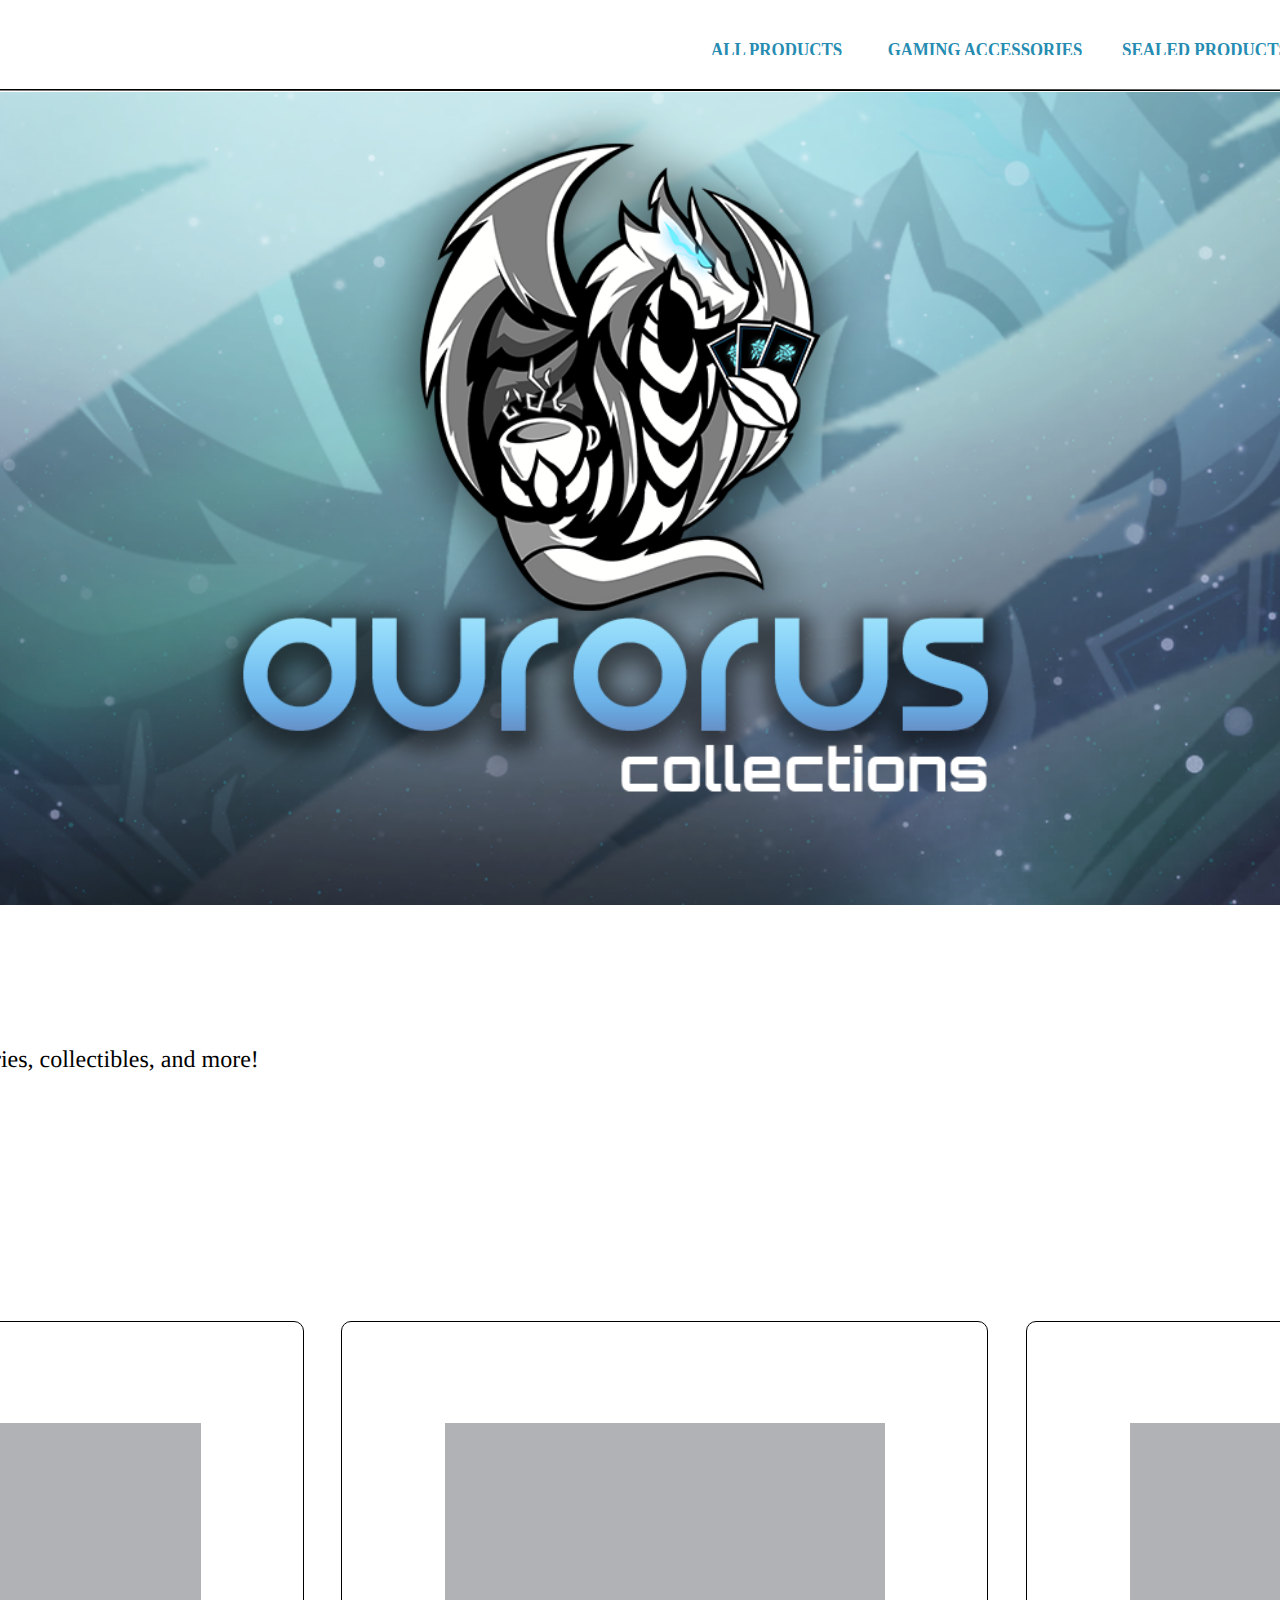
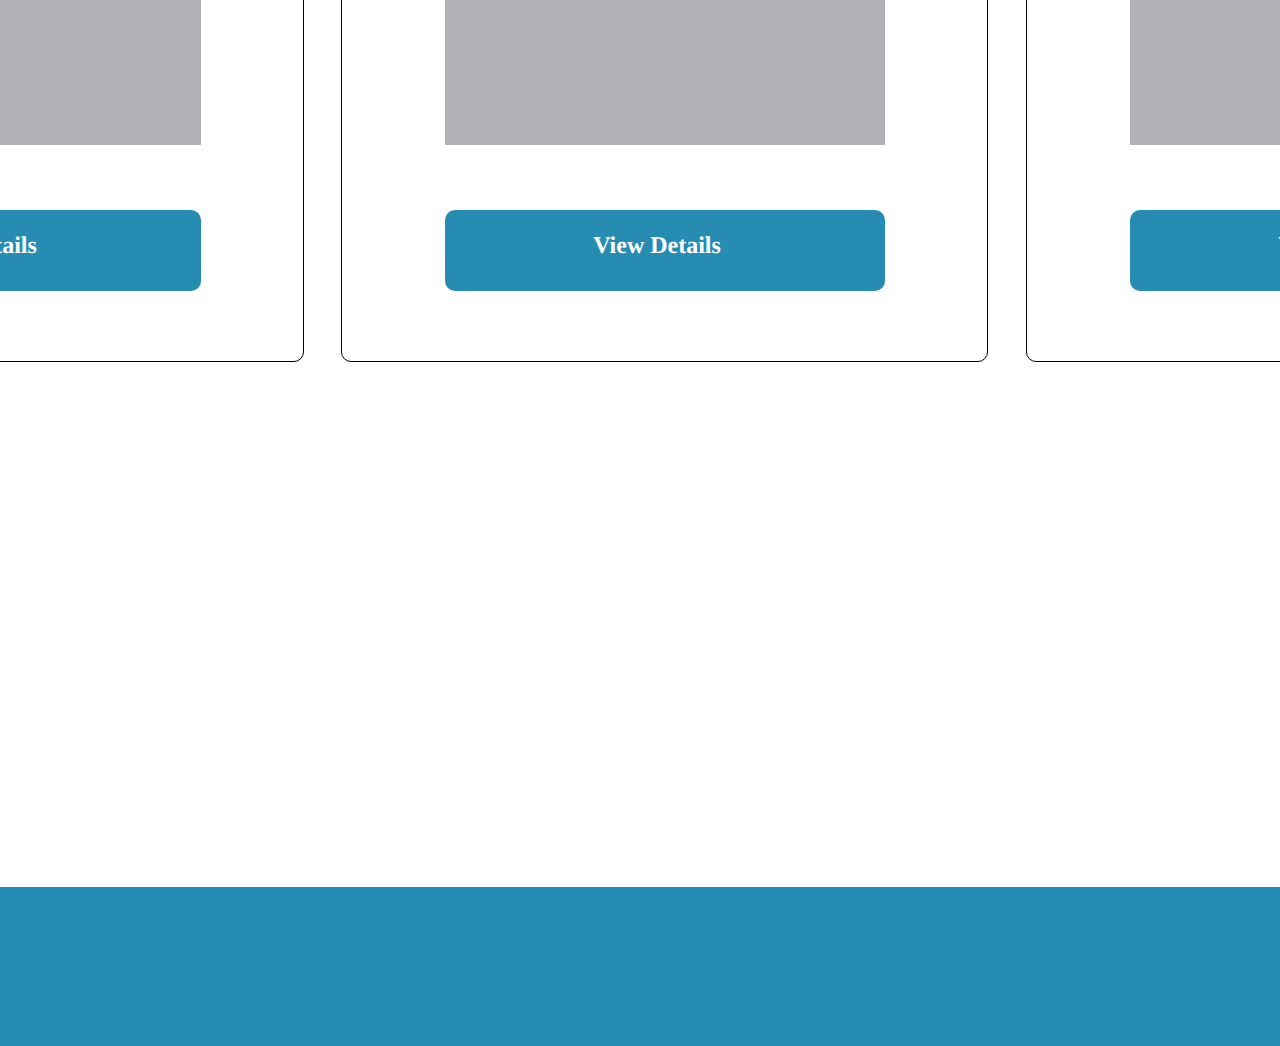
<file: aurTest/index.html>
<!DOCTYPE html>
<html>

<!-- 
-2nd row of links spaced apart
-1st row of links sized up
-darker shade of blue
-->
<head>
<link rel="icon" type="image/png" href="images/extile.png">
<link rel="stylesheet" href="index.css">
<title>Aurorus Collections - Home</title>
</head>

<body>
<!-- frame: Homepage - Latest -->
<div class="frame homepage-f4fd49dd9eaa">
  <!-- path: Path -->
  <div class="shape path path-f4fd49dd9eb2">
    <svg width="2144" xmlns="http://www.w3.org/2000/svg" height="2" id="screenshot-65436a59-4567-8063-8004-f4fd49dd9eb2" viewBox="-144 266 2144 2" style="-webkit-print-color-adjust::exact" xmlns:xlink="http://www.w3.org/1999/xlink" fill="none" version="1.1">
      <g id="shape-65436a59-4567-8063-8004-f4fd49dd9eb2" data-testid="Path">
        <defs></defs>
        <g class="fills" id="fills-65436a59-4567-8063-8004-f4fd49dd9eb2">
          <path d="M2000.000,268.000C754.361,268.000,-102.201,266.000,-144.000,266.000M-144.000,266.000"></path>
        </g>
        <g id="strokes-65436a59-4567-8063-8004-f4fd49dd9eb2" class="strokes">
          <g class="stroke-shape">
            <defs></defs>
            <path d="M2000.000,268.000C754.361,268.000,-102.201,266.000,-144.000,266.000M-144.000,266.000" style="fill:none;fill-opacity:none;stroke-width:2;stroke:#000000;stroke-opacity:1"></path>
          </g>
        </g>
      </g>
    </svg>
  </div>
  <!-- text: ALL PRODUCTS-11 -->
  <div class="shape text all-produc-f4fd49dd9eb6">
    <svg width="143" xmlns="http://www.w3.org/2000/svg" height="17" id="screenshot-65436a59-4567-8063-8004-f4fd49dd9eb6" viewBox="993 215 143 17" style="-webkit-print-color-adjust::exact" xmlns:xlink="http://www.w3.org/1999/xlink" fill="none" version="1.1">
      <style></style>
      <g id="shape-65436a59-4567-8063-8004-f4fd49dd9eb6" data-testid="ALL PRODUCTS-11" style="opacity:1">
        <defs></defs>
        <g transform="matrix(1.000000, 0.000000, 0.000000, 1.000000, 0.000000, 0.000000)" class="text-container" x="992.9999999999998" y="215.00000000000097" width="143.00000000000045" height="16.99999999999997" rx="0" ry="0">
          <defs>
            <pattern patternUnits="userSpaceOnUse" x="992.9999999999998" y="215.00000000000097" width="131.1750030517578" height="24" id="fill-0-render-815-0">
              <g>
                <rect width="131.1750030517578" height="24" style="fill:#268cb2;fill-opacity:1"></rect>
              </g>
            </pattern>
          </defs>
          <g class="fills" id="fills-65436a59-4567-8063-8004-f4fd49dd9eb6"><text x="998.9124999046323" y="237.3999999761591" dominant-baseline="ideographic" textLength="131.1750030517578" lengthAdjust="spacingAndGlyphs" style="text-transform:none;font-family:KoHo;letter-spacing:normal;font-style:normal;font-weight:700;white-space:pre;font-size:18px;text-decoration:none solid rgb(38, 140, 178);direction:ltr;fill:#268cb2;fill-opacity:1">ALL PRODUCTS</text></g>
        </g>
      </g>
    </svg>
  </div>
  <!-- text: GAMING ACCESSORIES-11 -->
  <div class="shape text gaming-acc-f4fd49dd9eb7">
    <svg width="212" xmlns="http://www.w3.org/2000/svg" height="17" id="screenshot-65436a59-4567-8063-8004-f4fd49dd9eb7" viewBox="1167 215 212 17" style="-webkit-print-color-adjust::exact" xmlns:xlink="http://www.w3.org/1999/xlink" fill="none" version="1.1">
      <style></style>
      <g id="shape-65436a59-4567-8063-8004-f4fd49dd9eb7" data-testid="GAMING ACCESSORIES-11" style="opacity:1">
        <defs></defs>
        <g transform="matrix(1.000000, 0.000000, 0.000000, 1.000000, 0.000000, 0.000000)" class="text-container" x="1167.0000000000002" y="215.000000000001" width="211.99999999999977" height="16.99999999999997" rx="0" ry="0">
          <defs>
            <pattern patternUnits="userSpaceOnUse" x="1167.0000000000002" y="215.000000000001" width="194.47500610351562" height="24" id="fill-0-render-816-0">
              <g>
                <rect width="194.47500610351562" height="24" style="fill:#268cb2;fill-opacity:1"></rect>
              </g>
            </pattern>
          </defs>
          <g class="fills" id="fills-65436a59-4567-8063-8004-f4fd49dd9eb7"><text x="1175.7624998092654" y="237.39999997615914" dominant-baseline="ideographic" textLength="194.47500610351562" lengthAdjust="spacingAndGlyphs" style="text-transform:none;font-family:KoHo;letter-spacing:normal;font-style:normal;font-weight:700;white-space:pre;font-size:18px;text-decoration:none solid rgb(38, 140, 178);direction:ltr;fill:#268cb2;fill-opacity:1">GAMING ACCESSORIES</text></g>
        </g>
      </g>
    </svg>
  </div>
  <!-- text: SEALED PRODUCTS-12 -->
  <div class="shape text sealed-pro-f4fd49dd9eb8">
    <svg width="212" xmlns="http://www.w3.org/2000/svg" height="17" id="screenshot-65436a59-4567-8063-8004-f4fd49dd9eb8" viewBox="1387 215 212 17" style="-webkit-print-color-adjust::exact" xmlns:xlink="http://www.w3.org/1999/xlink" fill="none" version="1.1">
      <style></style>
      <g id="shape-65436a59-4567-8063-8004-f4fd49dd9eb8" data-testid="SEALED PRODUCTS-12" style="opacity:1">
        <defs></defs>
        <g transform="matrix(1.000000, 0.000000, 0.000000, 1.000000, 0.000000, 0.000000)" class="text-container" x="1387.0000000000002" y="215.000000000001" width="212.00000000000023" height="16.99999999999997" rx="0" ry="0">
          <defs>
            <pattern patternUnits="userSpaceOnUse" x="1387.0000000000002" y="215.000000000001" width="165.96250915527344" height="24" id="fill-0-render-817-0">
              <g>
                <rect width="165.96250915527344" height="24" style="fill:#268cb2;fill-opacity:1"></rect>
              </g>
            </pattern>
          </defs>
          <g class="fills" id="fills-65436a59-4567-8063-8004-f4fd49dd9eb8"><text x="1410.0125007629397" y="237.39999997615914" dominant-baseline="ideographic" textLength="165.96250915527344" lengthAdjust="spacingAndGlyphs" style="text-transform:none;font-family:KoHo;letter-spacing:normal;font-style:normal;font-weight:700;white-space:pre;font-size:18px;text-decoration:none solid rgb(38, 140, 178);direction:ltr;fill:#268cb2;fill-opacity:1">SEALED PRODUCTS</text></g>
        </g>
      </g>
    </svg>
  </div>
  <!-- text: EVENTS-25 -->
  <div class="shape text events25-f4fd49dd9eb9">
    <svg width="212" xmlns="http://www.w3.org/2000/svg" height="17" id="screenshot-65436a59-4567-8063-8004-f4fd49dd9eb9" viewBox="1551 215 212 17" style="-webkit-print-color-adjust::exact" xmlns:xlink="http://www.w3.org/1999/xlink" fill="none" version="1.1">
      <style></style>
      <g id="shape-65436a59-4567-8063-8004-f4fd49dd9eb9" data-testid="EVENTS-25" style="opacity:1">
        <defs></defs>
        <g transform="matrix(1.000000, 0.000000, 0.000000, 1.000000, 0.000000, 0.000000)" class="text-container" x="1551.0000000000005" y="215.00000000000094" width="211.99999999999932" height="16.99999999999997" rx="0" ry="0">
          <defs>
            <pattern patternUnits="userSpaceOnUse" x="1551.0000000000005" y="215.00000000000094" width="67.48750305175781" height="24" id="fill-0-render-818-0">
              <g>
                <rect width="67.48750305175781" height="24" style="fill:#268cb2;fill-opacity:1"></rect>
              </g>
            </pattern>
          </defs>
          <g class="fills" id="fills-65436a59-4567-8063-8004-f4fd49dd9eb9"><text x="1623.2500000000005" y="237.39999997615908" dominant-baseline="ideographic" textLength="67.48750305175781" lengthAdjust="spacingAndGlyphs" style="text-transform:none;font-family:KoHo;letter-spacing:normal;font-style:normal;font-weight:700;white-space:pre;font-size:18px;text-decoration:none solid rgb(38, 140, 178);direction:ltr;fill:#268cb2;fill-opacity:1">EVENTS</text></g>
        </g>
      </g>
    </svg>
  </div>
  <!-- text: SINGLES-12 -->
  <div class="shape text singles12-f4fd49dd9eba">
    <svg width="212" xmlns="http://www.w3.org/2000/svg" height="17" id="screenshot-65436a59-4567-8063-8004-f4fd49dd9eba" viewBox="1657 215 212 17" style="-webkit-print-color-adjust::exact" xmlns:xlink="http://www.w3.org/1999/xlink" fill="none" version="1.1">
      <style></style>
      <g id="shape-65436a59-4567-8063-8004-f4fd49dd9eba" data-testid="SINGLES-12" style="opacity:1">
        <defs></defs>
        <g transform="matrix(1.000000, 0.000000, 0.000000, 1.000000, 0.000000, 0.000000)" class="text-container" x="1657.0000000000014" y="215.00000000000094" width="211.99999999999955" height="16.99999999999997" rx="0" ry="0">
          <defs>
            <pattern patternUnits="userSpaceOnUse" x="1657.0000000000014" y="215.00000000000094" width="73.77499389648438" height="24" id="fill-0-render-819-0">
              <g>
                <rect width="73.77499389648438" height="24" style="fill:#268cb2;fill-opacity:1"></rect>
              </g>
            </pattern>
          </defs>
          <g class="fills" id="fills-65436a59-4567-8063-8004-f4fd49dd9eba"><text x="1726.1125030517592" y="237.39999997615908" dominant-baseline="ideographic" textLength="73.77499389648438" lengthAdjust="spacingAndGlyphs" style="text-transform:none;font-family:KoHo;letter-spacing:normal;font-style:normal;font-weight:700;white-space:pre;font-size:18px;text-decoration:none solid rgb(38, 140, 178);direction:ltr;fill:#268cb2;fill-opacity:1">SINGLES</text></g>
        </g>
      </g>
    </svg>
  </div>
  <!-- text: NEW TO THE SITE? REGISTER HERE!-1 -->
  <div class="shape text new-to-the-f4fd49dd9ebb">
    <svg width="312" xmlns="http://www.w3.org/2000/svg" height="31" id="screenshot-65436a59-4567-8063-8004-f4fd49dd9ebb" viewBox="-62 209 312 31" style="-webkit-print-color-adjust::exact" xmlns:xlink="http://www.w3.org/1999/xlink" fill="none" version="1.1">
      <style></style>
      <g id="shape-65436a59-4567-8063-8004-f4fd49dd9ebb" data-testid="NEW TO THE SITE? REGISTER HERE!-1" style="opacity:1">
        <defs></defs>
        <g transform="matrix(1.000000, 0.000000, 0.000000, 1.000000, 0.000000, 0.000000)" class="text-container" x="-62" y="209" width="312.00000000000006" height="30.999999999999773" rx="0" ry="0">
          <defs>
            <pattern patternUnits="userSpaceOnUse" x="-62" y="209" width="277.375" height="31.200000762939453" id="fill-0-render-820-0">
              <g>
                <rect width="277.375" height="31.200000762939453" style="fill:#268cb2;fill-opacity:1"></rect>
              </g>
            </pattern>
          </defs>
          <g class="fills" id="fills-65436a59-4567-8063-8004-f4fd49dd9ebb"><text x="-62" y="238.6000007390976" dominant-baseline="ideographic" textLength="277.375" lengthAdjust="spacingAndGlyphs" style="text-transform:none;font-family:KoHo;letter-spacing:normal;font-style:normal;font-weight:700;white-space:pre;font-size:24px;text-decoration:none solid rgb(38, 140, 178);direction:ltr;fill:#268cb2;fill-opacity:1">AURORUS COLLECTIONS</text></g>
        </g>
      </g>
    </svg>
  </div>
  <!-- path: aurorus-fotor-bg-remover-2024091204911 -->
  <div class="shape path aurorusfo-f4fd49dd9ebc">
    <svg width="109" xmlns="http://www.w3.org/2000/svg" height="109" id="screenshot-65436a59-4567-8063-8004-f4fd49dd9ebc" viewBox="-160 170 109 109" style="-webkit-print-color-adjust::exact" xmlns:xlink="http://www.w3.org/1999/xlink" fill="none" version="1.1">
      <g id="shape-65436a59-4567-8063-8004-f4fd49dd9ebc" data-testid="aurorus-fotor-bg-remover-2024091204911">
        <defs>
          <pattern patternUnits="userSpaceOnUse" x="-160" y="169.99999999999997" width="109.00000000000007" height="108.9999999999998" patternTransform="matrix(1.000000, 0.000000, 0.000000, 1.000000, 0.000000, 0.000000)" id="fill-0-render-821">
            <g>
              <image id="fill-image-render-821-0" href="[data-uri]" preserveAspectRatio="xMidYMid slice" width="109.00000000000007" height="108.9999999999998" opacity="1"></image>
            </g>
          </pattern>
        </defs>
        <g class="fills" id="fills-65436a59-4567-8063-8004-f4fd49dd9ebc">
          <path d="M-160.000,170.000L-51.000,170.000L-51.000,279.000L-160.000,279.000L-160.000,170.000Z" fill="url(#fill-0-render-821)"></path>
        </g>
      </g>
    </svg>
  </div>
  <!-- frame: icon / shopping / shopping cart -->
  <div class="frame icon-sho-f4fd49dd9ebd">
    <!-- group: icon / shopping / shopping-cart -->
    <div class="shape group icon-sho-f4fd49dd9ebf">
      <svg width="40" xmlns="http://www.w3.org/2000/svg" height="34" id="screenshot-65436a59-4567-8063-8004-f4fd49dd9ebf" viewBox="1892 207 40 34" style="-webkit-print-color-adjust::exact" xmlns:xlink="http://www.w3.org/1999/xlink" fill="none" version="1.1">
        <g id="shape-65436a59-4567-8063-8004-f4fd49dd9ebf" data-testid="icon / shopping / shopping-cart" style="fill:#000000" width="24" height="24" rx="0" ry="0">
          <defs></defs>
          <g id="shape-65436a59-4567-8063-8004-f4fd49dd9ec0" data-testid="base-background" style="display:none">
            <defs></defs>
            <g class="fills" id="fills-65436a59-4567-8063-8004-f4fd49dd9ec0">
              <rect rx="0" ry="0" x="1892" y="207" transform="matrix(1.000000, 0.000000, 0.000000, 1.000000, 0.000000, 0.000000)" width="40.000000000000455" height="33.999999999999886" fill="none" style="fill:none"></rect>
            </g>
          </g>
          <g id="shape-65436a59-4567-8063-8004-f4fd49dd9ec1" data-testid="svg-path">
            <defs></defs>
            <g class="fills" id="fills-65436a59-4567-8063-8004-f4fd49dd9ec1">
              <path d="M1901.653,209.833L1893.667,209.833L1893.667,212.667L1899.031,212.667L1903.645,230.627L1903.667,230.627L1903.667,231.083L1925.333,231.083L1925.333,230.732L1928.989,217.046L1929.551,215.500L1903.092,215.500L1902.141,211.800L1901.653,209.833ZZM1925.312,218.333L1903.820,218.333L1906.368,228.250L1922.663,228.250L1925.312,218.333ZZ" fill-rule="evenodd" clip-rule="evenodd" style="fill:#268cb2;fill-opacity:1"></path>
            </g>
          </g>
          <g id="shape-65436a59-4567-8063-8004-f4fd49dd9ec2" data-testid="svg-path">
            <defs></defs>
            <g class="fills" id="fills-65436a59-4567-8063-8004-f4fd49dd9ec2">
              <path d="M1908.667,238.167C1910.508,238.167,1912.000,236.898,1912.000,235.333C1912.000,233.768,1910.508,232.500,1908.667,232.500C1906.826,232.500,1905.333,233.768,1905.333,235.333C1905.333,236.898,1906.826,238.167,1908.667,238.167ZZ" style="fill:#268cb2;fill-opacity:1"></path>
            </g>
          </g>
          <g id="shape-65436a59-4567-8063-8004-f4fd49dd9ec3" data-testid="svg-path">
            <defs></defs>
            <g class="fills" id="fills-65436a59-4567-8063-8004-f4fd49dd9ec3">
              <path d="M1923.667,235.333C1923.667,236.898,1922.174,238.167,1920.333,238.167C1918.492,238.167,1917.000,236.898,1917.000,235.333C1917.000,233.768,1918.492,232.500,1920.333,232.500C1922.174,232.500,1923.667,233.768,1923.667,235.333ZZ" style="fill:#268cb2;fill-opacity:1"></path>
            </g>
          </g>
        </g>
      </svg>
    </div>
  </div>
  <!-- frame: icon / interface / profile -->
  <div class="frame icon-int-f4fd49dd9ebe">
    <!-- group: icon / interface / profile -->
    <div class="shape group icon-int-f4fd49dd9ec4">
      <svg width="30" xmlns="http://www.w3.org/2000/svg" height="31" id="screenshot-65436a59-4567-8063-8004-f4fd49dd9ec4" viewBox="1951 207 30 31" style="-webkit-print-color-adjust::exact" xmlns:xlink="http://www.w3.org/1999/xlink" fill="none" version="1.1">
        <g id="shape-65436a59-4567-8063-8004-f4fd49dd9ec4" data-testid="icon / interface / profile" style="fill:#000000" rx="0" ry="0">
          <defs></defs>
          <g id="shape-65436a59-4567-8063-8004-f4fd49dd9ec5" data-testid="base-background" style="display:none">
            <defs></defs>
            <g class="fills" id="fills-65436a59-4567-8063-8004-f4fd49dd9ec5">
              <rect rx="0" ry="0" x="1951.0000000000005" y="207" transform="matrix(1.000000, 0.000000, 0.000000, 1.000000, 0.000000, 0.000000)" width="30" height="30.999999999999915" fill="none" style="fill:none"></rect>
            </g>
          </g>
          <g id="shape-65436a59-4567-8063-8004-f4fd49dd9ec6" data-testid="svg-path">
            <defs></defs>
            <g class="fills" id="fills-65436a59-4567-8063-8004-f4fd49dd9ec6">
              <path d="M1971.000,218.625C1971.000,221.478,1968.761,223.792,1966.000,223.792C1963.239,223.792,1961.000,221.478,1961.000,218.625C1961.000,215.772,1963.239,213.458,1966.000,213.458C1968.761,213.458,1971.000,215.772,1971.000,218.625ZZM1968.500,218.625C1968.500,220.052,1967.381,221.208,1966.000,221.208C1964.619,221.208,1963.500,220.052,1963.500,218.625C1963.500,217.198,1964.619,216.042,1966.000,216.042C1967.381,216.042,1968.500,217.198,1968.500,218.625ZZ" fill-rule="evenodd" clip-rule="evenodd" style="fill:#268cb2;fill-opacity:1"></path>
            </g>
          </g>
          <g id="shape-65436a59-4567-8063-8004-f4fd49dd9ec7" data-testid="svg-path">
            <defs></defs>
            <g class="fills" id="fills-65436a59-4567-8063-8004-f4fd49dd9ec7">
              <path d="M1966.000,208.292C1958.406,208.292,1952.250,214.653,1952.250,222.500C1952.250,230.347,1958.406,236.708,1966.000,236.708C1973.594,236.708,1979.750,230.347,1979.750,222.500C1979.750,214.653,1973.594,208.292,1966.000,208.292ZZM1954.750,222.500C1954.750,225.200,1955.641,227.685,1957.135,229.658C1959.191,226.877,1962.433,225.083,1966.081,225.083C1969.681,225.083,1972.887,226.831,1974.946,229.550C1976.391,227.595,1977.250,225.151,1977.250,222.500C1977.250,216.080,1972.213,210.875,1966.000,210.875C1959.787,210.875,1954.750,216.080,1954.750,222.500ZZM1966.000,234.125C1963.312,234.125,1960.845,233.151,1958.910,231.526C1960.492,229.192,1963.114,227.667,1966.081,227.667C1969.011,227.667,1971.604,229.155,1973.192,231.439C1971.242,233.116,1968.735,234.125,1966.000,234.125ZZ" fill-rule="evenodd" clip-rule="evenodd" style="fill:#268cb2;fill-opacity:1"></path>
            </g>
          </g>
        </g>
      </svg>
    </div>
  </div>
  <!-- rect: 454534451_7865708843558253_7251402503961841583_n -->
  <div class="shape rect c-454534451-f4fdf6b2fd69">
  </div>
  <!-- rect: Rectangle -->
  <div class="shape rect rectangle-f501c7880df5">
  </div>
  <!-- rect: Rectangle -->
  <div class="shape rect rectangle-f507a4ebe628">
  </div>
  <!-- text: Latest -->
  <div class="shape text latest-f507de4d2137">
    <div class="text-node-html" id="html-text-node-65436a59-4567-8063-8004-f507de4d2137" data-x="-34" data-y="1393">
      <div class="root rich-text root-0" style="display:flex;white-space:break-spaces;align-items:flex-start" xmlns="http://www.w3.org/1999/xhtml">
        <div class="paragraph-set root-0-paragraph-set-0">
          <p class="paragraph root-0-paragraph-set-0-paragraph-0" dir="auto"><span class="text-node root-0-paragraph-set-0-paragraph-0-text-0" style="color:rgba(255, 255, 255, 1);text-transform:none;line-break:auto;overflow-wrap:initial;white-space:break-spaces;text-rendering:geometricPrecision;caret-color:rgba(255, 255, 255, 1);text-decoration:none;--font-id:gfont-inter;--fills:[[&quot;^ &quot;,&quot;~:fill-color&quot;,&quot;#ffffff&quot;,&quot;~:fill-opacity&quot;,1]];letter-spacing:0px;font-size:24px;font-family:&quot;Inter&quot;;font-style:normal;font-weight:600">Latest</span></p>
        </div>
      </div>
    </div>
  </div>
  <!-- text: Featured -->
  <div class="shape text featured-f50889b87199">
    <div class="text-node-html" id="html-text-node-65436a59-4567-8063-8004-f50889b87199" data-x="68" data-y="1392">
      <div class="root rich-text root-0" style="display:flex;white-space:break-spaces;align-items:flex-start" xmlns="http://www.w3.org/1999/xhtml">
        <div class="paragraph-set root-0-paragraph-set-0">
          <p class="paragraph root-0-paragraph-set-0-paragraph-0" dir="auto"><span class="text-node root-0-paragraph-set-0-paragraph-0-text-0" style="color:rgba(38, 140, 178, 1);text-transform:none;line-break:auto;overflow-wrap:initial;white-space:break-spaces;text-rendering:geometricPrecision;caret-color:rgba(38, 140, 178, 1);text-decoration:none;--font-id:gfont-inter;--fills:[[&quot;^ &quot;,&quot;~:fill-color&quot;,&quot;#268cb2&quot;,&quot;~:fill-opacity&quot;,1]];letter-spacing:0px;font-size:24px;font-family:&quot;Inter&quot;;font-style:normal;font-weight:600">Featured</span></p>
        </div>
      </div>
    </div>
  </div>
  <!-- text: Events -->
  <div class="shape text events-f508b06c1ec1">
    <div class="text-node-html" id="html-text-node-65436a59-4567-8063-8004-f508b06c1ec1" data-x="188" data-y="1392">
      <div class="root rich-text root-0" style="display:flex;white-space:break-spaces;align-items:flex-start" xmlns="http://www.w3.org/1999/xhtml">
        <div class="paragraph-set root-0-paragraph-set-0">
          <p class="paragraph root-0-paragraph-set-0-paragraph-0" dir="auto"><span class="text-node root-0-paragraph-set-0-paragraph-0-text-0" style="color:rgba(38, 140, 178, 1);text-transform:none;line-break:auto;overflow-wrap:initial;white-space:break-spaces;text-rendering:geometricPrecision;caret-color:rgba(38, 140, 178, 1);text-decoration:none;--font-id:gfont-inter;--fills:[[&quot;^ &quot;,&quot;~:fill-color&quot;,&quot;#268cb2&quot;,&quot;~:fill-opacity&quot;,1]];letter-spacing:0px;font-size:24px;font-family:&quot;Inter&quot;;font-style:normal;font-weight:600">Events</span></p>
        </div>
      </div>
    </div>
  </div>
  <!-- rect: Rectangle -->
  <div class="shape rect rectangle-f508e966e860">
  </div>
  <!-- rect: Rectangle -->
  <div class="shape rect rectangle-f50c114851e3">
  </div>
  <!-- rect: Rectangle -->
  <div class="shape rect rectangle-f50c6f7f4db1">
  </div>
  <!-- rect: Rectangle -->
  <div class="shape rect rectangle-f509dcfa5508">
  </div>
  <!-- rect: Rectangle -->
  <div class="shape rect rectangle-f50a49570aeb">
  </div>
  <!-- rect: Rectangle -->
  <div class="shape rect rectangle-f50c114851e2">
  </div>
  <!-- rect: Rectangle -->
  <div class="shape rect rectangle-f50c114851e5">
  </div>
  <!-- rect: Rectangle -->
  <div class="shape rect rectangle-f50c6f7f4db0">
  </div>
  <!-- rect: Rectangle -->
  <div class="shape rect rectangle-f50c6f7f4db2">
  </div>
  <!-- text: View Details -->
  <div class="shape text view-detai-f50ad12903d7">
    <div class="text-node-html" id="html-text-node-65436a59-4567-8063-8004-f50ad12903d7" data-x="97" data-y="2009">
      <div class="root rich-text root-0" style="display:flex;white-space:break-spaces;align-items:flex-start" xmlns="http://www.w3.org/1999/xhtml">
        <div class="paragraph-set root-0-paragraph-set-0">
          <p class="paragraph root-0-paragraph-set-0-paragraph-0" dir="auto"><span class="text-node root-0-paragraph-set-0-paragraph-0-text-0" style="color:rgba(255, 255, 255, 1);text-transform:none;line-break:auto;overflow-wrap:initial;white-space:break-spaces;text-rendering:geometricPrecision;caret-color:rgba(255, 255, 255, 1);text-decoration:none;--font-id:gfont-inter;--fills:[[&quot;^ &quot;,&quot;~:fill-color&quot;,&quot;#ffffff&quot;,&quot;~:fill-opacity&quot;,1]];letter-spacing:0px;font-size:24px;font-family:&quot;Inter&quot;;font-style:normal;font-weight:700">View Details</span></p>
        </div>
      </div>
    </div>
  </div>
  <!-- text: View Details -->
  <div class="shape text view-detai-f50c114851e4">
    <div class="text-node-html" id="html-text-node-65436a59-4567-8063-8004-f50c114851e4" data-x="781" data-y="2009">
      <div class="root rich-text root-0" style="display:flex;white-space:break-spaces;align-items:flex-start" xmlns="http://www.w3.org/1999/xhtml">
        <div class="paragraph-set root-0-paragraph-set-0">
          <p class="paragraph root-0-paragraph-set-0-paragraph-0" dir="auto"><span class="text-node root-0-paragraph-set-0-paragraph-0-text-0" style="color:rgba(255, 255, 255, 1);text-transform:none;line-break:auto;overflow-wrap:initial;white-space:break-spaces;text-rendering:geometricPrecision;caret-color:rgba(255, 255, 255, 1);text-decoration:none;--font-id:gfont-inter;--fills:[[&quot;^ &quot;,&quot;~:fill-color&quot;,&quot;#ffffff&quot;,&quot;~:fill-opacity&quot;,1]];letter-spacing:0px;font-size:24px;font-family:&quot;Inter&quot;;font-style:normal;font-weight:700">View Details</span></p>
        </div>
      </div>
    </div>
  </div>
  <!-- text: View Details -->
  <div class="shape text view-detai-f50c6f7f4db3">
    <div class="text-node-html" id="html-text-node-65436a59-4567-8063-8004-f50c6f7f4db3" data-x="1466" data-y="2009">
      <div class="root rich-text root-0" style="display:flex;white-space:break-spaces;align-items:flex-start" xmlns="http://www.w3.org/1999/xhtml">
        <div class="paragraph-set root-0-paragraph-set-0">
          <p class="paragraph root-0-paragraph-set-0-paragraph-0" dir="auto"><span class="text-node root-0-paragraph-set-0-paragraph-0-text-0" style="color:rgba(255, 255, 255, 1);text-transform:none;line-break:auto;overflow-wrap:initial;white-space:break-spaces;text-rendering:geometricPrecision;caret-color:rgba(255, 255, 255, 1);text-decoration:none;--font-id:gfont-inter;--fills:[[&quot;^ &quot;,&quot;~:fill-color&quot;,&quot;#ffffff&quot;,&quot;~:fill-opacity&quot;,1]];letter-spacing:0px;font-size:24px;font-family:&quot;Inter&quot;;font-style:normal;font-weight:700">View Details</span></p>
        </div>
      </div>
    </div>
  </div>
  <!-- rect: Rectangle -->
  <div class="shape rect rectangle-f507238aa86c">
  </div>
  <!-- text: Hello, User! -->
  <div class="shape text hello-use-f50d4ae3de9a">
    <div class="text-node-html" id="html-text-node-65436a59-4567-8063-8004-f50d4ae3de9a" data-x="-55" data-y="1154">
      <div class="root rich-text root-0" style="display:flex;white-space:break-spaces;align-items:flex-start" xmlns="http://www.w3.org/1999/xhtml">
        <div class="paragraph-set root-0-paragraph-set-0">
          <p class="paragraph root-0-paragraph-set-0-paragraph-0" dir="auto"><span class="text-node root-0-paragraph-set-0-paragraph-0-text-0" style="color:rgba(0, 0, 0, 1);text-transform:none;line-break:auto;overflow-wrap:initial;white-space:break-spaces;text-rendering:geometricPrecision;caret-color:rgba(0, 0, 0, 1);text-decoration:none;--font-id:gfont-inter;--fills:[[&quot;^ &quot;,&quot;~:fill-color&quot;,&quot;#000000&quot;,&quot;~:fill-opacity&quot;,1]];letter-spacing:0px;font-size:48px;font-family:&quot;Inter&quot;;font-style:normal;font-weight:700">Hello, User!</span></p>
        </div>
      </div>
    </div>
  </div>
  <!-- text: Discover the latest gaming accessories, collectibles, and more! -->
  <div class="shape text discover-t-f50dd2eb8bf1">
    <div class="text-node-html" id="html-text-node-65436a59-4567-8063-8004-f50dd2eb8bf1" data-x="-55" data-y="1223">
      <div class="root rich-text root-0" style="display:flex;white-space:break-spaces;align-items:flex-start" xmlns="http://www.w3.org/1999/xhtml">
        <div class="paragraph-set root-0-paragraph-set-0">
          <p class="paragraph root-0-paragraph-set-0-paragraph-0" dir="auto"><span class="text-node root-0-paragraph-set-0-paragraph-0-text-0" style="color:rgba(0, 0, 0, 1);text-transform:none;line-break:auto;overflow-wrap:initial;white-space:break-spaces;text-rendering:geometricPrecision;caret-color:rgba(0, 0, 0, 1);text-decoration:none;--font-id:gfont-inter;--fills:[[&quot;^ &quot;,&quot;~:fill-color&quot;,&quot;#000000&quot;,&quot;~:fill-opacity&quot;,1]];letter-spacing:0px;font-size:24px;font-family:&quot;Inter&quot;;font-style:normal;font-weight:500">Discover the latest gaming accessories, collectibles, and more!</span></p>
        </div>
      </div>
    </div>
  </div>
  <!-- text: ABOUT US -->
  <div class="shape text about-us-f50e207dc14d">
    <div class="text-node-html" id="html-text-node-65436a59-4567-8063-8004-f50e207dc14d" data-x="-127" data-y="2690">
      <div class="root rich-text root-0" style="display:flex;white-space:break-spaces;align-items:flex-start" xmlns="http://www.w3.org/1999/xhtml">
        <div class="paragraph-set root-0-paragraph-set-0">
          <p class="paragraph root-0-paragraph-set-0-paragraph-0" dir="auto"><span class="text-node root-0-paragraph-set-0-paragraph-0-text-0" style="color:rgba(255, 255, 255, 1);text-transform:none;line-break:auto;overflow-wrap:initial;white-space:pre;text-rendering:geometricPrecision;caret-color:rgba(255, 255, 255, 1);text-decoration:none;--font-id:gfont-inter;--fills:[[&quot;^ &quot;,&quot;~:fill-color&quot;,&quot;#ffffff&quot;,&quot;~:fill-opacity&quot;,1]];letter-spacing:0px;font-size:14px;font-family:&quot;Inter&quot;;font-style:normal;font-weight:700">ABOUT US</span></p>
        </div>
      </div>
    </div>
  </div>
  <!-- text: LOCATION -->
  <div class="shape text location-f5111e5b068d">
    <div class="text-node-html" id="html-text-node-a735bfcf-46b8-8081-8004-f5111e5b068d" data-x="19" data-y="2689">
      <div class="root rich-text root-0" style="display:flex;white-space:break-spaces;align-items:flex-start" xmlns="http://www.w3.org/1999/xhtml">
        <div class="paragraph-set root-0-paragraph-set-0">
          <p class="paragraph root-0-paragraph-set-0-paragraph-0" dir="auto"><span class="text-node root-0-paragraph-set-0-paragraph-0-text-0" style="color:rgba(255, 255, 255, 1);text-transform:none;line-break:auto;overflow-wrap:initial;white-space:pre;text-rendering:geometricPrecision;caret-color:rgba(255, 255, 255, 1);text-decoration:none;--font-id:gfont-inter;--fills:[[&quot;^ &quot;,&quot;~:fill-color&quot;,&quot;#ffffff&quot;,&quot;~:fill-opacity&quot;,1]];letter-spacing:0px;font-size:14px;font-family:&quot;Inter&quot;;font-style:normal;font-weight:700">LOCATION</span></p>
        </div>
      </div>
    </div>
  </div>
  <!-- path: Path -->
  <div class="shape path path-f50ecb99b741">
    <svg width="72" xmlns="http://www.w3.org/2000/svg" height="0.01" id="screenshot-65436a59-4567-8063-8004-f50ecb99b741" viewBox="-127 2707 72 0.01" style="-webkit-print-color-adjust::exact" xmlns:xlink="http://www.w3.org/1999/xlink" fill="none" version="1.1">
      <g id="shape-65436a59-4567-8063-8004-f50ecb99b741" data-testid="Path">
        <defs></defs>
        <g class="fills" id="fills-65436a59-4567-8063-8004-f50ecb99b741">
          <path d="M-127.000,2707.000C-61.000,2707.000,-55.000,2707.000,-55.000,2707.000"></path>
        </g>
        <g id="strokes-65436a59-4567-8063-8004-f50ecb99b741" class="strokes">
          <g class="stroke-shape">
            <defs></defs>
            <path d="M-127.000,2707.000C-61.000,2707.000,-55.000,2707.000,-55.000,2707.000" style="fill:none;fill-opacity:none;stroke-width:2;stroke:#ffffff;stroke-opacity:1"></path>
          </g>
        </g>
      </g>
    </svg>
  </div>
  <!-- text: TCG haven🃏!  -->
  <div class="shape text tcg-haven-f50f83b420ee">
    <div class="text-node-html" id="html-text-node-65436a59-4567-8063-8004-f50f83b420ee" data-x="-127" data-y="2715">
      <div class="root rich-text root-0" style="display:flex;white-space:break-spaces;align-items:flex-start" xmlns="http://www.w3.org/1999/xhtml">
        <div class="paragraph-set root-0-paragraph-set-0">
          <p class="paragraph root-0-paragraph-set-0-paragraph-0" dir="auto"><span class="text-node root-0-paragraph-set-0-paragraph-0-text-0" style="color:rgba(255, 255, 255, 1);text-transform:none;line-break:auto;overflow-wrap:initial;white-space:pre;text-rendering:geometricPrecision;caret-color:rgba(255, 255, 255, 1);text-decoration:none;--font-id:gfont-inter;--fills:[[&quot;^ &quot;,&quot;~:fill-color&quot;,&quot;#ffffff&quot;,&quot;~:fill-opacity&quot;,1]];letter-spacing:0px;font-size:11px;font-family:&quot;Inter&quot;;font-style:normal;font-weight:400">TCG haven🃏!</span></p>
        </div>
      </div>
    </div>
  </div>
  <!-- path: Path -->
  <div class="shape path path-f5111e5b068c">
    <svg width="72" xmlns="http://www.w3.org/2000/svg" height="0.01" id="screenshot-a735bfcf-46b8-8081-8004-f5111e5b068c" viewBox="19 2706 72 0.01" style="-webkit-print-color-adjust::exact" xmlns:xlink="http://www.w3.org/1999/xlink" fill="none" version="1.1">
      <g id="shape-a735bfcf-46b8-8081-8004-f5111e5b068c" data-testid="Path">
        <defs></defs>
        <g class="fills" id="fills-a735bfcf-46b8-8081-8004-f5111e5b068c">
          <path d="M19.000,2706.000C85.000,2706.000,91.000,2706.000,91.000,2706.000"></path>
        </g>
        <g id="strokes-a735bfcf-46b8-8081-8004-f5111e5b068c" class="strokes">
          <g class="stroke-shape">
            <defs></defs>
            <path d="M19.000,2706.000C85.000,2706.000,91.000,2706.000,91.000,2706.000" style="fill:none;fill-opacity:none;stroke-width:2;stroke:#ffffff;stroke-opacity:1"></path>
          </g>
        </g>
      </g>
    </svg>
  </div>
  <!-- text: Find Vanguard, Pokémon, Digimon & more. Join our vibrant community for games & events.🎉 -->
  <div class="shape text find-vangu-f50fc06f874e">
    <div class="text-node-html" id="html-text-node-65436a59-4567-8063-8004-f50fc06f874e" data-x="-127" data-y="2729">
      <div class="root rich-text root-0" style="display:flex;white-space:break-spaces;align-items:flex-start" xmlns="http://www.w3.org/1999/xhtml">
        <div class="paragraph-set root-0-paragraph-set-0">
          <p class="paragraph root-0-paragraph-set-0-paragraph-0" dir="auto"><span class="text-node root-0-paragraph-set-0-paragraph-0-text-0" style="color:rgba(255, 255, 255, 1);text-transform:none;line-break:auto;overflow-wrap:initial;white-space:break-spaces;text-rendering:geometricPrecision;caret-color:rgba(255, 255, 255, 1);text-decoration:none;--font-id:gfont-inter;--fills:[[&quot;^ &quot;,&quot;~:fill-color&quot;,&quot;#ffffff&quot;,&quot;~:fill-opacity&quot;,1]];letter-spacing:0px;font-size:10px;font-family:&quot;Inter&quot;;font-style:normal;font-weight:400">Find Vanguard, Pokémon, Digimon &amp; more. Join our vibrant community for games &amp; events.🎉</span></p>
        </div>
      </div>
    </div>
  </div>
  <!-- frame: icon / design / mail -->
  <div class="frame icon-des-f51219bfb872">
    <!-- group: icon / design / mail -->
    <div class="shape group icon-des-f51219bfb873">
      <svg width="24" xmlns="http://www.w3.org/2000/svg" height="24" id="screenshot-a735bfcf-46b8-8081-8004-f51219bfb873" viewBox="20 2776 24 24" style="-webkit-print-color-adjust::exact" xmlns:xlink="http://www.w3.org/1999/xlink" fill="none" version="1.1">
        <g id="shape-a735bfcf-46b8-8081-8004-f51219bfb873" data-testid="icon / design / mail" style="fill:#000000" rx="0" ry="0">
          <defs></defs>
          <g id="shape-a735bfcf-46b8-8081-8004-f51219bfd920" data-testid="base-background" style="display:none">
            <defs></defs>
            <g class="fills" id="fills-a735bfcf-46b8-8081-8004-f51219bfd920">
              <rect rx="0" ry="0" x="20" y="2776" transform="matrix(1.000000, 0.000000, 0.000000, 1.000000, 0.000000, 0.000000)" width="24.000000000000398" height="24" fill="none" style="fill:none"></rect>
            </g>
          </g>
          <g id="shape-a735bfcf-46b8-8081-8004-f51219bfd921" data-testid="svg-path">
            <defs></defs>
            <g class="fills" id="fills-a735bfcf-46b8-8081-8004-f51219bfd921">
              <path d="M23.010,2781.838C23.010,2781.286,23.457,2780.838,24.010,2780.838L40.000,2780.838C40.552,2780.838,41.000,2781.286,41.000,2781.838L41.000,2793.162C41.000,2794.267,40.105,2795.162,39.000,2795.162L25.000,2795.162C23.895,2795.162,23.000,2794.267,23.000,2793.162L23.000,2782.162C23.000,2782.114,23.003,2782.068,23.010,2782.022L23.010,2781.838ZZM25.000,2784.062L25.000,2793.162L39.000,2793.162L39.000,2784.062L34.121,2788.940C32.950,2790.112,31.050,2790.112,29.879,2788.940L25.000,2784.062ZZM26.572,2782.806L37.428,2782.806L32.707,2787.526C32.317,2787.917,31.684,2787.917,31.293,2787.526L26.572,2782.806ZZ" fill-rule="evenodd" clip-rule="evenodd" style="fill:#ffffff;fill-opacity:1"></path>
            </g>
          </g>
        </g>
      </svg>
    </div>
  </div>
  <!-- frame: icon / alert / phone -->
  <div class="frame icon-ale-f512f031d309">
    <!-- group: phone -->
    <div class="shape group phone-f512f03231d6">
      <svg width="23" xmlns="http://www.w3.org/2000/svg" height="24" id="screenshot-a735bfcf-46b8-8081-8004-f512f03231d6" viewBox="19 2746 23 24" style="-webkit-print-color-adjust::exact" xmlns:xlink="http://www.w3.org/1999/xlink" fill="none" version="1.1">
        <g id="shape-a735bfcf-46b8-8081-8004-f512f03231d6" data-testid="phone" style="fill:#000000" rx="0" ry="0">
          <defs></defs>
          <g id="shape-a735bfcf-46b8-8081-8004-f512f03231d7" data-testid="base-background" style="display:none">
            <defs></defs>
            <g class="fills" id="fills-a735bfcf-46b8-8081-8004-f512f03231d7">
              <rect rx="0" ry="0" x="19" y="2746" transform="matrix(1.000000, 0.000000, 0.000000, 1.000000, 0.000000, 0.000000)" width="23" height="24" style="fill:#ffffff;fill-opacity:1"></rect>
            </g>
          </g>
          <g id="shape-a735bfcf-46b8-8081-8004-f512f03231d8" data-testid="svg-path">
            <defs></defs>
            <g class="fills" id="fills-a735bfcf-46b8-8081-8004-f512f03231d8">
              <path d="M40.083,2758.000C40.083,2756.687,39.835,2755.386,39.354,2754.173C38.872,2752.960,38.166,2751.857,37.276,2750.929C36.387,2750.000,35.330,2749.264,34.167,2748.761C33.005,2748.259,31.758,2748.000,30.500,2748.000L30.500,2750.000C31.507,2750.000,32.504,2750.207,33.434,2750.609C34.364,2751.011,35.209,2751.600,35.921,2752.343C36.633,2753.086,37.198,2753.968,37.583,2754.938C37.968,2755.909,38.167,2756.949,38.167,2758.000L40.083,2758.000ZZ" style="fill:#ffffff;fill-opacity:1"></path>
            </g>
          </g>
          <g id="shape-a735bfcf-46b8-8081-8004-f512f03231d9" data-testid="svg-path">
            <defs></defs>
            <g class="fills" id="fills-a735bfcf-46b8-8081-8004-f512f03231d9">
              <path d="M20.917,2756.000L20.917,2751.000C20.917,2750.448,21.346,2750.000,21.875,2750.000L26.667,2750.000C27.196,2750.000,27.625,2750.448,27.625,2751.000L27.625,2755.000C27.625,2755.552,27.196,2756.000,26.667,2756.000L24.750,2756.000C24.750,2760.418,28.182,2764.000,32.417,2764.000L32.417,2762.000C32.417,2761.448,32.846,2761.000,33.375,2761.000L37.208,2761.000C37.738,2761.000,38.167,2761.448,38.167,2762.000L38.167,2767.000C38.167,2767.552,37.738,2768.000,37.208,2768.000L32.417,2768.000C26.065,2768.000,20.917,2762.627,20.917,2756.000ZZ" style="fill:#ffffff;fill-opacity:1"></path>
            </g>
          </g>
          <g id="shape-a735bfcf-46b8-8081-8004-f512f03231da" data-testid="svg-path">
            <defs></defs>
            <g class="fills" id="fills-a735bfcf-46b8-8081-8004-f512f03231da">
              <path d="M35.812,2755.704C36.101,2756.432,36.250,2757.212,36.250,2758.000L34.525,2758.000C34.525,2757.449,34.421,2756.902,34.219,2756.393C34.016,2755.883,33.720,2755.420,33.346,2755.030C32.972,2754.640,32.529,2754.331,32.040,2754.120C31.552,2753.909,31.029,2753.800,30.500,2753.800L30.500,2752.000C31.255,2752.000,32.003,2752.155,32.700,2752.457C33.398,2752.758,34.032,2753.200,34.566,2753.757C35.100,2754.314,35.523,2754.976,35.812,2755.704ZZ" style="fill:#ffffff;fill-opacity:1"></path>
            </g>
          </g>
        </g>
      </svg>
    </div>
  </div>
  <!-- text: B2 L3A Commonwealth Ave., 
Quezon City, Philippines -->
  <div class="shape text b2-l3-a-com-f51326529e8f">
    <div class="text-node-html" id="html-text-node-a735bfcf-46b8-8081-8004-f51326529e8f" data-x="48" data-y="2714">
      <div class="root rich-text root-0" style="display:flex;white-space:break-spaces;align-items:flex-start" xmlns="http://www.w3.org/1999/xhtml">
        <div class="paragraph-set root-0-paragraph-set-0">
          <p class="paragraph root-0-paragraph-set-0-paragraph-0" dir="auto"><span class="text-node root-0-paragraph-set-0-paragraph-0-text-0" style="color:rgba(255, 255, 255, 1);text-transform:none;line-break:auto;overflow-wrap:initial;white-space:pre;text-rendering:geometricPrecision;caret-color:rgba(255, 255, 255, 1);text-decoration:none;--font-id:gfont-inter;--fills:[[&quot;^ &quot;,&quot;~:fill-color&quot;,&quot;#ffffff&quot;,&quot;~:fill-opacity&quot;,1]];letter-spacing:0px;font-size:10px;font-family:&quot;Inter&quot;;font-style:normal;font-weight:400">B2 L3A Commonwealth Ave.,</span></p>
          <p class="paragraph root-0-paragraph-set-0-paragraph-1" dir="auto"><span class="text-node root-0-paragraph-set-0-paragraph-1-text-0" style="color:rgba(255, 255, 255, 1);text-transform:none;line-break:auto;overflow-wrap:initial;white-space:pre;text-rendering:geometricPrecision;caret-color:rgba(255, 255, 255, 1);text-decoration:none;--font-id:gfont-inter;--fills:[[&quot;^ &quot;,&quot;~:fill-color&quot;,&quot;#ffffff&quot;,&quot;~:fill-opacity&quot;,1]];letter-spacing:0px;font-size:10px;font-family:&quot;Inter&quot;;font-style:normal;font-weight:400">Quezon City, Philippines</span></p>
        </div>
      </div>
    </div>
  </div>
  <!-- text: B2 L3A Commonwealth Ave., 
Quezon City, Philippines -->
  <div class="shape text b2-l3-a-com-f5136b0f7a09">
    <div class="text-node-html" id="html-text-node-a735bfcf-46b8-8081-8004-f5136b0f7a09" data-x="50" data-y="2752">
      <div class="root rich-text root-0" style="display:flex;white-space:break-spaces;align-items:flex-start" xmlns="http://www.w3.org/1999/xhtml">
        <div class="paragraph-set root-0-paragraph-set-0">
          <p class="paragraph root-0-paragraph-set-0-paragraph-0" dir="auto"><span class="text-node root-0-paragraph-set-0-paragraph-0-text-0" style="color:rgba(255, 255, 255, 1);text-transform:none;line-break:auto;overflow-wrap:initial;white-space:pre;text-rendering:geometricPrecision;caret-color:rgba(255, 255, 255, 1);text-decoration:none;--font-id:gfont-inter;--fills:[[&quot;^ &quot;,&quot;~:fill-color&quot;,&quot;#ffffff&quot;,&quot;~:fill-opacity&quot;,1]];letter-spacing:0px;font-size:10px;font-family:&quot;Inter&quot;;font-style:normal;font-weight:400">0967 210 9361</span></p>
        </div>
      </div>
    </div>
  </div>
  <!-- text: B2 L3A Commonwealth Ave., 
Quezon City, Philippines -->
  <div class="shape text b2-l3-a-com-f5136eacdd40">
    <div class="text-node-html" id="html-text-node-a735bfcf-46b8-8081-8004-f5136eacdd40" data-x="48" data-y="2782">
      <div class="root rich-text root-0" style="display:flex;white-space:break-spaces;align-items:flex-start" xmlns="http://www.w3.org/1999/xhtml">
        <div class="paragraph-set root-0-paragraph-set-0">
          <p class="paragraph root-0-paragraph-set-0-paragraph-0" dir="auto"><span class="text-node root-0-paragraph-set-0-paragraph-0-text-0" style="color:rgba(255, 255, 255, 1);text-transform:none;line-break:auto;overflow-wrap:initial;white-space:pre;text-rendering:geometricPrecision;caret-color:rgba(255, 255, 255, 1);text-decoration:none;--font-id:gfont-inter;--fills:[[&quot;^ &quot;,&quot;~:fill-color&quot;,&quot;#ffffff&quot;,&quot;~:fill-opacity&quot;,1]];letter-spacing:0px;font-size:10px;font-family:&quot;Inter&quot;;font-style:normal;font-weight:400">info@aurorus.org</span></p>
        </div>
      </div>
    </div>
  </div>
  <!-- group: location-pin-alt-1-svgrepo-com -->
  <div class="shape group locationp-f51440e4f4fa">
    <svg width="24" xmlns="http://www.w3.org/2000/svg" height="24" id="screenshot-a735bfcf-46b8-8081-8004-f51440e4f4fa" viewBox="18 2714 24 24" style="-webkit-print-color-adjust::exact" xmlns:xlink="http://www.w3.org/1999/xlink" fill="none" version="1.1">
      <g id="shape-a735bfcf-46b8-8081-8004-f51440e4f4fa" data-testid="location-pin-alt-1-svgrepo-com" style="fill:#000000" width="800" height="800" rx="0" ry="0">
        <defs></defs>
        <g id="shape-a735bfcf-46b8-8081-8004-f51440e580a6" data-testid="base-background" style="display:none">
          <defs></defs>
          <g class="fills" id="fills-a735bfcf-46b8-8081-8004-f51440e580a6">
            <rect rx="0" ry="0" x="18" y="2714" transform="matrix(1.000000, 0.000000, 0.000000, 1.000000, 0.000000, 0.000000)" width="24" height="24" fill="none" style="fill:none"></rect>
          </g>
        </g>
        <g id="shape-a735bfcf-46b8-8081-8004-f51440e6163c" data-testid="svg-path">
          <defs></defs>
          <g class="fills" id="fills-a735bfcf-46b8-8081-8004-f51440e6163c">
            <path d="M30.000,2735.000C33.500,2731.400,37.000,2728.176,37.000,2724.200C37.000,2720.224,33.866,2717.000,30.000,2717.000C26.134,2717.000,23.000,2720.224,23.000,2724.200C23.000,2728.176,26.500,2731.400,30.000,2735.000ZZ" fill="none" stroke-linejoin="round" style="fill:none"></path>
          </g>
          <g fill="none" stroke-linejoin="round" id="strokes-a735bfcf-46b8-8081-8004-f51440e6163c" class="strokes">
            <g class="stroke-shape">
              <defs></defs>
              <path d="M30.000,2735.000C33.500,2731.400,37.000,2728.176,37.000,2724.200C37.000,2720.224,33.866,2717.000,30.000,2717.000C26.134,2717.000,23.000,2720.224,23.000,2724.200C23.000,2728.176,26.500,2731.400,30.000,2735.000ZZ" style="fill:none;fill-opacity:none;stroke-width:2;stroke:#ffffff;stroke-opacity:1"></path>
            </g>
          </g>
        </g>
        <g id="shape-a735bfcf-46b8-8081-8004-f51440e6bab2" data-testid="svg-path">
          <defs></defs>
          <g class="fills" id="fills-a735bfcf-46b8-8081-8004-f51440e6bab2">
            <path d="M30.000,2726.000C31.105,2726.000,32.000,2725.105,32.000,2724.000C32.000,2722.895,31.105,2722.000,30.000,2722.000C28.895,2722.000,28.000,2722.895,28.000,2724.000C28.000,2725.105,28.895,2726.000,30.000,2726.000ZZ" fill="none" stroke-linejoin="round" style="fill:none"></path>
          </g>
          <g fill="none" stroke-linejoin="round" id="strokes-a735bfcf-46b8-8081-8004-f51440e6bab2" class="strokes">
            <g class="stroke-shape">
              <defs></defs>
              <path d="M30.000,2726.000C31.105,2726.000,32.000,2725.105,32.000,2724.000C32.000,2722.895,31.105,2722.000,30.000,2722.000C28.895,2722.000,28.000,2722.895,28.000,2724.000C28.000,2725.105,28.895,2726.000,30.000,2726.000ZZ" style="fill:none;fill-opacity:none;stroke-width:2;stroke:#ffffff;stroke-opacity:1"></path>
            </g>
          </g>
        </g>
      </g>
    </svg>
  </div>
  <!-- text: © 2024 Aurorus Collections. All rights reserved. -->
  <div class="shape text 2024-aur-f514b3060476">
    <div class="text-node-html" id="html-text-node-a735bfcf-46b8-8081-8004-f514b3060476" data-x="1669" data-y="2735">
      <div class="root rich-text root-0" style="display:flex;white-space:break-spaces;align-items:flex-start" xmlns="http://www.w3.org/1999/xhtml">
        <div class="paragraph-set root-0-paragraph-set-0">
          <p class="paragraph root-0-paragraph-set-0-paragraph-0" dir="auto"><span class="text-node root-0-paragraph-set-0-paragraph-0-text-0" style="color:rgba(255, 255, 255, 1);text-transform:none;line-break:auto;overflow-wrap:initial;white-space:pre;text-rendering:geometricPrecision;caret-color:rgba(255, 255, 255, 1);text-decoration:none;--font-id:gfont-inter;--fills:[[&quot;^ &quot;,&quot;~:fill-color&quot;,&quot;#ffffff&quot;,&quot;~:fill-opacity&quot;,1]];letter-spacing:0px;font-size:14px;font-family:&quot;Inter&quot;;font-style:normal;font-weight:400">© 2024 Aurorus Collections. All rights reserved.</span></p>
        </div>
      </div>
    </div>
  </div>
</div>



<script type="module">
</script>

</body>
</html>
</file>
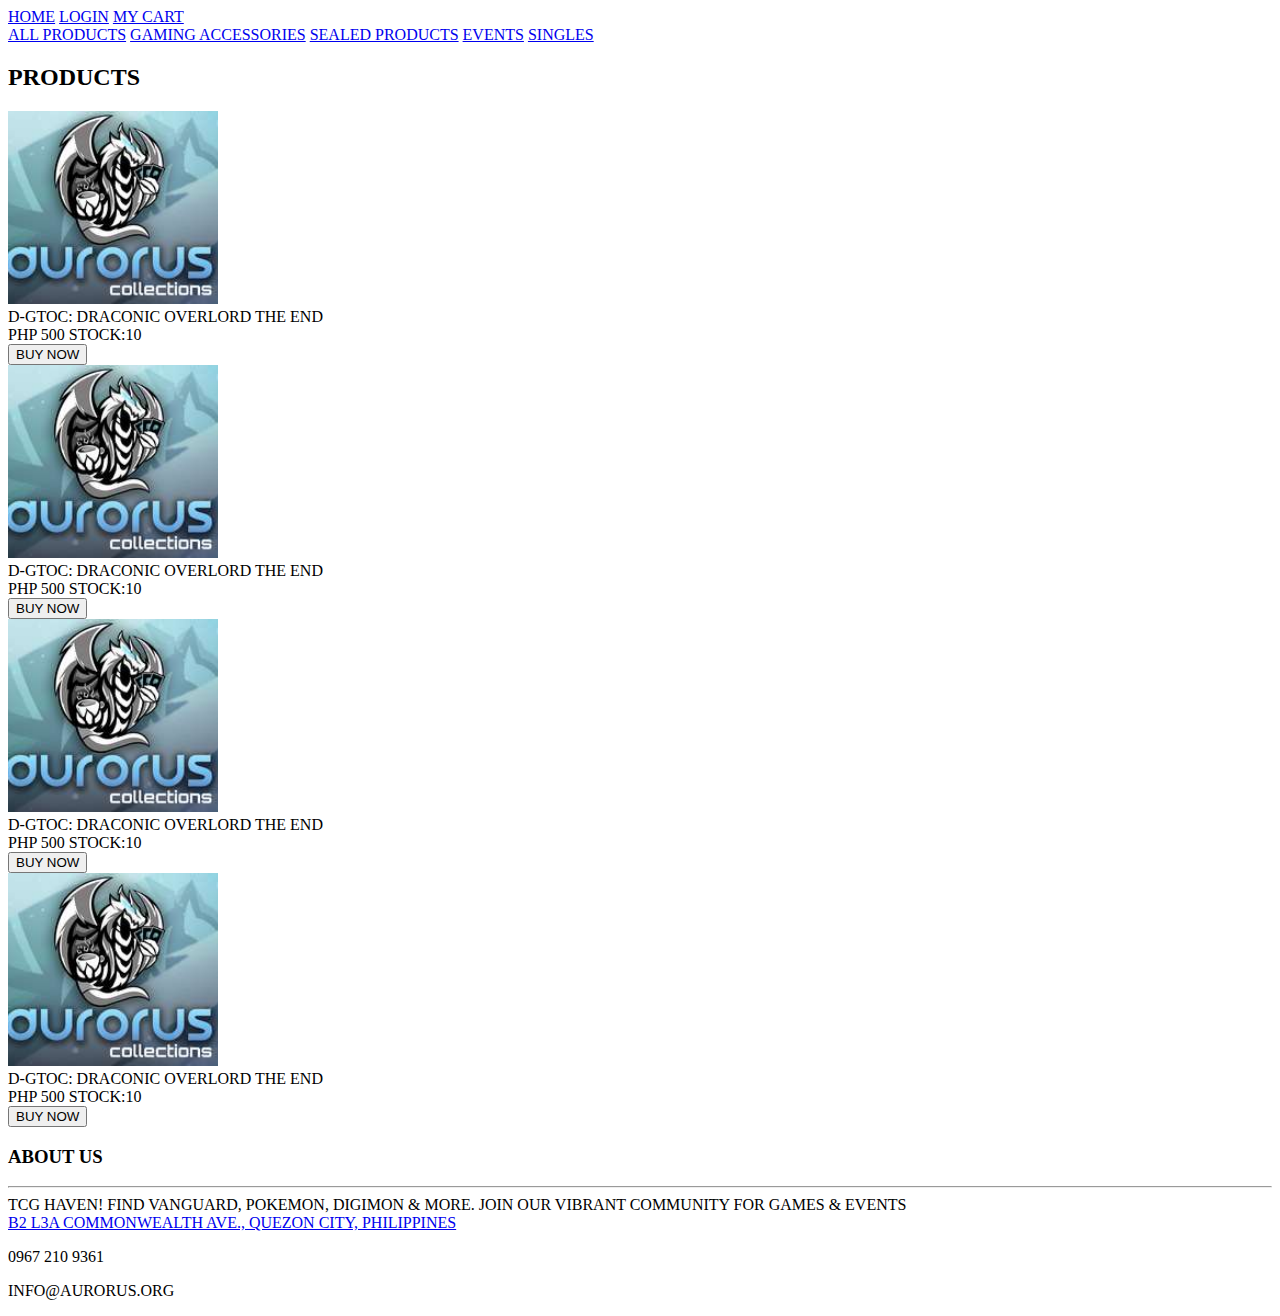
<file: aurTest/allProd.html>
<!DOCTYPE html>
<html>


<head>
<link rel="icon" type="image/png" href="images/extile.png">
<title>Aurorus Collections - Register</title>
</head>

<body>
<div class="divLink">
	<div class="links1">
	<a href="index.html">HOME</a>
	<a href="login.html">LOGIN</a>
	<a href="cart.html">MY CART</a>
	</div>

	<div class="links2">
	<a href="products.html">ALL PRODUCTS</a>
	<a href="gamacc.html">GAMING ACCESSORIES</a>
	<a href="sealed.html">SEALED PRODUCTS</a>
	<a href="events.html">EVENTS</a>
	<a href="singles.html">SINGLES</a>
	</div>
	
</div>

<div class="bodyHeader">
<h2> PRODUCTS </h2>


<div class="body">
	
	<div class="itemDiv">
		<div class="thumbnail">
		<img src="images/extile.png">
		</div>
		<span class="itemName"> D-GTOC: DRACONIC OVERLORD THE END</span><br>
		<span class="itemPrice"> PHP 500</span>
		<span class="itemStock"> STOCK:10</span><br>
		
		<button onclick="document.location='productview.html'">BUY NOW</button>
	</div>
	
	<div class="itemDiv">
		<div class="thumbnail">
		<img src="images/extile.png">
		</div>
		<span class="itemName"> D-GTOC: DRACONIC OVERLORD THE END</span><br>
		<span class="itemPrice"> PHP 500</span>
		<span class="itemStock"> STOCK:10</span><br>
		
		<button onclick="document.location='productview.html'">BUY NOW</button>
	</div>
	
	<div class="itemDiv">
		<div class="thumbnail">
		<img src="images/extile.png">
		</div>
		<span class="itemName"> D-GTOC: DRACONIC OVERLORD THE END</span><br>
		<span class="itemPrice"> PHP 500</span>
		<span class="itemStock"> STOCK:10</span><br>
		
		<button onclick="document.location='productview.html'">BUY NOW</button>
	</div>
	
	<div class="itemDiv">
		<div class="thumbnail">
		<img src="images/extile.png">
		</div>
		<span class="itemName"> D-GTOC: DRACONIC OVERLORD THE END</span><br>
		<span class="itemPrice"> PHP 500</span>
		<span class="itemStock"> STOCK:10</span><br>
		
		<button onclick="document.location='productview.html'">BUY NOW</button>
	</div>
	
	
	
</div>



<div class="siteInfo">
		<div class="about">
		<h3>ABOUT US</h3> <hr> TCG HAVEN! FIND VANGUARD, POKEMON, DIGIMON & MORE. JOIN OUR VIBRANT COMMUNITY FOR GAMES & EVENTS
		</div>
		
		<div class="location">
		<a href="https://maps.app.goo.gl/FZho1m487VLaBPDJ7"> B2 L3A COMMONWEALTH AVE., QUEZON CITY, PHILIPPINES</a>
		<p> 0967 210 9361</p>
		<p>INFO@AURORUS.ORG</p>
		</div>
</div>



<script type="module">
</script>

</body>
</html>
</file>
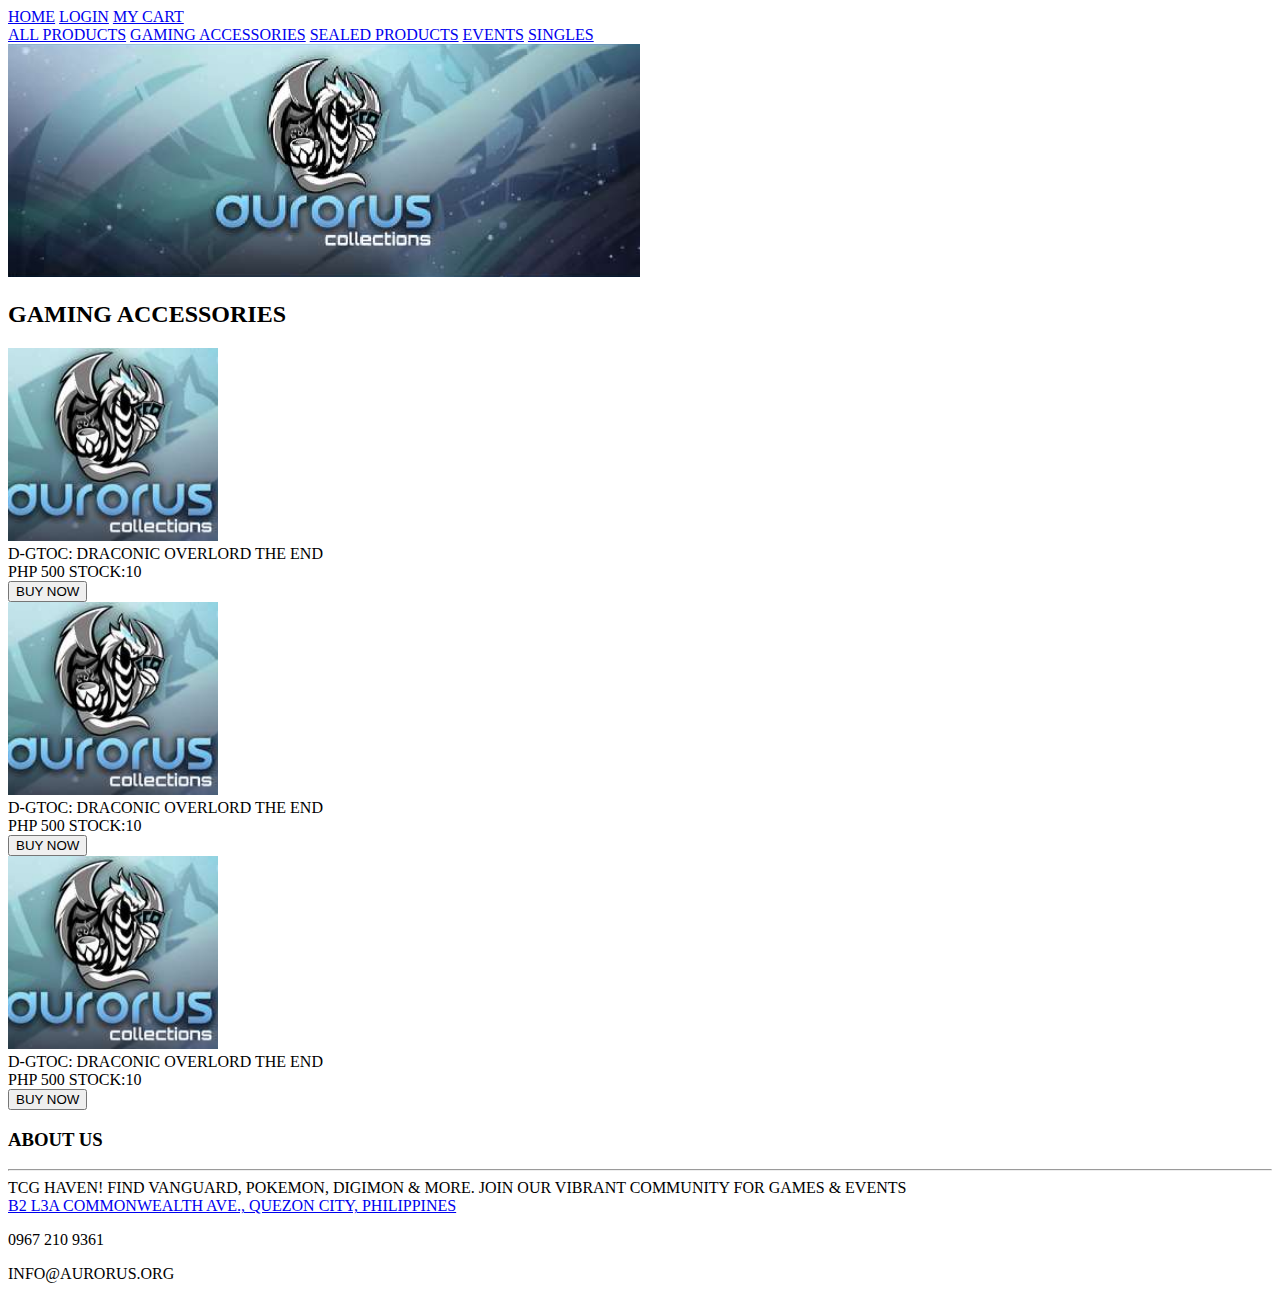
<file: aurTest/gaming accessories.html>
<!DOCTYPE html>
<html>


<head>
<link rel="icon" type="image/png" href="images/extile.png">
<title>Aurorus Collections - Register</title>
</head>

<body>
<div class="divLink">
	<div class="links1">
	<a href="index.html">HOME</a>
	<a href="login.html">LOGIN</a>
	<a href="cart.html">MY CART</a>
	</div>

	<div class="links2">
	<a href="products.html">ALL PRODUCTS</a>
	<a href="gamacc.html">GAMING ACCESSORIES</a>
	<a href="sealed.html">SEALED PRODUCTS</a>
	<a href="events.html">EVENTS</a>
	<a href="singles.html">SINGLES</a>
	</div>
	
</div>

<img src="images/aurorus-home.png" width=50%>

<div class="bodyHeader">
<h2> GAMING ACCESSORIES </h2>


<div class="body">
	
	<div class="itemDiv">
		<div class="thumbnail">
		<img src="images/extile.png">
		</div>
		<span class="itemName"> D-GTOC: DRACONIC OVERLORD THE END</span><br>
		<span class="itemPrice"> PHP 500</span>
		<span class="itemStock"> STOCK:10</span><br>
		
		<button onclick="document.location='productview.html'">BUY NOW</button>
	</div>
	
	<div class="itemDiv">
		<div class="thumbnail">
		<img src="images/extile.png">
		</div>
		<span class="itemName"> D-GTOC: DRACONIC OVERLORD THE END</span><br>
		<span class="itemPrice"> PHP 500</span>
		<span class="itemStock"> STOCK:10</span><br>
		
		<button onclick="document.location='productview.html'">BUY NOW</button>
	</div>
	
	<div class="itemDiv">
		<div class="thumbnail">
		<img src="images/extile.png">
		</div>
		<span class="itemName"> D-GTOC: DRACONIC OVERLORD THE END</span><br>
		<span class="itemPrice"> PHP 500</span>
		<span class="itemStock"> STOCK:10</span><br>
		
		<button onclick="document.location='productview.html'">BUY NOW</button>
	</div>
	
	
	
	
	
</div>



<div class="siteInfo">
		<div class="about">
		<h3>ABOUT US</h3> <hr> TCG HAVEN! FIND VANGUARD, POKEMON, DIGIMON & MORE. JOIN OUR VIBRANT COMMUNITY FOR GAMES & EVENTS
		</div>
		
		<div class="location">
		<a href="https://maps.app.goo.gl/FZho1m487VLaBPDJ7"> B2 L3A COMMONWEALTH AVE., QUEZON CITY, PHILIPPINES</a>
		<p> 0967 210 9361</p>
		<p>INFO@AURORUS.ORG</p>
		</div>
</div>



<script type="module">
</script>

</body>
</html>
</file>
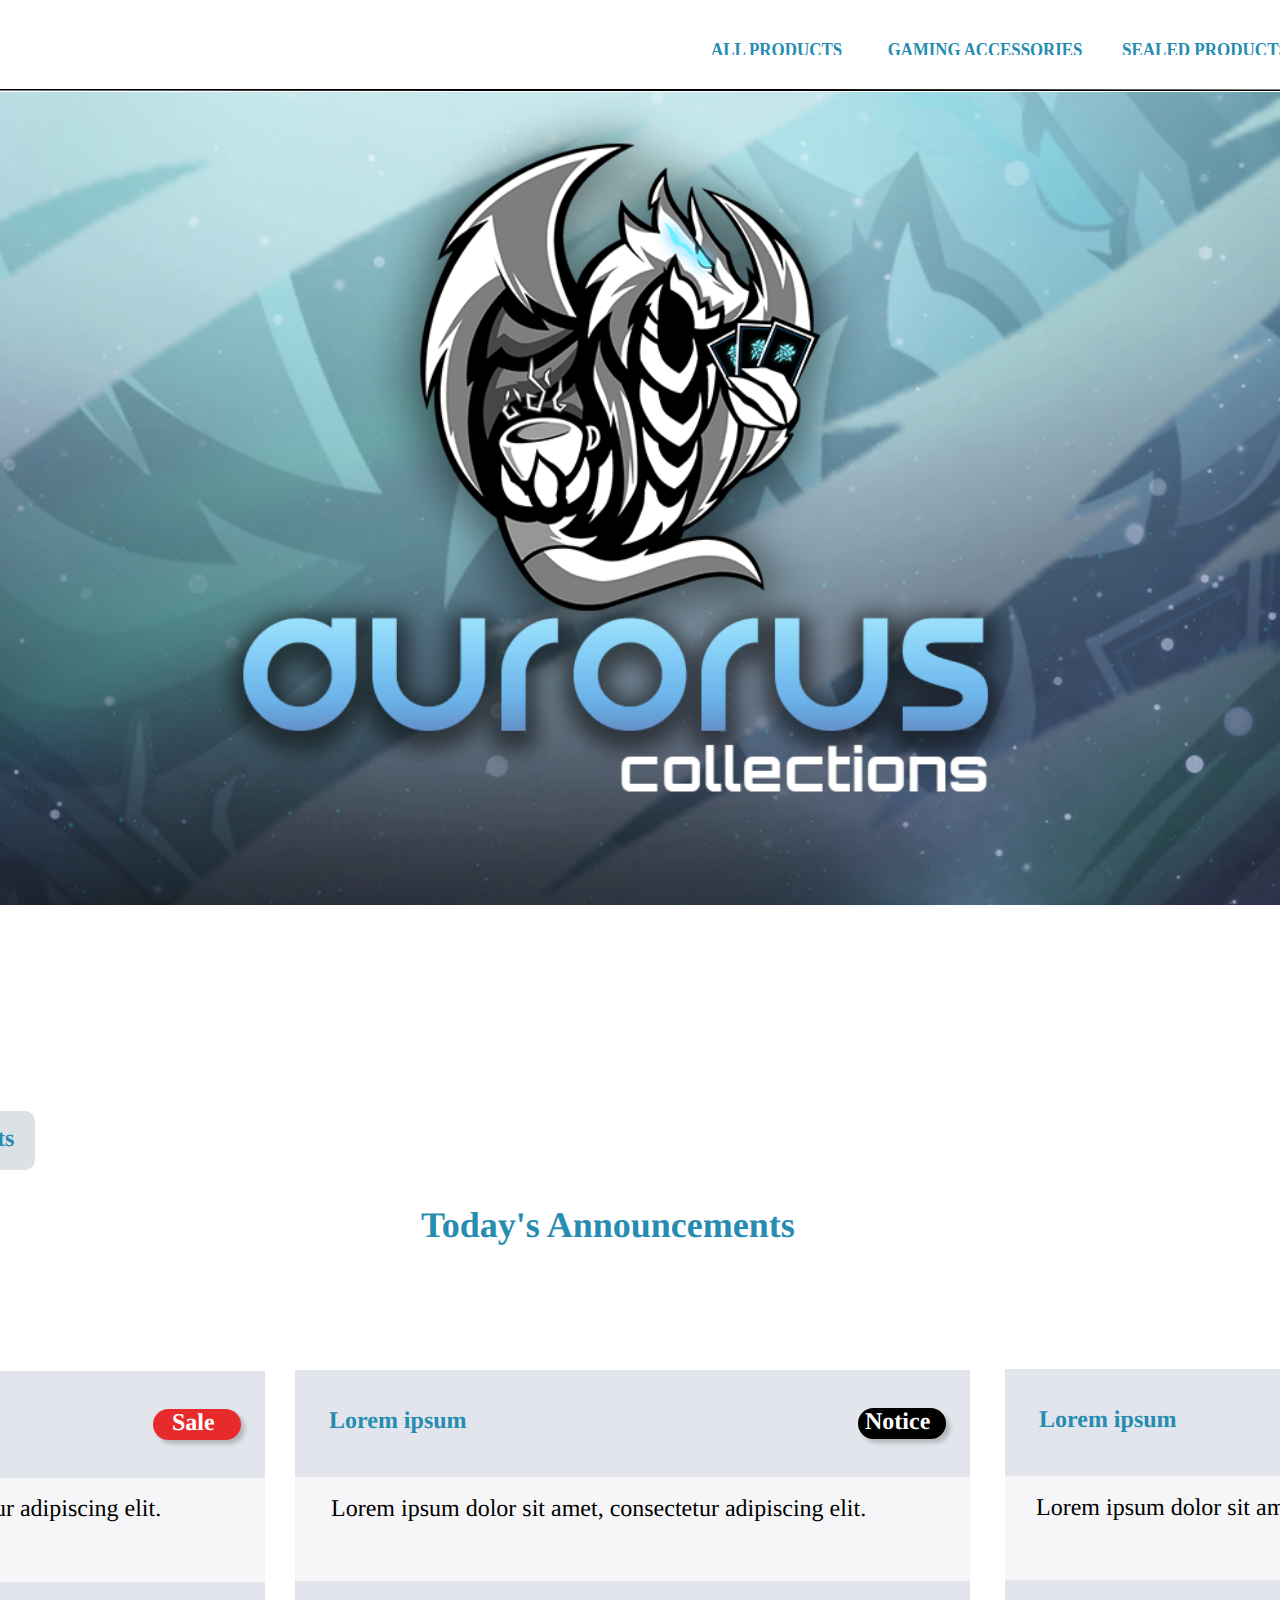
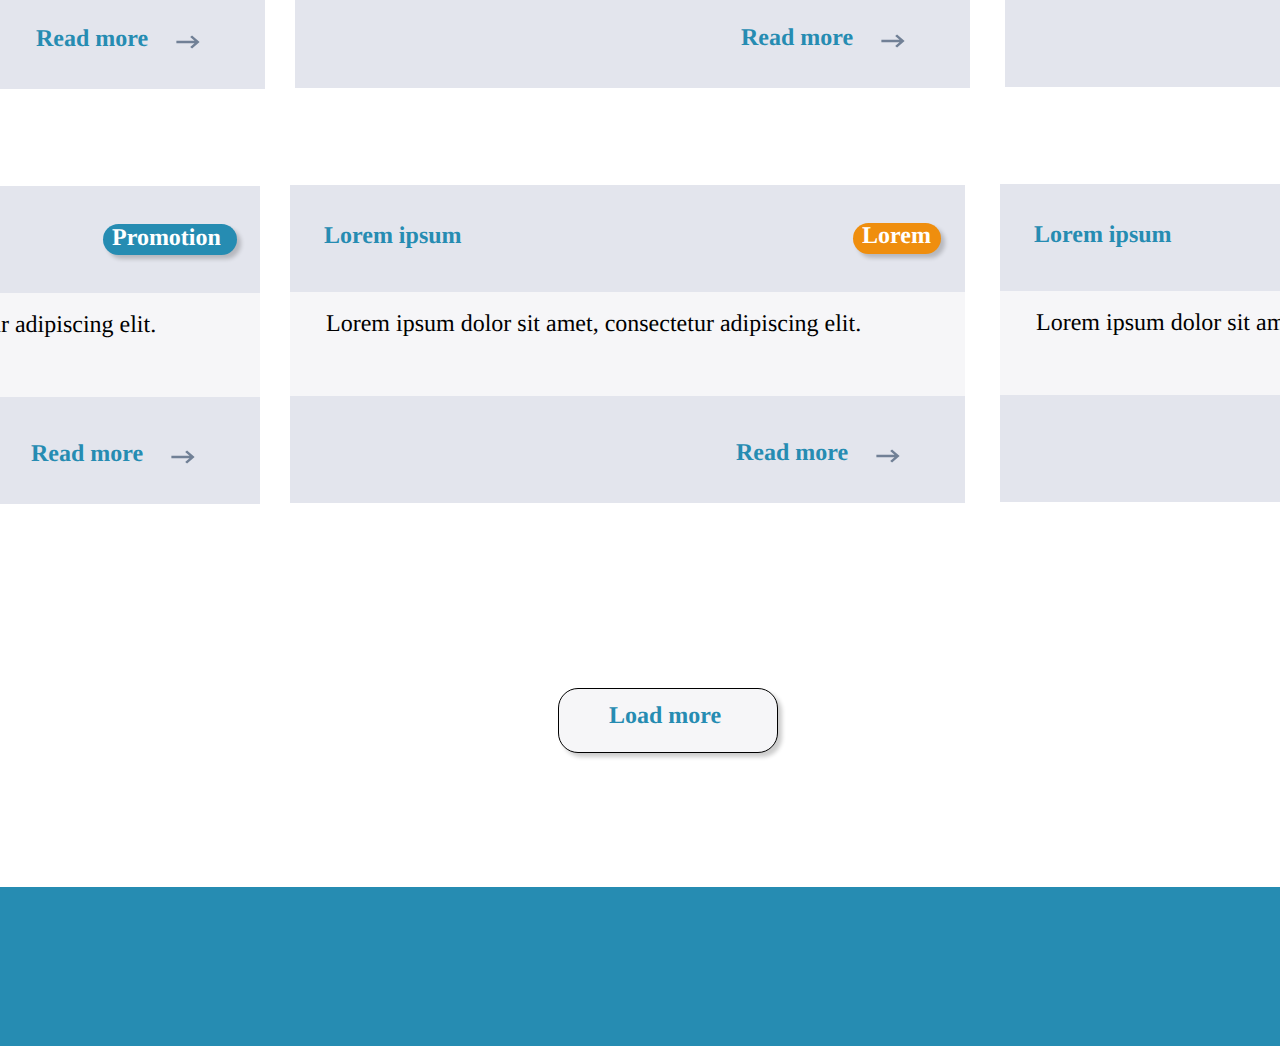
<file: aurTest/home-announcement.html>
<!DOCTYPE html>
<html>


<head>
<link rel="icon" type="image/png" href="images/extile.png">
<link rel="stylesheet" href="home-announcement.css">
<title>Aurorus Collections - </title>
</head>

<body>

<!-- frame: Homepage - Announcements -->
<div class="frame homepage-f5e2a3228eca">
  <!-- text: Today's Announcements -->
  <div class="shape text todays-an-f5f3c99da211">
    <div class="text-node-html" id="html-text-node-00cabb61-d80f-8082-8004-f5f3c99da211" data-x="3148" data-y="4390">
      <div class="root rich-text root-0" style="display:flex;white-space:break-spaces;align-items:flex-start" xmlns="http://www.w3.org/1999/xhtml">
        <div class="paragraph-set root-0-paragraph-set-0">
          <p class="paragraph root-0-paragraph-set-0-paragraph-0" dir="auto"><span class="text-node root-0-paragraph-set-0-paragraph-0-text-0" style="color:rgba(38, 140, 178, 1);text-transform:none;line-break:auto;overflow-wrap:initial;white-space:break-spaces;text-rendering:geometricPrecision;caret-color:rgba(38, 140, 178, 1);text-decoration:none;--font-id:gfont-inter;--fills:[[&quot;^ &quot;,&quot;~:fill-color&quot;,&quot;#268cb2&quot;,&quot;~:fill-opacity&quot;,1]];letter-spacing:0px;font-size:36px;font-family:&quot;Inter&quot;;font-style:normal;font-weight:700">Today&#x27;s Announcements</span></p>
        </div>
      </div>
    </div>
  </div>
  <!-- rect: Rectangle -->
  <div class="shape rect rectangle-f5ecc03e900d">
  </div>
  <!-- text: Load more -->
  <div class="shape text load-more-f5ecded41c35">
    <div class="text-node-html" id="html-text-node-00cabb61-d80f-8082-8004-f5ecded41c35" data-x="3336" data-y="5488">
      <div class="root rich-text root-0" style="display:flex;white-space:break-spaces;align-items:flex-start" xmlns="http://www.w3.org/1999/xhtml">
        <div class="paragraph-set root-0-paragraph-set-0">
          <p class="paragraph root-0-paragraph-set-0-paragraph-0" dir="auto"><span class="text-node root-0-paragraph-set-0-paragraph-0-text-0" style="color:rgba(38, 140, 178, 1);text-transform:none;line-break:auto;overflow-wrap:initial;white-space:break-spaces;text-rendering:geometricPrecision;caret-color:rgba(38, 140, 178, 1);text-decoration:none;--font-id:gfont-inter;--fills:[[&quot;^ &quot;,&quot;~:fill-color&quot;,&quot;#268cb2&quot;,&quot;~:fill-opacity&quot;,1]];letter-spacing:0px;font-size:24px;font-family:&quot;Inter&quot;;font-style:normal;font-weight:600">Load more</span></p>
        </div>
      </div>
    </div>
  </div>
  <!-- path: Path -->
  <div class="shape path path-f5e2a3228ecb">
    <svg width="2144" xmlns="http://www.w3.org/2000/svg" height="2" id="screenshot-00cabb61-d80f-8082-8004-f5e2a3228ecb" viewBox="2295 3275 2144 2" style="-webkit-print-color-adjust::exact" xmlns:xlink="http://www.w3.org/1999/xlink" fill="none" version="1.1">
      <g id="shape-00cabb61-d80f-8082-8004-f5e2a3228ecb" data-testid="Path">
        <defs></defs>
        <g class="fills" id="fills-00cabb61-d80f-8082-8004-f5e2a3228ecb">
          <path d="M4439.000,3277.000C3193.361,3277.000,2336.799,3275.000,2295.000,3275.000M2295.000,3275.000"></path>
        </g>
        <g id="strokes-00cabb61-d80f-8082-8004-f5e2a3228ecb" class="strokes">
          <g class="stroke-shape">
            <defs></defs>
            <path d="M4439.000,3277.000C3193.361,3277.000,2336.799,3275.000,2295.000,3275.000M2295.000,3275.000" style="fill:none;fill-opacity:none;stroke-width:2;stroke:#000000;stroke-opacity:1"></path>
          </g>
        </g>
      </g>
    </svg>
  </div>
  <!-- text: ALL PRODUCTS-11 -->
  <div class="shape text all-produc-f5e2a3228ecc">
    <svg width="143" xmlns="http://www.w3.org/2000/svg" height="17" id="screenshot-00cabb61-d80f-8082-8004-f5e2a3228ecc" viewBox="3432 3224 143 17" style="-webkit-print-color-adjust::exact" xmlns:xlink="http://www.w3.org/1999/xlink" fill="none" version="1.1">
      <style></style>
      <g id="shape-00cabb61-d80f-8082-8004-f5e2a3228ecc" data-testid="ALL PRODUCTS-11" style="opacity:1">
        <defs></defs>
        <g transform="matrix(1.000000, 0.000000, 0.000000, 1.000000, 0.000000, 0.000000)" class="text-container" x="3432" y="3224.000000000001" width="143" height="17" rx="0" ry="0">
          <defs>
            <pattern patternUnits="userSpaceOnUse" x="3432" y="3224.000000000001" width="131.1750030517578" height="24" id="fill-0-render-1620-0">
              <g>
                <rect width="131.1750030517578" height="24" style="fill:#268cb2;fill-opacity:1"></rect>
              </g>
            </pattern>
          </defs>
          <g class="fills" id="fills-00cabb61-d80f-8082-8004-f5e2a3228ecc"><text x="3437.9124999046326" y="3246.399999976159" dominant-baseline="ideographic" textLength="131.1750030517578" lengthAdjust="spacingAndGlyphs" style="text-transform:none;font-family:KoHo;letter-spacing:normal;font-style:normal;font-weight:700;white-space:pre;font-size:18px;text-decoration:none solid rgb(38, 140, 178);direction:ltr;fill:#268cb2;fill-opacity:1">ALL PRODUCTS</text></g>
        </g>
      </g>
    </svg>
  </div>
  <!-- text: GAMING ACCESSORIES-11 -->
  <div class="shape text gaming-acc-f5e2a3228ecd">
    <svg width="212" xmlns="http://www.w3.org/2000/svg" height="17" id="screenshot-00cabb61-d80f-8082-8004-f5e2a3228ecd" viewBox="3606 3224 212 17" style="-webkit-print-color-adjust::exact" xmlns:xlink="http://www.w3.org/1999/xlink" fill="none" version="1.1">
      <style></style>
      <g id="shape-00cabb61-d80f-8082-8004-f5e2a3228ecd" data-testid="GAMING ACCESSORIES-11" style="opacity:1">
        <defs></defs>
        <g transform="matrix(1.000000, 0.000000, 0.000000, 1.000000, 0.000000, 0.000000)" class="text-container" x="3606" y="3224.000000000001" width="212" height="17" rx="0" ry="0">
          <defs>
            <pattern patternUnits="userSpaceOnUse" x="3606" y="3224.000000000001" width="194.47500610351562" height="24" id="fill-0-render-1621-0">
              <g>
                <rect width="194.47500610351562" height="24" style="fill:#268cb2;fill-opacity:1"></rect>
              </g>
            </pattern>
          </defs>
          <g class="fills" id="fills-00cabb61-d80f-8082-8004-f5e2a3228ecd"><text x="3614.762499809265" y="3246.399999976159" dominant-baseline="ideographic" textLength="194.47500610351562" lengthAdjust="spacingAndGlyphs" style="text-transform:none;font-family:KoHo;letter-spacing:normal;font-style:normal;font-weight:700;white-space:pre;font-size:18px;text-decoration:none solid rgb(38, 140, 178);direction:ltr;fill:#268cb2;fill-opacity:1">GAMING ACCESSORIES</text></g>
        </g>
      </g>
    </svg>
  </div>
  <!-- text: SEALED PRODUCTS-12 -->
  <div class="shape text sealed-pro-f5e2a3228ece">
    <svg width="212" xmlns="http://www.w3.org/2000/svg" height="17" id="screenshot-00cabb61-d80f-8082-8004-f5e2a3228ece" viewBox="3826 3224 212 17" style="-webkit-print-color-adjust::exact" xmlns:xlink="http://www.w3.org/1999/xlink" fill="none" version="1.1">
      <style></style>
      <g id="shape-00cabb61-d80f-8082-8004-f5e2a3228ece" data-testid="SEALED PRODUCTS-12" style="opacity:1">
        <defs></defs>
        <g transform="matrix(1.000000, 0.000000, 0.000000, 1.000000, 0.000000, 0.000000)" class="text-container" x="3826" y="3224.000000000001" width="212.00000000000045" height="17" rx="0" ry="0">
          <defs>
            <pattern patternUnits="userSpaceOnUse" x="3826" y="3224.000000000001" width="165.96250915527344" height="24" id="fill-0-render-1622-0">
              <g>
                <rect width="165.96250915527344" height="24" style="fill:#268cb2;fill-opacity:1"></rect>
              </g>
            </pattern>
          </defs>
          <g class="fills" id="fills-00cabb61-d80f-8082-8004-f5e2a3228ece"><text x="3849.0125007629395" y="3246.399999976159" dominant-baseline="ideographic" textLength="165.96250915527344" lengthAdjust="spacingAndGlyphs" style="text-transform:none;font-family:KoHo;letter-spacing:normal;font-style:normal;font-weight:700;white-space:pre;font-size:18px;text-decoration:none solid rgb(38, 140, 178);direction:ltr;fill:#268cb2;fill-opacity:1">SEALED PRODUCTS</text></g>
        </g>
      </g>
    </svg>
  </div>
  <!-- text: EVENTS-25 -->
  <div class="shape text events25-f5e2a3228ecf">
    <svg width="212" xmlns="http://www.w3.org/2000/svg" height="17" id="screenshot-00cabb61-d80f-8082-8004-f5e2a3228ecf" viewBox="3990 3224 212 17" style="-webkit-print-color-adjust::exact" xmlns:xlink="http://www.w3.org/1999/xlink" fill="none" version="1.1">
      <style></style>
      <g id="shape-00cabb61-d80f-8082-8004-f5e2a3228ecf" data-testid="EVENTS-25" style="opacity:1">
        <defs></defs>
        <g transform="matrix(1.000000, 0.000000, 0.000000, 1.000000, 0.000000, 0.000000)" class="text-container" x="3990.0000000000005" y="3224.000000000001" width="211.99999999999955" height="17" rx="0" ry="0">
          <defs>
            <pattern patternUnits="userSpaceOnUse" x="3990.0000000000005" y="3224.000000000001" width="67.48750305175736" height="24" id="fill-0-render-1623-0">
              <g>
                <rect width="67.48750305175736" height="24" style="fill:#268cb2;fill-opacity:1"></rect>
              </g>
            </pattern>
          </defs>
          <g class="fills" id="fills-00cabb61-d80f-8082-8004-f5e2a3228ecf"><text x="4062.2500000000005" y="3246.399999976159" dominant-baseline="ideographic" textLength="67.48750305175781" lengthAdjust="spacingAndGlyphs" style="text-transform:none;font-family:KoHo;letter-spacing:normal;font-style:normal;font-weight:700;white-space:pre;font-size:18px;text-decoration:none solid rgb(38, 140, 178);direction:ltr;fill:#268cb2;fill-opacity:1">EVENTS</text></g>
        </g>
      </g>
    </svg>
  </div>
  <!-- text: SINGLES-12 -->
  <div class="shape text singles12-f5e2a3228ed0">
    <svg width="212" xmlns="http://www.w3.org/2000/svg" height="17" id="screenshot-00cabb61-d80f-8082-8004-f5e2a3228ed0" viewBox="4096 3224 212 17" style="-webkit-print-color-adjust::exact" xmlns:xlink="http://www.w3.org/1999/xlink" fill="none" version="1.1">
      <style></style>
      <g id="shape-00cabb61-d80f-8082-8004-f5e2a3228ed0" data-testid="SINGLES-12" style="opacity:1">
        <defs></defs>
        <g transform="matrix(1.000000, 0.000000, 0.000000, 1.000000, 0.000000, 0.000000)" class="text-container" x="4096.000000000002" y="3224.000000000001" width="211.9999999999991" height="17" rx="0" ry="0">
          <defs>
            <pattern patternUnits="userSpaceOnUse" x="4096.000000000002" y="3224.000000000001" width="73.77499389648438" height="24" id="fill-0-render-1624-0">
              <g>
                <rect width="73.77499389648438" height="24" style="fill:#268cb2;fill-opacity:1"></rect>
              </g>
            </pattern>
          </defs>
          <g class="fills" id="fills-00cabb61-d80f-8082-8004-f5e2a3228ed0"><text x="4165.11250305176" y="3246.399999976159" dominant-baseline="ideographic" textLength="73.77499389648438" lengthAdjust="spacingAndGlyphs" style="text-transform:none;font-family:KoHo;letter-spacing:normal;font-style:normal;font-weight:700;white-space:pre;font-size:18px;text-decoration:none solid rgb(38, 140, 178);direction:ltr;fill:#268cb2;fill-opacity:1">SINGLES</text></g>
        </g>
      </g>
    </svg>
  </div>
  <!-- text: NEW TO THE SITE? REGISTER HERE!-1 -->
  <div class="shape text new-to-the-f5e2a3228ed1">
    <svg width="312" xmlns="http://www.w3.org/2000/svg" height="31" id="screenshot-00cabb61-d80f-8082-8004-f5e2a3228ed1" viewBox="2377 3218 312 31" style="-webkit-print-color-adjust::exact" xmlns:xlink="http://www.w3.org/1999/xlink" fill="none" version="1.1">
      <style></style>
      <g id="shape-00cabb61-d80f-8082-8004-f5e2a3228ed1" data-testid="NEW TO THE SITE? REGISTER HERE!-1" style="opacity:1">
        <defs></defs>
        <g transform="matrix(1.000000, 0.000000, 0.000000, 1.000000, 0.000000, 0.000000)" class="text-container" x="2377" y="3218" width="312" height="31" rx="0" ry="0">
          <defs>
            <pattern patternUnits="userSpaceOnUse" x="2377" y="3218" width="277.375" height="31.200000762939453" id="fill-0-render-1625-0">
              <g>
                <rect width="277.375" height="31.200000762939453" style="fill:#268cb2;fill-opacity:1"></rect>
              </g>
            </pattern>
          </defs>
          <g class="fills" id="fills-00cabb61-d80f-8082-8004-f5e2a3228ed1"><text x="2377" y="3247.6000007390976" dominant-baseline="ideographic" textLength="277.375" lengthAdjust="spacingAndGlyphs" style="text-transform:none;font-family:KoHo;letter-spacing:normal;font-style:normal;font-weight:700;white-space:pre;font-size:24px;text-decoration:none solid rgb(38, 140, 178);direction:ltr;fill:#268cb2;fill-opacity:1">AURORUS COLLECTIONS</text></g>
        </g>
      </g>
    </svg>
  </div>
  <!-- path: aurorus-fotor-bg-remover-2024091204911 -->
  <div class="shape path aurorusfo-f5e2a3228ed2">
    <svg width="109" xmlns="http://www.w3.org/2000/svg" height="109" id="screenshot-00cabb61-d80f-8082-8004-f5e2a3228ed2" viewBox="2279 3179 109 109" style="-webkit-print-color-adjust::exact" xmlns:xlink="http://www.w3.org/1999/xlink" fill="none" version="1.1">
      <g id="shape-00cabb61-d80f-8082-8004-f5e2a3228ed2" data-testid="aurorus-fotor-bg-remover-2024091204911">
        <defs>
          <pattern patternUnits="userSpaceOnUse" x="2279" y="3179" width="109" height="109" patternTransform="matrix(1.000000, 0.000000, 0.000000, 1.000000, 0.000000, 0.000000)" id="fill-0-render-1626">
            <g>
              <image id="fill-image-render-1626-0" href="[data-uri]" preserveAspectRatio="xMidYMid slice" width="109" height="109" opacity="1"></image>
            </g>
          </pattern>
        </defs>
        <g class="fills" id="fills-00cabb61-d80f-8082-8004-f5e2a3228ed2">
          <path d="M2279.000,3179.000L2388.000,3179.000L2388.000,3288.000L2279.000,3288.000L2279.000,3179.000Z" fill="url(#fill-0-render-1626)"></path>
        </g>
      </g>
    </svg>
  </div>
  <!-- frame: icon / shopping / shopping cart -->
  <div class="frame icon-sho-f5e2a3228ed3">
    <!-- group: icon / shopping / shopping-cart -->
    <div class="shape group icon-sho-f5e2a3228efc">
      <svg width="40" xmlns="http://www.w3.org/2000/svg" height="34" id="screenshot-00cabb61-d80f-8082-8004-f5e2a3228efc" viewBox="4331 3216 40 34" style="-webkit-print-color-adjust::exact" xmlns:xlink="http://www.w3.org/1999/xlink" fill="none" version="1.1">
        <g id="shape-00cabb61-d80f-8082-8004-f5e2a3228efc" data-testid="icon / shopping / shopping-cart" style="fill:#000000" width="24" height="24" rx="0" ry="0">
          <defs></defs>
          <g id="shape-00cabb61-d80f-8082-8004-f5e2a3228efd" data-testid="base-background" style="display:none">
            <defs></defs>
            <g class="fills" id="fills-00cabb61-d80f-8082-8004-f5e2a3228efd">
              <rect rx="0" ry="0" x="4331" y="3216" transform="matrix(1.000000, 0.000000, 0.000000, 1.000000, 0.000000, 0.000000)" width="40" height="34" fill="none" style="fill:none"></rect>
            </g>
          </g>
          <g id="shape-00cabb61-d80f-8082-8004-f5e2a3228efe" data-testid="svg-path">
            <defs></defs>
            <g class="fills" id="fills-00cabb61-d80f-8082-8004-f5e2a3228efe">
              <path d="M4340.653,3218.833L4332.667,3218.833L4332.667,3221.667L4338.031,3221.667L4342.645,3239.627L4342.667,3239.627L4342.667,3240.083L4364.333,3240.083L4364.333,3239.732L4367.989,3226.046L4368.551,3224.500L4342.092,3224.500L4341.141,3220.800L4340.653,3218.833ZZM4364.311,3227.333L4342.820,3227.333L4345.368,3237.250L4361.663,3237.250L4364.311,3227.333ZZ" fill-rule="evenodd" clip-rule="evenodd" style="fill:#268cb2;fill-opacity:1"></path>
            </g>
          </g>
          <g id="shape-00cabb61-d80f-8082-8004-f5e2a3228eff" data-testid="svg-path">
            <defs></defs>
            <g class="fills" id="fills-00cabb61-d80f-8082-8004-f5e2a3228eff">
              <path d="M4347.667,3247.167C4349.508,3247.167,4351.000,3245.898,4351.000,3244.333C4351.000,3242.768,4349.508,3241.500,4347.667,3241.500C4345.826,3241.500,4344.333,3242.768,4344.333,3244.333C4344.333,3245.898,4345.826,3247.167,4347.667,3247.167ZZ" style="fill:#268cb2;fill-opacity:1"></path>
            </g>
          </g>
          <g id="shape-00cabb61-d80f-8082-8004-f5e2a3228f00" data-testid="svg-path">
            <defs></defs>
            <g class="fills" id="fills-00cabb61-d80f-8082-8004-f5e2a3228f00">
              <path d="M4362.667,3244.333C4362.667,3245.898,4361.174,3247.167,4359.333,3247.167C4357.492,3247.167,4356.000,3245.898,4356.000,3244.333C4356.000,3242.768,4357.492,3241.500,4359.333,3241.500C4361.174,3241.500,4362.667,3242.768,4362.667,3244.333ZZ" style="fill:#268cb2;fill-opacity:1"></path>
            </g>
          </g>
        </g>
      </svg>
    </div>
  </div>
  <!-- frame: icon / interface / profile -->
  <div class="frame icon-int-f5e2a3228ed4">
    <!-- group: icon / interface / profile -->
    <div class="shape group icon-int-f5e2a3228f01">
      <svg width="30" xmlns="http://www.w3.org/2000/svg" height="31" id="screenshot-00cabb61-d80f-8082-8004-f5e2a3228f01" viewBox="4390 3216 30 31" style="-webkit-print-color-adjust::exact" xmlns:xlink="http://www.w3.org/1999/xlink" fill="none" version="1.1">
        <g id="shape-00cabb61-d80f-8082-8004-f5e2a3228f01" data-testid="icon / interface / profile" style="fill:#000000" rx="0" ry="0">
          <defs></defs>
          <g id="shape-00cabb61-d80f-8082-8004-f5e2a3228f02" data-testid="base-background" style="display:none">
            <defs></defs>
            <g class="fills" id="fills-00cabb61-d80f-8082-8004-f5e2a3228f02">
              <rect rx="0" ry="0" x="4390" y="3216" transform="matrix(1.000000, 0.000000, 0.000000, 1.000000, 0.000000, 0.000000)" width="30" height="31" fill="none" style="fill:none"></rect>
            </g>
          </g>
          <g id="shape-00cabb61-d80f-8082-8004-f5e2a3228f03" data-testid="svg-path">
            <defs></defs>
            <g class="fills" id="fills-00cabb61-d80f-8082-8004-f5e2a3228f03">
              <path d="M4410.000,3227.625C4410.000,3230.478,4407.761,3232.792,4405.000,3232.792C4402.239,3232.792,4400.000,3230.478,4400.000,3227.625C4400.000,3224.772,4402.239,3222.458,4405.000,3222.458C4407.761,3222.458,4410.000,3224.772,4410.000,3227.625ZZM4407.500,3227.625C4407.500,3229.052,4406.381,3230.208,4405.000,3230.208C4403.619,3230.208,4402.500,3229.052,4402.500,3227.625C4402.500,3226.198,4403.619,3225.042,4405.000,3225.042C4406.381,3225.042,4407.500,3226.198,4407.500,3227.625ZZ" fill-rule="evenodd" clip-rule="evenodd" style="fill:#268cb2;fill-opacity:1"></path>
            </g>
          </g>
          <g id="shape-00cabb61-d80f-8082-8004-f5e2a3228f04" data-testid="svg-path">
            <defs></defs>
            <g class="fills" id="fills-00cabb61-d80f-8082-8004-f5e2a3228f04">
              <path d="M4405.000,3217.292C4397.406,3217.292,4391.250,3223.653,4391.250,3231.500C4391.250,3239.347,4397.406,3245.708,4405.000,3245.708C4412.594,3245.708,4418.750,3239.347,4418.750,3231.500C4418.750,3223.653,4412.594,3217.292,4405.000,3217.292ZZM4393.750,3231.500C4393.750,3234.200,4394.641,3236.685,4396.135,3238.658C4398.191,3235.877,4401.433,3234.083,4405.081,3234.083C4408.681,3234.083,4411.887,3235.831,4413.946,3238.550C4415.391,3236.595,4416.250,3234.151,4416.250,3231.500C4416.250,3225.080,4411.213,3219.875,4405.000,3219.875C4398.787,3219.875,4393.750,3225.080,4393.750,3231.500ZZM4405.000,3243.125C4402.312,3243.125,4399.845,3242.151,4397.910,3240.526C4399.492,3238.192,4402.114,3236.667,4405.081,3236.667C4408.011,3236.667,4410.604,3238.155,4412.192,3240.439C4410.242,3242.116,4407.735,3243.125,4405.000,3243.125ZZ" fill-rule="evenodd" clip-rule="evenodd" style="fill:#268cb2;fill-opacity:1"></path>
            </g>
          </g>
        </g>
      </svg>
    </div>
  </div>
  <!-- rect: 454534451_7865708843558253_7251402503961841583_n -->
  <div class="shape rect c-454534451-f5e2a3228ed5">
  </div>
  <!-- rect: Rectangle -->
  <div class="shape rect rectangle-f5e2a3228ed6">
  </div>
  <!-- rect: Rectangle -->
  <div class="shape rect rectangle-f5e2a3228ed7">
  </div>
  <!-- text: Latest -->
  <div class="shape text latest-f5e2a3228ed8">
    <div class="text-node-html" id="html-text-node-00cabb61-d80f-8082-8004-f5e2a3228ed8" data-x="2337" data-y="4311">
      <div class="root rich-text root-0" style="display:flex;white-space:break-spaces;align-items:flex-start" xmlns="http://www.w3.org/1999/xhtml">
        <div class="paragraph-set root-0-paragraph-set-0">
          <p class="paragraph root-0-paragraph-set-0-paragraph-0" dir="auto"><span class="text-node root-0-paragraph-set-0-paragraph-0-text-0" style="color:rgba(38, 140, 178, 1);text-transform:none;line-break:auto;overflow-wrap:initial;white-space:break-spaces;text-rendering:geometricPrecision;caret-color:rgba(38, 140, 178, 1);text-decoration:none;--font-id:gfont-inter;--fills:[[&quot;^ &quot;,&quot;~:fill-color&quot;,&quot;#268cb2&quot;,&quot;~:fill-opacity&quot;,1]];letter-spacing:0px;font-size:24px;font-family:&quot;Inter&quot;;font-style:normal;font-weight:600">Latest</span></p>
        </div>
      </div>
    </div>
  </div>
  <!-- text: Announcements -->
  <div class="shape text announceme-f5e2a3228ed9">
    <div class="text-node-html" id="html-text-node-00cabb61-d80f-8082-8004-f5e2a3228ed9" data-x="2448" data-y="4308">
      <div class="root rich-text root-0" style="display:flex;white-space:break-spaces;align-items:flex-start" xmlns="http://www.w3.org/1999/xhtml">
        <div class="paragraph-set root-0-paragraph-set-0">
          <p class="paragraph root-0-paragraph-set-0-paragraph-0" dir="auto"><span class="text-node root-0-paragraph-set-0-paragraph-0-text-0" style="color:rgba(255, 255, 255, 1);text-transform:none;line-break:auto;overflow-wrap:initial;white-space:break-spaces;text-rendering:geometricPrecision;caret-color:rgba(255, 255, 255, 1);text-decoration:none;--font-id:gfont-inter;--fills:[[&quot;^ &quot;,&quot;~:fill-color&quot;,&quot;#ffffff&quot;,&quot;~:fill-opacity&quot;,1]];letter-spacing:0px;font-size:24px;font-family:&quot;Inter&quot;;font-style:normal;font-weight:600">Announcements</span></p>
        </div>
      </div>
    </div>
  </div>
  <!-- text: Events -->
  <div class="shape text events-f5e2a3228eda">
    <div class="text-node-html" id="html-text-node-00cabb61-d80f-8082-8004-f5e2a3228eda" data-x="2672" data-y="4311">
      <div class="root rich-text root-0" style="display:flex;white-space:break-spaces;align-items:flex-start" xmlns="http://www.w3.org/1999/xhtml">
        <div class="paragraph-set root-0-paragraph-set-0">
          <p class="paragraph root-0-paragraph-set-0-paragraph-0" dir="auto"><span class="text-node root-0-paragraph-set-0-paragraph-0-text-0" style="color:rgba(38, 140, 178, 1);text-transform:none;line-break:auto;overflow-wrap:initial;white-space:break-spaces;text-rendering:geometricPrecision;caret-color:rgba(38, 140, 178, 1);text-decoration:none;--font-id:gfont-inter;--fills:[[&quot;^ &quot;,&quot;~:fill-color&quot;,&quot;#268cb2&quot;,&quot;~:fill-opacity&quot;,1]];letter-spacing:0px;font-size:24px;font-family:&quot;Inter&quot;;font-style:normal;font-weight:600">Events</span></p>
        </div>
      </div>
    </div>
  </div>
  <!-- rect: Rectangle -->
  <div class="shape rect rectangle-f5e2a3228edc">
  </div>
  <!-- text: ABOUT US -->
  <div class="shape text about-us-f5e2a3228edf">
    <div class="text-node-html" id="html-text-node-00cabb61-d80f-8082-8004-f5e2a3228edf" data-x="2312" data-y="5699">
      <div class="root rich-text root-0" style="display:flex;white-space:break-spaces;align-items:flex-start" xmlns="http://www.w3.org/1999/xhtml">
        <div class="paragraph-set root-0-paragraph-set-0">
          <p class="paragraph root-0-paragraph-set-0-paragraph-0" dir="auto"><span class="text-node root-0-paragraph-set-0-paragraph-0-text-0" style="color:rgba(255, 255, 255, 1);text-transform:none;line-break:auto;overflow-wrap:initial;white-space:pre;text-rendering:geometricPrecision;caret-color:rgba(255, 255, 255, 1);text-decoration:none;--font-id:gfont-inter;--fills:[[&quot;^ &quot;,&quot;~:fill-color&quot;,&quot;#ffffff&quot;,&quot;~:fill-opacity&quot;,1]];letter-spacing:0px;font-size:14px;font-family:&quot;Inter&quot;;font-style:normal;font-weight:700">ABOUT US</span></p>
        </div>
      </div>
    </div>
  </div>
  <!-- text: LOCATION -->
  <div class="shape text location-f5e2a3228ee0">
    <div class="text-node-html" id="html-text-node-00cabb61-d80f-8082-8004-f5e2a3228ee0" data-x="2458" data-y="5698">
      <div class="root rich-text root-0" style="display:flex;white-space:break-spaces;align-items:flex-start" xmlns="http://www.w3.org/1999/xhtml">
        <div class="paragraph-set root-0-paragraph-set-0">
          <p class="paragraph root-0-paragraph-set-0-paragraph-0" dir="auto"><span class="text-node root-0-paragraph-set-0-paragraph-0-text-0" style="color:rgba(255, 255, 255, 1);text-transform:none;line-break:auto;overflow-wrap:initial;white-space:pre;text-rendering:geometricPrecision;caret-color:rgba(255, 255, 255, 1);text-decoration:none;--font-id:gfont-inter;--fills:[[&quot;^ &quot;,&quot;~:fill-color&quot;,&quot;#ffffff&quot;,&quot;~:fill-opacity&quot;,1]];letter-spacing:0px;font-size:14px;font-family:&quot;Inter&quot;;font-style:normal;font-weight:700">LOCATION</span></p>
        </div>
      </div>
    </div>
  </div>
  <!-- path: Path -->
  <div class="shape path path-f5e2a3228ee1">
    <svg width="72" xmlns="http://www.w3.org/2000/svg" height="0.01" id="screenshot-00cabb61-d80f-8082-8004-f5e2a3228ee1" viewBox="2312 5716 72 0.01" style="-webkit-print-color-adjust::exact" xmlns:xlink="http://www.w3.org/1999/xlink" fill="none" version="1.1">
      <g id="shape-00cabb61-d80f-8082-8004-f5e2a3228ee1" data-testid="Path">
        <defs></defs>
        <g class="fills" id="fills-00cabb61-d80f-8082-8004-f5e2a3228ee1">
          <path d="M2312.000,5716.000C2378.000,5716.000,2384.000,5716.000,2384.000,5716.000"></path>
        </g>
        <g id="strokes-00cabb61-d80f-8082-8004-f5e2a3228ee1" class="strokes">
          <g class="stroke-shape">
            <defs></defs>
            <path d="M2312.000,5716.000C2378.000,5716.000,2384.000,5716.000,2384.000,5716.000" style="fill:none;fill-opacity:none;stroke-width:2;stroke:#ffffff;stroke-opacity:1"></path>
          </g>
        </g>
      </g>
    </svg>
  </div>
  <!-- text: TCG haven🃏!  -->
  <div class="shape text tcg-haven-f5e2a3228ee2">
    <div class="text-node-html" id="html-text-node-00cabb61-d80f-8082-8004-f5e2a3228ee2" data-x="2312" data-y="2715">
      <div class="root rich-text root-0" style="display:flex;white-space:break-spaces;align-items:flex-start" xmlns="http://www.w3.org/1999/xhtml">
        <div class="paragraph-set root-0-paragraph-set-0">
          <p class="paragraph root-0-paragraph-set-0-paragraph-0" dir="auto"><span class="text-node root-0-paragraph-set-0-paragraph-0-text-0" style="color:rgba(255, 255, 255, 1);text-transform:none;line-break:auto;overflow-wrap:initial;white-space:pre;text-rendering:geometricPrecision;caret-color:rgba(255, 255, 255, 1);text-decoration:none;--font-id:gfont-inter;--fills:[[&quot;^ &quot;,&quot;~:fill-color&quot;,&quot;#ffffff&quot;,&quot;~:fill-opacity&quot;,1]];letter-spacing:0px;font-size:11px;font-family:&quot;Inter&quot;;font-style:normal;font-weight:400">TCG haven🃏!</span></p>
        </div>
      </div>
    </div>
  </div>
  <!-- path: Path -->
  <div class="shape path path-f5e2a3228ee3">
    <svg width="72" xmlns="http://www.w3.org/2000/svg" height="0.01" id="screenshot-00cabb61-d80f-8082-8004-f5e2a3228ee3" viewBox="2458 5715 72 0.01" style="-webkit-print-color-adjust::exact" xmlns:xlink="http://www.w3.org/1999/xlink" fill="none" version="1.1">
      <g id="shape-00cabb61-d80f-8082-8004-f5e2a3228ee3" data-testid="Path">
        <defs></defs>
        <g class="fills" id="fills-00cabb61-d80f-8082-8004-f5e2a3228ee3">
          <path d="M2458.000,5715.000C2524.000,5715.000,2530.000,5715.000,2530.000,5715.000"></path>
        </g>
        <g id="strokes-00cabb61-d80f-8082-8004-f5e2a3228ee3" class="strokes">
          <g class="stroke-shape">
            <defs></defs>
            <path d="M2458.000,5715.000C2524.000,5715.000,2530.000,5715.000,2530.000,5715.000" style="fill:none;fill-opacity:none;stroke-width:2;stroke:#ffffff;stroke-opacity:1"></path>
          </g>
        </g>
      </g>
    </svg>
  </div>
  <!-- text: Find Vanguard, Pokémon, Digimon & more. Join our vibrant community for games & events.🎉 -->
  <div class="shape text find-vangu-f5e2a3228ee4">
    <div class="text-node-html" id="html-text-node-00cabb61-d80f-8082-8004-f5e2a3228ee4" data-x="2312" data-y="5738">
      <div class="root rich-text root-0" style="display:flex;white-space:break-spaces;align-items:flex-start" xmlns="http://www.w3.org/1999/xhtml">
        <div class="paragraph-set root-0-paragraph-set-0">
          <p class="paragraph root-0-paragraph-set-0-paragraph-0" dir="auto"><span class="text-node root-0-paragraph-set-0-paragraph-0-text-0" style="color:rgba(255, 255, 255, 1);text-transform:none;line-break:auto;overflow-wrap:initial;white-space:break-spaces;text-rendering:geometricPrecision;caret-color:rgba(255, 255, 255, 1);text-decoration:none;--font-id:gfont-inter;--fills:[[&quot;^ &quot;,&quot;~:fill-color&quot;,&quot;#ffffff&quot;,&quot;~:fill-opacity&quot;,1]];letter-spacing:0px;font-size:10px;font-family:&quot;Inter&quot;;font-style:normal;font-weight:400">Find Vanguard, Pokémon, Digimon &amp; more. Join our vibrant community for games &amp; events.🎉</span></p>
        </div>
      </div>
    </div>
  </div>
  <!-- frame: icon / design / mail -->
  <div class="frame icon-des-f5e2a3228ee5">
    <!-- group: icon / design / mail -->
    <div class="shape group icon-des-f5e2a3228f05">
      <svg width="24" xmlns="http://www.w3.org/2000/svg" height="24" id="screenshot-00cabb61-d80f-8082-8004-f5e2a3228f05" viewBox="2459 5785 24 24" style="-webkit-print-color-adjust::exact" xmlns:xlink="http://www.w3.org/1999/xlink" fill="none" version="1.1">
        <g id="shape-00cabb61-d80f-8082-8004-f5e2a3228f05" data-testid="icon / design / mail" style="fill:#000000" rx="0" ry="0">
          <defs></defs>
          <g id="shape-00cabb61-d80f-8082-8004-f5e2a3228f06" data-testid="base-background" style="display:none">
            <defs></defs>
            <g class="fills" id="fills-00cabb61-d80f-8082-8004-f5e2a3228f06">
              <rect rx="0" ry="0" x="2459" y="5785" transform="matrix(1.000000, 0.000000, 0.000000, 1.000000, 0.000000, 0.000000)" width="24.000000000000455" height="24" fill="none" style="fill:none"></rect>
            </g>
          </g>
          <g id="shape-00cabb61-d80f-8082-8004-f5e2a3228f07" data-testid="svg-path">
            <defs></defs>
            <g class="fills" id="fills-00cabb61-d80f-8082-8004-f5e2a3228f07">
              <path d="M2462.010,5790.838C2462.010,5790.286,2462.457,5789.838,2463.010,5789.838L2479.000,5789.838C2479.552,5789.838,2480.000,5790.286,2480.000,5790.838L2480.000,5802.162C2480.000,5803.267,2479.105,5804.162,2478.000,5804.162L2464.000,5804.162C2462.895,5804.162,2462.000,5803.267,2462.000,5802.162L2462.000,5791.162C2462.000,5791.114,2462.003,5791.068,2462.010,5791.022L2462.010,5790.838ZZM2464.000,5793.062L2464.000,5802.162L2478.000,5802.162L2478.000,5793.062L2473.121,5797.940C2471.950,5799.112,2470.050,5799.112,2468.879,5797.940L2464.000,5793.062ZZM2465.572,5791.806L2476.428,5791.806L2471.707,5796.526C2471.317,5796.917,2470.684,5796.917,2470.293,5796.526L2465.572,5791.806ZZ" fill-rule="evenodd" clip-rule="evenodd" style="fill:#ffffff;fill-opacity:1"></path>
            </g>
          </g>
        </g>
      </svg>
    </div>
  </div>
  <!-- frame: icon / alert / phone -->
  <div class="frame icon-ale-f5e2a3228ee6">
    <!-- group: phone -->
    <div class="shape group phone-f5e2a3228f08">
      <svg width="23" xmlns="http://www.w3.org/2000/svg" height="24" id="screenshot-00cabb61-d80f-8082-8004-f5e2a3228f08" viewBox="2458 5755 23 24" style="-webkit-print-color-adjust::exact" xmlns:xlink="http://www.w3.org/1999/xlink" fill="none" version="1.1">
        <g id="shape-00cabb61-d80f-8082-8004-f5e2a3228f08" data-testid="phone" style="fill:#000000" rx="0" ry="0">
          <defs></defs>
          <g id="shape-00cabb61-d80f-8082-8004-f5e2a3228f09" data-testid="base-background" style="display:none">
            <defs></defs>
            <g class="fills" id="fills-00cabb61-d80f-8082-8004-f5e2a3228f09">
              <rect rx="0" ry="0" x="2458" y="5755" transform="matrix(1.000000, 0.000000, 0.000000, 1.000000, 0.000000, 0.000000)" width="23" height="24" style="fill:#ffffff;fill-opacity:1"></rect>
            </g>
          </g>
          <g id="shape-00cabb61-d80f-8082-8004-f5e2a3228f0a" data-testid="svg-path">
            <defs></defs>
            <g class="fills" id="fills-00cabb61-d80f-8082-8004-f5e2a3228f0a">
              <path d="M2479.083,5767.000C2479.083,5765.687,2478.835,5764.386,2478.354,5763.173C2477.872,5761.960,2477.166,5760.857,2476.276,5759.929C2475.387,5759.000,2474.330,5758.264,2473.167,5757.761C2472.005,5757.259,2470.758,5757.000,2469.500,5757.000L2469.500,5759.000C2470.507,5759.000,2471.504,5759.207,2472.434,5759.609C2473.364,5760.011,2474.209,5760.600,2474.921,5761.343C2475.633,5762.086,2476.198,5762.968,2476.583,5763.938C2476.968,5764.909,2477.167,5765.949,2477.167,5767.000L2479.083,5767.000ZZ" style="fill:#ffffff;fill-opacity:1"></path>
            </g>
          </g>
          <g id="shape-00cabb61-d80f-8082-8004-f5e2a3228f0b" data-testid="svg-path">
            <defs></defs>
            <g class="fills" id="fills-00cabb61-d80f-8082-8004-f5e2a3228f0b">
              <path d="M2459.917,5765.000L2459.917,5760.000C2459.917,5759.448,2460.346,5759.000,2460.875,5759.000L2465.667,5759.000C2466.196,5759.000,2466.625,5759.448,2466.625,5760.000L2466.625,5764.000C2466.625,5764.552,2466.196,5765.000,2465.667,5765.000L2463.750,5765.000C2463.750,5769.418,2467.182,5773.000,2471.417,5773.000L2471.417,5771.000C2471.417,5770.448,2471.846,5770.000,2472.375,5770.000L2476.208,5770.000C2476.738,5770.000,2477.167,5770.448,2477.167,5771.000L2477.167,5776.000C2477.167,5776.552,2476.738,5777.000,2476.208,5777.000L2471.417,5777.000C2465.065,5777.000,2459.917,5771.627,2459.917,5765.000ZZ" style="fill:#ffffff;fill-opacity:1"></path>
            </g>
          </g>
          <g id="shape-00cabb61-d80f-8082-8004-f5e2a3228f0c" data-testid="svg-path">
            <defs></defs>
            <g class="fills" id="fills-00cabb61-d80f-8082-8004-f5e2a3228f0c">
              <path d="M2474.812,5764.704C2475.101,5765.432,2475.250,5766.212,2475.250,5767.000L2473.525,5767.000C2473.525,5766.449,2473.421,5765.902,2473.219,5765.393C2473.016,5764.883,2472.720,5764.420,2472.346,5764.030C2471.972,5763.640,2471.529,5763.331,2471.040,5763.120C2470.552,5762.909,2470.029,5762.800,2469.500,5762.800L2469.500,5761.000C2470.255,5761.000,2471.003,5761.155,2471.700,5761.457C2472.398,5761.758,2473.032,5762.200,2473.566,5762.757C2474.100,5763.314,2474.523,5763.976,2474.812,5764.704ZZ" style="fill:#ffffff;fill-opacity:1"></path>
            </g>
          </g>
        </g>
      </svg>
    </div>
  </div>
  <!-- text: B2 L3A Commonwealth Ave., 
Quezon City, Philippines -->
  <div class="shape text b2-l3-a-com-f5e2a3228ee7">
    <div class="text-node-html" id="html-text-node-00cabb61-d80f-8082-8004-f5e2a3228ee7" data-x="2487" data-y="5723">
      <div class="root rich-text root-0" style="display:flex;white-space:break-spaces;align-items:flex-start" xmlns="http://www.w3.org/1999/xhtml">
        <div class="paragraph-set root-0-paragraph-set-0">
          <p class="paragraph root-0-paragraph-set-0-paragraph-0" dir="auto"><span class="text-node root-0-paragraph-set-0-paragraph-0-text-0" style="color:rgba(255, 255, 255, 1);text-transform:none;line-break:auto;overflow-wrap:initial;white-space:pre;text-rendering:geometricPrecision;caret-color:rgba(255, 255, 255, 1);text-decoration:none;--font-id:gfont-inter;--fills:[[&quot;^ &quot;,&quot;~:fill-color&quot;,&quot;#ffffff&quot;,&quot;~:fill-opacity&quot;,1]];letter-spacing:0px;font-size:10px;font-family:&quot;Inter&quot;;font-style:normal;font-weight:400">B2 L3A Commonwealth Ave.,</span></p>
          <p class="paragraph root-0-paragraph-set-0-paragraph-1" dir="auto"><span class="text-node root-0-paragraph-set-0-paragraph-1-text-0" style="color:rgba(255, 255, 255, 1);text-transform:none;line-break:auto;overflow-wrap:initial;white-space:pre;text-rendering:geometricPrecision;caret-color:rgba(255, 255, 255, 1);text-decoration:none;--font-id:gfont-inter;--fills:[[&quot;^ &quot;,&quot;~:fill-color&quot;,&quot;#ffffff&quot;,&quot;~:fill-opacity&quot;,1]];letter-spacing:0px;font-size:10px;font-family:&quot;Inter&quot;;font-style:normal;font-weight:400">Quezon City, Philippines</span></p>
        </div>
      </div>
    </div>
  </div>
  <!-- text: B2 L3A Commonwealth Ave., 
Quezon City, Philippines -->
  <div class="shape text b2-l3-a-com-f5e2a3228ee8">
    <div class="text-node-html" id="html-text-node-00cabb61-d80f-8082-8004-f5e2a3228ee8" data-x="2489" data-y="5761">
      <div class="root rich-text root-0" style="display:flex;white-space:break-spaces;align-items:flex-start" xmlns="http://www.w3.org/1999/xhtml">
        <div class="paragraph-set root-0-paragraph-set-0">
          <p class="paragraph root-0-paragraph-set-0-paragraph-0" dir="auto"><span class="text-node root-0-paragraph-set-0-paragraph-0-text-0" style="color:rgba(255, 255, 255, 1);text-transform:none;line-break:auto;overflow-wrap:initial;white-space:pre;text-rendering:geometricPrecision;caret-color:rgba(255, 255, 255, 1);text-decoration:none;--font-id:gfont-inter;--fills:[[&quot;^ &quot;,&quot;~:fill-color&quot;,&quot;#ffffff&quot;,&quot;~:fill-opacity&quot;,1]];letter-spacing:0px;font-size:10px;font-family:&quot;Inter&quot;;font-style:normal;font-weight:400">0967 210 9361</span></p>
        </div>
      </div>
    </div>
  </div>
  <!-- text: B2 L3A Commonwealth Ave., 
Quezon City, Philippines -->
  <div class="shape text b2-l3-a-com-f5e2a3228ee9">
    <div class="text-node-html" id="html-text-node-00cabb61-d80f-8082-8004-f5e2a3228ee9" data-x="2487" data-y="5791">
      <div class="root rich-text root-0" style="display:flex;white-space:break-spaces;align-items:flex-start" xmlns="http://www.w3.org/1999/xhtml">
        <div class="paragraph-set root-0-paragraph-set-0">
          <p class="paragraph root-0-paragraph-set-0-paragraph-0" dir="auto"><span class="text-node root-0-paragraph-set-0-paragraph-0-text-0" style="color:rgba(255, 255, 255, 1);text-transform:none;line-break:auto;overflow-wrap:initial;white-space:pre;text-rendering:geometricPrecision;caret-color:rgba(255, 255, 255, 1);text-decoration:none;--font-id:gfont-inter;--fills:[[&quot;^ &quot;,&quot;~:fill-color&quot;,&quot;#ffffff&quot;,&quot;~:fill-opacity&quot;,1]];letter-spacing:0px;font-size:10px;font-family:&quot;Inter&quot;;font-style:normal;font-weight:400">info@aurorus.org</span></p>
        </div>
      </div>
    </div>
  </div>
  <!-- group: location-pin-alt-1-svgrepo-com -->
  <div class="shape group locationp-f5e2a3228eea">
    <svg width="24" xmlns="http://www.w3.org/2000/svg" height="24" id="screenshot-00cabb61-d80f-8082-8004-f5e2a3228eea" viewBox="2457 5723 24 24" style="-webkit-print-color-adjust::exact" xmlns:xlink="http://www.w3.org/1999/xlink" fill="none" version="1.1">
      <g id="shape-00cabb61-d80f-8082-8004-f5e2a3228eea" data-testid="location-pin-alt-1-svgrepo-com" style="fill:#000000" width="800" height="800" rx="0" ry="0">
        <defs></defs>
        <g id="shape-00cabb61-d80f-8082-8004-f5e2a3228f0d" data-testid="base-background" style="display:none">
          <defs></defs>
          <g class="fills" id="fills-00cabb61-d80f-8082-8004-f5e2a3228f0d">
            <rect rx="0" ry="0" x="2457" y="5723" transform="matrix(1.000000, 0.000000, 0.000000, 1.000000, 0.000000, 0.000000)" width="24" height="24" fill="none" style="fill:none"></rect>
          </g>
        </g>
        <g id="shape-00cabb61-d80f-8082-8004-f5e2a3228f0e" data-testid="svg-path">
          <defs></defs>
          <g class="fills" id="fills-00cabb61-d80f-8082-8004-f5e2a3228f0e">
            <path d="M2469.000,5744.000C2472.500,5740.400,2476.000,5737.176,2476.000,5733.200C2476.000,5729.224,2472.866,5726.000,2469.000,5726.000C2465.134,5726.000,2462.000,5729.224,2462.000,5733.200C2462.000,5737.176,2465.500,5740.400,2469.000,5744.000ZZ" fill="none" stroke-linejoin="round" style="fill:none"></path>
          </g>
          <g fill="none" stroke-linejoin="round" id="strokes-00cabb61-d80f-8082-8004-f5e2a3228f0e" class="strokes">
            <g class="stroke-shape">
              <defs></defs>
              <path d="M2469.000,5744.000C2472.500,5740.400,2476.000,5737.176,2476.000,5733.200C2476.000,5729.224,2472.866,5726.000,2469.000,5726.000C2465.134,5726.000,2462.000,5729.224,2462.000,5733.200C2462.000,5737.176,2465.500,5740.400,2469.000,5744.000ZZ" style="fill:none;fill-opacity:none;stroke-width:2;stroke:#ffffff;stroke-opacity:1"></path>
            </g>
          </g>
        </g>
        <g id="shape-00cabb61-d80f-8082-8004-f5e2a3228f0f" data-testid="svg-path">
          <defs></defs>
          <g class="fills" id="fills-00cabb61-d80f-8082-8004-f5e2a3228f0f">
            <path d="M2469.000,5735.000C2470.105,5735.000,2471.000,5734.105,2471.000,5733.000C2471.000,5731.895,2470.105,5731.000,2469.000,5731.000C2467.895,5731.000,2467.000,5731.895,2467.000,5733.000C2467.000,5734.105,2467.895,5735.000,2469.000,5735.000ZZ" fill="none" stroke-linejoin="round" style="fill:none"></path>
          </g>
          <g fill="none" stroke-linejoin="round" id="strokes-00cabb61-d80f-8082-8004-f5e2a3228f0f" class="strokes">
            <g class="stroke-shape">
              <defs></defs>
              <path d="M2469.000,5735.000C2470.105,5735.000,2471.000,5734.105,2471.000,5733.000C2471.000,5731.895,2470.105,5731.000,2469.000,5731.000C2467.895,5731.000,2467.000,5731.895,2467.000,5733.000C2467.000,5734.105,2467.895,5735.000,2469.000,5735.000ZZ" style="fill:none;fill-opacity:none;stroke-width:2;stroke:#ffffff;stroke-opacity:1"></path>
            </g>
          </g>
        </g>
      </g>
    </svg>
  </div>
  <!-- text: © 2024 Aurorus Collections. All rights reserved. -->
  <div class="shape text 2024-aur-f5e2a3228eeb">
    <div class="text-node-html" id="html-text-node-00cabb61-d80f-8082-8004-f5e2a3228eeb" data-x="4108" data-y="5744">
      <div class="root rich-text root-0" style="display:flex;white-space:break-spaces;align-items:flex-start" xmlns="http://www.w3.org/1999/xhtml">
        <div class="paragraph-set root-0-paragraph-set-0">
          <p class="paragraph root-0-paragraph-set-0-paragraph-0" dir="auto"><span class="text-node root-0-paragraph-set-0-paragraph-0-text-0" style="color:rgba(255, 255, 255, 1);text-transform:none;line-break:auto;overflow-wrap:initial;white-space:pre;text-rendering:geometricPrecision;caret-color:rgba(255, 255, 255, 1);text-decoration:none;--font-id:gfont-inter;--fills:[[&quot;^ &quot;,&quot;~:fill-color&quot;,&quot;#ffffff&quot;,&quot;~:fill-opacity&quot;,1]];letter-spacing:0px;font-size:14px;font-family:&quot;Inter&quot;;font-style:normal;font-weight:400">© 2024 Aurorus Collections. All rights reserved.</span></p>
        </div>
      </div>
    </div>
  </div>
  <!-- rect: Rectangle -->
  <div class="shape rect rectangle-f5e4649459ec">
  </div>
  <!-- rect: Rectangle -->
  <div class="shape rect rectangle-f5e7f6f25f1d">
  </div>
  <!-- rect: Rectangle -->
  <div class="shape rect rectangle-f5e77caac4a3">
  </div>
  <!-- rect: Rectangle -->
  <div class="shape rect rectangle-f5e7f6f25f1e">
  </div>
  <!-- rect: Rectangle -->
  <div class="shape rect rectangle-f5e783104f34">
  </div>
  <!-- rect: Rectangle -->
  <div class="shape rect rectangle-f5e7f6f25f21">
  </div>
  <!-- text: Lorem ipsum dolor sit amet, consectetur adipiscing elit. -->
  <div class="shape text lorem-ipsu-f5e6743e79f9">
    <div class="text-node-html" id="html-text-node-00cabb61-d80f-8082-8004-f5e6743e79f9" data-x="2353" data-y="4681">
      <div class="root rich-text root-0" style="display:flex;white-space:break-spaces;align-items:flex-start" xmlns="http://www.w3.org/1999/xhtml">
        <div class="paragraph-set root-0-paragraph-set-0">
          <p class="paragraph root-0-paragraph-set-0-paragraph-0" dir="auto"><span class="text-node root-0-paragraph-set-0-paragraph-0-text-0" style="color:rgba(0, 0, 0, 1);text-transform:none;line-break:auto;overflow-wrap:initial;white-space:break-spaces;text-rendering:geometricPrecision;caret-color:rgba(0, 0, 0, 1);text-decoration:none;--font-id:gfont-inter;--fills:[[&quot;^ &quot;,&quot;~:fill-color&quot;,&quot;#000000&quot;,&quot;~:fill-opacity&quot;,1]];letter-spacing:0px;font-size:24px;font-family:&quot;Inter&quot;;font-style:normal;font-weight:500">Lorem ipsum dolor sit amet, consectetur adipiscing elit.</span></p>
        </div>
      </div>
    </div>
  </div>
  <!-- text: Lorem ipsum dolor sit amet, consectetur adipiscing elit. -->
  <div class="shape text lorem-ipsu-f5e7f6f25f31">
    <div class="text-node-html" id="html-text-node-00cabb61-d80f-8082-8004-f5e7f6f25f31" data-x="2348" data-y="5097">
      <div class="root rich-text root-0" style="display:flex;white-space:break-spaces;align-items:flex-start" xmlns="http://www.w3.org/1999/xhtml">
        <div class="paragraph-set root-0-paragraph-set-0">
          <p class="paragraph root-0-paragraph-set-0-paragraph-0" dir="auto"><span class="text-node root-0-paragraph-set-0-paragraph-0-text-0" style="color:rgba(0, 0, 0, 1);text-transform:none;line-break:auto;overflow-wrap:initial;white-space:break-spaces;text-rendering:geometricPrecision;caret-color:rgba(0, 0, 0, 1);text-decoration:none;--font-id:gfont-inter;--fills:[[&quot;^ &quot;,&quot;~:fill-color&quot;,&quot;#000000&quot;,&quot;~:fill-opacity&quot;,1]];letter-spacing:0px;font-size:24px;font-family:&quot;Inter&quot;;font-style:normal;font-weight:500">Lorem ipsum dolor sit amet, consectetur adipiscing elit.</span></p>
        </div>
      </div>
    </div>
  </div>
  <!-- text: Lorem ipsum dolor sit amet, consectetur adipiscing elit. -->
  <div class="shape text lorem-ipsu-f5e77caac4a6">
    <div class="text-node-html" id="html-text-node-00cabb61-d80f-8082-8004-f5e77caac4a6" data-x="3058" data-y="4681">
      <div class="root rich-text root-0" style="display:flex;white-space:break-spaces;align-items:flex-start" xmlns="http://www.w3.org/1999/xhtml">
        <div class="paragraph-set root-0-paragraph-set-0">
          <p class="paragraph root-0-paragraph-set-0-paragraph-0" dir="auto"><span class="text-node root-0-paragraph-set-0-paragraph-0-text-0" style="color:rgba(0, 0, 0, 1);text-transform:none;line-break:auto;overflow-wrap:initial;white-space:break-spaces;text-rendering:geometricPrecision;caret-color:rgba(0, 0, 0, 1);text-decoration:none;--font-id:gfont-inter;--fills:[[&quot;^ &quot;,&quot;~:fill-color&quot;,&quot;#000000&quot;,&quot;~:fill-opacity&quot;,1]];letter-spacing:0px;font-size:24px;font-family:&quot;Inter&quot;;font-style:normal;font-weight:500">Lorem ipsum dolor sit amet, consectetur adipiscing elit.</span></p>
        </div>
      </div>
    </div>
  </div>
  <!-- text: Lorem ipsum dolor sit amet, consectetur adipiscing elit. -->
  <div class="shape text lorem-ipsu-f5e783104f3c">
    <div class="text-node-html" id="html-text-node-00cabb61-d80f-8082-8004-f5e783104f3c" data-x="3763" data-y="4680">
      <div class="root rich-text root-0" style="display:flex;white-space:break-spaces;align-items:flex-start" xmlns="http://www.w3.org/1999/xhtml">
        <div class="paragraph-set root-0-paragraph-set-0">
          <p class="paragraph root-0-paragraph-set-0-paragraph-0" dir="auto"><span class="text-node root-0-paragraph-set-0-paragraph-0-text-0" style="color:rgba(0, 0, 0, 1);text-transform:none;line-break:auto;overflow-wrap:initial;white-space:break-spaces;text-rendering:geometricPrecision;caret-color:rgba(0, 0, 0, 1);text-decoration:none;--font-id:gfont-inter;--fills:[[&quot;^ &quot;,&quot;~:fill-color&quot;,&quot;#000000&quot;,&quot;~:fill-opacity&quot;,1]];letter-spacing:0px;font-size:24px;font-family:&quot;Inter&quot;;font-style:normal;font-weight:500">Lorem ipsum dolor sit amet, consectetur adipiscing elit.</span></p>
        </div>
      </div>
    </div>
  </div>
  <!-- text: Lorem ipsum dolor sit amet, consectetur adipiscing elit. -->
  <div class="shape text lorem-ipsu-f5e7f6f25f2d">
    <div class="text-node-html" id="html-text-node-00cabb61-d80f-8082-8004-f5e7f6f25f2d" data-x="3053" data-y="5096">
      <div class="root rich-text root-0" style="display:flex;white-space:break-spaces;align-items:flex-start" xmlns="http://www.w3.org/1999/xhtml">
        <div class="paragraph-set root-0-paragraph-set-0">
          <p class="paragraph root-0-paragraph-set-0-paragraph-0" dir="auto"><span class="text-node root-0-paragraph-set-0-paragraph-0-text-0" style="color:rgba(0, 0, 0, 1);text-transform:none;line-break:auto;overflow-wrap:initial;white-space:break-spaces;text-rendering:geometricPrecision;caret-color:rgba(0, 0, 0, 1);text-decoration:none;--font-id:gfont-inter;--fills:[[&quot;^ &quot;,&quot;~:fill-color&quot;,&quot;#000000&quot;,&quot;~:fill-opacity&quot;,1]];letter-spacing:0px;font-size:24px;font-family:&quot;Inter&quot;;font-style:normal;font-weight:500">Lorem ipsum dolor sit amet, consectetur adipiscing elit.</span></p>
        </div>
      </div>
    </div>
  </div>
  <!-- rect: Rectangle -->
  <div class="shape rect rectangle-f5e4c36e76ed">
  </div>
  <!-- rect: Rectangle -->
  <div class="shape rect rectangle-f5e5e9ee2d74">
  </div>
  <!-- text: Sale -->
  <div class="shape text sale-f5e61ec0272f">
    <div class="text-node-html" id="html-text-node-00cabb61-d80f-8082-8004-f5e61ec0272f" data-x="2899" data-y="4595">
      <div class="root rich-text root-0" style="display:flex;white-space:break-spaces;align-items:flex-start" xmlns="http://www.w3.org/1999/xhtml">
        <div class="paragraph-set root-0-paragraph-set-0">
          <p class="paragraph root-0-paragraph-set-0-paragraph-0" dir="auto"><span class="text-node root-0-paragraph-set-0-paragraph-0-text-0" style="color:rgba(255, 255, 255, 1);text-transform:none;line-break:auto;overflow-wrap:initial;white-space:break-spaces;text-rendering:geometricPrecision;caret-color:rgba(255, 255, 255, 1);text-decoration:none;--font-id:gfont-inter;--fills:[[&quot;^ &quot;,&quot;~:fill-color&quot;,&quot;#ffffff&quot;,&quot;~:fill-opacity&quot;,1]];letter-spacing:0px;font-size:24px;font-family:&quot;Inter&quot;;font-style:normal;font-weight:600">Sale</span></p>
        </div>
      </div>
    </div>
  </div>
  <!-- rect: Rectangle -->
  <div class="shape rect rectangle-f5e77caac4a0">
  </div>
  <!-- rect: Rectangle -->
  <div class="shape rect rectangle-f5e783104f3e">
  </div>
  <!-- text: Lorem ipsum dolor sit amet, consectetur adipiscing elit. -->
  <div class="shape text lorem-ipsu-f5e7f6f25f19">
    <div class="text-node-html" id="html-text-node-00cabb61-d80f-8082-8004-f5e7f6f25f19" data-x="3763" data-y="5095">
      <div class="root rich-text root-0" style="display:flex;white-space:break-spaces;align-items:flex-start" xmlns="http://www.w3.org/1999/xhtml">
        <div class="paragraph-set root-0-paragraph-set-0">
          <p class="paragraph root-0-paragraph-set-0-paragraph-0" dir="auto"><span class="text-node root-0-paragraph-set-0-paragraph-0-text-0" style="color:rgba(0, 0, 0, 1);text-transform:none;line-break:auto;overflow-wrap:initial;white-space:break-spaces;text-rendering:geometricPrecision;caret-color:rgba(0, 0, 0, 1);text-decoration:none;--font-id:gfont-inter;--fills:[[&quot;^ &quot;,&quot;~:fill-color&quot;,&quot;#000000&quot;,&quot;~:fill-opacity&quot;,1]];letter-spacing:0px;font-size:24px;font-family:&quot;Inter&quot;;font-style:normal;font-weight:500">Lorem ipsum dolor sit amet, consectetur adipiscing elit.</span></p>
        </div>
      </div>
    </div>
  </div>
  <!-- text: Lorem ipsum! -->
  <div class="shape text lorem-ipsu-f5e5b71658f2">
    <div class="text-node-html" id="html-text-node-00cabb61-d80f-8082-8004-f5e5b71658f2" data-x="2351" data-y="4594">
      <div class="root rich-text root-0" style="display:flex;white-space:break-spaces;align-items:flex-start" xmlns="http://www.w3.org/1999/xhtml">
        <div class="paragraph-set root-0-paragraph-set-0">
          <p class="paragraph root-0-paragraph-set-0-paragraph-0" dir="auto"><span class="text-node root-0-paragraph-set-0-paragraph-0-text-0" style="color:rgba(38, 140, 178, 1);text-transform:none;line-break:auto;overflow-wrap:initial;white-space:break-spaces;text-rendering:geometricPrecision;caret-color:rgba(38, 140, 178, 1);text-decoration:none;--font-id:gfont-inter;--fills:[[&quot;^ &quot;,&quot;~:fill-color&quot;,&quot;#268cb2&quot;,&quot;~:fill-opacity&quot;,1]];letter-spacing:0px;font-size:24px;font-family:&quot;Inter&quot;;font-style:normal;font-weight:600">Lorem ipsum!</span></p>
        </div>
      </div>
    </div>
  </div>
  <!-- rect: Rectangle -->
  <div class="shape rect rectangle-f5e7f6f25f1a">
  </div>
  <!-- rect: Rectangle -->
  <div class="shape rect rectangle-f5e7f6f25f32">
  </div>
  <!-- rect: Rectangle -->
  <div class="shape rect rectangle-f5e5423b4a89">
  </div>
  <!-- rect: Rectangle -->
  <div class="shape rect rectangle-f5e77caac49f">
  </div>
  <!-- text: Notice -->
  <div class="shape text notice-f5e77caac4a1">
    <div class="text-node-html" id="html-text-node-00cabb61-d80f-8082-8004-f5e77caac4a1" data-x="3592" data-y="4594">
      <div class="root rich-text root-0" style="display:flex;white-space:break-spaces;align-items:flex-start" xmlns="http://www.w3.org/1999/xhtml">
        <div class="paragraph-set root-0-paragraph-set-0">
          <p class="paragraph root-0-paragraph-set-0-paragraph-0" dir="auto"><span class="text-node root-0-paragraph-set-0-paragraph-0-text-0" style="color:rgba(255, 255, 255, 1);text-transform:none;line-break:auto;overflow-wrap:initial;white-space:break-spaces;text-rendering:geometricPrecision;caret-color:rgba(255, 255, 255, 1);text-decoration:none;--font-id:gfont-inter;--fills:[[&quot;^ &quot;,&quot;~:fill-color&quot;,&quot;#ffffff&quot;,&quot;~:fill-opacity&quot;,1]];letter-spacing:0px;font-size:24px;font-family:&quot;Inter&quot;;font-style:normal;font-weight:600">Notice</span></p>
        </div>
      </div>
    </div>
  </div>
  <!-- rect: Rectangle -->
  <div class="shape rect rectangle-f5e7f6f25f2e">
  </div>
  <!-- text: Sale -->
  <div class="shape text sale-f5e7f6f25f1b">
    <div class="text-node-html" id="html-text-node-00cabb61-d80f-8082-8004-f5e7f6f25f1b" data-x="2894" data-y="5010">
      <div class="root rich-text root-0" style="display:flex;white-space:break-spaces;align-items:flex-start" xmlns="http://www.w3.org/1999/xhtml">
        <div class="paragraph-set root-0-paragraph-set-0">
          <p class="paragraph root-0-paragraph-set-0-paragraph-0" dir="auto"><span class="text-node root-0-paragraph-set-0-paragraph-0-text-0" style="color:rgba(255, 255, 255, 1);text-transform:none;line-break:auto;overflow-wrap:initial;white-space:break-spaces;text-rendering:geometricPrecision;caret-color:rgba(255, 255, 255, 1);text-decoration:none;--font-id:gfont-inter;--fills:[[&quot;^ &quot;,&quot;~:fill-color&quot;,&quot;#ffffff&quot;,&quot;~:fill-opacity&quot;,1]];letter-spacing:0px;font-size:24px;font-family:&quot;Inter&quot;;font-style:normal;font-weight:600">Sale</span></p>
        </div>
      </div>
    </div>
  </div>
  <!-- rect: Rectangle -->
  <div class="shape rect rectangle-f5e7f6f25f18">
  </div>
  <!-- text: Promotion -->
  <div class="shape text promotion-f5e822d6cfb5">
    <div class="text-node-html" id="html-text-node-00cabb61-d80f-8082-8004-f5e822d6cfb5" data-x="2839" data-y="5010">
      <div class="root rich-text root-0" style="display:flex;white-space:break-spaces;align-items:flex-start" xmlns="http://www.w3.org/1999/xhtml">
        <div class="paragraph-set root-0-paragraph-set-0">
          <p class="paragraph root-0-paragraph-set-0-paragraph-0" dir="auto"><span class="text-node root-0-paragraph-set-0-paragraph-0-text-0" style="color:rgba(255, 255, 255, 1);text-transform:none;line-break:auto;overflow-wrap:initial;white-space:break-spaces;text-rendering:geometricPrecision;caret-color:rgba(255, 255, 255, 1);text-decoration:none;--font-id:gfont-inter;--fills:[[&quot;^ &quot;,&quot;~:fill-color&quot;,&quot;#ffffff&quot;,&quot;~:fill-opacity&quot;,1]];letter-spacing:0px;font-size:24px;font-family:&quot;Inter&quot;;font-style:normal;font-weight:600">Promotion</span></p>
        </div>
      </div>
    </div>
  </div>
  <!-- text: Lorem ipsum -->
  <div class="shape text lorem-ipsu-f5e77caac4a5">
    <div class="text-node-html" id="html-text-node-00cabb61-d80f-8082-8004-f5e77caac4a5" data-x="3056" data-y="4593">
      <div class="root rich-text root-0" style="display:flex;white-space:break-spaces;align-items:flex-start" xmlns="http://www.w3.org/1999/xhtml">
        <div class="paragraph-set root-0-paragraph-set-0">
          <p class="paragraph root-0-paragraph-set-0-paragraph-0" dir="auto"><span class="text-node root-0-paragraph-set-0-paragraph-0-text-0" style="color:rgba(38, 140, 178, 1);text-transform:none;line-break:auto;overflow-wrap:initial;white-space:break-spaces;text-rendering:geometricPrecision;caret-color:rgba(38, 140, 178, 1);text-decoration:none;--font-id:gfont-inter;--fills:[[&quot;^ &quot;,&quot;~:fill-color&quot;,&quot;#268cb2&quot;,&quot;~:fill-opacity&quot;,1]];letter-spacing:0px;font-size:24px;font-family:&quot;Inter&quot;;font-style:normal;font-weight:600">Lorem ipsum</span></p>
        </div>
      </div>
    </div>
  </div>
  <!-- text: Lorem ipsum -->
  <div class="shape text lorem-ipsu-f5e7f6f25f28">
    <div class="text-node-html" id="html-text-node-00cabb61-d80f-8082-8004-f5e7f6f25f28" data-x="2346" data-y="5009">
      <div class="root rich-text root-0" style="display:flex;white-space:break-spaces;align-items:flex-start" xmlns="http://www.w3.org/1999/xhtml">
        <div class="paragraph-set root-0-paragraph-set-0">
          <p class="paragraph root-0-paragraph-set-0-paragraph-0" dir="auto"><span class="text-node root-0-paragraph-set-0-paragraph-0-text-0" style="color:rgba(38, 140, 178, 1);text-transform:none;line-break:auto;overflow-wrap:initial;white-space:break-spaces;text-rendering:geometricPrecision;caret-color:rgba(38, 140, 178, 1);text-decoration:none;--font-id:gfont-inter;--fills:[[&quot;^ &quot;,&quot;~:fill-color&quot;,&quot;#268cb2&quot;,&quot;~:fill-opacity&quot;,1]];letter-spacing:0px;font-size:24px;font-family:&quot;Inter&quot;;font-style:normal;font-weight:600">Lorem ipsum</span></p>
        </div>
      </div>
    </div>
  </div>
  <!-- text: Read more -->
  <div class="shape text read-more-f5e71d5524d7">
    <div class="text-node-html" id="html-text-node-00cabb61-d80f-8082-8004-f5e71d5524d7" data-x="2763" data-y="4811">
      <div class="root rich-text root-0" style="display:flex;white-space:break-spaces;align-items:flex-start" xmlns="http://www.w3.org/1999/xhtml">
        <div class="paragraph-set root-0-paragraph-set-0">
          <p class="paragraph root-0-paragraph-set-0-paragraph-0" dir="auto"><span class="text-node root-0-paragraph-set-0-paragraph-0-text-0" style="color:rgba(38, 140, 178, 1);text-transform:none;line-break:auto;overflow-wrap:initial;white-space:break-spaces;text-rendering:geometricPrecision;caret-color:rgba(38, 140, 178, 1);text-decoration:none;--font-id:gfont-inter;--fills:[[&quot;^ &quot;,&quot;~:fill-color&quot;,&quot;#268cb2&quot;,&quot;~:fill-opacity&quot;,1]];letter-spacing:0px;font-size:24px;font-family:&quot;Inter&quot;;font-style:normal;font-weight:600">Read more</span></p>
        </div>
      </div>
    </div>
  </div>
  <!-- rect: Rectangle -->
  <div class="shape rect rectangle-f5e783104f33">
  </div>
  <!-- text: Product -->
  <div class="shape text product-f5e783104f36">
    <div class="text-node-html" id="html-text-node-00cabb61-d80f-8082-8004-f5e783104f36" data-x="4284.000000000002" data-y="4593">
      <div class="root rich-text root-0" style="display:flex;white-space:break-spaces;align-items:flex-start" xmlns="http://www.w3.org/1999/xhtml">
        <div class="paragraph-set root-0-paragraph-set-0">
          <p class="paragraph root-0-paragraph-set-0-paragraph-0" dir="auto"><span class="text-node root-0-paragraph-set-0-paragraph-0-text-0" style="color:rgba(255, 255, 255, 1);text-transform:none;line-break:auto;overflow-wrap:initial;white-space:break-spaces;text-rendering:geometricPrecision;caret-color:rgba(255, 255, 255, 1);text-decoration:none;--font-id:gfont-inter;--fills:[[&quot;^ &quot;,&quot;~:fill-color&quot;,&quot;#ffffff&quot;,&quot;~:fill-opacity&quot;,1]];letter-spacing:0px;font-size:24px;font-family:&quot;Inter&quot;;font-style:normal;font-weight:600">Product</span></p>
        </div>
      </div>
    </div>
  </div>
  <!-- frame: icon / arrow / arrow right -->
  <div class="frame icon-arr-f5e7434b4e60">
    <!-- group: icon / arrow-right -->
    <div class="shape group icon-arr-f5e7434b4e61">
      <svg width="32" xmlns="http://www.w3.org/2000/svg" height="28" id="screenshot-00cabb61-d80f-8082-8004-f5e7434b4e61" viewBox="2899 4814 32 28" style="-webkit-print-color-adjust::exact" xmlns:xlink="http://www.w3.org/1999/xlink" fill="none" version="1.1">
        <g id="shape-00cabb61-d80f-8082-8004-f5e7434b4e61" data-testid="icon / arrow-right" style="fill:#000000" rx="0" ry="0">
          <defs></defs>
          <g id="shape-00cabb61-d80f-8082-8004-f5e7434b4e62" data-testid="base-background" style="display:none">
            <defs></defs>
            <g class="fills" id="fills-00cabb61-d80f-8082-8004-f5e7434b4e62">
              <rect rx="0" ry="0" x="2899" y="4814" transform="matrix(1.000000, 0.000000, 0.000000, 1.000000, 0.000000, 0.000000)" width="32" height="28" fill="none" style="fill:#718096;fill-opacity:1"></rect>
            </g>
          </g>
          <g id="shape-00cabb61-d80f-8082-8004-f5e7434b4e63" data-testid="svg-path">
            <defs></defs>
            <g class="fills" id="fills-00cabb61-d80f-8082-8004-f5e7434b4e63">
              <path d="M2919.050,4821.400L2917.169,4823.054L2921.530,4826.852L2903.389,4826.868L2903.392,4829.201L2921.483,4829.185L2917.196,4832.954L2919.086,4834.600L2926.611,4827.985L2919.050,4821.400ZZ" style="fill:#718096;fill-opacity:1"></path>
            </g>
          </g>
        </g>
      </svg>
    </div>
  </div>
  <!-- rect: Rectangle -->
  <div class="shape rect rectangle-f5e77caac4a2">
  </div>
  <!-- rect: Rectangle -->
  <div class="shape rect rectangle-f5e7f6f25f1c">
  </div>
  <!-- text: Sale -->
  <div class="shape text sale-f5e7f6f25f23">
    <div class="text-node-html" id="html-text-node-00cabb61-d80f-8082-8004-f5e7f6f25f23" data-x="3599" data-y="5009">
      <div class="root rich-text root-0" style="display:flex;white-space:break-spaces;align-items:flex-start" xmlns="http://www.w3.org/1999/xhtml">
        <div class="paragraph-set root-0-paragraph-set-0">
          <p class="paragraph root-0-paragraph-set-0-paragraph-0" dir="auto"><span class="text-node root-0-paragraph-set-0-paragraph-0-text-0" style="color:rgba(255, 255, 255, 1);text-transform:none;line-break:auto;overflow-wrap:initial;white-space:break-spaces;text-rendering:geometricPrecision;caret-color:rgba(255, 255, 255, 1);text-decoration:none;--font-id:gfont-inter;--fills:[[&quot;^ &quot;,&quot;~:fill-color&quot;,&quot;#ffffff&quot;,&quot;~:fill-opacity&quot;,1]];letter-spacing:0px;font-size:24px;font-family:&quot;Inter&quot;;font-style:normal;font-weight:600">Sale</span></p>
        </div>
      </div>
    </div>
  </div>
  <!-- text: Lorem ipsum -->
  <div class="shape text lorem-ipsu-f5e783104f35">
    <div class="text-node-html" id="html-text-node-00cabb61-d80f-8082-8004-f5e783104f35" data-x="3766" data-y="4592">
      <div class="root rich-text root-0" style="display:flex;white-space:break-spaces;align-items:flex-start" xmlns="http://www.w3.org/1999/xhtml">
        <div class="paragraph-set root-0-paragraph-set-0">
          <p class="paragraph root-0-paragraph-set-0-paragraph-0" dir="auto"><span class="text-node root-0-paragraph-set-0-paragraph-0-text-0" style="color:rgba(38, 140, 178, 1);text-transform:none;line-break:auto;overflow-wrap:initial;white-space:break-spaces;text-rendering:geometricPrecision;caret-color:rgba(38, 140, 178, 1);text-decoration:none;--font-id:gfont-inter;--fills:[[&quot;^ &quot;,&quot;~:fill-color&quot;,&quot;#268cb2&quot;,&quot;~:fill-opacity&quot;,1]];letter-spacing:0px;font-size:24px;font-family:&quot;Inter&quot;;font-style:normal;font-weight:600">Lorem ipsum</span></p>
        </div>
      </div>
    </div>
  </div>
  <!-- text: Read more -->
  <div class="shape text read-more-f5e77caac4a4">
    <div class="text-node-html" id="html-text-node-00cabb61-d80f-8082-8004-f5e77caac4a4" data-x="3468" data-y="4810">
      <div class="root rich-text root-0" style="display:flex;white-space:break-spaces;align-items:flex-start" xmlns="http://www.w3.org/1999/xhtml">
        <div class="paragraph-set root-0-paragraph-set-0">
          <p class="paragraph root-0-paragraph-set-0-paragraph-0" dir="auto"><span class="text-node root-0-paragraph-set-0-paragraph-0-text-0" style="color:rgba(38, 140, 178, 1);text-transform:none;line-break:auto;overflow-wrap:initial;white-space:break-spaces;text-rendering:geometricPrecision;caret-color:rgba(38, 140, 178, 1);text-decoration:none;--font-id:gfont-inter;--fills:[[&quot;^ &quot;,&quot;~:fill-color&quot;,&quot;#268cb2&quot;,&quot;~:fill-opacity&quot;,1]];letter-spacing:0px;font-size:24px;font-family:&quot;Inter&quot;;font-style:normal;font-weight:600">Read more</span></p>
        </div>
      </div>
    </div>
  </div>
  <!-- rect: Rectangle -->
  <div class="shape rect rectangle-f5e7f6f25f2f">
  </div>
  <!-- rect: Rectangle -->
  <div class="shape rect rectangle-f5e783104f3d">
  </div>
  <!-- frame: icon / arrow / arrow right -->
  <div class="frame icon-arr-f5e7f6f25f33">
    <!-- group: icon / arrow-right -->
    <div class="shape group icon-arr-f5e7f6f25f34">
      <svg width="32" xmlns="http://www.w3.org/2000/svg" height="28" id="screenshot-00cabb61-d80f-8082-8004-f5e7f6f25f34" viewBox="2894 5229 32 28" style="-webkit-print-color-adjust::exact" xmlns:xlink="http://www.w3.org/1999/xlink" fill="none" version="1.1">
        <g id="shape-00cabb61-d80f-8082-8004-f5e7f6f25f34" data-testid="icon / arrow-right" style="fill:#000000" rx="0" ry="0">
          <defs></defs>
          <g id="shape-00cabb61-d80f-8082-8004-f5e7f6f25f35" data-testid="base-background" style="display:none">
            <defs></defs>
            <g class="fills" id="fills-00cabb61-d80f-8082-8004-f5e7f6f25f35">
              <rect rx="0" ry="0" x="2894" y="5229" transform="matrix(1.000000, 0.000000, 0.000000, 1.000000, 0.000000, 0.000000)" width="32" height="28" fill="none" style="fill:#718096;fill-opacity:1"></rect>
            </g>
          </g>
          <g id="shape-00cabb61-d80f-8082-8004-f5e7f6f25f36" data-testid="svg-path">
            <defs></defs>
            <g class="fills" id="fills-00cabb61-d80f-8082-8004-f5e7f6f25f36">
              <path d="M2914.050,5236.400L2912.169,5238.054L2916.530,5241.852L2898.389,5241.868L2898.392,5244.201L2916.483,5244.185L2912.196,5247.954L2914.086,5249.600L2921.611,5242.985L2914.050,5236.400ZZ" style="fill:#718096;fill-opacity:1"></path>
            </g>
          </g>
        </g>
      </svg>
    </div>
  </div>
  <!-- text: Lorem ipsum -->
  <div class="shape text lorem-ipsu-f5e7f6f25f20">
    <div class="text-node-html" id="html-text-node-00cabb61-d80f-8082-8004-f5e7f6f25f20" data-x="3051" data-y="5008">
      <div class="root rich-text root-0" style="display:flex;white-space:break-spaces;align-items:flex-start" xmlns="http://www.w3.org/1999/xhtml">
        <div class="paragraph-set root-0-paragraph-set-0">
          <p class="paragraph root-0-paragraph-set-0-paragraph-0" dir="auto"><span class="text-node root-0-paragraph-set-0-paragraph-0-text-0" style="color:rgba(38, 140, 178, 1);text-transform:none;line-break:auto;overflow-wrap:initial;white-space:break-spaces;text-rendering:geometricPrecision;caret-color:rgba(38, 140, 178, 1);text-decoration:none;--font-id:gfont-inter;--fills:[[&quot;^ &quot;,&quot;~:fill-color&quot;,&quot;#268cb2&quot;,&quot;~:fill-opacity&quot;,1]];letter-spacing:0px;font-size:24px;font-family:&quot;Inter&quot;;font-style:normal;font-weight:600">Lorem ipsum</span></p>
        </div>
      </div>
    </div>
  </div>
  <!-- frame: icon / arrow / arrow right -->
  <div class="frame icon-arr-f5e77caac4a7">
    <!-- group: icon / arrow-right -->
    <div class="shape group icon-arr-f5e77caac4a8">
      <svg width="32" xmlns="http://www.w3.org/2000/svg" height="28" id="screenshot-00cabb61-d80f-8082-8004-f5e77caac4a8" viewBox="3604 4813 32 28" style="-webkit-print-color-adjust::exact" xmlns:xlink="http://www.w3.org/1999/xlink" fill="none" version="1.1">
        <g id="shape-00cabb61-d80f-8082-8004-f5e77caac4a8" data-testid="icon / arrow-right" style="fill:#000000" rx="0" ry="0">
          <defs></defs>
          <g id="shape-00cabb61-d80f-8082-8004-f5e77caac4a9" data-testid="base-background" style="display:none">
            <defs></defs>
            <g class="fills" id="fills-00cabb61-d80f-8082-8004-f5e77caac4a9">
              <rect rx="0" ry="0" x="3604" y="4813" transform="matrix(1.000000, 0.000000, 0.000000, 1.000000, 0.000000, 0.000000)" width="32" height="28" fill="none" style="fill:#718096;fill-opacity:1"></rect>
            </g>
          </g>
          <g id="shape-00cabb61-d80f-8082-8004-f5e77caac4aa" data-testid="svg-path">
            <defs></defs>
            <g class="fills" id="fills-00cabb61-d80f-8082-8004-f5e77caac4aa">
              <path d="M3624.050,4820.400L3622.169,4822.054L3626.530,4825.852L3608.389,4825.868L3608.392,4828.201L3626.483,4828.185L3622.196,4831.954L3624.086,4833.600L3631.611,4826.985L3624.050,4820.400ZZ" style="fill:#718096;fill-opacity:1"></path>
            </g>
          </g>
        </g>
      </svg>
    </div>
  </div>
  <!-- text: Read more -->
  <div class="shape text read-more-f5e783104f37">
    <div class="text-node-html" id="html-text-node-00cabb61-d80f-8082-8004-f5e783104f37" data-x="4178" data-y="4809">
      <div class="root rich-text root-0" style="display:flex;white-space:break-spaces;align-items:flex-start" xmlns="http://www.w3.org/1999/xhtml">
        <div class="paragraph-set root-0-paragraph-set-0">
          <p class="paragraph root-0-paragraph-set-0-paragraph-0" dir="auto"><span class="text-node root-0-paragraph-set-0-paragraph-0-text-0" style="color:rgba(38, 140, 178, 1);text-transform:none;line-break:auto;overflow-wrap:initial;white-space:break-spaces;text-rendering:geometricPrecision;caret-color:rgba(38, 140, 178, 1);text-decoration:none;--font-id:gfont-inter;--fills:[[&quot;^ &quot;,&quot;~:fill-color&quot;,&quot;#268cb2&quot;,&quot;~:fill-opacity&quot;,1]];letter-spacing:0px;font-size:24px;font-family:&quot;Inter&quot;;font-style:normal;font-weight:600">Read more</span></p>
        </div>
      </div>
    </div>
  </div>
  <!-- text: Read more -->
  <div class="shape text read-more-f5e7f6f25f1f">
    <div class="text-node-html" id="html-text-node-00cabb61-d80f-8082-8004-f5e7f6f25f1f" data-x="2758" data-y="5226">
      <div class="root rich-text root-0" style="display:flex;white-space:break-spaces;align-items:flex-start" xmlns="http://www.w3.org/1999/xhtml">
        <div class="paragraph-set root-0-paragraph-set-0">
          <p class="paragraph root-0-paragraph-set-0-paragraph-0" dir="auto"><span class="text-node root-0-paragraph-set-0-paragraph-0-text-0" style="color:rgba(38, 140, 178, 1);text-transform:none;line-break:auto;overflow-wrap:initial;white-space:break-spaces;text-rendering:geometricPrecision;caret-color:rgba(38, 140, 178, 1);text-decoration:none;--font-id:gfont-inter;--fills:[[&quot;^ &quot;,&quot;~:fill-color&quot;,&quot;#268cb2&quot;,&quot;~:fill-opacity&quot;,1]];letter-spacing:0px;font-size:24px;font-family:&quot;Inter&quot;;font-style:normal;font-weight:600">Read more</span></p>
        </div>
      </div>
    </div>
  </div>
  <!-- rect: Rectangle -->
  <div class="shape rect rectangle-f5e7f6f25f30">
  </div>
  <!-- text: Lorem  -->
  <div class="shape text lorem-f5e7f6f25f26">
    <div class="text-node-html" id="html-text-node-00cabb61-d80f-8082-8004-f5e7f6f25f26" data-x="4300" data-y="5008">
      <div class="root rich-text root-0" style="display:flex;white-space:break-spaces;align-items:flex-start" xmlns="http://www.w3.org/1999/xhtml">
        <div class="paragraph-set root-0-paragraph-set-0">
          <p class="paragraph root-0-paragraph-set-0-paragraph-0" dir="auto"><span class="text-node root-0-paragraph-set-0-paragraph-0-text-0" style="color:rgba(255, 255, 255, 1);text-transform:none;line-break:auto;overflow-wrap:initial;white-space:break-spaces;text-rendering:geometricPrecision;caret-color:rgba(255, 255, 255, 1);text-decoration:none;--font-id:gfont-inter;--fills:[[&quot;^ &quot;,&quot;~:fill-color&quot;,&quot;#ffffff&quot;,&quot;~:fill-opacity&quot;,1]];letter-spacing:0px;font-size:24px;font-family:&quot;Inter&quot;;font-style:normal;font-weight:600">Lorem </span></p>
        </div>
      </div>
    </div>
  </div>
  <!-- frame: icon / arrow / arrow right -->
  <div class="frame icon-arr-f5e783104f38">
    <!-- group: icon / arrow-right -->
    <div class="shape group icon-arr-f5e783104f39">
      <svg width="32" xmlns="http://www.w3.org/2000/svg" height="28" id="screenshot-00cabb61-d80f-8082-8004-f5e783104f39" viewBox="4314 4812 32 28" style="-webkit-print-color-adjust::exact" xmlns:xlink="http://www.w3.org/1999/xlink" fill="none" version="1.1">
        <g id="shape-00cabb61-d80f-8082-8004-f5e783104f39" data-testid="icon / arrow-right" style="fill:#000000" rx="0" ry="0">
          <defs></defs>
          <g id="shape-00cabb61-d80f-8082-8004-f5e783104f3a" data-testid="base-background" style="display:none">
            <defs></defs>
            <g class="fills" id="fills-00cabb61-d80f-8082-8004-f5e783104f3a">
              <rect rx="0" ry="0" x="4314" y="4812" transform="matrix(1.000000, 0.000000, 0.000000, 1.000000, 0.000000, 0.000000)" width="32" height="28" fill="none" style="fill:#718096;fill-opacity:1"></rect>
            </g>
          </g>
          <g id="shape-00cabb61-d80f-8082-8004-f5e783104f3b" data-testid="svg-path">
            <defs></defs>
            <g class="fills" id="fills-00cabb61-d80f-8082-8004-f5e783104f3b">
              <path d="M4334.050,4819.400L4332.169,4821.054L4336.530,4824.852L4318.389,4824.868L4318.392,4827.201L4336.483,4827.185L4332.196,4830.954L4334.086,4832.600L4341.611,4825.985L4334.050,4819.400ZZ" style="fill:#718096;fill-opacity:1"></path>
            </g>
          </g>
        </g>
      </svg>
    </div>
  </div>
  <!-- rect: Rectangle -->
  <div class="shape rect rectangle-f5e7f6f25f17">
  </div>
  <!-- rect: Rectangle -->
  <div class="shape rect rectangle-f5e7f6f25f22">
  </div>
  <!-- text: Read more -->
  <div class="shape text read-more-f5e7f6f25f24">
    <div class="text-node-html" id="html-text-node-00cabb61-d80f-8082-8004-f5e7f6f25f24" data-x="3463" data-y="5225">
      <div class="root rich-text root-0" style="display:flex;white-space:break-spaces;align-items:flex-start" xmlns="http://www.w3.org/1999/xhtml">
        <div class="paragraph-set root-0-paragraph-set-0">
          <p class="paragraph root-0-paragraph-set-0-paragraph-0" dir="auto"><span class="text-node root-0-paragraph-set-0-paragraph-0-text-0" style="color:rgba(38, 140, 178, 1);text-transform:none;line-break:auto;overflow-wrap:initial;white-space:break-spaces;text-rendering:geometricPrecision;caret-color:rgba(38, 140, 178, 1);text-decoration:none;--font-id:gfont-inter;--fills:[[&quot;^ &quot;,&quot;~:fill-color&quot;,&quot;#268cb2&quot;,&quot;~:fill-opacity&quot;,1]];letter-spacing:0px;font-size:24px;font-family:&quot;Inter&quot;;font-style:normal;font-weight:600">Read more</span></p>
        </div>
      </div>
    </div>
  </div>
  <!-- text: Lorem ipsum -->
  <div class="shape text lorem-ipsu-f5e7f6f25f25">
    <div class="text-node-html" id="html-text-node-00cabb61-d80f-8082-8004-f5e7f6f25f25" data-x="3761" data-y="5007">
      <div class="root rich-text root-0" style="display:flex;white-space:break-spaces;align-items:flex-start" xmlns="http://www.w3.org/1999/xhtml">
        <div class="paragraph-set root-0-paragraph-set-0">
          <p class="paragraph root-0-paragraph-set-0-paragraph-0" dir="auto"><span class="text-node root-0-paragraph-set-0-paragraph-0-text-0" style="color:rgba(38, 140, 178, 1);text-transform:none;line-break:auto;overflow-wrap:initial;white-space:break-spaces;text-rendering:geometricPrecision;caret-color:rgba(38, 140, 178, 1);text-decoration:none;--font-id:gfont-inter;--fills:[[&quot;^ &quot;,&quot;~:fill-color&quot;,&quot;#268cb2&quot;,&quot;~:fill-opacity&quot;,1]];letter-spacing:0px;font-size:24px;font-family:&quot;Inter&quot;;font-style:normal;font-weight:600">Lorem ipsum</span></p>
        </div>
      </div>
    </div>
  </div>
  <!-- text: Read more -->
  <div class="shape text read-more-f5e7f6f25f27">
    <div class="text-node-html" id="html-text-node-00cabb61-d80f-8082-8004-f5e7f6f25f27" data-x="4173" data-y="5224">
      <div class="root rich-text root-0" style="display:flex;white-space:break-spaces;align-items:flex-start" xmlns="http://www.w3.org/1999/xhtml">
        <div class="paragraph-set root-0-paragraph-set-0">
          <p class="paragraph root-0-paragraph-set-0-paragraph-0" dir="auto"><span class="text-node root-0-paragraph-set-0-paragraph-0-text-0" style="color:rgba(38, 140, 178, 1);text-transform:none;line-break:auto;overflow-wrap:initial;white-space:break-spaces;text-rendering:geometricPrecision;caret-color:rgba(38, 140, 178, 1);text-decoration:none;--font-id:gfont-inter;--fills:[[&quot;^ &quot;,&quot;~:fill-color&quot;,&quot;#268cb2&quot;,&quot;~:fill-opacity&quot;,1]];letter-spacing:0px;font-size:24px;font-family:&quot;Inter&quot;;font-style:normal;font-weight:600">Read more</span></p>
        </div>
      </div>
    </div>
  </div>
  <!-- frame: icon / arrow / arrow right -->
  <div class="frame icon-arr-f5e7f6f25f29">
    <!-- group: icon / arrow-right -->
    <div class="shape group icon-arr-f5e7f6f25f2a">
      <svg width="32" xmlns="http://www.w3.org/2000/svg" height="28" id="screenshot-00cabb61-d80f-8082-8004-f5e7f6f25f2a" viewBox="3599 5228 32 28" style="-webkit-print-color-adjust::exact" xmlns:xlink="http://www.w3.org/1999/xlink" fill="none" version="1.1">
        <g id="shape-00cabb61-d80f-8082-8004-f5e7f6f25f2a" data-testid="icon / arrow-right" style="fill:#000000" rx="0" ry="0">
          <defs></defs>
          <g id="shape-00cabb61-d80f-8082-8004-f5e7f6f25f2b" data-testid="base-background" style="display:none">
            <defs></defs>
            <g class="fills" id="fills-00cabb61-d80f-8082-8004-f5e7f6f25f2b">
              <rect rx="0" ry="0" x="3599" y="5228" transform="matrix(1.000000, 0.000000, 0.000000, 1.000000, 0.000000, 0.000000)" width="32" height="28" fill="none" style="fill:#718096;fill-opacity:1"></rect>
            </g>
          </g>
          <g id="shape-00cabb61-d80f-8082-8004-f5e7f6f25f2c" data-testid="svg-path">
            <defs></defs>
            <g class="fills" id="fills-00cabb61-d80f-8082-8004-f5e7f6f25f2c">
              <path d="M3619.050,5235.400L3617.169,5237.054L3621.530,5240.852L3603.389,5240.868L3603.392,5243.201L3621.483,5243.185L3617.196,5246.954L3619.086,5248.600L3626.611,5241.985L3619.050,5235.400ZZ" style="fill:#718096;fill-opacity:1"></path>
            </g>
          </g>
        </g>
      </svg>
    </div>
  </div>
  <!-- frame: icon / arrow / arrow right -->
  <div class="frame icon-arr-f5e7f6f25f37">
    <!-- group: icon / arrow-right -->
    <div class="shape group icon-arr-f5e7f6f25f38">
      <svg width="32" xmlns="http://www.w3.org/2000/svg" height="28" id="screenshot-00cabb61-d80f-8082-8004-f5e7f6f25f38" viewBox="4309 5227 32 28" style="-webkit-print-color-adjust::exact" xmlns:xlink="http://www.w3.org/1999/xlink" fill="none" version="1.1">
        <g id="shape-00cabb61-d80f-8082-8004-f5e7f6f25f38" data-testid="icon / arrow-right" style="fill:#000000" rx="0" ry="0">
          <defs></defs>
          <g id="shape-00cabb61-d80f-8082-8004-f5e7f6f25f39" data-testid="base-background" style="display:none">
            <defs></defs>
            <g class="fills" id="fills-00cabb61-d80f-8082-8004-f5e7f6f25f39">
              <rect rx="0" ry="0" x="4309" y="5227" transform="matrix(1.000000, 0.000000, 0.000000, 1.000000, 0.000000, 0.000000)" width="32" height="28" fill="none" style="fill:#718096;fill-opacity:1"></rect>
            </g>
          </g>
          <g id="shape-00cabb61-d80f-8082-8004-f5e7f6f25f3a" data-testid="svg-path">
            <defs></defs>
            <g class="fills" id="fills-00cabb61-d80f-8082-8004-f5e7f6f25f3a">
              <path d="M4329.050,5234.400L4327.169,5236.054L4331.530,5239.852L4313.389,5239.868L4313.392,5242.201L4331.483,5242.185L4327.196,5245.954L4329.086,5247.600L4336.611,5240.985L4329.050,5234.400ZZ" style="fill:#718096;fill-opacity:1"></path>
            </g>
          </g>
        </g>
      </svg>
    </div>
  </div>
  <!-- text: Lorem  -->
  <div class="shape text lorem-f5e82fd7f59f">
    <div class="text-node-html" id="html-text-node-00cabb61-d80f-8082-8004-f5e82fd7f59f" data-x="3589" data-y="5008">
      <div class="root rich-text root-0" style="display:flex;white-space:break-spaces;align-items:flex-start" xmlns="http://www.w3.org/1999/xhtml">
        <div class="paragraph-set root-0-paragraph-set-0">
          <p class="paragraph root-0-paragraph-set-0-paragraph-0" dir="auto"><span class="text-node root-0-paragraph-set-0-paragraph-0-text-0" style="color:rgba(255, 255, 255, 1);text-transform:none;line-break:auto;overflow-wrap:initial;white-space:break-spaces;text-rendering:geometricPrecision;caret-color:rgba(255, 255, 255, 1);text-decoration:none;--font-id:gfont-inter;--fills:[[&quot;^ &quot;,&quot;~:fill-color&quot;,&quot;#ffffff&quot;,&quot;~:fill-opacity&quot;,1]];letter-spacing:0px;font-size:24px;font-family:&quot;Inter&quot;;font-style:normal;font-weight:600">Lorem </span></p>
        </div>
      </div>
    </div>
  </div>
</div>


<script type="module">
</script>

</body>
</html>
</file>
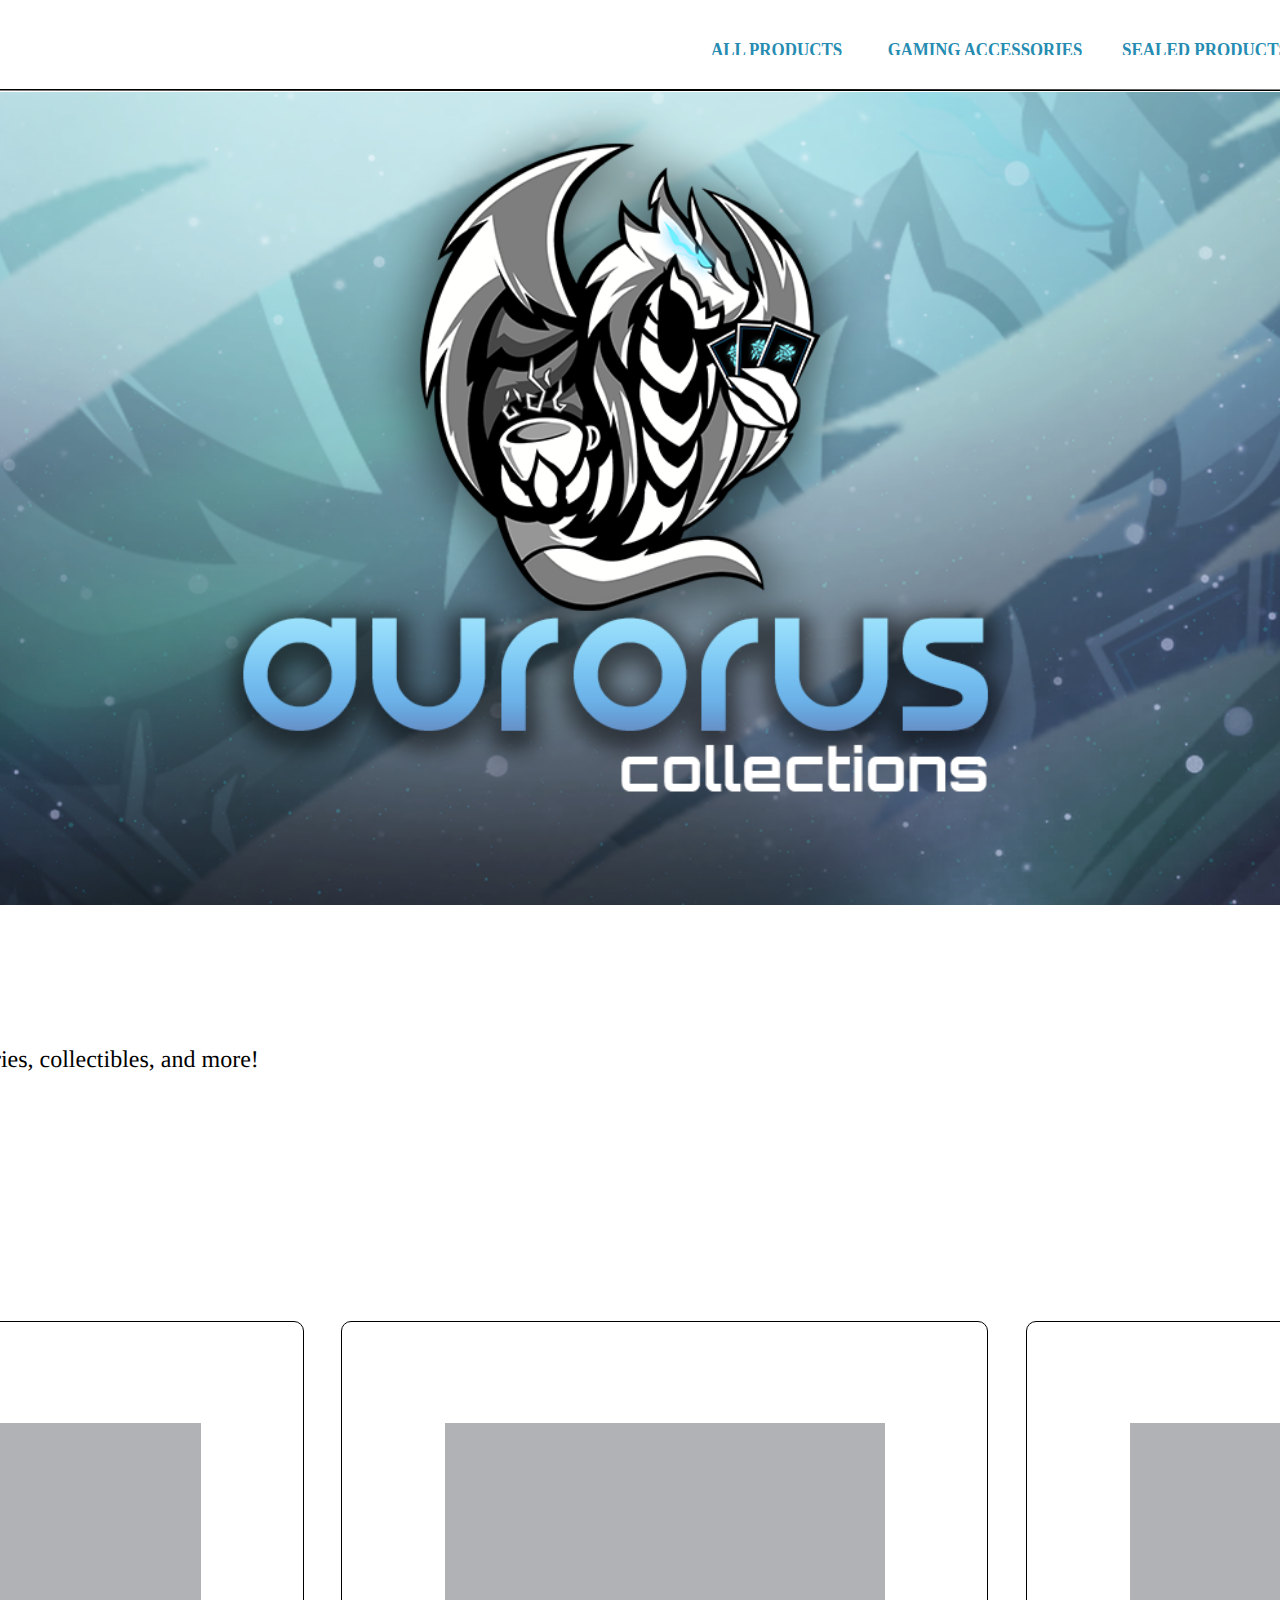
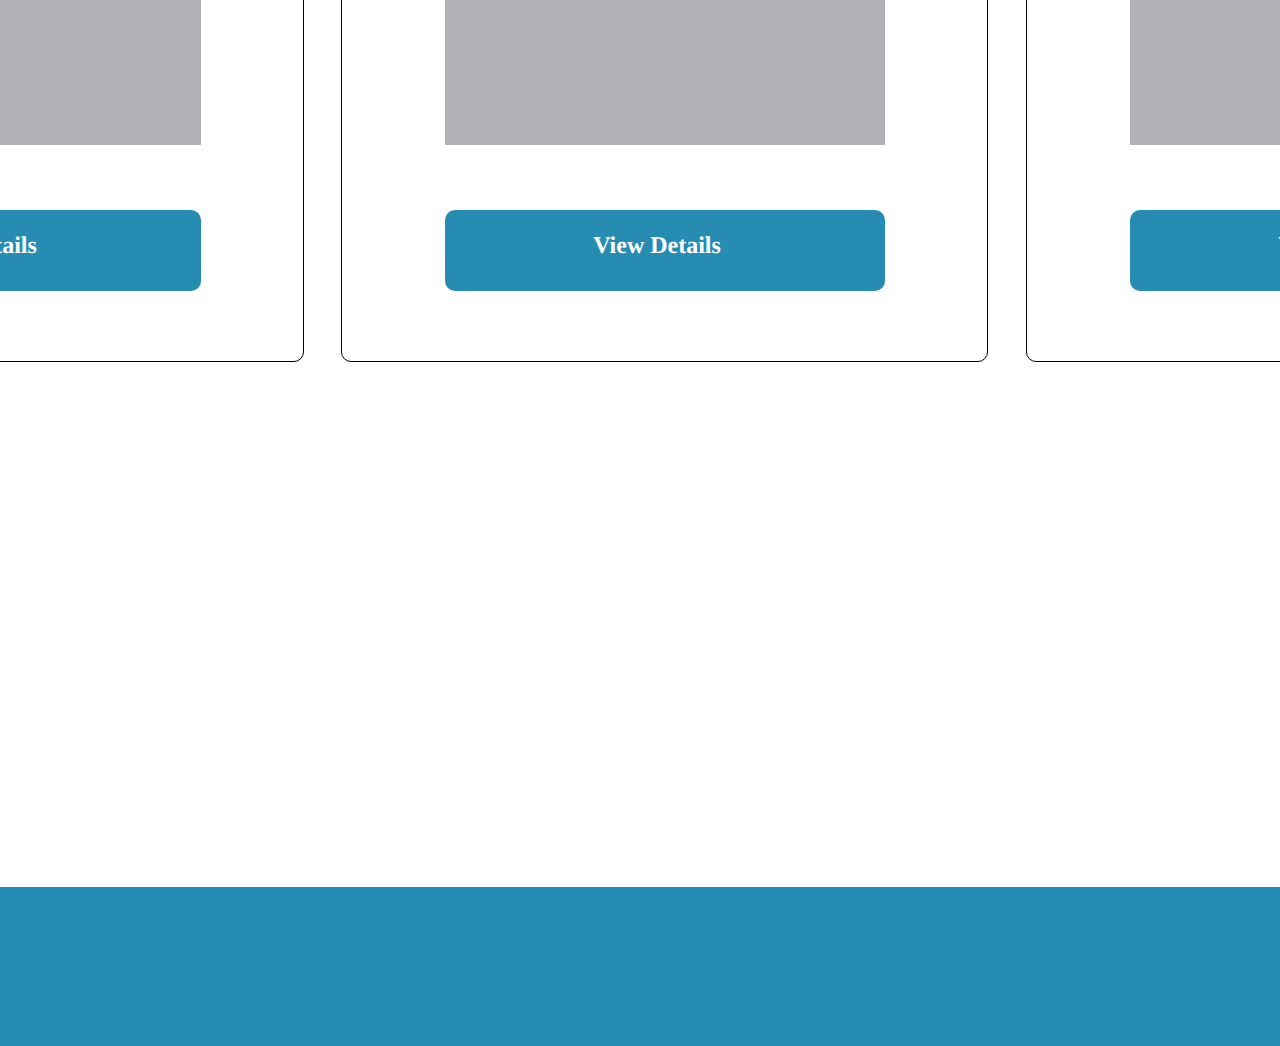
<file: aurTest/home-events.html>
<!DOCTYPE html>
<html>


<head>
<link rel="icon" type="image/png" href="images/extile.png">
<link rel="stylesheet" href="home-events.css">
<title>Aurorus Collections - </title>
</head>

<body>
<!-- frame: Homepage - Events -->
<div class="frame homepage-f5179ef8ac67">
  <!-- path: Path -->
  <div class="shape path path-f5179ef8ac68">
    <svg width="2144" xmlns="http://www.w3.org/2000/svg" height="2" id="screenshot-232480d7-0680-80da-8004-f5179ef8ac68" viewBox="5112 262 2144 2" style="-webkit-print-color-adjust::exact" xmlns:xlink="http://www.w3.org/1999/xlink" fill="none" version="1.1">
      <g id="shape-232480d7-0680-80da-8004-f5179ef8ac68" data-testid="Path">
        <defs></defs>
        <g class="fills" id="fills-232480d7-0680-80da-8004-f5179ef8ac68">
          <path d="M7256.000,264.000C6010.361,264.000,5153.799,262.000,5112.000,262.000M5112.000,262.000"></path>
        </g>
        <g id="strokes-232480d7-0680-80da-8004-f5179ef8ac68" class="strokes">
          <g class="stroke-shape">
            <defs></defs>
            <path d="M7256.000,264.000C6010.361,264.000,5153.799,262.000,5112.000,262.000M5112.000,262.000" style="fill:none;fill-opacity:none;stroke-width:2;stroke:#000000;stroke-opacity:1"></path>
          </g>
        </g>
      </g>
    </svg>
  </div>
  <!-- text: ALL PRODUCTS-11 -->
  <div class="shape text all-produc-f5179ef8ac69">
    <svg width="143" xmlns="http://www.w3.org/2000/svg" height="17" id="screenshot-232480d7-0680-80da-8004-f5179ef8ac69" viewBox="6249 211 143 17" style="-webkit-print-color-adjust::exact" xmlns:xlink="http://www.w3.org/1999/xlink" fill="none" version="1.1">
      <style></style>
      <g id="shape-232480d7-0680-80da-8004-f5179ef8ac69" data-testid="ALL PRODUCTS-11" style="opacity:1">
        <defs></defs>
        <g transform="matrix(1.000000, 0.000000, 0.000000, 1.000000, 0.000000, 0.000000)" class="text-container" x="6249" y="211.00000000000097" width="143" height="16.99999999999997" rx="0" ry="0">
          <defs>
            <pattern patternUnits="userSpaceOnUse" x="6249" y="211.00000000000097" width="131.1750030517578" height="24" id="fill-0-render-101-0">
              <g>
                <rect width="131.1750030517578" height="24" style="fill:#268cb2;fill-opacity:1"></rect>
              </g>
            </pattern>
          </defs>
          <g class="fills" id="fills-232480d7-0680-80da-8004-f5179ef8ac69"><text x="6254.912499904633" y="233.3999999761591" dominant-baseline="ideographic" textLength="131.1750030517578" lengthAdjust="spacingAndGlyphs" style="text-transform:none;font-family:KoHo;letter-spacing:normal;font-style:normal;font-weight:700;white-space:pre;font-size:18px;text-decoration:none solid rgb(38, 140, 178);direction:ltr;fill:#268cb2;fill-opacity:1">ALL PRODUCTS</text></g>
        </g>
      </g>
    </svg>
  </div>
  <!-- text: GAMING ACCESSORIES-11 -->
  <div class="shape text gaming-acc-f5179ef8ac6a">
    <svg width="212" xmlns="http://www.w3.org/2000/svg" height="17" id="screenshot-232480d7-0680-80da-8004-f5179ef8ac6a" viewBox="6423 211 212 17" style="-webkit-print-color-adjust::exact" xmlns:xlink="http://www.w3.org/1999/xlink" fill="none" version="1.1">
      <style></style>
      <g id="shape-232480d7-0680-80da-8004-f5179ef8ac6a" data-testid="GAMING ACCESSORIES-11" style="opacity:1">
        <defs></defs>
        <g transform="matrix(1.000000, 0.000000, 0.000000, 1.000000, 0.000000, 0.000000)" class="text-container" x="6423" y="211.000000000001" width="212" height="16.99999999999997" rx="0" ry="0">
          <defs>
            <pattern patternUnits="userSpaceOnUse" x="6423" y="211.000000000001" width="194.47500610351562" height="24" id="fill-0-render-102-0">
              <g>
                <rect width="194.47500610351562" height="24" style="fill:#268cb2;fill-opacity:1"></rect>
              </g>
            </pattern>
          </defs>
          <g class="fills" id="fills-232480d7-0680-80da-8004-f5179ef8ac6a"><text x="6431.762499809265" y="233.39999997615914" dominant-baseline="ideographic" textLength="194.47500610351562" lengthAdjust="spacingAndGlyphs" style="text-transform:none;font-family:KoHo;letter-spacing:normal;font-style:normal;font-weight:700;white-space:pre;font-size:18px;text-decoration:none solid rgb(38, 140, 178);direction:ltr;fill:#268cb2;fill-opacity:1">GAMING ACCESSORIES</text></g>
        </g>
      </g>
    </svg>
  </div>
  <!-- text: SEALED PRODUCTS-12 -->
  <div class="shape text sealed-pro-f5179ef8ac6b">
    <svg width="212" xmlns="http://www.w3.org/2000/svg" height="17" id="screenshot-232480d7-0680-80da-8004-f5179ef8ac6b" viewBox="6643 211 212 17" style="-webkit-print-color-adjust::exact" xmlns:xlink="http://www.w3.org/1999/xlink" fill="none" version="1.1">
      <style></style>
      <g id="shape-232480d7-0680-80da-8004-f5179ef8ac6b" data-testid="SEALED PRODUCTS-12" style="opacity:1">
        <defs></defs>
        <g transform="matrix(1.000000, 0.000000, 0.000000, 1.000000, 0.000000, 0.000000)" class="text-container" x="6643" y="211.000000000001" width="212" height="16.99999999999997" rx="0" ry="0">
          <defs>
            <pattern patternUnits="userSpaceOnUse" x="6643" y="211.000000000001" width="165.96250915527344" height="24" id="fill-0-render-103-0">
              <g>
                <rect width="165.96250915527344" height="24" style="fill:#268cb2;fill-opacity:1"></rect>
              </g>
            </pattern>
          </defs>
          <g class="fills" id="fills-232480d7-0680-80da-8004-f5179ef8ac6b"><text x="6666.012500762939" y="233.39999997615914" dominant-baseline="ideographic" textLength="165.96250915527344" lengthAdjust="spacingAndGlyphs" style="text-transform:none;font-family:KoHo;letter-spacing:normal;font-style:normal;font-weight:700;white-space:pre;font-size:18px;text-decoration:none solid rgb(38, 140, 178);direction:ltr;fill:#268cb2;fill-opacity:1">SEALED PRODUCTS</text></g>
        </g>
      </g>
    </svg>
  </div>
  <!-- text: EVENTS-25 -->
  <div class="shape text events25-f5179ef8ac6c">
    <svg width="212" xmlns="http://www.w3.org/2000/svg" height="17" id="screenshot-232480d7-0680-80da-8004-f5179ef8ac6c" viewBox="6807 211 212 17" style="-webkit-print-color-adjust::exact" xmlns:xlink="http://www.w3.org/1999/xlink" fill="none" version="1.1">
      <style></style>
      <g id="shape-232480d7-0680-80da-8004-f5179ef8ac6c" data-testid="EVENTS-25" style="opacity:1">
        <defs></defs>
        <g transform="matrix(1.000000, 0.000000, 0.000000, 1.000000, 0.000000, 0.000000)" class="text-container" x="6807" y="211.00000000000094" width="212" height="16.99999999999997" rx="0" ry="0">
          <defs>
            <pattern patternUnits="userSpaceOnUse" x="6807" y="211.00000000000094" width="67.48750305175781" height="24" id="fill-0-render-104-0">
              <g>
                <rect width="67.48750305175781" height="24" style="fill:#268cb2;fill-opacity:1"></rect>
              </g>
            </pattern>
          </defs>
          <g class="fills" id="fills-232480d7-0680-80da-8004-f5179ef8ac6c"><text x="6879.25" y="233.39999997615908" dominant-baseline="ideographic" textLength="67.48750305175781" lengthAdjust="spacingAndGlyphs" style="text-transform:none;font-family:KoHo;letter-spacing:normal;font-style:normal;font-weight:700;white-space:pre;font-size:18px;text-decoration:none solid rgb(38, 140, 178);direction:ltr;fill:#268cb2;fill-opacity:1">EVENTS</text></g>
        </g>
      </g>
    </svg>
  </div>
  <!-- text: SINGLES-12 -->
  <div class="shape text singles12-f5179ef8ac6d">
    <svg width="212" xmlns="http://www.w3.org/2000/svg" height="17" id="screenshot-232480d7-0680-80da-8004-f5179ef8ac6d" viewBox="6913 211 212 17" style="-webkit-print-color-adjust::exact" xmlns:xlink="http://www.w3.org/1999/xlink" fill="none" version="1.1">
      <style></style>
      <g id="shape-232480d7-0680-80da-8004-f5179ef8ac6d" data-testid="SINGLES-12" style="opacity:1">
        <defs></defs>
        <g transform="matrix(1.000000, 0.000000, 0.000000, 1.000000, 0.000000, 0.000000)" class="text-container" x="6913.000000000002" y="211.00000000000094" width="211.9999999999991" height="16.99999999999997" rx="0" ry="0">
          <defs>
            <pattern patternUnits="userSpaceOnUse" x="6913.000000000002" y="211.00000000000094" width="73.77499389648438" height="24" id="fill-0-render-105-0">
              <g>
                <rect width="73.77499389648438" height="24" style="fill:#268cb2;fill-opacity:1"></rect>
              </g>
            </pattern>
          </defs>
          <g class="fills" id="fills-232480d7-0680-80da-8004-f5179ef8ac6d"><text x="6982.11250305176" y="233.39999997615908" dominant-baseline="ideographic" textLength="73.77499389648438" lengthAdjust="spacingAndGlyphs" style="text-transform:none;font-family:KoHo;letter-spacing:normal;font-style:normal;font-weight:700;white-space:pre;font-size:18px;text-decoration:none solid rgb(38, 140, 178);direction:ltr;fill:#268cb2;fill-opacity:1">SINGLES</text></g>
        </g>
      </g>
    </svg>
  </div>
  <!-- text: NEW TO THE SITE? REGISTER HERE!-1 -->
  <div class="shape text new-to-the-f5179ef8ac6e">
    <svg width="312" xmlns="http://www.w3.org/2000/svg" height="31" id="screenshot-232480d7-0680-80da-8004-f5179ef8ac6e" viewBox="5194 205 312 31" style="-webkit-print-color-adjust::exact" xmlns:xlink="http://www.w3.org/1999/xlink" fill="none" version="1.1">
      <style></style>
      <g id="shape-232480d7-0680-80da-8004-f5179ef8ac6e" data-testid="NEW TO THE SITE? REGISTER HERE!-1" style="opacity:1">
        <defs></defs>
        <g transform="matrix(1.000000, 0.000000, 0.000000, 1.000000, 0.000000, 0.000000)" class="text-container" x="5194" y="205" width="312" height="30.999999999999773" rx="0" ry="0">
          <defs>
            <pattern patternUnits="userSpaceOnUse" x="5194" y="205" width="277.375" height="31.200000762939453" id="fill-0-render-106-0">
              <g>
                <rect width="277.375" height="31.200000762939453" style="fill:#268cb2;fill-opacity:1"></rect>
              </g>
            </pattern>
          </defs>
          <g class="fills" id="fills-232480d7-0680-80da-8004-f5179ef8ac6e"><text x="5194" y="234.6000007390976" dominant-baseline="ideographic" textLength="277.375" lengthAdjust="spacingAndGlyphs" style="text-transform:none;font-family:KoHo;letter-spacing:normal;font-style:normal;font-weight:700;white-space:pre;font-size:24px;text-decoration:none solid rgb(38, 140, 178);direction:ltr;fill:#268cb2;fill-opacity:1">AURORUS COLLECTIONS</text></g>
        </g>
      </g>
    </svg>
  </div>
  <!-- path: aurorus-fotor-bg-remover-2024091204911 -->
  <div class="shape path aurorusfo-f5179ef8ac6f">
    <svg width="109" xmlns="http://www.w3.org/2000/svg" height="109" id="screenshot-232480d7-0680-80da-8004-f5179ef8ac6f" viewBox="5096 166 109 109" style="-webkit-print-color-adjust::exact" xmlns:xlink="http://www.w3.org/1999/xlink" fill="none" version="1.1">
      <g id="shape-232480d7-0680-80da-8004-f5179ef8ac6f" data-testid="aurorus-fotor-bg-remover-2024091204911">
        <defs>
          <pattern patternUnits="userSpaceOnUse" x="5096" y="165.99999999999997" width="109" height="108.9999999999998" patternTransform="matrix(1.000000, 0.000000, 0.000000, 1.000000, 0.000000, 0.000000)" id="fill-0-render-107">
            <g>
              <image id="fill-image-render-107-0" href="[data-uri]" preserveAspectRatio="xMidYMid slice" width="109" height="108.9999999999998" opacity="1"></image>
            </g>
          </pattern>
        </defs>
        <g class="fills" id="fills-232480d7-0680-80da-8004-f5179ef8ac6f">
          <path d="M5096.000,166.000L5205.000,166.000L5205.000,275.000L5096.000,275.000L5096.000,166.000Z" fill="url(#fill-0-render-107)"></path>
        </g>
      </g>
    </svg>
  </div>
  <!-- frame: icon / shopping / shopping cart -->
  <div class="frame icon-sho-f5179ef8ac70">
    <!-- group: icon / shopping / shopping-cart -->
    <div class="shape group icon-sho-f5179ef8ac94">
      <svg width="40" xmlns="http://www.w3.org/2000/svg" height="34" id="screenshot-232480d7-0680-80da-8004-f5179ef8ac94" viewBox="7150 204 40 34" style="-webkit-print-color-adjust::exact" xmlns:xlink="http://www.w3.org/1999/xlink" fill="none" version="1.1">
        <g id="shape-232480d7-0680-80da-8004-f5179ef8ac94" data-testid="icon / shopping / shopping-cart" style="fill:#000000" width="24" height="24" rx="0" ry="0">
          <defs></defs>
          <g id="shape-232480d7-0680-80da-8004-f5179ef8ac95" data-testid="base-background" style="display:none">
            <defs></defs>
            <g class="fills" id="fills-232480d7-0680-80da-8004-f5179ef8ac95">
              <rect rx="0" ry="0" x="7150" y="204" transform="matrix(1.000000, 0.000000, 0.000000, 1.000000, 0.000000, 0.000000)" width="40" height="33.999999999999886" fill="none" style="fill:none"></rect>
            </g>
          </g>
          <g id="shape-232480d7-0680-80da-8004-f5179ef8ac96" data-testid="svg-path">
            <defs></defs>
            <g class="fills" id="fills-232480d7-0680-80da-8004-f5179ef8ac96">
              <path d="M7159.653,206.833L7151.667,206.833L7151.667,209.667L7157.031,209.667L7161.645,227.627L7161.667,227.627L7161.667,228.083L7183.333,228.083L7183.333,227.732L7186.989,214.046L7187.551,212.500L7161.092,212.500L7160.141,208.800L7159.653,206.833ZZM7183.311,215.333L7161.820,215.333L7164.368,225.250L7180.663,225.250L7183.311,215.333ZZ" fill-rule="evenodd" clip-rule="evenodd" style="fill:#268cb2;fill-opacity:1"></path>
            </g>
          </g>
          <g id="shape-232480d7-0680-80da-8004-f5179ef8ac97" data-testid="svg-path">
            <defs></defs>
            <g class="fills" id="fills-232480d7-0680-80da-8004-f5179ef8ac97">
              <path d="M7166.667,235.167C7168.508,235.167,7170.000,233.898,7170.000,232.333C7170.000,230.768,7168.508,229.500,7166.667,229.500C7164.826,229.500,7163.333,230.768,7163.333,232.333C7163.333,233.898,7164.826,235.167,7166.667,235.167ZZ" style="fill:#268cb2;fill-opacity:1"></path>
            </g>
          </g>
          <g id="shape-232480d7-0680-80da-8004-f5179ef8ac98" data-testid="svg-path">
            <defs></defs>
            <g class="fills" id="fills-232480d7-0680-80da-8004-f5179ef8ac98">
              <path d="M7181.667,232.333C7181.667,233.898,7180.174,235.167,7178.333,235.167C7176.492,235.167,7175.000,233.898,7175.000,232.333C7175.000,230.768,7176.492,229.500,7178.333,229.500C7180.174,229.500,7181.667,230.768,7181.667,232.333ZZ" style="fill:#268cb2;fill-opacity:1"></path>
            </g>
          </g>
        </g>
      </svg>
    </div>
  </div>
  <!-- frame: icon / interface / profile -->
  <div class="frame icon-int-f5179ef8ac71">
    <!-- group: icon / interface / profile -->
    <div class="shape group icon-int-f5179ef8ac99">
      <svg width="30" xmlns="http://www.w3.org/2000/svg" height="31" id="screenshot-232480d7-0680-80da-8004-f5179ef8ac99" viewBox="7206 206 30 31" style="-webkit-print-color-adjust::exact" xmlns:xlink="http://www.w3.org/1999/xlink" fill="none" version="1.1">
        <g id="shape-232480d7-0680-80da-8004-f5179ef8ac99" data-testid="icon / interface / profile" style="fill:#000000" rx="0" ry="0">
          <defs></defs>
          <g id="shape-232480d7-0680-80da-8004-f5179ef8ac9a" data-testid="base-background" style="display:none">
            <defs></defs>
            <g class="fills" id="fills-232480d7-0680-80da-8004-f5179ef8ac9a">
              <rect rx="0" ry="0" x="7206" y="206" transform="matrix(1.000000, 0.000000, 0.000000, 1.000000, 0.000000, 0.000000)" width="30" height="30.999999999999915" fill="none" style="fill:none"></rect>
            </g>
          </g>
          <g id="shape-232480d7-0680-80da-8004-f5179ef8ac9b" data-testid="svg-path">
            <defs></defs>
            <g class="fills" id="fills-232480d7-0680-80da-8004-f5179ef8ac9b">
              <path d="M7226.000,217.625C7226.000,220.478,7223.761,222.792,7221.000,222.792C7218.239,222.792,7216.000,220.478,7216.000,217.625C7216.000,214.772,7218.239,212.458,7221.000,212.458C7223.761,212.458,7226.000,214.772,7226.000,217.625ZZM7223.500,217.625C7223.500,219.052,7222.381,220.208,7221.000,220.208C7219.619,220.208,7218.500,219.052,7218.500,217.625C7218.500,216.198,7219.619,215.042,7221.000,215.042C7222.381,215.042,7223.500,216.198,7223.500,217.625ZZ" fill-rule="evenodd" clip-rule="evenodd" style="fill:#268cb2;fill-opacity:1"></path>
            </g>
          </g>
          <g id="shape-232480d7-0680-80da-8004-f5179ef8ac9c" data-testid="svg-path">
            <defs></defs>
            <g class="fills" id="fills-232480d7-0680-80da-8004-f5179ef8ac9c">
              <path d="M7221.000,207.292C7213.406,207.292,7207.250,213.653,7207.250,221.500C7207.250,229.347,7213.406,235.708,7221.000,235.708C7228.594,235.708,7234.750,229.347,7234.750,221.500C7234.750,213.653,7228.594,207.292,7221.000,207.292ZZM7209.750,221.500C7209.750,224.200,7210.641,226.685,7212.135,228.658C7214.191,225.877,7217.433,224.083,7221.081,224.083C7224.681,224.083,7227.887,225.831,7229.946,228.550C7231.391,226.595,7232.250,224.151,7232.250,221.500C7232.250,215.080,7227.213,209.875,7221.000,209.875C7214.787,209.875,7209.750,215.080,7209.750,221.500ZZM7221.000,233.125C7218.312,233.125,7215.845,232.151,7213.910,230.526C7215.492,228.192,7218.114,226.667,7221.081,226.667C7224.011,226.667,7226.604,228.155,7228.192,230.439C7226.242,232.116,7223.735,233.125,7221.000,233.125ZZ" fill-rule="evenodd" clip-rule="evenodd" style="fill:#268cb2;fill-opacity:1"></path>
            </g>
          </g>
        </g>
      </svg>
    </div>
  </div>
  <!-- rect: 454534451_7865708843558253_7251402503961841583_n -->
  <div class="shape rect c-454534451-f5179ef8ac72">
  </div>
  <!-- rect: Rectangle -->
  <div class="shape rect rectangle-f5179ef8ac73">
  </div>
  <!-- rect: Rectangle -->
  <div class="shape rect rectangle-f5179ef8ac74">
  </div>
  <!-- text: Latest -->
  <div class="shape text latest-f5179ef8ac75">
    <div class="text-node-html" id="html-text-node-232480d7-0680-80da-8004-f5179ef8ac75" data-x="5220" data-y="1388">
      <div class="root rich-text root-0" style="display:flex;white-space:break-spaces;align-items:flex-start" xmlns="http://www.w3.org/1999/xhtml">
        <div class="paragraph-set root-0-paragraph-set-0">
          <p class="paragraph root-0-paragraph-set-0-paragraph-0" dir="auto"><span class="text-node root-0-paragraph-set-0-paragraph-0-text-0" style="color:rgba(38, 140, 178, 1);text-transform:none;line-break:auto;overflow-wrap:initial;white-space:break-spaces;text-rendering:geometricPrecision;caret-color:rgba(38, 140, 178, 1);text-decoration:none;--font-id:gfont-inter;--fills:[[&quot;^ &quot;,&quot;~:fill-color&quot;,&quot;#268cb2&quot;,&quot;~:fill-opacity&quot;,1]];letter-spacing:0px;font-size:24px;font-family:&quot;Inter&quot;;font-style:normal;font-weight:600">Latest</span></p>
        </div>
      </div>
    </div>
  </div>
  <!-- text: Events -->
  <div class="shape text events-f5179ef8ac76">
    <div class="text-node-html" id="html-text-node-232480d7-0680-80da-8004-f5179ef8ac76" data-x="5436" data-y="1388">
      <div class="root rich-text root-0" style="display:flex;white-space:break-spaces;align-items:flex-start" xmlns="http://www.w3.org/1999/xhtml">
        <div class="paragraph-set root-0-paragraph-set-0">
          <p class="paragraph root-0-paragraph-set-0-paragraph-0" dir="auto"><span class="text-node root-0-paragraph-set-0-paragraph-0-text-0" style="color:rgba(255, 255, 255, 1);text-transform:none;line-break:auto;overflow-wrap:initial;white-space:break-spaces;text-rendering:geometricPrecision;caret-color:rgba(255, 255, 255, 1);text-decoration:none;--font-id:gfont-inter;--fills:[[&quot;^ &quot;,&quot;~:fill-color&quot;,&quot;#ffffff&quot;,&quot;~:fill-opacity&quot;,1]];letter-spacing:0px;font-size:24px;font-family:&quot;Inter&quot;;font-style:normal;font-weight:600">Events</span></p>
        </div>
      </div>
    </div>
  </div>
  <!-- rect: Rectangle -->
  <div class="shape rect rectangle-f5179ef8ac77">
  </div>
  <!-- rect: Rectangle -->
  <div class="shape rect rectangle-f5179ef8ac78">
  </div>
  <!-- rect: Rectangle -->
  <div class="shape rect rectangle-f5179ef8ac79">
  </div>
  <!-- rect: Rectangle -->
  <div class="shape rect rectangle-f5179ef8ac7a">
  </div>
  <!-- rect: Rectangle -->
  <div class="shape rect rectangle-f5179ef8ac7b">
  </div>
  <!-- rect: Rectangle -->
  <div class="shape rect rectangle-f5179ef8ac7c">
  </div>
  <!-- rect: Rectangle -->
  <div class="shape rect rectangle-f5179ef8ac7d">
  </div>
  <!-- rect: Rectangle -->
  <div class="shape rect rectangle-f5179ef8ac7e">
  </div>
  <!-- rect: Rectangle -->
  <div class="shape rect rectangle-f5179ef8ac7f">
  </div>
  <!-- text: View Details -->
  <div class="shape text view-detai-f5179ef8ac80">
    <div class="text-node-html" id="html-text-node-232480d7-0680-80da-8004-f5179ef8ac80" data-x="5353" data-y="2005">
      <div class="root rich-text root-0" style="display:flex;white-space:break-spaces;align-items:flex-start" xmlns="http://www.w3.org/1999/xhtml">
        <div class="paragraph-set root-0-paragraph-set-0">
          <p class="paragraph root-0-paragraph-set-0-paragraph-0" dir="auto"><span class="text-node root-0-paragraph-set-0-paragraph-0-text-0" style="color:rgba(255, 255, 255, 1);text-transform:none;line-break:auto;overflow-wrap:initial;white-space:break-spaces;text-rendering:geometricPrecision;caret-color:rgba(255, 255, 255, 1);text-decoration:none;--font-id:gfont-inter;--fills:[[&quot;^ &quot;,&quot;~:fill-color&quot;,&quot;#ffffff&quot;,&quot;~:fill-opacity&quot;,1]];letter-spacing:0px;font-size:24px;font-family:&quot;Inter&quot;;font-style:normal;font-weight:700">View Details</span></p>
        </div>
      </div>
    </div>
  </div>
  <!-- text: View Details -->
  <div class="shape text view-detai-f5179ef8ac81">
    <div class="text-node-html" id="html-text-node-232480d7-0680-80da-8004-f5179ef8ac81" data-x="6037" data-y="2005">
      <div class="root rich-text root-0" style="display:flex;white-space:break-spaces;align-items:flex-start" xmlns="http://www.w3.org/1999/xhtml">
        <div class="paragraph-set root-0-paragraph-set-0">
          <p class="paragraph root-0-paragraph-set-0-paragraph-0" dir="auto"><span class="text-node root-0-paragraph-set-0-paragraph-0-text-0" style="color:rgba(255, 255, 255, 1);text-transform:none;line-break:auto;overflow-wrap:initial;white-space:break-spaces;text-rendering:geometricPrecision;caret-color:rgba(255, 255, 255, 1);text-decoration:none;--font-id:gfont-inter;--fills:[[&quot;^ &quot;,&quot;~:fill-color&quot;,&quot;#ffffff&quot;,&quot;~:fill-opacity&quot;,1]];letter-spacing:0px;font-size:24px;font-family:&quot;Inter&quot;;font-style:normal;font-weight:700">View Details</span></p>
        </div>
      </div>
    </div>
  </div>
  <!-- text: View Details -->
  <div class="shape text view-detai-f5179ef8ac82">
    <div class="text-node-html" id="html-text-node-232480d7-0680-80da-8004-f5179ef8ac82" data-x="6722" data-y="2005">
      <div class="root rich-text root-0" style="display:flex;white-space:break-spaces;align-items:flex-start" xmlns="http://www.w3.org/1999/xhtml">
        <div class="paragraph-set root-0-paragraph-set-0">
          <p class="paragraph root-0-paragraph-set-0-paragraph-0" dir="auto"><span class="text-node root-0-paragraph-set-0-paragraph-0-text-0" style="color:rgba(255, 255, 255, 1);text-transform:none;line-break:auto;overflow-wrap:initial;white-space:break-spaces;text-rendering:geometricPrecision;caret-color:rgba(255, 255, 255, 1);text-decoration:none;--font-id:gfont-inter;--fills:[[&quot;^ &quot;,&quot;~:fill-color&quot;,&quot;#ffffff&quot;,&quot;~:fill-opacity&quot;,1]];letter-spacing:0px;font-size:24px;font-family:&quot;Inter&quot;;font-style:normal;font-weight:700">View Details</span></p>
        </div>
      </div>
    </div>
  </div>
  <!-- rect: Rectangle -->
  <div class="shape rect rectangle-f5179ef8ac83">
  </div>
  <!-- text: Hello, User! -->
  <div class="shape text hello-use-f5179ef8ac84">
    <div class="text-node-html" id="html-text-node-232480d7-0680-80da-8004-f5179ef8ac84" data-x="5201" data-y="1150">
      <div class="root rich-text root-0" style="display:flex;white-space:break-spaces;align-items:flex-start" xmlns="http://www.w3.org/1999/xhtml">
        <div class="paragraph-set root-0-paragraph-set-0">
          <p class="paragraph root-0-paragraph-set-0-paragraph-0" dir="auto"><span class="text-node root-0-paragraph-set-0-paragraph-0-text-0" style="color:rgba(0, 0, 0, 1);text-transform:none;line-break:auto;overflow-wrap:initial;white-space:break-spaces;text-rendering:geometricPrecision;caret-color:rgba(0, 0, 0, 1);text-decoration:none;--font-id:gfont-inter;--fills:[[&quot;^ &quot;,&quot;~:fill-color&quot;,&quot;#000000&quot;,&quot;~:fill-opacity&quot;,1]];letter-spacing:0px;font-size:48px;font-family:&quot;Inter&quot;;font-style:normal;font-weight:700">Hello, User!</span></p>
        </div>
      </div>
    </div>
  </div>
  <!-- text: Discover the latest gaming accessories, collectibles, and more! -->
  <div class="shape text discover-t-f5179ef8ac85">
    <div class="text-node-html" id="html-text-node-232480d7-0680-80da-8004-f5179ef8ac85" data-x="5201" data-y="1219">
      <div class="root rich-text root-0" style="display:flex;white-space:break-spaces;align-items:flex-start" xmlns="http://www.w3.org/1999/xhtml">
        <div class="paragraph-set root-0-paragraph-set-0">
          <p class="paragraph root-0-paragraph-set-0-paragraph-0" dir="auto"><span class="text-node root-0-paragraph-set-0-paragraph-0-text-0" style="color:rgba(0, 0, 0, 1);text-transform:none;line-break:auto;overflow-wrap:initial;white-space:break-spaces;text-rendering:geometricPrecision;caret-color:rgba(0, 0, 0, 1);text-decoration:none;--font-id:gfont-inter;--fills:[[&quot;^ &quot;,&quot;~:fill-color&quot;,&quot;#000000&quot;,&quot;~:fill-opacity&quot;,1]];letter-spacing:0px;font-size:24px;font-family:&quot;Inter&quot;;font-style:normal;font-weight:500">Discover the latest gaming accessories, collectibles, and more!</span></p>
        </div>
      </div>
    </div>
  </div>
  <!-- text: ABOUT US -->
  <div class="shape text about-us-f5179ef8ac86">
    <div class="text-node-html" id="html-text-node-232480d7-0680-80da-8004-f5179ef8ac86" data-x="5129" data-y="2686">
      <div class="root rich-text root-0" style="display:flex;white-space:break-spaces;align-items:flex-start" xmlns="http://www.w3.org/1999/xhtml">
        <div class="paragraph-set root-0-paragraph-set-0">
          <p class="paragraph root-0-paragraph-set-0-paragraph-0" dir="auto"><span class="text-node root-0-paragraph-set-0-paragraph-0-text-0" style="color:rgba(255, 255, 255, 1);text-transform:none;line-break:auto;overflow-wrap:initial;white-space:pre;text-rendering:geometricPrecision;caret-color:rgba(255, 255, 255, 1);text-decoration:none;--font-id:gfont-inter;--fills:[[&quot;^ &quot;,&quot;~:fill-color&quot;,&quot;#ffffff&quot;,&quot;~:fill-opacity&quot;,1]];letter-spacing:0px;font-size:14px;font-family:&quot;Inter&quot;;font-style:normal;font-weight:700">ABOUT US</span></p>
        </div>
      </div>
    </div>
  </div>
  <!-- text: LOCATION -->
  <div class="shape text location-f5179ef8ac87">
    <div class="text-node-html" id="html-text-node-232480d7-0680-80da-8004-f5179ef8ac87" data-x="5275" data-y="2685">
      <div class="root rich-text root-0" style="display:flex;white-space:break-spaces;align-items:flex-start" xmlns="http://www.w3.org/1999/xhtml">
        <div class="paragraph-set root-0-paragraph-set-0">
          <p class="paragraph root-0-paragraph-set-0-paragraph-0" dir="auto"><span class="text-node root-0-paragraph-set-0-paragraph-0-text-0" style="color:rgba(255, 255, 255, 1);text-transform:none;line-break:auto;overflow-wrap:initial;white-space:pre;text-rendering:geometricPrecision;caret-color:rgba(255, 255, 255, 1);text-decoration:none;--font-id:gfont-inter;--fills:[[&quot;^ &quot;,&quot;~:fill-color&quot;,&quot;#ffffff&quot;,&quot;~:fill-opacity&quot;,1]];letter-spacing:0px;font-size:14px;font-family:&quot;Inter&quot;;font-style:normal;font-weight:700">LOCATION</span></p>
        </div>
      </div>
    </div>
  </div>
  <!-- path: Path -->
  <div class="shape path path-f5179ef8ac88">
    <svg width="72" xmlns="http://www.w3.org/2000/svg" height="0.01" id="screenshot-232480d7-0680-80da-8004-f5179ef8ac88" viewBox="5129 2703 72 0.01" style="-webkit-print-color-adjust::exact" xmlns:xlink="http://www.w3.org/1999/xlink" fill="none" version="1.1">
      <g id="shape-232480d7-0680-80da-8004-f5179ef8ac88" data-testid="Path">
        <defs></defs>
        <g class="fills" id="fills-232480d7-0680-80da-8004-f5179ef8ac88">
          <path d="M5129.000,2703.000C5195.000,2703.000,5201.000,2703.000,5201.000,2703.000"></path>
        </g>
        <g id="strokes-232480d7-0680-80da-8004-f5179ef8ac88" class="strokes">
          <g class="stroke-shape">
            <defs></defs>
            <path d="M5129.000,2703.000C5195.000,2703.000,5201.000,2703.000,5201.000,2703.000" style="fill:none;fill-opacity:none;stroke-width:2;stroke:#ffffff;stroke-opacity:1"></path>
          </g>
        </g>
      </g>
    </svg>
  </div>
  <!-- text: TCG haven🃏!  -->
  <div class="shape text tcg-haven-f5179ef8ac89">
    <div class="text-node-html" id="html-text-node-232480d7-0680-80da-8004-f5179ef8ac89" data-x="5129" data-y="2711">
      <div class="root rich-text root-0" style="display:flex;white-space:break-spaces;align-items:flex-start" xmlns="http://www.w3.org/1999/xhtml">
        <div class="paragraph-set root-0-paragraph-set-0">
          <p class="paragraph root-0-paragraph-set-0-paragraph-0" dir="auto"><span class="text-node root-0-paragraph-set-0-paragraph-0-text-0" style="color:rgba(255, 255, 255, 1);text-transform:none;line-break:auto;overflow-wrap:initial;white-space:pre;text-rendering:geometricPrecision;caret-color:rgba(255, 255, 255, 1);text-decoration:none;--font-id:gfont-inter;--fills:[[&quot;^ &quot;,&quot;~:fill-color&quot;,&quot;#ffffff&quot;,&quot;~:fill-opacity&quot;,1]];letter-spacing:0px;font-size:11px;font-family:&quot;Inter&quot;;font-style:normal;font-weight:400">TCG haven🃏!</span></p>
        </div>
      </div>
    </div>
  </div>
  <!-- path: Path -->
  <div class="shape path path-f5179ef8ac8a">
    <svg width="72" xmlns="http://www.w3.org/2000/svg" height="0.01" id="screenshot-232480d7-0680-80da-8004-f5179ef8ac8a" viewBox="5275 2702 72 0.01" style="-webkit-print-color-adjust::exact" xmlns:xlink="http://www.w3.org/1999/xlink" fill="none" version="1.1">
      <g id="shape-232480d7-0680-80da-8004-f5179ef8ac8a" data-testid="Path">
        <defs></defs>
        <g class="fills" id="fills-232480d7-0680-80da-8004-f5179ef8ac8a">
          <path d="M5275.000,2702.000C5341.000,2702.000,5347.000,2702.000,5347.000,2702.000"></path>
        </g>
        <g id="strokes-232480d7-0680-80da-8004-f5179ef8ac8a" class="strokes">
          <g class="stroke-shape">
            <defs></defs>
            <path d="M5275.000,2702.000C5341.000,2702.000,5347.000,2702.000,5347.000,2702.000" style="fill:none;fill-opacity:none;stroke-width:2;stroke:#ffffff;stroke-opacity:1"></path>
          </g>
        </g>
      </g>
    </svg>
  </div>
  <!-- text: Find Vanguard, Pokémon, Digimon & more. Join our vibrant community for games & events.🎉 -->
  <div class="shape text find-vangu-f5179ef8ac8b">
    <div class="text-node-html" id="html-text-node-232480d7-0680-80da-8004-f5179ef8ac8b" data-x="5129" data-y="2725">
      <div class="root rich-text root-0" style="display:flex;white-space:break-spaces;align-items:flex-start" xmlns="http://www.w3.org/1999/xhtml">
        <div class="paragraph-set root-0-paragraph-set-0">
          <p class="paragraph root-0-paragraph-set-0-paragraph-0" dir="auto"><span class="text-node root-0-paragraph-set-0-paragraph-0-text-0" style="color:rgba(255, 255, 255, 1);text-transform:none;line-break:auto;overflow-wrap:initial;white-space:break-spaces;text-rendering:geometricPrecision;caret-color:rgba(255, 255, 255, 1);text-decoration:none;--font-id:gfont-inter;--fills:[[&quot;^ &quot;,&quot;~:fill-color&quot;,&quot;#ffffff&quot;,&quot;~:fill-opacity&quot;,1]];letter-spacing:0px;font-size:10px;font-family:&quot;Inter&quot;;font-style:normal;font-weight:400">Find Vanguard, Pokémon, Digimon &amp; more. Join our vibrant community for games &amp; events.🎉</span></p>
        </div>
      </div>
    </div>
  </div>
  <!-- frame: icon / design / mail -->
  <div class="frame icon-des-f5179ef8ac8c">
    <!-- group: icon / design / mail -->
    <div class="shape group icon-des-f5179ef8ac9d">
      <svg width="24" xmlns="http://www.w3.org/2000/svg" height="24" id="screenshot-232480d7-0680-80da-8004-f5179ef8ac9d" viewBox="5276 2772 24 24" style="-webkit-print-color-adjust::exact" xmlns:xlink="http://www.w3.org/1999/xlink" fill="none" version="1.1">
        <g id="shape-232480d7-0680-80da-8004-f5179ef8ac9d" data-testid="icon / design / mail" style="fill:#000000" rx="0" ry="0">
          <defs></defs>
          <g id="shape-232480d7-0680-80da-8004-f5179ef8ac9e" data-testid="base-background" style="display:none">
            <defs></defs>
            <g class="fills" id="fills-232480d7-0680-80da-8004-f5179ef8ac9e">
              <rect rx="0" ry="0" x="5276" y="2772" transform="matrix(1.000000, 0.000000, 0.000000, 1.000000, 0.000000, 0.000000)" width="24" height="24" fill="none" style="fill:none"></rect>
            </g>
          </g>
          <g id="shape-232480d7-0680-80da-8004-f5179ef8ac9f" data-testid="svg-path">
            <defs></defs>
            <g class="fills" id="fills-232480d7-0680-80da-8004-f5179ef8ac9f">
              <path d="M5279.010,2777.838C5279.010,2777.286,5279.457,2776.838,5280.010,2776.838L5296.000,2776.838C5296.552,2776.838,5297.000,2777.286,5297.000,2777.838L5297.000,2789.162C5297.000,2790.267,5296.105,2791.162,5295.000,2791.162L5281.000,2791.162C5279.895,2791.162,5279.000,2790.267,5279.000,2789.162L5279.000,2778.162C5279.000,2778.114,5279.003,2778.068,5279.010,2778.022L5279.010,2777.838ZZM5281.000,2780.062L5281.000,2789.162L5295.000,2789.162L5295.000,2780.062L5290.121,2784.940C5288.950,2786.112,5287.050,2786.112,5285.879,2784.940L5281.000,2780.062ZZM5282.572,2778.806L5293.428,2778.806L5288.707,2783.526C5288.317,2783.917,5287.684,2783.917,5287.293,2783.526L5282.572,2778.806ZZ" fill-rule="evenodd" clip-rule="evenodd" style="fill:#ffffff;fill-opacity:1"></path>
            </g>
          </g>
        </g>
      </svg>
    </div>
  </div>
  <!-- frame: icon / alert / phone -->
  <div class="frame icon-ale-f5179ef8ac8d">
    <!-- group: phone -->
    <div class="shape group phone-f5179ef8aca0">
      <svg width="23" xmlns="http://www.w3.org/2000/svg" height="24" id="screenshot-232480d7-0680-80da-8004-f5179ef8aca0" viewBox="5275 2742 23 24" style="-webkit-print-color-adjust::exact" xmlns:xlink="http://www.w3.org/1999/xlink" fill="none" version="1.1">
        <g id="shape-232480d7-0680-80da-8004-f5179ef8aca0" data-testid="phone" style="fill:#000000" rx="0" ry="0">
          <defs></defs>
          <g id="shape-232480d7-0680-80da-8004-f5179ef8aca1" data-testid="base-background" style="display:none">
            <defs></defs>
            <g class="fills" id="fills-232480d7-0680-80da-8004-f5179ef8aca1">
              <rect rx="0" ry="0" x="5275" y="2742" transform="matrix(1.000000, 0.000000, 0.000000, 1.000000, 0.000000, 0.000000)" width="23" height="24" style="fill:#ffffff;fill-opacity:1"></rect>
            </g>
          </g>
          <g id="shape-232480d7-0680-80da-8004-f5179ef8aca2" data-testid="svg-path">
            <defs></defs>
            <g class="fills" id="fills-232480d7-0680-80da-8004-f5179ef8aca2">
              <path d="M5296.083,2754.000C5296.083,2752.687,5295.835,2751.386,5295.354,2750.173C5294.872,2748.960,5294.166,2747.857,5293.276,2746.929C5292.387,2746.000,5291.330,2745.264,5290.167,2744.761C5289.005,2744.259,5287.758,2744.000,5286.500,2744.000L5286.500,2746.000C5287.507,2746.000,5288.504,2746.207,5289.434,2746.609C5290.364,2747.011,5291.209,2747.600,5291.921,2748.343C5292.633,2749.086,5293.198,2749.968,5293.583,2750.938C5293.968,2751.909,5294.167,2752.949,5294.167,2754.000L5296.083,2754.000ZZ" style="fill:#ffffff;fill-opacity:1"></path>
            </g>
          </g>
          <g id="shape-232480d7-0680-80da-8004-f5179ef8aca3" data-testid="svg-path">
            <defs></defs>
            <g class="fills" id="fills-232480d7-0680-80da-8004-f5179ef8aca3">
              <path d="M5276.917,2752.000L5276.917,2747.000C5276.917,2746.448,5277.346,2746.000,5277.875,2746.000L5282.667,2746.000C5283.196,2746.000,5283.625,2746.448,5283.625,2747.000L5283.625,2751.000C5283.625,2751.552,5283.196,2752.000,5282.667,2752.000L5280.750,2752.000C5280.750,2756.418,5284.182,2760.000,5288.417,2760.000L5288.417,2758.000C5288.417,2757.448,5288.846,2757.000,5289.375,2757.000L5293.208,2757.000C5293.738,2757.000,5294.167,2757.448,5294.167,2758.000L5294.167,2763.000C5294.167,2763.552,5293.738,2764.000,5293.208,2764.000L5288.417,2764.000C5282.065,2764.000,5276.917,2758.627,5276.917,2752.000ZZ" style="fill:#ffffff;fill-opacity:1"></path>
            </g>
          </g>
          <g id="shape-232480d7-0680-80da-8004-f5179ef8aca4" data-testid="svg-path">
            <defs></defs>
            <g class="fills" id="fills-232480d7-0680-80da-8004-f5179ef8aca4">
              <path d="M5291.812,2751.704C5292.101,2752.432,5292.250,2753.212,5292.250,2754.000L5290.525,2754.000C5290.525,2753.449,5290.421,2752.902,5290.219,2752.393C5290.016,2751.883,5289.720,2751.420,5289.346,2751.030C5288.972,2750.640,5288.529,2750.331,5288.040,2750.120C5287.552,2749.909,5287.029,2749.800,5286.500,2749.800L5286.500,2748.000C5287.255,2748.000,5288.003,2748.155,5288.700,2748.457C5289.398,2748.758,5290.032,2749.200,5290.566,2749.757C5291.100,2750.314,5291.523,2750.976,5291.812,2751.704ZZ" style="fill:#ffffff;fill-opacity:1"></path>
            </g>
          </g>
        </g>
      </svg>
    </div>
  </div>
  <!-- text: B2 L3A Commonwealth Ave., 
Quezon City, Philippines -->
  <div class="shape text b2-l3-a-com-f5179ef8ac8e">
    <div class="text-node-html" id="html-text-node-232480d7-0680-80da-8004-f5179ef8ac8e" data-x="5304" data-y="2710">
      <div class="root rich-text root-0" style="display:flex;white-space:break-spaces;align-items:flex-start" xmlns="http://www.w3.org/1999/xhtml">
        <div class="paragraph-set root-0-paragraph-set-0">
          <p class="paragraph root-0-paragraph-set-0-paragraph-0" dir="auto"><span class="text-node root-0-paragraph-set-0-paragraph-0-text-0" style="color:rgba(255, 255, 255, 1);text-transform:none;line-break:auto;overflow-wrap:initial;white-space:pre;text-rendering:geometricPrecision;caret-color:rgba(255, 255, 255, 1);text-decoration:none;--font-id:gfont-inter;--fills:[[&quot;^ &quot;,&quot;~:fill-color&quot;,&quot;#ffffff&quot;,&quot;~:fill-opacity&quot;,1]];letter-spacing:0px;font-size:10px;font-family:&quot;Inter&quot;;font-style:normal;font-weight:400">B2 L3A Commonwealth Ave.,</span></p>
          <p class="paragraph root-0-paragraph-set-0-paragraph-1" dir="auto"><span class="text-node root-0-paragraph-set-0-paragraph-1-text-0" style="color:rgba(255, 255, 255, 1);text-transform:none;line-break:auto;overflow-wrap:initial;white-space:pre;text-rendering:geometricPrecision;caret-color:rgba(255, 255, 255, 1);text-decoration:none;--font-id:gfont-inter;--fills:[[&quot;^ &quot;,&quot;~:fill-color&quot;,&quot;#ffffff&quot;,&quot;~:fill-opacity&quot;,1]];letter-spacing:0px;font-size:10px;font-family:&quot;Inter&quot;;font-style:normal;font-weight:400">Quezon City, Philippines</span></p>
        </div>
      </div>
    </div>
  </div>
  <!-- text: B2 L3A Commonwealth Ave., 
Quezon City, Philippines -->
  <div class="shape text b2-l3-a-com-f5179ef8ac8f">
    <div class="text-node-html" id="html-text-node-232480d7-0680-80da-8004-f5179ef8ac8f" data-x="5306" data-y="2748">
      <div class="root rich-text root-0" style="display:flex;white-space:break-spaces;align-items:flex-start" xmlns="http://www.w3.org/1999/xhtml">
        <div class="paragraph-set root-0-paragraph-set-0">
          <p class="paragraph root-0-paragraph-set-0-paragraph-0" dir="auto"><span class="text-node root-0-paragraph-set-0-paragraph-0-text-0" style="color:rgba(255, 255, 255, 1);text-transform:none;line-break:auto;overflow-wrap:initial;white-space:pre;text-rendering:geometricPrecision;caret-color:rgba(255, 255, 255, 1);text-decoration:none;--font-id:gfont-inter;--fills:[[&quot;^ &quot;,&quot;~:fill-color&quot;,&quot;#ffffff&quot;,&quot;~:fill-opacity&quot;,1]];letter-spacing:0px;font-size:10px;font-family:&quot;Inter&quot;;font-style:normal;font-weight:400">0967 210 9361</span></p>
        </div>
      </div>
    </div>
  </div>
  <!-- text: B2 L3A Commonwealth Ave., 
Quezon City, Philippines -->
  <div class="shape text b2-l3-a-com-f5179ef8ac90">
    <div class="text-node-html" id="html-text-node-232480d7-0680-80da-8004-f5179ef8ac90" data-x="5304" data-y="2778">
      <div class="root rich-text root-0" style="display:flex;white-space:break-spaces;align-items:flex-start" xmlns="http://www.w3.org/1999/xhtml">
        <div class="paragraph-set root-0-paragraph-set-0">
          <p class="paragraph root-0-paragraph-set-0-paragraph-0" dir="auto"><span class="text-node root-0-paragraph-set-0-paragraph-0-text-0" style="color:rgba(255, 255, 255, 1);text-transform:none;line-break:auto;overflow-wrap:initial;white-space:pre;text-rendering:geometricPrecision;caret-color:rgba(255, 255, 255, 1);text-decoration:none;--font-id:gfont-inter;--fills:[[&quot;^ &quot;,&quot;~:fill-color&quot;,&quot;#ffffff&quot;,&quot;~:fill-opacity&quot;,1]];letter-spacing:0px;font-size:10px;font-family:&quot;Inter&quot;;font-style:normal;font-weight:400">info@aurorus.org</span></p>
        </div>
      </div>
    </div>
  </div>
  <!-- group: location-pin-alt-1-svgrepo-com -->
  <div class="shape group locationp-f5179ef8ac91">
    <svg width="24" xmlns="http://www.w3.org/2000/svg" height="24" id="screenshot-232480d7-0680-80da-8004-f5179ef8ac91" viewBox="5274 2710 24 24" style="-webkit-print-color-adjust::exact" xmlns:xlink="http://www.w3.org/1999/xlink" fill="none" version="1.1">
      <g id="shape-232480d7-0680-80da-8004-f5179ef8ac91" data-testid="location-pin-alt-1-svgrepo-com" style="fill:#000000" width="800" height="800" rx="0" ry="0">
        <defs></defs>
        <g id="shape-232480d7-0680-80da-8004-f5179ef8aca5" data-testid="base-background" style="display:none">
          <defs></defs>
          <g class="fills" id="fills-232480d7-0680-80da-8004-f5179ef8aca5">
            <rect rx="0" ry="0" x="5274" y="2710" transform="matrix(1.000000, 0.000000, 0.000000, 1.000000, 0.000000, 0.000000)" width="24" height="24" fill="none" style="fill:none"></rect>
          </g>
        </g>
        <g id="shape-232480d7-0680-80da-8004-f5179ef8aca6" data-testid="svg-path">
          <defs></defs>
          <g class="fills" id="fills-232480d7-0680-80da-8004-f5179ef8aca6">
            <path d="M5286.000,2731.000C5289.500,2727.400,5293.000,2724.176,5293.000,2720.200C5293.000,2716.224,5289.866,2713.000,5286.000,2713.000C5282.134,2713.000,5279.000,2716.224,5279.000,2720.200C5279.000,2724.176,5282.500,2727.400,5286.000,2731.000ZZ" fill="none" stroke-linejoin="round" style="fill:none"></path>
          </g>
          <g fill="none" stroke-linejoin="round" id="strokes-232480d7-0680-80da-8004-f5179ef8aca6" class="strokes">
            <g class="stroke-shape">
              <defs></defs>
              <path d="M5286.000,2731.000C5289.500,2727.400,5293.000,2724.176,5293.000,2720.200C5293.000,2716.224,5289.866,2713.000,5286.000,2713.000C5282.134,2713.000,5279.000,2716.224,5279.000,2720.200C5279.000,2724.176,5282.500,2727.400,5286.000,2731.000ZZ" style="fill:none;fill-opacity:none;stroke-width:2;stroke:#ffffff;stroke-opacity:1"></path>
            </g>
          </g>
        </g>
        <g id="shape-232480d7-0680-80da-8004-f5179ef8aca7" data-testid="svg-path">
          <defs></defs>
          <g class="fills" id="fills-232480d7-0680-80da-8004-f5179ef8aca7">
            <path d="M5286.000,2722.000C5287.105,2722.000,5288.000,2721.105,5288.000,2720.000C5288.000,2718.895,5287.105,2718.000,5286.000,2718.000C5284.895,2718.000,5284.000,2718.895,5284.000,2720.000C5284.000,2721.105,5284.895,2722.000,5286.000,2722.000ZZ" fill="none" stroke-linejoin="round" style="fill:none"></path>
          </g>
          <g fill="none" stroke-linejoin="round" id="strokes-232480d7-0680-80da-8004-f5179ef8aca7" class="strokes">
            <g class="stroke-shape">
              <defs></defs>
              <path d="M5286.000,2722.000C5287.105,2722.000,5288.000,2721.105,5288.000,2720.000C5288.000,2718.895,5287.105,2718.000,5286.000,2718.000C5284.895,2718.000,5284.000,2718.895,5284.000,2720.000C5284.000,2721.105,5284.895,2722.000,5286.000,2722.000ZZ" style="fill:none;fill-opacity:none;stroke-width:2;stroke:#ffffff;stroke-opacity:1"></path>
            </g>
          </g>
        </g>
      </g>
    </svg>
  </div>
  <!-- text: © 2024 Aurorus Collections. All rights reserved. -->
  <div class="shape text 2024-aur-f5179ef8ac92">
    <div class="text-node-html" id="html-text-node-232480d7-0680-80da-8004-f5179ef8ac92" data-x="6925" data-y="2731">
      <div class="root rich-text root-0" style="display:flex;white-space:break-spaces;align-items:flex-start" xmlns="http://www.w3.org/1999/xhtml">
        <div class="paragraph-set root-0-paragraph-set-0">
          <p class="paragraph root-0-paragraph-set-0-paragraph-0" dir="auto"><span class="text-node root-0-paragraph-set-0-paragraph-0-text-0" style="color:rgba(255, 255, 255, 1);text-transform:none;line-break:auto;overflow-wrap:initial;white-space:pre;text-rendering:geometricPrecision;caret-color:rgba(255, 255, 255, 1);text-decoration:none;--font-id:gfont-inter;--fills:[[&quot;^ &quot;,&quot;~:fill-color&quot;,&quot;#ffffff&quot;,&quot;~:fill-opacity&quot;,1]];letter-spacing:0px;font-size:14px;font-family:&quot;Inter&quot;;font-style:normal;font-weight:400">© 2024 Aurorus Collections. All rights reserved.</span></p>
        </div>
      </div>
    </div>
  </div>
  <!-- text: Featured -->
  <div class="shape text featured-f5179ef8ac93">
    <div class="text-node-html" id="html-text-node-232480d7-0680-80da-8004-f5179ef8ac93" data-x="5302" data-y="1388">
      <div class="root rich-text root-0" style="display:flex;white-space:break-spaces;align-items:flex-start" xmlns="http://www.w3.org/1999/xhtml">
        <div class="paragraph-set root-0-paragraph-set-0">
          <p class="paragraph root-0-paragraph-set-0-paragraph-0" dir="auto"><span class="text-node root-0-paragraph-set-0-paragraph-0-text-0" style="color:rgba(38, 140, 178, 1);text-transform:none;line-break:auto;overflow-wrap:initial;white-space:break-spaces;text-rendering:geometricPrecision;caret-color:rgba(38, 140, 178, 1);text-decoration:none;--font-id:gfont-inter;--fills:[[&quot;^ &quot;,&quot;~:fill-color&quot;,&quot;#268cb2&quot;,&quot;~:fill-opacity&quot;,1]];letter-spacing:0px;font-size:24px;font-family:&quot;Inter&quot;;font-style:normal;font-weight:600">Featured</span></p>
        </div>
      </div>
    </div>
  </div>
</div>



<script type="module">
</script>

</body>
</html>
</file>
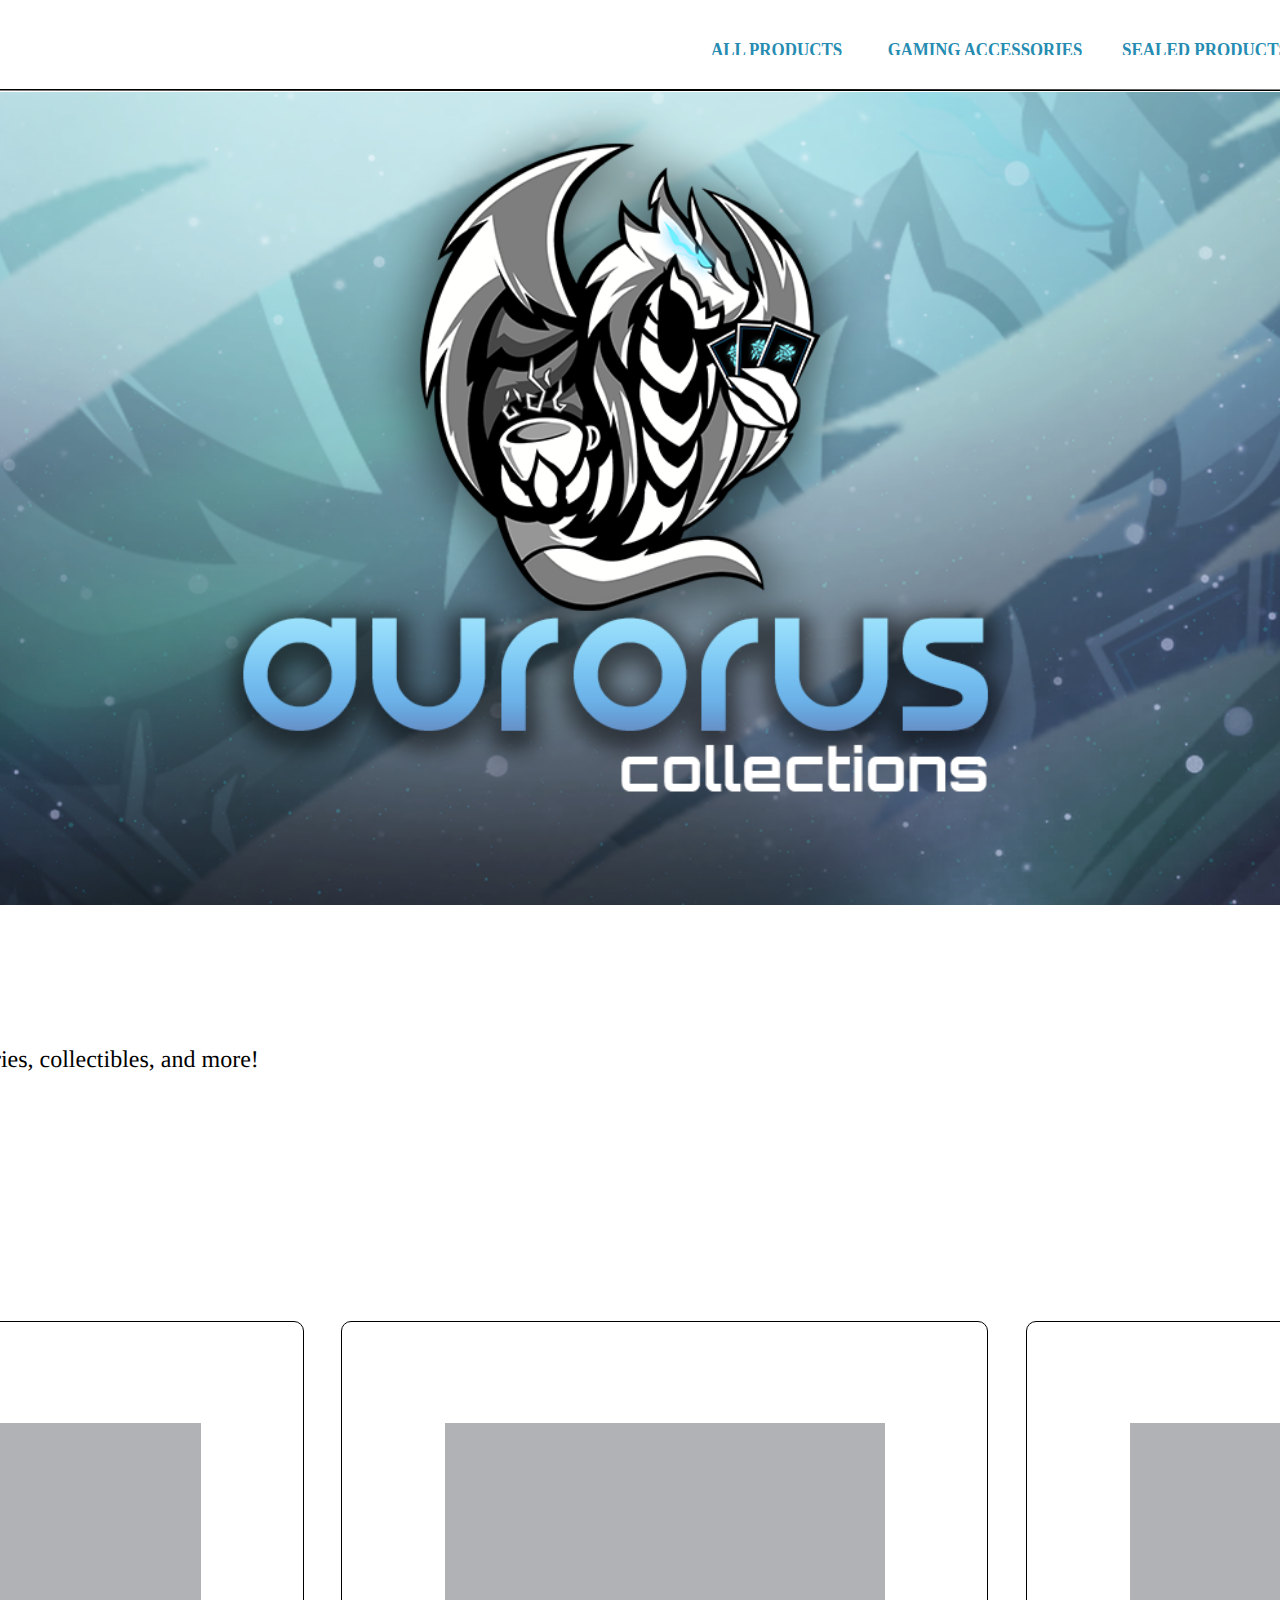
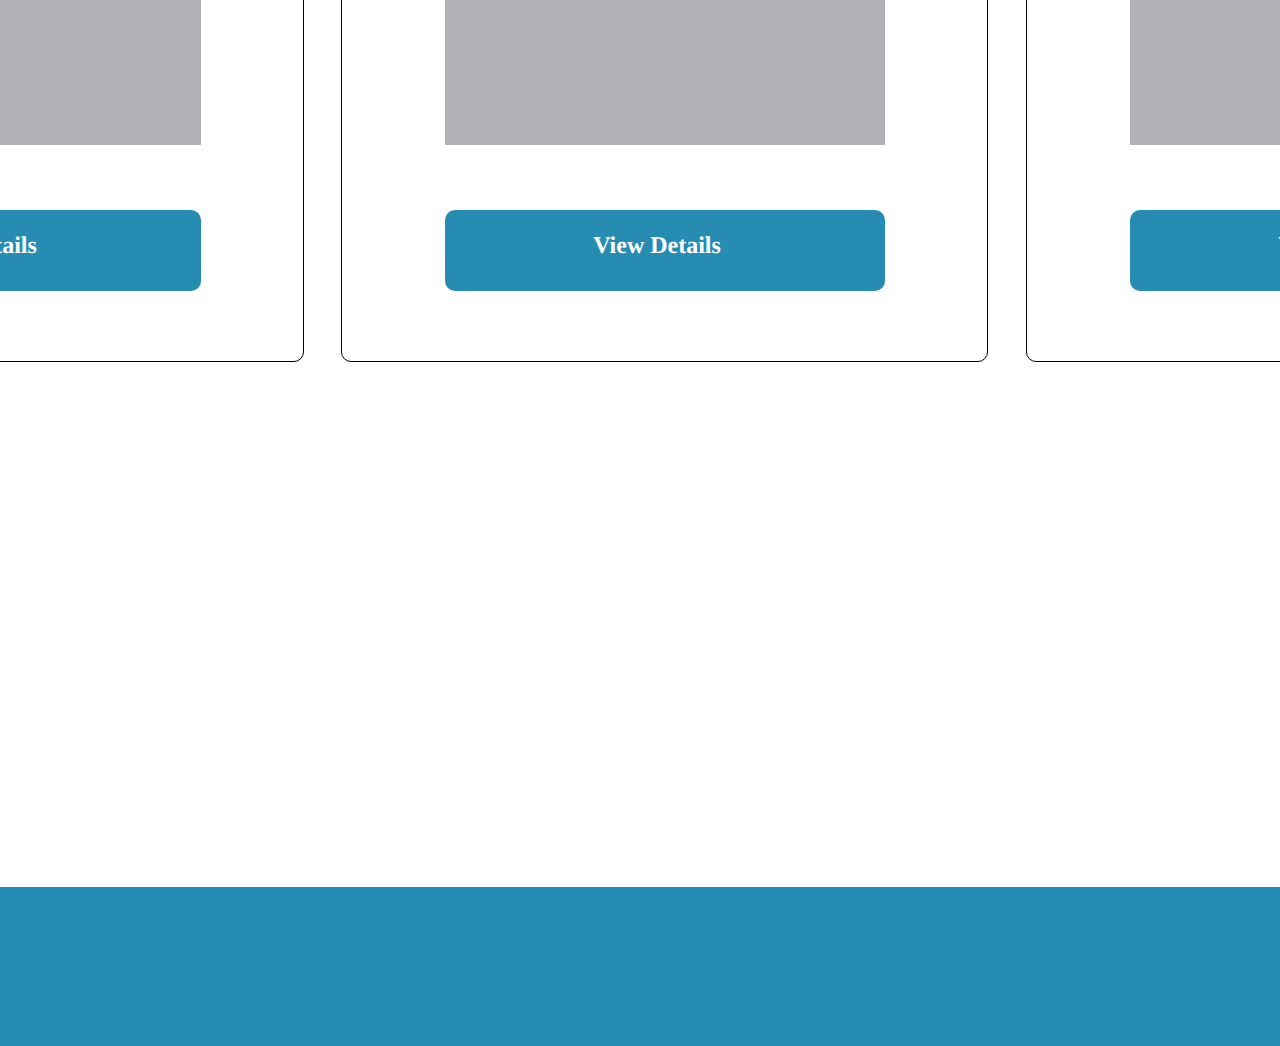
<file: aurTest/home-featured.html>
<!DOCTYPE html>
<html>


<head>
<link rel="icon" type="image/png" href="images/extile.png">
<link rel="stylesheet" href="home-featured.css">
<title>Aurorus Collections - </title>
</head>

<body>
<!-- frame: Homepage - Featured -->
<div class="frame homepage-f515e35b026b">
  <!-- path: Path -->
  <div class="shape path path-f515e35b026c">
    <svg width="2144" xmlns="http://www.w3.org/2000/svg" height="2" id="screenshot-a735bfcf-46b8-8081-8004-f515e35b026c" viewBox="2404 266 2144 2" style="-webkit-print-color-adjust::exact" xmlns:xlink="http://www.w3.org/1999/xlink" fill="none" version="1.1">
      <g id="shape-a735bfcf-46b8-8081-8004-f515e35b026c" data-testid="Path">
        <defs></defs>
        <g class="fills" id="fills-a735bfcf-46b8-8081-8004-f515e35b026c">
          <path d="M4548.000,268.000C3302.361,268.000,2445.799,266.000,2404.000,266.000M2404.000,266.000"></path>
        </g>
        <g id="strokes-a735bfcf-46b8-8081-8004-f515e35b026c" class="strokes">
          <g class="stroke-shape">
            <defs></defs>
            <path d="M4548.000,268.000C3302.361,268.000,2445.799,266.000,2404.000,266.000M2404.000,266.000" style="fill:none;fill-opacity:none;stroke-width:2;stroke:#000000;stroke-opacity:1"></path>
          </g>
        </g>
      </g>
    </svg>
  </div>
  <!-- text: ALL PRODUCTS-11 -->
  <div class="shape text all-produc-f515e35b026d">
    <svg width="143" xmlns="http://www.w3.org/2000/svg" height="17" id="screenshot-a735bfcf-46b8-8081-8004-f515e35b026d" viewBox="3541 215 143 17" style="-webkit-print-color-adjust::exact" xmlns:xlink="http://www.w3.org/1999/xlink" fill="none" version="1.1">
      <style></style>
      <g id="shape-a735bfcf-46b8-8081-8004-f515e35b026d" data-testid="ALL PRODUCTS-11" style="opacity:1">
        <defs></defs>
        <g transform="matrix(1.000000, 0.000000, 0.000000, 1.000000, 0.000000, 0.000000)" class="text-container" x="3541" y="215.00000000000097" width="143" height="16.99999999999997" rx="0" ry="0">
          <defs>
            <pattern patternUnits="userSpaceOnUse" x="3541" y="215.00000000000097" width="131.1750030517578" height="24" id="fill-0-render-1909-0">
              <g>
                <rect width="131.1750030517578" height="24" style="fill:#268cb2;fill-opacity:1"></rect>
              </g>
            </pattern>
          </defs>
          <g class="fills" id="fills-a735bfcf-46b8-8081-8004-f515e35b026d"><text x="3546.9124999046326" y="237.3999999761591" dominant-baseline="ideographic" textLength="131.1750030517578" lengthAdjust="spacingAndGlyphs" style="text-transform:none;font-family:KoHo;letter-spacing:normal;font-style:normal;font-weight:700;white-space:pre;font-size:18px;text-decoration:none solid rgb(38, 140, 178);direction:ltr;fill:#268cb2;fill-opacity:1">ALL PRODUCTS</text></g>
        </g>
      </g>
    </svg>
  </div>
  <!-- text: GAMING ACCESSORIES-11 -->
  <div class="shape text gaming-acc-f515e35b026e">
    <svg width="212" xmlns="http://www.w3.org/2000/svg" height="17" id="screenshot-a735bfcf-46b8-8081-8004-f515e35b026e" viewBox="3715 215 212 17" style="-webkit-print-color-adjust::exact" xmlns:xlink="http://www.w3.org/1999/xlink" fill="none" version="1.1">
      <style></style>
      <g id="shape-a735bfcf-46b8-8081-8004-f515e35b026e" data-testid="GAMING ACCESSORIES-11" style="opacity:1">
        <defs></defs>
        <g transform="matrix(1.000000, 0.000000, 0.000000, 1.000000, 0.000000, 0.000000)" class="text-container" x="3715" y="215.000000000001" width="212" height="16.99999999999997" rx="0" ry="0">
          <defs>
            <pattern patternUnits="userSpaceOnUse" x="3715" y="215.000000000001" width="194.47500610351562" height="24" id="fill-0-render-1910-0">
              <g>
                <rect width="194.47500610351562" height="24" style="fill:#268cb2;fill-opacity:1"></rect>
              </g>
            </pattern>
          </defs>
          <g class="fills" id="fills-a735bfcf-46b8-8081-8004-f515e35b026e"><text x="3723.762499809265" y="237.39999997615914" dominant-baseline="ideographic" textLength="194.47500610351562" lengthAdjust="spacingAndGlyphs" style="text-transform:none;font-family:KoHo;letter-spacing:normal;font-style:normal;font-weight:700;white-space:pre;font-size:18px;text-decoration:none solid rgb(38, 140, 178);direction:ltr;fill:#268cb2;fill-opacity:1">GAMING ACCESSORIES</text></g>
        </g>
      </g>
    </svg>
  </div>
  <!-- text: SEALED PRODUCTS-12 -->
  <div class="shape text sealed-pro-f515e35b026f">
    <svg width="212" xmlns="http://www.w3.org/2000/svg" height="17" id="screenshot-a735bfcf-46b8-8081-8004-f515e35b026f" viewBox="3935 215 212 17" style="-webkit-print-color-adjust::exact" xmlns:xlink="http://www.w3.org/1999/xlink" fill="none" version="1.1">
      <style></style>
      <g id="shape-a735bfcf-46b8-8081-8004-f515e35b026f" data-testid="SEALED PRODUCTS-12" style="opacity:1">
        <defs></defs>
        <g transform="matrix(1.000000, 0.000000, 0.000000, 1.000000, 0.000000, 0.000000)" class="text-container" x="3935" y="215.000000000001" width="212" height="16.99999999999997" rx="0" ry="0">
          <defs>
            <pattern patternUnits="userSpaceOnUse" x="3935" y="215.000000000001" width="165.96250915527344" height="24" id="fill-0-render-1911-0">
              <g>
                <rect width="165.96250915527344" height="24" style="fill:#268cb2;fill-opacity:1"></rect>
              </g>
            </pattern>
          </defs>
          <g class="fills" id="fills-a735bfcf-46b8-8081-8004-f515e35b026f"><text x="3958.0125007629395" y="237.39999997615914" dominant-baseline="ideographic" textLength="165.96250915527344" lengthAdjust="spacingAndGlyphs" style="text-transform:none;font-family:KoHo;letter-spacing:normal;font-style:normal;font-weight:700;white-space:pre;font-size:18px;text-decoration:none solid rgb(38, 140, 178);direction:ltr;fill:#268cb2;fill-opacity:1">SEALED PRODUCTS</text></g>
        </g>
      </g>
    </svg>
  </div>
  <!-- text: EVENTS-25 -->
  <div class="shape text events25-f515e35b0270">
    <svg width="212" xmlns="http://www.w3.org/2000/svg" height="17" id="screenshot-a735bfcf-46b8-8081-8004-f515e35b0270" viewBox="4099 215 212 17" style="-webkit-print-color-adjust::exact" xmlns:xlink="http://www.w3.org/1999/xlink" fill="none" version="1.1">
      <style></style>
      <g id="shape-a735bfcf-46b8-8081-8004-f515e35b0270" data-testid="EVENTS-25" style="opacity:1">
        <defs></defs>
        <g transform="matrix(1.000000, 0.000000, 0.000000, 1.000000, 0.000000, 0.000000)" class="text-container" x="4099" y="215.00000000000094" width="212" height="16.99999999999997" rx="0" ry="0">
          <defs>
            <pattern patternUnits="userSpaceOnUse" x="4099" y="215.00000000000094" width="67.48750305175781" height="24" id="fill-0-render-1912-0">
              <g>
                <rect width="67.48750305175781" height="24" style="fill:#268cb2;fill-opacity:1"></rect>
              </g>
            </pattern>
          </defs>
          <g class="fills" id="fills-a735bfcf-46b8-8081-8004-f515e35b0270"><text x="4171.25" y="237.39999997615908" dominant-baseline="ideographic" textLength="67.48750305175781" lengthAdjust="spacingAndGlyphs" style="text-transform:none;font-family:KoHo;letter-spacing:normal;font-style:normal;font-weight:700;white-space:pre;font-size:18px;text-decoration:none solid rgb(38, 140, 178);direction:ltr;fill:#268cb2;fill-opacity:1">EVENTS</text></g>
        </g>
      </g>
    </svg>
  </div>
  <!-- text: SINGLES-12 -->
  <div class="shape text singles12-f515e35b0271">
    <svg width="212" xmlns="http://www.w3.org/2000/svg" height="17" id="screenshot-a735bfcf-46b8-8081-8004-f515e35b0271" viewBox="4205 215 212 17" style="-webkit-print-color-adjust::exact" xmlns:xlink="http://www.w3.org/1999/xlink" fill="none" version="1.1">
      <style></style>
      <g id="shape-a735bfcf-46b8-8081-8004-f515e35b0271" data-testid="SINGLES-12" style="opacity:1">
        <defs></defs>
        <g transform="matrix(1.000000, 0.000000, 0.000000, 1.000000, 0.000000, 0.000000)" class="text-container" x="4205.000000000002" y="215.00000000000094" width="211.9999999999991" height="16.99999999999997" rx="0" ry="0">
          <defs>
            <pattern patternUnits="userSpaceOnUse" x="4205.000000000002" y="215.00000000000094" width="73.77499389648438" height="24" id="fill-0-render-1913-0">
              <g>
                <rect width="73.77499389648438" height="24" style="fill:#268cb2;fill-opacity:1"></rect>
              </g>
            </pattern>
          </defs>
          <g class="fills" id="fills-a735bfcf-46b8-8081-8004-f515e35b0271"><text x="4274.11250305176" y="237.39999997615908" dominant-baseline="ideographic" textLength="73.77499389648438" lengthAdjust="spacingAndGlyphs" style="text-transform:none;font-family:KoHo;letter-spacing:normal;font-style:normal;font-weight:700;white-space:pre;font-size:18px;text-decoration:none solid rgb(38, 140, 178);direction:ltr;fill:#268cb2;fill-opacity:1">SINGLES</text></g>
        </g>
      </g>
    </svg>
  </div>
  <!-- text: NEW TO THE SITE? REGISTER HERE!-1 -->
  <div class="shape text new-to-the-f515e35b0272">
    <svg width="312" xmlns="http://www.w3.org/2000/svg" height="31" id="screenshot-a735bfcf-46b8-8081-8004-f515e35b0272" viewBox="2486 209 312 31" style="-webkit-print-color-adjust::exact" xmlns:xlink="http://www.w3.org/1999/xlink" fill="none" version="1.1">
      <style></style>
      <g id="shape-a735bfcf-46b8-8081-8004-f515e35b0272" data-testid="NEW TO THE SITE? REGISTER HERE!-1" style="opacity:1">
        <defs></defs>
        <g transform="matrix(1.000000, 0.000000, 0.000000, 1.000000, 0.000000, 0.000000)" class="text-container" x="2486" y="209" width="312" height="30.999999999999773" rx="0" ry="0">
          <defs>
            <pattern patternUnits="userSpaceOnUse" x="2486" y="209" width="277.375" height="31.200000762939453" id="fill-0-render-1914-0">
              <g>
                <rect width="277.375" height="31.200000762939453" style="fill:#268cb2;fill-opacity:1"></rect>
              </g>
            </pattern>
          </defs>
          <g class="fills" id="fills-a735bfcf-46b8-8081-8004-f515e35b0272"><text x="2486" y="238.6000007390976" dominant-baseline="ideographic" textLength="277.375" lengthAdjust="spacingAndGlyphs" style="text-transform:none;font-family:KoHo;letter-spacing:normal;font-style:normal;font-weight:700;white-space:pre;font-size:24px;text-decoration:none solid rgb(38, 140, 178);direction:ltr;fill:#268cb2;fill-opacity:1">AURORUS COLLECTIONS</text></g>
        </g>
      </g>
    </svg>
  </div>
  <!-- path: aurorus-fotor-bg-remover-2024091204911 -->
  <div class="shape path aurorusfo-f515e35b0273">
    <svg width="109" xmlns="http://www.w3.org/2000/svg" height="109" id="screenshot-a735bfcf-46b8-8081-8004-f515e35b0273" viewBox="2388 170 109 109" style="-webkit-print-color-adjust::exact" xmlns:xlink="http://www.w3.org/1999/xlink" fill="none" version="1.1">
      <g id="shape-a735bfcf-46b8-8081-8004-f515e35b0273" data-testid="aurorus-fotor-bg-remover-2024091204911">
        <defs>
          <pattern patternUnits="userSpaceOnUse" x="2388" y="169.99999999999997" width="109" height="108.9999999999998" patternTransform="matrix(1.000000, 0.000000, 0.000000, 1.000000, 0.000000, 0.000000)" id="fill-0-render-1915">
            <g>
              <image id="fill-image-render-1915-0" href="[data-uri]" preserveAspectRatio="xMidYMid slice" width="109" height="108.9999999999998" opacity="1"></image>
            </g>
          </pattern>
        </defs>
        <g class="fills" id="fills-a735bfcf-46b8-8081-8004-f515e35b0273">
          <path d="M2388.000,170.000L2497.000,170.000L2497.000,279.000L2388.000,279.000L2388.000,170.000Z" fill="url(#fill-0-render-1915)"></path>
        </g>
      </g>
    </svg>
  </div>
  <!-- frame: icon / shopping / shopping cart -->
  <div class="frame icon-sho-f515e35b0274">
    <!-- group: icon / shopping / shopping-cart -->
    <div class="shape group icon-sho-f515e35b4947">
      <svg width="40" xmlns="http://www.w3.org/2000/svg" height="34" id="screenshot-a735bfcf-46b8-8081-8004-f515e35b4947" viewBox="4442 208 40 34" style="-webkit-print-color-adjust::exact" xmlns:xlink="http://www.w3.org/1999/xlink" fill="none" version="1.1">
        <g id="shape-a735bfcf-46b8-8081-8004-f515e35b4947" data-testid="icon / shopping / shopping-cart" style="fill:#000000" width="24" height="24" rx="0" ry="0">
          <defs></defs>
          <g id="shape-a735bfcf-46b8-8081-8004-f515e35b4948" data-testid="base-background" style="display:none">
            <defs></defs>
            <g class="fills" id="fills-a735bfcf-46b8-8081-8004-f515e35b4948">
              <rect rx="0" ry="0" x="4442" y="208" transform="matrix(1.000000, 0.000000, 0.000000, 1.000000, 0.000000, 0.000000)" width="40" height="33.999999999999886" fill="none" style="fill:none"></rect>
            </g>
          </g>
          <g id="shape-a735bfcf-46b8-8081-8004-f515e35b4949" data-testid="svg-path">
            <defs></defs>
            <g class="fills" id="fills-a735bfcf-46b8-8081-8004-f515e35b4949">
              <path d="M4451.653,210.833L4443.667,210.833L4443.667,213.667L4449.031,213.667L4453.645,231.627L4453.667,231.627L4453.667,232.083L4475.333,232.083L4475.333,231.732L4478.989,218.046L4479.551,216.500L4453.092,216.500L4452.141,212.800L4451.653,210.833ZZM4475.311,219.333L4453.820,219.333L4456.368,229.250L4472.663,229.250L4475.311,219.333ZZ" fill-rule="evenodd" clip-rule="evenodd" style="fill:#268cb2;fill-opacity:1"></path>
            </g>
          </g>
          <g id="shape-a735bfcf-46b8-8081-8004-f515e35b494a" data-testid="svg-path">
            <defs></defs>
            <g class="fills" id="fills-a735bfcf-46b8-8081-8004-f515e35b494a">
              <path d="M4458.667,239.167C4460.508,239.167,4462.000,237.898,4462.000,236.333C4462.000,234.768,4460.508,233.500,4458.667,233.500C4456.826,233.500,4455.333,234.768,4455.333,236.333C4455.333,237.898,4456.826,239.167,4458.667,239.167ZZ" style="fill:#268cb2;fill-opacity:1"></path>
            </g>
          </g>
          <g id="shape-a735bfcf-46b8-8081-8004-f515e35b494b" data-testid="svg-path">
            <defs></defs>
            <g class="fills" id="fills-a735bfcf-46b8-8081-8004-f515e35b494b">
              <path d="M4473.667,236.333C4473.667,237.898,4472.174,239.167,4470.333,239.167C4468.492,239.167,4467.000,237.898,4467.000,236.333C4467.000,234.768,4468.492,233.500,4470.333,233.500C4472.174,233.500,4473.667,234.768,4473.667,236.333ZZ" style="fill:#268cb2;fill-opacity:1"></path>
            </g>
          </g>
        </g>
      </svg>
    </div>
  </div>
  <!-- frame: icon / interface / profile -->
  <div class="frame icon-int-f515e35b0275">
    <!-- group: icon / interface / profile -->
    <div class="shape group icon-int-f515e35b494c">
      <svg width="30" xmlns="http://www.w3.org/2000/svg" height="31" id="screenshot-a735bfcf-46b8-8081-8004-f515e35b494c" viewBox="4498 210 30 31" style="-webkit-print-color-adjust::exact" xmlns:xlink="http://www.w3.org/1999/xlink" fill="none" version="1.1">
        <g id="shape-a735bfcf-46b8-8081-8004-f515e35b494c" data-testid="icon / interface / profile" style="fill:#000000" rx="0" ry="0">
          <defs></defs>
          <g id="shape-a735bfcf-46b8-8081-8004-f515e35b494d" data-testid="base-background" style="display:none">
            <defs></defs>
            <g class="fills" id="fills-a735bfcf-46b8-8081-8004-f515e35b494d">
              <rect rx="0" ry="0" x="4498" y="210" transform="matrix(1.000000, 0.000000, 0.000000, 1.000000, 0.000000, 0.000000)" width="30" height="30.999999999999915" fill="none" style="fill:none"></rect>
            </g>
          </g>
          <g id="shape-a735bfcf-46b8-8081-8004-f515e35b494e" data-testid="svg-path">
            <defs></defs>
            <g class="fills" id="fills-a735bfcf-46b8-8081-8004-f515e35b494e">
              <path d="M4518.000,221.625C4518.000,224.478,4515.761,226.792,4513.000,226.792C4510.239,226.792,4508.000,224.478,4508.000,221.625C4508.000,218.772,4510.239,216.458,4513.000,216.458C4515.761,216.458,4518.000,218.772,4518.000,221.625ZZM4515.500,221.625C4515.500,223.052,4514.381,224.208,4513.000,224.208C4511.619,224.208,4510.500,223.052,4510.500,221.625C4510.500,220.198,4511.619,219.042,4513.000,219.042C4514.381,219.042,4515.500,220.198,4515.500,221.625ZZ" fill-rule="evenodd" clip-rule="evenodd" style="fill:#268cb2;fill-opacity:1"></path>
            </g>
          </g>
          <g id="shape-a735bfcf-46b8-8081-8004-f515e35b494f" data-testid="svg-path">
            <defs></defs>
            <g class="fills" id="fills-a735bfcf-46b8-8081-8004-f515e35b494f">
              <path d="M4513.000,211.292C4505.406,211.292,4499.250,217.653,4499.250,225.500C4499.250,233.347,4505.406,239.708,4513.000,239.708C4520.594,239.708,4526.750,233.347,4526.750,225.500C4526.750,217.653,4520.594,211.292,4513.000,211.292ZZM4501.750,225.500C4501.750,228.200,4502.641,230.685,4504.135,232.658C4506.191,229.877,4509.433,228.083,4513.081,228.083C4516.681,228.083,4519.887,229.831,4521.946,232.550C4523.391,230.595,4524.250,228.151,4524.250,225.500C4524.250,219.080,4519.213,213.875,4513.000,213.875C4506.787,213.875,4501.750,219.080,4501.750,225.500ZZM4513.000,237.125C4510.312,237.125,4507.845,236.151,4505.910,234.526C4507.492,232.192,4510.114,230.667,4513.081,230.667C4516.011,230.667,4518.604,232.155,4520.192,234.439C4518.242,236.116,4515.735,237.125,4513.000,237.125ZZ" fill-rule="evenodd" clip-rule="evenodd" style="fill:#268cb2;fill-opacity:1"></path>
            </g>
          </g>
        </g>
      </svg>
    </div>
  </div>
  <!-- rect: 454534451_7865708843558253_7251402503961841583_n -->
  <div class="shape rect c-454534451-f515e35b0276">
  </div>
  <!-- rect: Rectangle -->
  <div class="shape rect rectangle-f515e35b0277">
  </div>
  <!-- rect: Rectangle -->
  <div class="shape rect rectangle-f515e35b0278">
  </div>
  <!-- text: Latest -->
  <div class="shape text latest-f515e35b0279">
    <div class="text-node-html" id="html-text-node-a735bfcf-46b8-8081-8004-f515e35b0279" data-x="2514" data-y="1393">
      <div class="root rich-text root-0" style="display:flex;white-space:break-spaces;align-items:flex-start" xmlns="http://www.w3.org/1999/xhtml">
        <div class="paragraph-set root-0-paragraph-set-0">
          <p class="paragraph root-0-paragraph-set-0-paragraph-0" dir="auto"><span class="text-node root-0-paragraph-set-0-paragraph-0-text-0" style="color:rgba(38, 140, 178, 1);text-transform:none;line-break:auto;overflow-wrap:initial;white-space:break-spaces;text-rendering:geometricPrecision;caret-color:rgba(38, 140, 178, 1);text-decoration:none;--font-id:gfont-inter;--fills:[[&quot;^ &quot;,&quot;~:fill-color&quot;,&quot;#268cb2&quot;,&quot;~:fill-opacity&quot;,1]];letter-spacing:0px;font-size:24px;font-family:&quot;Inter&quot;;font-style:normal;font-weight:600">Latest</span></p>
        </div>
      </div>
    </div>
  </div>
  <!-- text: Events -->
  <div class="shape text events-f515e35b027b">
    <div class="text-node-html" id="html-text-node-a735bfcf-46b8-8081-8004-f515e35b027b" data-x="2736" data-y="1392">
      <div class="root rich-text root-0" style="display:flex;white-space:break-spaces;align-items:flex-start" xmlns="http://www.w3.org/1999/xhtml">
        <div class="paragraph-set root-0-paragraph-set-0">
          <p class="paragraph root-0-paragraph-set-0-paragraph-0" dir="auto"><span class="text-node root-0-paragraph-set-0-paragraph-0-text-0" style="color:rgba(38, 140, 178, 1);text-transform:none;line-break:auto;overflow-wrap:initial;white-space:break-spaces;text-rendering:geometricPrecision;caret-color:rgba(38, 140, 178, 1);text-decoration:none;--font-id:gfont-inter;--fills:[[&quot;^ &quot;,&quot;~:fill-color&quot;,&quot;#268cb2&quot;,&quot;~:fill-opacity&quot;,1]];letter-spacing:0px;font-size:24px;font-family:&quot;Inter&quot;;font-style:normal;font-weight:600">Events</span></p>
        </div>
      </div>
    </div>
  </div>
  <!-- rect: Rectangle -->
  <div class="shape rect rectangle-f515e35b027c">
  </div>
  <!-- rect: Rectangle -->
  <div class="shape rect rectangle-f515e35b027d">
  </div>
  <!-- rect: Rectangle -->
  <div class="shape rect rectangle-f515e35b027e">
  </div>
  <!-- rect: Rectangle -->
  <div class="shape rect rectangle-f515e35b027f">
  </div>
  <!-- rect: Rectangle -->
  <div class="shape rect rectangle-f515e35b0280">
  </div>
  <!-- rect: Rectangle -->
  <div class="shape rect rectangle-f515e35b0281">
  </div>
  <!-- rect: Rectangle -->
  <div class="shape rect rectangle-f515e35b0282">
  </div>
  <!-- rect: Rectangle -->
  <div class="shape rect rectangle-f515e35b4932">
  </div>
  <!-- rect: Rectangle -->
  <div class="shape rect rectangle-f515e35b4933">
  </div>
  <!-- text: View Details -->
  <div class="shape text view-detai-f515e35b4934">
    <div class="text-node-html" id="html-text-node-a735bfcf-46b8-8081-8004-f515e35b4934" data-x="2645" data-y="2009">
      <div class="root rich-text root-0" style="display:flex;white-space:break-spaces;align-items:flex-start" xmlns="http://www.w3.org/1999/xhtml">
        <div class="paragraph-set root-0-paragraph-set-0">
          <p class="paragraph root-0-paragraph-set-0-paragraph-0" dir="auto"><span class="text-node root-0-paragraph-set-0-paragraph-0-text-0" style="color:rgba(255, 255, 255, 1);text-transform:none;line-break:auto;overflow-wrap:initial;white-space:break-spaces;text-rendering:geometricPrecision;caret-color:rgba(255, 255, 255, 1);text-decoration:none;--font-id:gfont-inter;--fills:[[&quot;^ &quot;,&quot;~:fill-color&quot;,&quot;#ffffff&quot;,&quot;~:fill-opacity&quot;,1]];letter-spacing:0px;font-size:24px;font-family:&quot;Inter&quot;;font-style:normal;font-weight:700">View Details</span></p>
        </div>
      </div>
    </div>
  </div>
  <!-- text: View Details -->
  <div class="shape text view-detai-f515e35b4935">
    <div class="text-node-html" id="html-text-node-a735bfcf-46b8-8081-8004-f515e35b4935" data-x="3329" data-y="2009">
      <div class="root rich-text root-0" style="display:flex;white-space:break-spaces;align-items:flex-start" xmlns="http://www.w3.org/1999/xhtml">
        <div class="paragraph-set root-0-paragraph-set-0">
          <p class="paragraph root-0-paragraph-set-0-paragraph-0" dir="auto"><span class="text-node root-0-paragraph-set-0-paragraph-0-text-0" style="color:rgba(255, 255, 255, 1);text-transform:none;line-break:auto;overflow-wrap:initial;white-space:break-spaces;text-rendering:geometricPrecision;caret-color:rgba(255, 255, 255, 1);text-decoration:none;--font-id:gfont-inter;--fills:[[&quot;^ &quot;,&quot;~:fill-color&quot;,&quot;#ffffff&quot;,&quot;~:fill-opacity&quot;,1]];letter-spacing:0px;font-size:24px;font-family:&quot;Inter&quot;;font-style:normal;font-weight:700">View Details</span></p>
        </div>
      </div>
    </div>
  </div>
  <!-- text: View Details -->
  <div class="shape text view-detai-f515e35b4936">
    <div class="text-node-html" id="html-text-node-a735bfcf-46b8-8081-8004-f515e35b4936" data-x="4014" data-y="2009">
      <div class="root rich-text root-0" style="display:flex;white-space:break-spaces;align-items:flex-start" xmlns="http://www.w3.org/1999/xhtml">
        <div class="paragraph-set root-0-paragraph-set-0">
          <p class="paragraph root-0-paragraph-set-0-paragraph-0" dir="auto"><span class="text-node root-0-paragraph-set-0-paragraph-0-text-0" style="color:rgba(255, 255, 255, 1);text-transform:none;line-break:auto;overflow-wrap:initial;white-space:break-spaces;text-rendering:geometricPrecision;caret-color:rgba(255, 255, 255, 1);text-decoration:none;--font-id:gfont-inter;--fills:[[&quot;^ &quot;,&quot;~:fill-color&quot;,&quot;#ffffff&quot;,&quot;~:fill-opacity&quot;,1]];letter-spacing:0px;font-size:24px;font-family:&quot;Inter&quot;;font-style:normal;font-weight:700">View Details</span></p>
        </div>
      </div>
    </div>
  </div>
  <!-- rect: Rectangle -->
  <div class="shape rect rectangle-f515e35b4937">
  </div>
  <!-- text: Hello, User! -->
  <div class="shape text hello-use-f515e35b4938">
    <div class="text-node-html" id="html-text-node-a735bfcf-46b8-8081-8004-f515e35b4938" data-x="2493" data-y="1154">
      <div class="root rich-text root-0" style="display:flex;white-space:break-spaces;align-items:flex-start" xmlns="http://www.w3.org/1999/xhtml">
        <div class="paragraph-set root-0-paragraph-set-0">
          <p class="paragraph root-0-paragraph-set-0-paragraph-0" dir="auto"><span class="text-node root-0-paragraph-set-0-paragraph-0-text-0" style="color:rgba(0, 0, 0, 1);text-transform:none;line-break:auto;overflow-wrap:initial;white-space:break-spaces;text-rendering:geometricPrecision;caret-color:rgba(0, 0, 0, 1);text-decoration:none;--font-id:gfont-inter;--fills:[[&quot;^ &quot;,&quot;~:fill-color&quot;,&quot;#000000&quot;,&quot;~:fill-opacity&quot;,1]];letter-spacing:0px;font-size:48px;font-family:&quot;Inter&quot;;font-style:normal;font-weight:700">Hello, User!</span></p>
        </div>
      </div>
    </div>
  </div>
  <!-- text: Discover the latest gaming accessories, collectibles, and more! -->
  <div class="shape text discover-t-f515e35b4939">
    <div class="text-node-html" id="html-text-node-a735bfcf-46b8-8081-8004-f515e35b4939" data-x="2493" data-y="1223">
      <div class="root rich-text root-0" style="display:flex;white-space:break-spaces;align-items:flex-start" xmlns="http://www.w3.org/1999/xhtml">
        <div class="paragraph-set root-0-paragraph-set-0">
          <p class="paragraph root-0-paragraph-set-0-paragraph-0" dir="auto"><span class="text-node root-0-paragraph-set-0-paragraph-0-text-0" style="color:rgba(0, 0, 0, 1);text-transform:none;line-break:auto;overflow-wrap:initial;white-space:break-spaces;text-rendering:geometricPrecision;caret-color:rgba(0, 0, 0, 1);text-decoration:none;--font-id:gfont-inter;--fills:[[&quot;^ &quot;,&quot;~:fill-color&quot;,&quot;#000000&quot;,&quot;~:fill-opacity&quot;,1]];letter-spacing:0px;font-size:24px;font-family:&quot;Inter&quot;;font-style:normal;font-weight:500">Discover the latest gaming accessories, collectibles, and more!</span></p>
        </div>
      </div>
    </div>
  </div>
  <!-- text: ABOUT US -->
  <div class="shape text about-us-f515e35b493a">
    <div class="text-node-html" id="html-text-node-a735bfcf-46b8-8081-8004-f515e35b493a" data-x="2421" data-y="2690">
      <div class="root rich-text root-0" style="display:flex;white-space:break-spaces;align-items:flex-start" xmlns="http://www.w3.org/1999/xhtml">
        <div class="paragraph-set root-0-paragraph-set-0">
          <p class="paragraph root-0-paragraph-set-0-paragraph-0" dir="auto"><span class="text-node root-0-paragraph-set-0-paragraph-0-text-0" style="color:rgba(255, 255, 255, 1);text-transform:none;line-break:auto;overflow-wrap:initial;white-space:pre;text-rendering:geometricPrecision;caret-color:rgba(255, 255, 255, 1);text-decoration:none;--font-id:gfont-inter;--fills:[[&quot;^ &quot;,&quot;~:fill-color&quot;,&quot;#ffffff&quot;,&quot;~:fill-opacity&quot;,1]];letter-spacing:0px;font-size:14px;font-family:&quot;Inter&quot;;font-style:normal;font-weight:700">ABOUT US</span></p>
        </div>
      </div>
    </div>
  </div>
  <!-- text: LOCATION -->
  <div class="shape text location-f515e35b493b">
    <div class="text-node-html" id="html-text-node-a735bfcf-46b8-8081-8004-f515e35b493b" data-x="2567" data-y="2689">
      <div class="root rich-text root-0" style="display:flex;white-space:break-spaces;align-items:flex-start" xmlns="http://www.w3.org/1999/xhtml">
        <div class="paragraph-set root-0-paragraph-set-0">
          <p class="paragraph root-0-paragraph-set-0-paragraph-0" dir="auto"><span class="text-node root-0-paragraph-set-0-paragraph-0-text-0" style="color:rgba(255, 255, 255, 1);text-transform:none;line-break:auto;overflow-wrap:initial;white-space:pre;text-rendering:geometricPrecision;caret-color:rgba(255, 255, 255, 1);text-decoration:none;--font-id:gfont-inter;--fills:[[&quot;^ &quot;,&quot;~:fill-color&quot;,&quot;#ffffff&quot;,&quot;~:fill-opacity&quot;,1]];letter-spacing:0px;font-size:14px;font-family:&quot;Inter&quot;;font-style:normal;font-weight:700">LOCATION</span></p>
        </div>
      </div>
    </div>
  </div>
  <!-- path: Path -->
  <div class="shape path path-f515e35b493c">
    <svg width="72" xmlns="http://www.w3.org/2000/svg" height="0.01" id="screenshot-a735bfcf-46b8-8081-8004-f515e35b493c" viewBox="2421 2707 72 0.01" style="-webkit-print-color-adjust::exact" xmlns:xlink="http://www.w3.org/1999/xlink" fill="none" version="1.1">
      <g id="shape-a735bfcf-46b8-8081-8004-f515e35b493c" data-testid="Path">
        <defs></defs>
        <g class="fills" id="fills-a735bfcf-46b8-8081-8004-f515e35b493c">
          <path d="M2421.000,2707.000C2487.000,2707.000,2493.000,2707.000,2493.000,2707.000"></path>
        </g>
        <g id="strokes-a735bfcf-46b8-8081-8004-f515e35b493c" class="strokes">
          <g class="stroke-shape">
            <defs></defs>
            <path d="M2421.000,2707.000C2487.000,2707.000,2493.000,2707.000,2493.000,2707.000" style="fill:none;fill-opacity:none;stroke-width:2;stroke:#ffffff;stroke-opacity:1"></path>
          </g>
        </g>
      </g>
    </svg>
  </div>
  <!-- text: TCG haven🃏!  -->
  <div class="shape text tcg-haven-f515e35b493d">
    <div class="text-node-html" id="html-text-node-a735bfcf-46b8-8081-8004-f515e35b493d" data-x="2421" data-y="2715">
      <div class="root rich-text root-0" style="display:flex;white-space:break-spaces;align-items:flex-start" xmlns="http://www.w3.org/1999/xhtml">
        <div class="paragraph-set root-0-paragraph-set-0">
          <p class="paragraph root-0-paragraph-set-0-paragraph-0" dir="auto"><span class="text-node root-0-paragraph-set-0-paragraph-0-text-0" style="color:rgba(255, 255, 255, 1);text-transform:none;line-break:auto;overflow-wrap:initial;white-space:pre;text-rendering:geometricPrecision;caret-color:rgba(255, 255, 255, 1);text-decoration:none;--font-id:gfont-inter;--fills:[[&quot;^ &quot;,&quot;~:fill-color&quot;,&quot;#ffffff&quot;,&quot;~:fill-opacity&quot;,1]];letter-spacing:0px;font-size:11px;font-family:&quot;Inter&quot;;font-style:normal;font-weight:400">TCG haven🃏!</span></p>
        </div>
      </div>
    </div>
  </div>
  <!-- path: Path -->
  <div class="shape path path-f515e35b493e">
    <svg width="72" xmlns="http://www.w3.org/2000/svg" height="0.01" id="screenshot-a735bfcf-46b8-8081-8004-f515e35b493e" viewBox="2567 2706 72 0.01" style="-webkit-print-color-adjust::exact" xmlns:xlink="http://www.w3.org/1999/xlink" fill="none" version="1.1">
      <g id="shape-a735bfcf-46b8-8081-8004-f515e35b493e" data-testid="Path">
        <defs></defs>
        <g class="fills" id="fills-a735bfcf-46b8-8081-8004-f515e35b493e">
          <path d="M2567.000,2706.000C2633.000,2706.000,2639.000,2706.000,2639.000,2706.000"></path>
        </g>
        <g id="strokes-a735bfcf-46b8-8081-8004-f515e35b493e" class="strokes">
          <g class="stroke-shape">
            <defs></defs>
            <path d="M2567.000,2706.000C2633.000,2706.000,2639.000,2706.000,2639.000,2706.000" style="fill:none;fill-opacity:none;stroke-width:2;stroke:#ffffff;stroke-opacity:1"></path>
          </g>
        </g>
      </g>
    </svg>
  </div>
  <!-- text: Find Vanguard, Pokémon, Digimon & more. Join our vibrant community for games & events.🎉 -->
  <div class="shape text find-vangu-f515e35b493f">
    <div class="text-node-html" id="html-text-node-a735bfcf-46b8-8081-8004-f515e35b493f" data-x="2421" data-y="2729">
      <div class="root rich-text root-0" style="display:flex;white-space:break-spaces;align-items:flex-start" xmlns="http://www.w3.org/1999/xhtml">
        <div class="paragraph-set root-0-paragraph-set-0">
          <p class="paragraph root-0-paragraph-set-0-paragraph-0" dir="auto"><span class="text-node root-0-paragraph-set-0-paragraph-0-text-0" style="color:rgba(255, 255, 255, 1);text-transform:none;line-break:auto;overflow-wrap:initial;white-space:break-spaces;text-rendering:geometricPrecision;caret-color:rgba(255, 255, 255, 1);text-decoration:none;--font-id:gfont-inter;--fills:[[&quot;^ &quot;,&quot;~:fill-color&quot;,&quot;#ffffff&quot;,&quot;~:fill-opacity&quot;,1]];letter-spacing:0px;font-size:10px;font-family:&quot;Inter&quot;;font-style:normal;font-weight:400">Find Vanguard, Pokémon, Digimon &amp; more. Join our vibrant community for games &amp; events.🎉</span></p>
        </div>
      </div>
    </div>
  </div>
  <!-- frame: icon / design / mail -->
  <div class="frame icon-des-f515e35b4940">
    <!-- group: icon / design / mail -->
    <div class="shape group icon-des-f515e35b4950">
      <svg width="24" xmlns="http://www.w3.org/2000/svg" height="24" id="screenshot-a735bfcf-46b8-8081-8004-f515e35b4950" viewBox="2568 2776 24 24" style="-webkit-print-color-adjust::exact" xmlns:xlink="http://www.w3.org/1999/xlink" fill="none" version="1.1">
        <g id="shape-a735bfcf-46b8-8081-8004-f515e35b4950" data-testid="icon / design / mail" style="fill:#000000" rx="0" ry="0">
          <defs></defs>
          <g id="shape-a735bfcf-46b8-8081-8004-f515e35b4951" data-testid="base-background" style="display:none">
            <defs></defs>
            <g class="fills" id="fills-a735bfcf-46b8-8081-8004-f515e35b4951">
              <rect rx="0" ry="0" x="2568" y="2776" transform="matrix(1.000000, 0.000000, 0.000000, 1.000000, 0.000000, 0.000000)" width="24.000000000000455" height="24" fill="none" style="fill:none"></rect>
            </g>
          </g>
          <g id="shape-a735bfcf-46b8-8081-8004-f515e35b4952" data-testid="svg-path">
            <defs></defs>
            <g class="fills" id="fills-a735bfcf-46b8-8081-8004-f515e35b4952">
              <path d="M2571.010,2781.838C2571.010,2781.286,2571.457,2780.838,2572.010,2780.838L2588.000,2780.838C2588.552,2780.838,2589.000,2781.286,2589.000,2781.838L2589.000,2793.162C2589.000,2794.267,2588.105,2795.162,2587.000,2795.162L2573.000,2795.162C2571.895,2795.162,2571.000,2794.267,2571.000,2793.162L2571.000,2782.162C2571.000,2782.114,2571.003,2782.068,2571.010,2782.022L2571.010,2781.838ZZM2573.000,2784.062L2573.000,2793.162L2587.000,2793.162L2587.000,2784.062L2582.121,2788.940C2580.950,2790.112,2579.050,2790.112,2577.879,2788.940L2573.000,2784.062ZZM2574.572,2782.806L2585.428,2782.806L2580.707,2787.526C2580.317,2787.917,2579.684,2787.917,2579.293,2787.526L2574.572,2782.806ZZ" fill-rule="evenodd" clip-rule="evenodd" style="fill:#ffffff;fill-opacity:1"></path>
            </g>
          </g>
        </g>
      </svg>
    </div>
  </div>
  <!-- frame: icon / alert / phone -->
  <div class="frame icon-ale-f515e35b4941">
    <!-- group: phone -->
    <div class="shape group phone-f515e35b4953">
      <svg width="23" xmlns="http://www.w3.org/2000/svg" height="24" id="screenshot-a735bfcf-46b8-8081-8004-f515e35b4953" viewBox="2567 2746 23 24" style="-webkit-print-color-adjust::exact" xmlns:xlink="http://www.w3.org/1999/xlink" fill="none" version="1.1">
        <g id="shape-a735bfcf-46b8-8081-8004-f515e35b4953" data-testid="phone" style="fill:#000000" rx="0" ry="0">
          <defs></defs>
          <g id="shape-a735bfcf-46b8-8081-8004-f515e35b4954" data-testid="base-background" style="display:none">
            <defs></defs>
            <g class="fills" id="fills-a735bfcf-46b8-8081-8004-f515e35b4954">
              <rect rx="0" ry="0" x="2567" y="2746" transform="matrix(1.000000, 0.000000, 0.000000, 1.000000, 0.000000, 0.000000)" width="23" height="24" style="fill:#ffffff;fill-opacity:1"></rect>
            </g>
          </g>
          <g id="shape-a735bfcf-46b8-8081-8004-f515e35b4955" data-testid="svg-path">
            <defs></defs>
            <g class="fills" id="fills-a735bfcf-46b8-8081-8004-f515e35b4955">
              <path d="M2588.083,2758.000C2588.083,2756.687,2587.835,2755.386,2587.354,2754.173C2586.872,2752.960,2586.166,2751.857,2585.276,2750.929C2584.387,2750.000,2583.330,2749.264,2582.167,2748.761C2581.005,2748.259,2579.758,2748.000,2578.500,2748.000L2578.500,2750.000C2579.507,2750.000,2580.504,2750.207,2581.434,2750.609C2582.364,2751.011,2583.209,2751.600,2583.921,2752.343C2584.633,2753.086,2585.198,2753.968,2585.583,2754.938C2585.968,2755.909,2586.167,2756.949,2586.167,2758.000L2588.083,2758.000ZZ" style="fill:#ffffff;fill-opacity:1"></path>
            </g>
          </g>
          <g id="shape-a735bfcf-46b8-8081-8004-f515e35b4956" data-testid="svg-path">
            <defs></defs>
            <g class="fills" id="fills-a735bfcf-46b8-8081-8004-f515e35b4956">
              <path d="M2568.917,2756.000L2568.917,2751.000C2568.917,2750.448,2569.346,2750.000,2569.875,2750.000L2574.667,2750.000C2575.196,2750.000,2575.625,2750.448,2575.625,2751.000L2575.625,2755.000C2575.625,2755.552,2575.196,2756.000,2574.667,2756.000L2572.750,2756.000C2572.750,2760.418,2576.182,2764.000,2580.417,2764.000L2580.417,2762.000C2580.417,2761.448,2580.846,2761.000,2581.375,2761.000L2585.208,2761.000C2585.738,2761.000,2586.167,2761.448,2586.167,2762.000L2586.167,2767.000C2586.167,2767.552,2585.738,2768.000,2585.208,2768.000L2580.417,2768.000C2574.065,2768.000,2568.917,2762.627,2568.917,2756.000ZZ" style="fill:#ffffff;fill-opacity:1"></path>
            </g>
          </g>
          <g id="shape-a735bfcf-46b8-8081-8004-f515e35b4957" data-testid="svg-path">
            <defs></defs>
            <g class="fills" id="fills-a735bfcf-46b8-8081-8004-f515e35b4957">
              <path d="M2583.812,2755.704C2584.101,2756.432,2584.250,2757.212,2584.250,2758.000L2582.525,2758.000C2582.525,2757.449,2582.421,2756.902,2582.219,2756.393C2582.016,2755.883,2581.720,2755.420,2581.346,2755.030C2580.972,2754.640,2580.529,2754.331,2580.040,2754.120C2579.552,2753.909,2579.029,2753.800,2578.500,2753.800L2578.500,2752.000C2579.255,2752.000,2580.003,2752.155,2580.700,2752.457C2581.398,2752.758,2582.032,2753.200,2582.566,2753.757C2583.100,2754.314,2583.523,2754.976,2583.812,2755.704ZZ" style="fill:#ffffff;fill-opacity:1"></path>
            </g>
          </g>
        </g>
      </svg>
    </div>
  </div>
  <!-- text: B2 L3A Commonwealth Ave., 
Quezon City, Philippines -->
  <div class="shape text b2-l3-a-com-f515e35b4942">
    <div class="text-node-html" id="html-text-node-a735bfcf-46b8-8081-8004-f515e35b4942" data-x="2596" data-y="2714">
      <div class="root rich-text root-0" style="display:flex;white-space:break-spaces;align-items:flex-start" xmlns="http://www.w3.org/1999/xhtml">
        <div class="paragraph-set root-0-paragraph-set-0">
          <p class="paragraph root-0-paragraph-set-0-paragraph-0" dir="auto"><span class="text-node root-0-paragraph-set-0-paragraph-0-text-0" style="color:rgba(255, 255, 255, 1);text-transform:none;line-break:auto;overflow-wrap:initial;white-space:pre;text-rendering:geometricPrecision;caret-color:rgba(255, 255, 255, 1);text-decoration:none;--font-id:gfont-inter;--fills:[[&quot;^ &quot;,&quot;~:fill-color&quot;,&quot;#ffffff&quot;,&quot;~:fill-opacity&quot;,1]];letter-spacing:0px;font-size:10px;font-family:&quot;Inter&quot;;font-style:normal;font-weight:400">B2 L3A Commonwealth Ave.,</span></p>
          <p class="paragraph root-0-paragraph-set-0-paragraph-1" dir="auto"><span class="text-node root-0-paragraph-set-0-paragraph-1-text-0" style="color:rgba(255, 255, 255, 1);text-transform:none;line-break:auto;overflow-wrap:initial;white-space:pre;text-rendering:geometricPrecision;caret-color:rgba(255, 255, 255, 1);text-decoration:none;--font-id:gfont-inter;--fills:[[&quot;^ &quot;,&quot;~:fill-color&quot;,&quot;#ffffff&quot;,&quot;~:fill-opacity&quot;,1]];letter-spacing:0px;font-size:10px;font-family:&quot;Inter&quot;;font-style:normal;font-weight:400">Quezon City, Philippines</span></p>
        </div>
      </div>
    </div>
  </div>
  <!-- text: B2 L3A Commonwealth Ave., 
Quezon City, Philippines -->
  <div class="shape text b2-l3-a-com-f515e35b4943">
    <div class="text-node-html" id="html-text-node-a735bfcf-46b8-8081-8004-f515e35b4943" data-x="2598" data-y="2752">
      <div class="root rich-text root-0" style="display:flex;white-space:break-spaces;align-items:flex-start" xmlns="http://www.w3.org/1999/xhtml">
        <div class="paragraph-set root-0-paragraph-set-0">
          <p class="paragraph root-0-paragraph-set-0-paragraph-0" dir="auto"><span class="text-node root-0-paragraph-set-0-paragraph-0-text-0" style="color:rgba(255, 255, 255, 1);text-transform:none;line-break:auto;overflow-wrap:initial;white-space:pre;text-rendering:geometricPrecision;caret-color:rgba(255, 255, 255, 1);text-decoration:none;--font-id:gfont-inter;--fills:[[&quot;^ &quot;,&quot;~:fill-color&quot;,&quot;#ffffff&quot;,&quot;~:fill-opacity&quot;,1]];letter-spacing:0px;font-size:10px;font-family:&quot;Inter&quot;;font-style:normal;font-weight:400">0967 210 9361</span></p>
        </div>
      </div>
    </div>
  </div>
  <!-- text: B2 L3A Commonwealth Ave., 
Quezon City, Philippines -->
  <div class="shape text b2-l3-a-com-f515e35b4944">
    <div class="text-node-html" id="html-text-node-a735bfcf-46b8-8081-8004-f515e35b4944" data-x="2596" data-y="2782">
      <div class="root rich-text root-0" style="display:flex;white-space:break-spaces;align-items:flex-start" xmlns="http://www.w3.org/1999/xhtml">
        <div class="paragraph-set root-0-paragraph-set-0">
          <p class="paragraph root-0-paragraph-set-0-paragraph-0" dir="auto"><span class="text-node root-0-paragraph-set-0-paragraph-0-text-0" style="color:rgba(255, 255, 255, 1);text-transform:none;line-break:auto;overflow-wrap:initial;white-space:pre;text-rendering:geometricPrecision;caret-color:rgba(255, 255, 255, 1);text-decoration:none;--font-id:gfont-inter;--fills:[[&quot;^ &quot;,&quot;~:fill-color&quot;,&quot;#ffffff&quot;,&quot;~:fill-opacity&quot;,1]];letter-spacing:0px;font-size:10px;font-family:&quot;Inter&quot;;font-style:normal;font-weight:400">info@aurorus.org</span></p>
        </div>
      </div>
    </div>
  </div>
  <!-- group: location-pin-alt-1-svgrepo-com -->
  <div class="shape group locationp-f515e35b4945">
    <svg width="24" xmlns="http://www.w3.org/2000/svg" height="24" id="screenshot-a735bfcf-46b8-8081-8004-f515e35b4945" viewBox="2566 2714 24 24" style="-webkit-print-color-adjust::exact" xmlns:xlink="http://www.w3.org/1999/xlink" fill="none" version="1.1">
      <g id="shape-a735bfcf-46b8-8081-8004-f515e35b4945" data-testid="location-pin-alt-1-svgrepo-com" style="fill:#000000" width="800" height="800" rx="0" ry="0">
        <defs></defs>
        <g id="shape-a735bfcf-46b8-8081-8004-f515e35b4958" data-testid="base-background" style="display:none">
          <defs></defs>
          <g class="fills" id="fills-a735bfcf-46b8-8081-8004-f515e35b4958">
            <rect rx="0" ry="0" x="2566" y="2714" transform="matrix(1.000000, 0.000000, 0.000000, 1.000000, 0.000000, 0.000000)" width="24" height="24" fill="none" style="fill:none"></rect>
          </g>
        </g>
        <g id="shape-a735bfcf-46b8-8081-8004-f515e35b4959" data-testid="svg-path">
          <defs></defs>
          <g class="fills" id="fills-a735bfcf-46b8-8081-8004-f515e35b4959">
            <path d="M2578.000,2735.000C2581.500,2731.400,2585.000,2728.176,2585.000,2724.200C2585.000,2720.224,2581.866,2717.000,2578.000,2717.000C2574.134,2717.000,2571.000,2720.224,2571.000,2724.200C2571.000,2728.176,2574.500,2731.400,2578.000,2735.000ZZ" fill="none" stroke-linejoin="round" style="fill:none"></path>
          </g>
          <g fill="none" stroke-linejoin="round" id="strokes-a735bfcf-46b8-8081-8004-f515e35b4959" class="strokes">
            <g class="stroke-shape">
              <defs></defs>
              <path d="M2578.000,2735.000C2581.500,2731.400,2585.000,2728.176,2585.000,2724.200C2585.000,2720.224,2581.866,2717.000,2578.000,2717.000C2574.134,2717.000,2571.000,2720.224,2571.000,2724.200C2571.000,2728.176,2574.500,2731.400,2578.000,2735.000ZZ" style="fill:none;fill-opacity:none;stroke-width:2;stroke:#ffffff;stroke-opacity:1"></path>
            </g>
          </g>
        </g>
        <g id="shape-a735bfcf-46b8-8081-8004-f515e35b495a" data-testid="svg-path">
          <defs></defs>
          <g class="fills" id="fills-a735bfcf-46b8-8081-8004-f515e35b495a">
            <path d="M2578.000,2726.000C2579.105,2726.000,2580.000,2725.105,2580.000,2724.000C2580.000,2722.895,2579.105,2722.000,2578.000,2722.000C2576.895,2722.000,2576.000,2722.895,2576.000,2724.000C2576.000,2725.105,2576.895,2726.000,2578.000,2726.000ZZ" fill="none" stroke-linejoin="round" style="fill:none"></path>
          </g>
          <g fill="none" stroke-linejoin="round" id="strokes-a735bfcf-46b8-8081-8004-f515e35b495a" class="strokes">
            <g class="stroke-shape">
              <defs></defs>
              <path d="M2578.000,2726.000C2579.105,2726.000,2580.000,2725.105,2580.000,2724.000C2580.000,2722.895,2579.105,2722.000,2578.000,2722.000C2576.895,2722.000,2576.000,2722.895,2576.000,2724.000C2576.000,2725.105,2576.895,2726.000,2578.000,2726.000ZZ" style="fill:none;fill-opacity:none;stroke-width:2;stroke:#ffffff;stroke-opacity:1"></path>
            </g>
          </g>
        </g>
      </g>
    </svg>
  </div>
  <!-- text: © 2024 Aurorus Collections. All rights reserved. -->
  <div class="shape text 2024-aur-f515e35b4946">
    <div class="text-node-html" id="html-text-node-a735bfcf-46b8-8081-8004-f515e35b4946" data-x="4217" data-y="2735">
      <div class="root rich-text root-0" style="display:flex;white-space:break-spaces;align-items:flex-start" xmlns="http://www.w3.org/1999/xhtml">
        <div class="paragraph-set root-0-paragraph-set-0">
          <p class="paragraph root-0-paragraph-set-0-paragraph-0" dir="auto"><span class="text-node root-0-paragraph-set-0-paragraph-0-text-0" style="color:rgba(255, 255, 255, 1);text-transform:none;line-break:auto;overflow-wrap:initial;white-space:pre;text-rendering:geometricPrecision;caret-color:rgba(255, 255, 255, 1);text-decoration:none;--font-id:gfont-inter;--fills:[[&quot;^ &quot;,&quot;~:fill-color&quot;,&quot;#ffffff&quot;,&quot;~:fill-opacity&quot;,1]];letter-spacing:0px;font-size:14px;font-family:&quot;Inter&quot;;font-style:normal;font-weight:400">© 2024 Aurorus Collections. All rights reserved.</span></p>
        </div>
      </div>
    </div>
  </div>
  <!-- text: Featured -->
  <div class="shape text featured-f51652c6d4bf">
    <div class="text-node-html" id="html-text-node-232480d7-0680-80da-8004-f51652c6d4bf" data-x="2608" data-y="1391">
      <div class="root rich-text root-0" style="display:flex;white-space:break-spaces;align-items:flex-start" xmlns="http://www.w3.org/1999/xhtml">
        <div class="paragraph-set root-0-paragraph-set-0">
          <p class="paragraph root-0-paragraph-set-0-paragraph-0" dir="auto"><span class="text-node root-0-paragraph-set-0-paragraph-0-text-0" style="color:rgba(246, 246, 246, 1);text-transform:none;line-break:auto;overflow-wrap:initial;white-space:break-spaces;text-rendering:geometricPrecision;caret-color:rgba(246, 246, 246, 1);text-decoration:none;--font-id:gfont-inter;--fills:[[&quot;^ &quot;,&quot;~:fill-color&quot;,&quot;#f6f6f6&quot;,&quot;~:fill-opacity&quot;,1]];letter-spacing:0px;font-size:24px;font-family:&quot;Inter&quot;;font-style:normal;font-weight:600">Featured</span></p>
        </div>
      </div>
    </div>
  </div>
</div>



<script type="module">
</script>

</body>
</html>
</file>
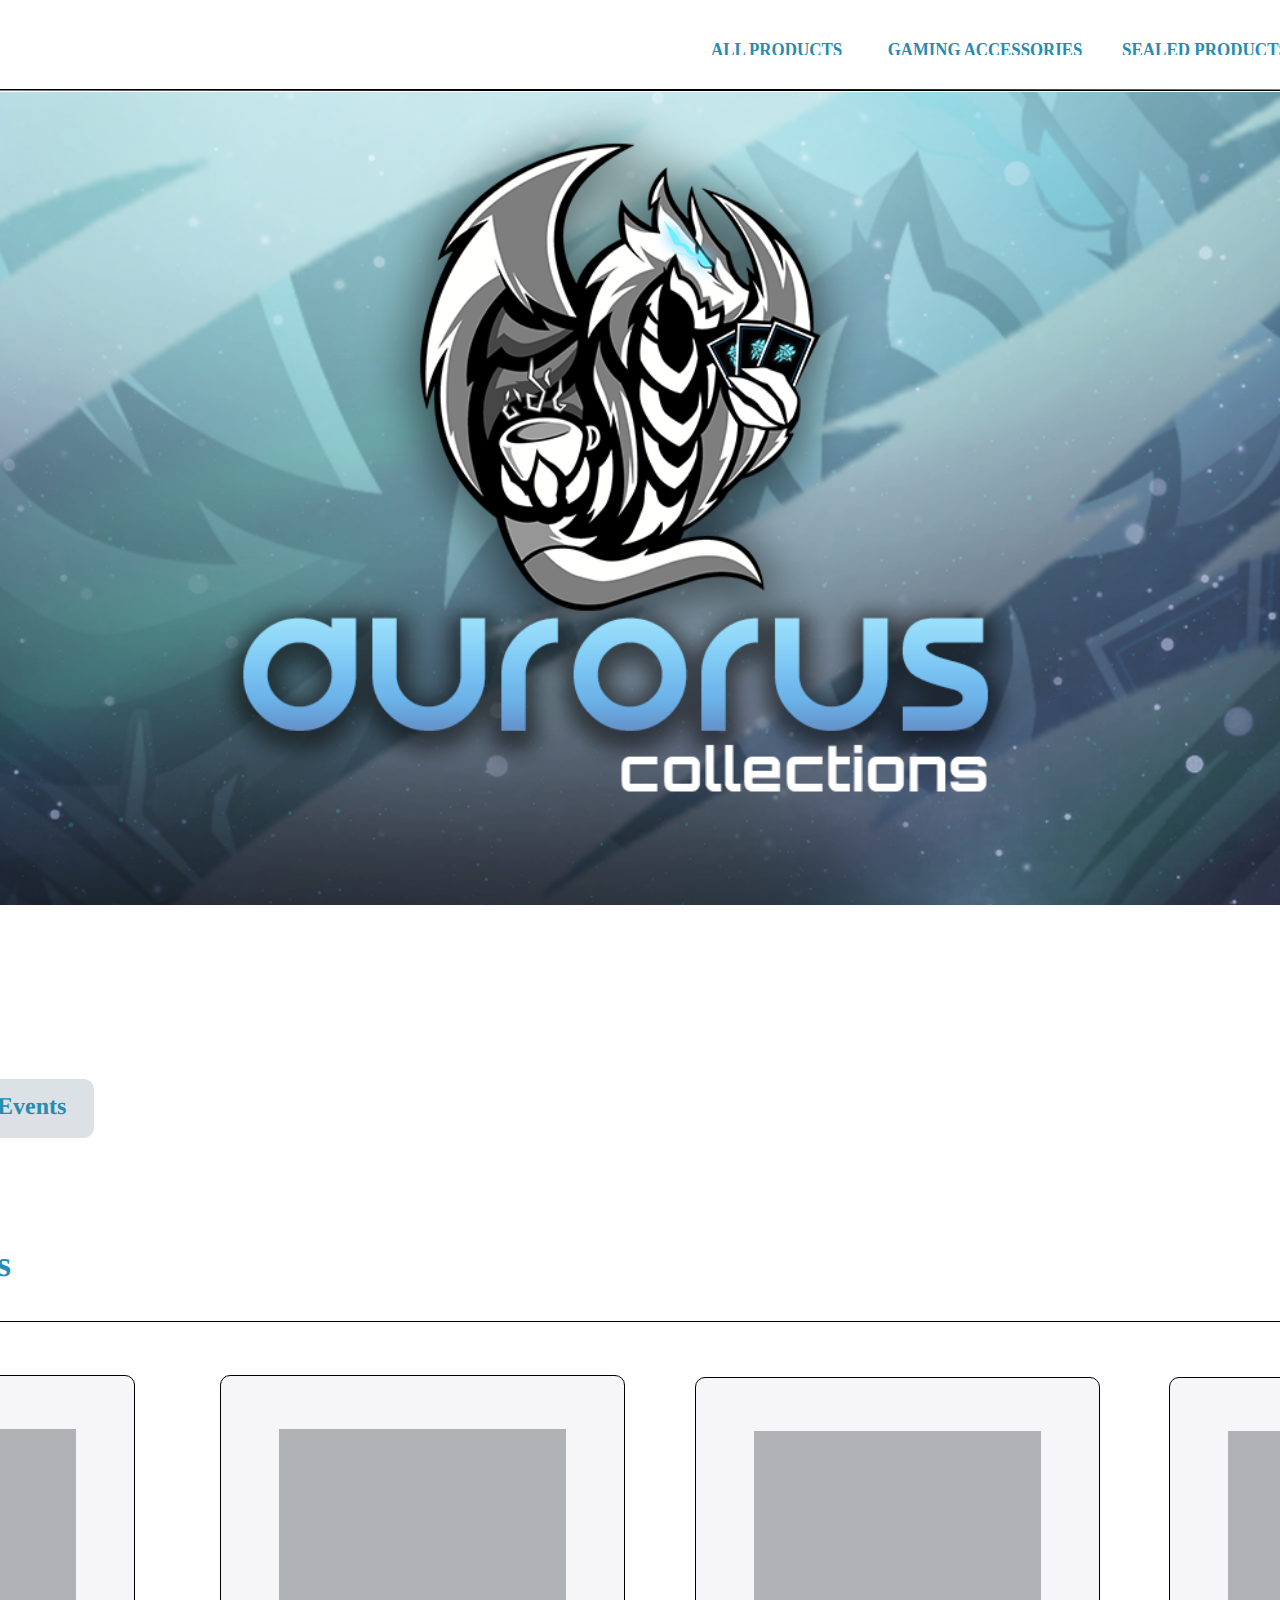
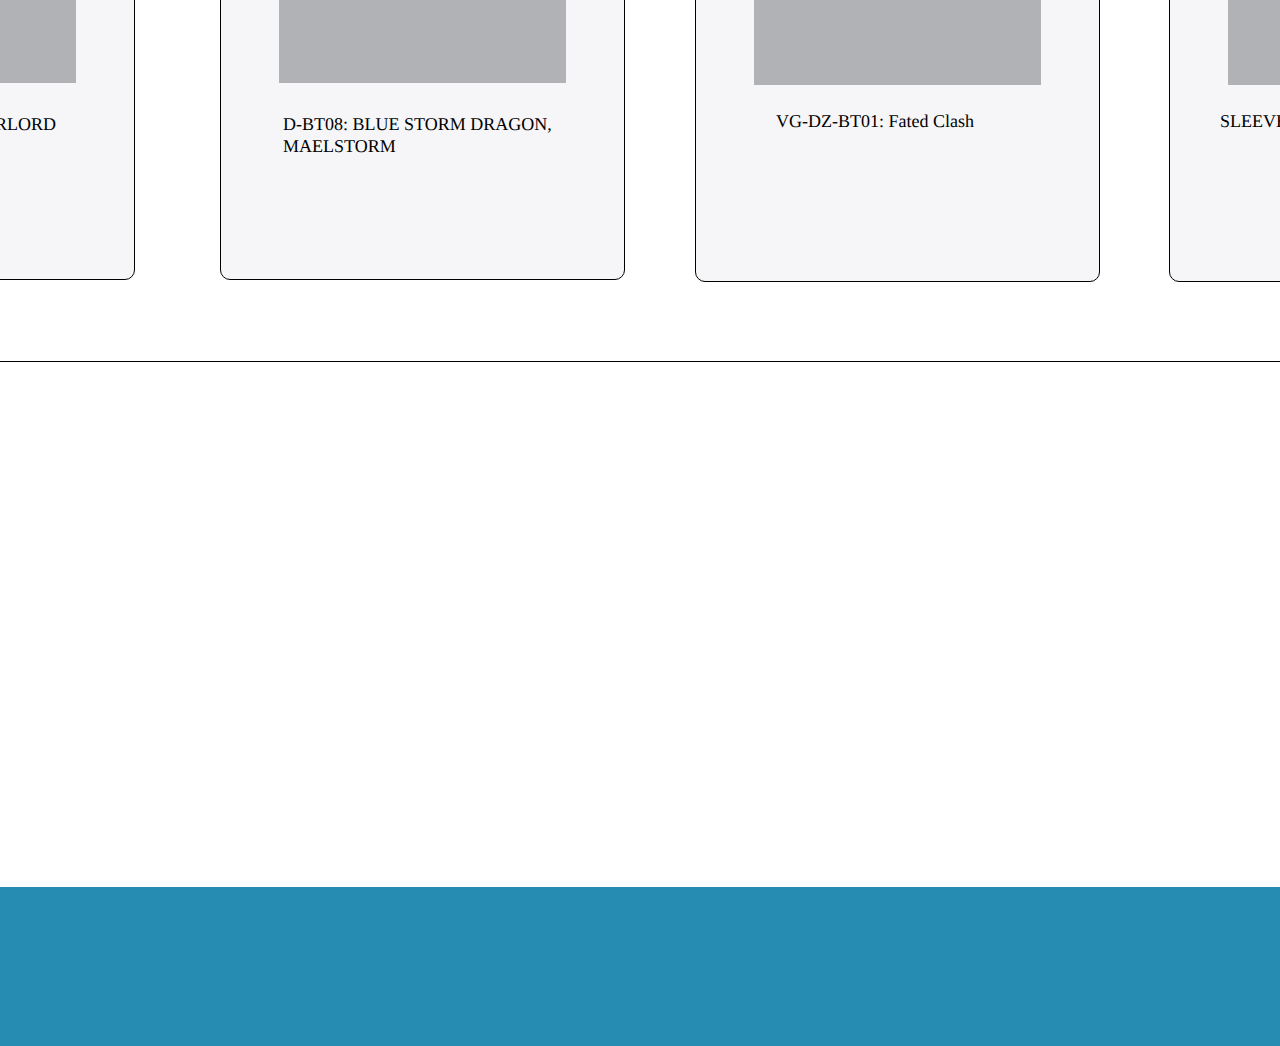
<file: aurTest/home-newdesignlatest.html>
<!DOCTYPE html>
<html>


<head>
<link rel="icon" type="image/png" href="images/extile.png">
<link rel="stylesheet" href="home-newdesignlatest.css">
<title>Aurorus Collections - </title>
</head>

<body>
<!-- frame: Homepage - New Design Latest -->
<div class="frame homepage-f5c487c15675">
  <!-- path: Path -->
  <div class="shape path path-f5c487c15676">
    <svg width="2144" xmlns="http://www.w3.org/2000/svg" height="2" id="screenshot-00cabb61-d80f-8082-8004-f5c487c15676" viewBox="-144 3275 2144 2" style="-webkit-print-color-adjust::exact" xmlns:xlink="http://www.w3.org/1999/xlink" fill="none" version="1.1">
      <g id="shape-00cabb61-d80f-8082-8004-f5c487c15676" data-testid="Path">
        <defs></defs>
        <g class="fills" id="fills-00cabb61-d80f-8082-8004-f5c487c15676">
          <path d="M2000.000,3277.000C754.361,3277.000,-102.201,3275.000,-144.000,3275.000M-144.000,3275.000"></path>
        </g>
        <g id="strokes-00cabb61-d80f-8082-8004-f5c487c15676" class="strokes">
          <g class="stroke-shape">
            <defs></defs>
            <path d="M2000.000,3277.000C754.361,3277.000,-102.201,3275.000,-144.000,3275.000M-144.000,3275.000" style="fill:none;fill-opacity:none;stroke-width:2;stroke:#000000;stroke-opacity:1"></path>
          </g>
        </g>
      </g>
    </svg>
  </div>
  <!-- text: ALL PRODUCTS-11 -->
  <div class="shape text all-produc-f5c487c15677">
    <svg width="143" xmlns="http://www.w3.org/2000/svg" height="17" id="screenshot-00cabb61-d80f-8082-8004-f5c487c15677" viewBox="993 3224 143 17" style="-webkit-print-color-adjust::exact" xmlns:xlink="http://www.w3.org/1999/xlink" fill="none" version="1.1">
      <style></style>
      <g id="shape-00cabb61-d80f-8082-8004-f5c487c15677" data-testid="ALL PRODUCTS-11" style="opacity:1">
        <defs></defs>
        <g transform="matrix(1.000000, 0.000000, 0.000000, 1.000000, 0.000000, 0.000000)" class="text-container" x="992.9999999999998" y="3224.000000000001" width="143.00000000000045" height="17" rx="0" ry="0">
          <defs>
            <pattern patternUnits="userSpaceOnUse" x="992.9999999999998" y="3224.000000000001" width="131.1750030517578" height="24" id="fill-0-render-1035-0">
              <g>
                <rect width="131.1750030517578" height="24" style="fill:#268cb2;fill-opacity:1"></rect>
              </g>
            </pattern>
          </defs>
          <g class="fills" id="fills-00cabb61-d80f-8082-8004-f5c487c15677"><text x="998.9124999046323" y="3246.399999976159" dominant-baseline="ideographic" textLength="131.1750030517578" lengthAdjust="spacingAndGlyphs" style="text-transform:none;font-family:KoHo;letter-spacing:normal;font-style:normal;font-weight:700;white-space:pre;font-size:18px;text-decoration:none solid rgb(38, 140, 178);direction:ltr;fill:#268cb2;fill-opacity:1">ALL PRODUCTS</text></g>
        </g>
      </g>
    </svg>
  </div>
  <!-- text: GAMING ACCESSORIES-11 -->
  <div class="shape text gaming-acc-f5c487c15678">
    <svg width="212" xmlns="http://www.w3.org/2000/svg" height="17" id="screenshot-00cabb61-d80f-8082-8004-f5c487c15678" viewBox="1167 3224 212 17" style="-webkit-print-color-adjust::exact" xmlns:xlink="http://www.w3.org/1999/xlink" fill="none" version="1.1">
      <style></style>
      <g id="shape-00cabb61-d80f-8082-8004-f5c487c15678" data-testid="GAMING ACCESSORIES-11" style="opacity:1">
        <defs></defs>
        <g transform="matrix(1.000000, 0.000000, 0.000000, 1.000000, 0.000000, 0.000000)" class="text-container" x="1167.0000000000002" y="3224.000000000001" width="211.99999999999977" height="17" rx="0" ry="0">
          <defs>
            <pattern patternUnits="userSpaceOnUse" x="1167.0000000000002" y="3224.000000000001" width="194.47500610351562" height="24" id="fill-0-render-1036-0">
              <g>
                <rect width="194.47500610351562" height="24" style="fill:#268cb2;fill-opacity:1"></rect>
              </g>
            </pattern>
          </defs>
          <g class="fills" id="fills-00cabb61-d80f-8082-8004-f5c487c15678"><text x="1175.7624998092654" y="3246.399999976159" dominant-baseline="ideographic" textLength="194.47500610351562" lengthAdjust="spacingAndGlyphs" style="text-transform:none;font-family:KoHo;letter-spacing:normal;font-style:normal;font-weight:700;white-space:pre;font-size:18px;text-decoration:none solid rgb(38, 140, 178);direction:ltr;fill:#268cb2;fill-opacity:1">GAMING ACCESSORIES</text></g>
        </g>
      </g>
    </svg>
  </div>
  <!-- text: SEALED PRODUCTS-12 -->
  <div class="shape text sealed-pro-f5c487c15679">
    <svg width="212" xmlns="http://www.w3.org/2000/svg" height="17" id="screenshot-00cabb61-d80f-8082-8004-f5c487c15679" viewBox="1387 3224 212 17" style="-webkit-print-color-adjust::exact" xmlns:xlink="http://www.w3.org/1999/xlink" fill="none" version="1.1">
      <style></style>
      <g id="shape-00cabb61-d80f-8082-8004-f5c487c15679" data-testid="SEALED PRODUCTS-12" style="opacity:1">
        <defs></defs>
        <g transform="matrix(1.000000, 0.000000, 0.000000, 1.000000, 0.000000, 0.000000)" class="text-container" x="1387.0000000000002" y="3224.000000000001" width="212.00000000000023" height="17" rx="0" ry="0">
          <defs>
            <pattern patternUnits="userSpaceOnUse" x="1387.0000000000002" y="3224.000000000001" width="165.96250915527344" height="24" id="fill-0-render-1037-0">
              <g>
                <rect width="165.96250915527344" height="24" style="fill:#268cb2;fill-opacity:1"></rect>
              </g>
            </pattern>
          </defs>
          <g class="fills" id="fills-00cabb61-d80f-8082-8004-f5c487c15679"><text x="1410.0125007629397" y="3246.399999976159" dominant-baseline="ideographic" textLength="165.96250915527344" lengthAdjust="spacingAndGlyphs" style="text-transform:none;font-family:KoHo;letter-spacing:normal;font-style:normal;font-weight:700;white-space:pre;font-size:18px;text-decoration:none solid rgb(38, 140, 178);direction:ltr;fill:#268cb2;fill-opacity:1">SEALED PRODUCTS</text></g>
        </g>
      </g>
    </svg>
  </div>
  <!-- text: EVENTS-25 -->
  <div class="shape text events25-f5c487c1567a">
    <svg width="212" xmlns="http://www.w3.org/2000/svg" height="17" id="screenshot-00cabb61-d80f-8082-8004-f5c487c1567a" viewBox="1551 3224 212 17" style="-webkit-print-color-adjust::exact" xmlns:xlink="http://www.w3.org/1999/xlink" fill="none" version="1.1">
      <style></style>
      <g id="shape-00cabb61-d80f-8082-8004-f5c487c1567a" data-testid="EVENTS-25" style="opacity:1">
        <defs></defs>
        <g transform="matrix(1.000000, 0.000000, 0.000000, 1.000000, 0.000000, 0.000000)" class="text-container" x="1551.0000000000005" y="3224.000000000001" width="211.99999999999932" height="17" rx="0" ry="0">
          <defs>
            <pattern patternUnits="userSpaceOnUse" x="1551.0000000000005" y="3224.000000000001" width="67.48750305175781" height="24" id="fill-0-render-1038-0">
              <g>
                <rect width="67.48750305175781" height="24" style="fill:#268cb2;fill-opacity:1"></rect>
              </g>
            </pattern>
          </defs>
          <g class="fills" id="fills-00cabb61-d80f-8082-8004-f5c487c1567a"><text x="1623.2500000000005" y="3246.399999976159" dominant-baseline="ideographic" textLength="67.48750305175781" lengthAdjust="spacingAndGlyphs" style="text-transform:none;font-family:KoHo;letter-spacing:normal;font-style:normal;font-weight:700;white-space:pre;font-size:18px;text-decoration:none solid rgb(38, 140, 178);direction:ltr;fill:#268cb2;fill-opacity:1">EVENTS</text></g>
        </g>
      </g>
    </svg>
  </div>
  <!-- text: SINGLES-12 -->
  <div class="shape text singles12-f5c487c1567b">
    <svg width="212" xmlns="http://www.w3.org/2000/svg" height="17" id="screenshot-00cabb61-d80f-8082-8004-f5c487c1567b" viewBox="1657 3224 212 17" style="-webkit-print-color-adjust::exact" xmlns:xlink="http://www.w3.org/1999/xlink" fill="none" version="1.1">
      <style></style>
      <g id="shape-00cabb61-d80f-8082-8004-f5c487c1567b" data-testid="SINGLES-12" style="opacity:1">
        <defs></defs>
        <g transform="matrix(1.000000, 0.000000, 0.000000, 1.000000, 0.000000, 0.000000)" class="text-container" x="1657.0000000000014" y="3224.000000000001" width="211.99999999999955" height="17" rx="0" ry="0">
          <defs>
            <pattern patternUnits="userSpaceOnUse" x="1657.0000000000014" y="3224.000000000001" width="73.77499389648438" height="24" id="fill-0-render-1039-0">
              <g>
                <rect width="73.77499389648438" height="24" style="fill:#268cb2;fill-opacity:1"></rect>
              </g>
            </pattern>
          </defs>
          <g class="fills" id="fills-00cabb61-d80f-8082-8004-f5c487c1567b"><text x="1726.1125030517592" y="3246.399999976159" dominant-baseline="ideographic" textLength="73.77499389648438" lengthAdjust="spacingAndGlyphs" style="text-transform:none;font-family:KoHo;letter-spacing:normal;font-style:normal;font-weight:700;white-space:pre;font-size:18px;text-decoration:none solid rgb(38, 140, 178);direction:ltr;fill:#268cb2;fill-opacity:1">SINGLES</text></g>
        </g>
      </g>
    </svg>
  </div>
  <!-- text: NEW TO THE SITE? REGISTER HERE!-1 -->
  <div class="shape text new-to-the-f5c487c1567c">
    <svg width="312" xmlns="http://www.w3.org/2000/svg" height="31" id="screenshot-00cabb61-d80f-8082-8004-f5c487c1567c" viewBox="-62 3218 312 31" style="-webkit-print-color-adjust::exact" xmlns:xlink="http://www.w3.org/1999/xlink" fill="none" version="1.1">
      <style></style>
      <g id="shape-00cabb61-d80f-8082-8004-f5c487c1567c" data-testid="NEW TO THE SITE? REGISTER HERE!-1" style="opacity:1">
        <defs></defs>
        <g transform="matrix(1.000000, 0.000000, 0.000000, 1.000000, 0.000000, 0.000000)" class="text-container" x="-62" y="3218" width="312.00000000000006" height="31" rx="0" ry="0">
          <defs>
            <pattern patternUnits="userSpaceOnUse" x="-62" y="3218" width="277.375" height="31.200000762939453" id="fill-0-render-1040-0">
              <g>
                <rect width="277.375" height="31.200000762939453" style="fill:#268cb2;fill-opacity:1"></rect>
              </g>
            </pattern>
          </defs>
          <g class="fills" id="fills-00cabb61-d80f-8082-8004-f5c487c1567c"><text x="-62" y="3247.6000007390976" dominant-baseline="ideographic" textLength="277.375" lengthAdjust="spacingAndGlyphs" style="text-transform:none;font-family:KoHo;letter-spacing:normal;font-style:normal;font-weight:700;white-space:pre;font-size:24px;text-decoration:none solid rgb(38, 140, 178);direction:ltr;fill:#268cb2;fill-opacity:1">AURORUS COLLECTIONS</text></g>
        </g>
      </g>
    </svg>
  </div>
  <!-- path: aurorus-fotor-bg-remover-2024091204911 -->
  <div class="shape path aurorusfo-f5c487c1567d">
    <svg width="109" xmlns="http://www.w3.org/2000/svg" height="109" id="screenshot-00cabb61-d80f-8082-8004-f5c487c1567d" viewBox="-160 3179 109 109" style="-webkit-print-color-adjust::exact" xmlns:xlink="http://www.w3.org/1999/xlink" fill="none" version="1.1">
      <g id="shape-00cabb61-d80f-8082-8004-f5c487c1567d" data-testid="aurorus-fotor-bg-remover-2024091204911">
        <defs>
          <pattern patternUnits="userSpaceOnUse" x="-160" y="3179" width="109.00000000000007" height="109" patternTransform="matrix(1.000000, 0.000000, 0.000000, 1.000000, 0.000000, 0.000000)" id="fill-0-render-1041">
            <g>
              <image id="fill-image-render-1041-0" href="[data-uri]" preserveAspectRatio="xMidYMid slice" width="109.00000000000007" height="109" opacity="1"></image>
            </g>
          </pattern>
        </defs>
        <g class="fills" id="fills-00cabb61-d80f-8082-8004-f5c487c1567d">
          <path d="M-160.000,3179.000L-51.000,3179.000L-51.000,3288.000L-160.000,3288.000L-160.000,3179.000Z" fill="url(#fill-0-render-1041)"></path>
        </g>
      </g>
    </svg>
  </div>
  <!-- frame: icon / shopping / shopping cart -->
  <div class="frame icon-sho-f5c487c1567e">
    <!-- group: icon / shopping / shopping-cart -->
    <div class="shape group icon-sho-f5c487c156a2">
      <svg width="40" xmlns="http://www.w3.org/2000/svg" height="34" id="screenshot-00cabb61-d80f-8082-8004-f5c487c156a2" viewBox="1892 3216 40 34" style="-webkit-print-color-adjust::exact" xmlns:xlink="http://www.w3.org/1999/xlink" fill="none" version="1.1">
        <g id="shape-00cabb61-d80f-8082-8004-f5c487c156a2" data-testid="icon / shopping / shopping-cart" style="fill:#000000" width="24" height="24" rx="0" ry="0">
          <defs></defs>
          <g id="shape-00cabb61-d80f-8082-8004-f5c487c156a3" data-testid="base-background" style="display:none">
            <defs></defs>
            <g class="fills" id="fills-00cabb61-d80f-8082-8004-f5c487c156a3">
              <rect rx="0" ry="0" x="1892" y="3216" transform="matrix(1.000000, 0.000000, 0.000000, 1.000000, 0.000000, 0.000000)" width="40.000000000000455" height="34" fill="none" style="fill:none"></rect>
            </g>
          </g>
          <g id="shape-00cabb61-d80f-8082-8004-f5c487c156a4" data-testid="svg-path">
            <defs></defs>
            <g class="fills" id="fills-00cabb61-d80f-8082-8004-f5c487c156a4">
              <path d="M1901.653,3218.833L1893.667,3218.833L1893.667,3221.667L1899.031,3221.667L1903.645,3239.627L1903.667,3239.627L1903.667,3240.083L1925.333,3240.083L1925.333,3239.732L1928.989,3226.046L1929.551,3224.500L1903.092,3224.500L1902.141,3220.800L1901.653,3218.833ZZM1925.312,3227.333L1903.820,3227.333L1906.368,3237.250L1922.663,3237.250L1925.312,3227.333ZZ" fill-rule="evenodd" clip-rule="evenodd" style="fill:#268cb2;fill-opacity:1"></path>
            </g>
          </g>
          <g id="shape-00cabb61-d80f-8082-8004-f5c487c156a5" data-testid="svg-path">
            <defs></defs>
            <g class="fills" id="fills-00cabb61-d80f-8082-8004-f5c487c156a5">
              <path d="M1908.667,3247.167C1910.508,3247.167,1912.000,3245.898,1912.000,3244.333C1912.000,3242.768,1910.508,3241.500,1908.667,3241.500C1906.826,3241.500,1905.333,3242.768,1905.333,3244.333C1905.333,3245.898,1906.826,3247.167,1908.667,3247.167ZZ" style="fill:#268cb2;fill-opacity:1"></path>
            </g>
          </g>
          <g id="shape-00cabb61-d80f-8082-8004-f5c487c156a6" data-testid="svg-path">
            <defs></defs>
            <g class="fills" id="fills-00cabb61-d80f-8082-8004-f5c487c156a6">
              <path d="M1923.667,3244.333C1923.667,3245.898,1922.174,3247.167,1920.333,3247.167C1918.492,3247.167,1917.000,3245.898,1917.000,3244.333C1917.000,3242.768,1918.492,3241.500,1920.333,3241.500C1922.174,3241.500,1923.667,3242.768,1923.667,3244.333ZZ" style="fill:#268cb2;fill-opacity:1"></path>
            </g>
          </g>
        </g>
      </svg>
    </div>
  </div>
  <!-- frame: icon / interface / profile -->
  <div class="frame icon-int-f5c487c1567f">
    <!-- group: icon / interface / profile -->
    <div class="shape group icon-int-f5c487c156a7">
      <svg width="30" xmlns="http://www.w3.org/2000/svg" height="31" id="screenshot-00cabb61-d80f-8082-8004-f5c487c156a7" viewBox="1951 3216 30 31" style="-webkit-print-color-adjust::exact" xmlns:xlink="http://www.w3.org/1999/xlink" fill="none" version="1.1">
        <g id="shape-00cabb61-d80f-8082-8004-f5c487c156a7" data-testid="icon / interface / profile" style="fill:#000000" rx="0" ry="0">
          <defs></defs>
          <g id="shape-00cabb61-d80f-8082-8004-f5c487c156a8" data-testid="base-background" style="display:none">
            <defs></defs>
            <g class="fills" id="fills-00cabb61-d80f-8082-8004-f5c487c156a8">
              <rect rx="0" ry="0" x="1951.0000000000005" y="3216" transform="matrix(1.000000, 0.000000, 0.000000, 1.000000, 0.000000, 0.000000)" width="30" height="31" fill="none" style="fill:none"></rect>
            </g>
          </g>
          <g id="shape-00cabb61-d80f-8082-8004-f5c487c156a9" data-testid="svg-path">
            <defs></defs>
            <g class="fills" id="fills-00cabb61-d80f-8082-8004-f5c487c156a9">
              <path d="M1971.000,3227.625C1971.000,3230.478,1968.761,3232.792,1966.000,3232.792C1963.239,3232.792,1961.000,3230.478,1961.000,3227.625C1961.000,3224.772,1963.239,3222.458,1966.000,3222.458C1968.761,3222.458,1971.000,3224.772,1971.000,3227.625ZZM1968.500,3227.625C1968.500,3229.052,1967.381,3230.208,1966.000,3230.208C1964.619,3230.208,1963.500,3229.052,1963.500,3227.625C1963.500,3226.198,1964.619,3225.042,1966.000,3225.042C1967.381,3225.042,1968.500,3226.198,1968.500,3227.625ZZ" fill-rule="evenodd" clip-rule="evenodd" style="fill:#268cb2;fill-opacity:1"></path>
            </g>
          </g>
          <g id="shape-00cabb61-d80f-8082-8004-f5c487c156aa" data-testid="svg-path">
            <defs></defs>
            <g class="fills" id="fills-00cabb61-d80f-8082-8004-f5c487c156aa">
              <path d="M1966.000,3217.292C1958.406,3217.292,1952.250,3223.653,1952.250,3231.500C1952.250,3239.347,1958.406,3245.708,1966.000,3245.708C1973.594,3245.708,1979.750,3239.347,1979.750,3231.500C1979.750,3223.653,1973.594,3217.292,1966.000,3217.292ZZM1954.750,3231.500C1954.750,3234.200,1955.641,3236.685,1957.135,3238.658C1959.191,3235.877,1962.433,3234.083,1966.081,3234.083C1969.681,3234.083,1972.887,3235.831,1974.946,3238.550C1976.391,3236.595,1977.250,3234.151,1977.250,3231.500C1977.250,3225.080,1972.213,3219.875,1966.000,3219.875C1959.787,3219.875,1954.750,3225.080,1954.750,3231.500ZZM1966.000,3243.125C1963.312,3243.125,1960.845,3242.151,1958.910,3240.526C1960.492,3238.192,1963.114,3236.667,1966.081,3236.667C1969.011,3236.667,1971.604,3238.155,1973.192,3240.439C1971.242,3242.116,1968.735,3243.125,1966.000,3243.125ZZ" fill-rule="evenodd" clip-rule="evenodd" style="fill:#268cb2;fill-opacity:1"></path>
            </g>
          </g>
        </g>
      </svg>
    </div>
  </div>
  <!-- rect: 454534451_7865708843558253_7251402503961841583_n -->
  <div class="shape rect c-454534451-f5c487c15680">
  </div>
  <!-- rect: Rectangle -->
  <div class="shape rect rectangle-f5c487c15681">
  </div>
  <!-- rect: Rectangle -->
  <div class="shape rect rectangle-f5c487c15682">
  </div>
  <!-- text: Latest -->
  <div class="shape text latest-f5c487c15683">
    <div class="text-node-html" id="html-text-node-00cabb61-d80f-8082-8004-f5c487c15683" data-x="-34" data-y="4280">
      <div class="root rich-text root-0" style="display:flex;white-space:break-spaces;align-items:flex-start" xmlns="http://www.w3.org/1999/xhtml">
        <div class="paragraph-set root-0-paragraph-set-0">
          <p class="paragraph root-0-paragraph-set-0-paragraph-0" dir="auto"><span class="text-node root-0-paragraph-set-0-paragraph-0-text-0" style="color:rgba(255, 255, 255, 1);text-transform:none;line-break:auto;overflow-wrap:initial;white-space:break-spaces;text-rendering:geometricPrecision;caret-color:rgba(255, 255, 255, 1);text-decoration:none;--font-id:gfont-inter;--fills:[[&quot;^ &quot;,&quot;~:fill-color&quot;,&quot;#ffffff&quot;,&quot;~:fill-opacity&quot;,1]];letter-spacing:0px;font-size:24px;font-family:&quot;Inter&quot;;font-style:normal;font-weight:600">Latest</span></p>
        </div>
      </div>
    </div>
  </div>
  <!-- text: Announcements -->
  <div class="shape text announceme-f5c487c15684">
    <div class="text-node-html" id="html-text-node-00cabb61-d80f-8082-8004-f5c487c15684" data-x="74" data-y="4279">
      <div class="root rich-text root-0" style="display:flex;white-space:break-spaces;align-items:flex-start" xmlns="http://www.w3.org/1999/xhtml">
        <div class="paragraph-set root-0-paragraph-set-0">
          <p class="paragraph root-0-paragraph-set-0-paragraph-0" dir="auto"><span class="text-node root-0-paragraph-set-0-paragraph-0-text-0" style="color:rgba(38, 140, 178, 1);text-transform:none;line-break:auto;overflow-wrap:initial;white-space:break-spaces;text-rendering:geometricPrecision;caret-color:rgba(38, 140, 178, 1);text-decoration:none;--font-id:gfont-inter;--fills:[[&quot;^ &quot;,&quot;~:fill-color&quot;,&quot;#268cb2&quot;,&quot;~:fill-opacity&quot;,1]];letter-spacing:0px;font-size:24px;font-family:&quot;Inter&quot;;font-style:normal;font-weight:600">Announcements</span></p>
        </div>
      </div>
    </div>
  </div>
  <!-- text: Events -->
  <div class="shape text events-f5c487c15685">
    <div class="text-node-html" id="html-text-node-00cabb61-d80f-8082-8004-f5c487c15685" data-x="285" data-y="4279">
      <div class="root rich-text root-0" style="display:flex;white-space:break-spaces;align-items:flex-start" xmlns="http://www.w3.org/1999/xhtml">
        <div class="paragraph-set root-0-paragraph-set-0">
          <p class="paragraph root-0-paragraph-set-0-paragraph-0" dir="auto"><span class="text-node root-0-paragraph-set-0-paragraph-0-text-0" style="color:rgba(38, 140, 178, 1);text-transform:none;line-break:auto;overflow-wrap:initial;white-space:break-spaces;text-rendering:geometricPrecision;caret-color:rgba(38, 140, 178, 1);text-decoration:none;--font-id:gfont-inter;--fills:[[&quot;^ &quot;,&quot;~:fill-color&quot;,&quot;#268cb2&quot;,&quot;~:fill-opacity&quot;,1]];letter-spacing:0px;font-size:24px;font-family:&quot;Inter&quot;;font-style:normal;font-weight:600">Events</span></p>
        </div>
      </div>
    </div>
  </div>
  <!-- rect: Rectangle -->
  <div class="shape rect rectangle-f5c487c15686">
  </div>
  <!-- rect: Rectangle -->
  <div class="shape rect rectangle-f5c487c15692">
  </div>
  <!-- text: Today's latest products
 -->
  <div class="shape text todays-la-f5c487c15693">
    <div class="text-node-html" id="html-text-node-00cabb61-d80f-8082-8004-f5c487c15693" data-x="-55" data-y="4429">
      <div class="root rich-text root-0" style="display:flex;white-space:break-spaces;align-items:flex-start" xmlns="http://www.w3.org/1999/xhtml">
        <div class="paragraph-set root-0-paragraph-set-0">
          <p class="paragraph root-0-paragraph-set-0-paragraph-0" dir="auto"><span class="text-node root-0-paragraph-set-0-paragraph-0-text-0" style="color:rgba(38, 140, 178, 1);text-transform:none;line-break:auto;overflow-wrap:initial;white-space:break-spaces;text-rendering:geometricPrecision;caret-color:rgba(38, 140, 178, 1);text-decoration:none;--font-id:gfont-inter;--fills:[[&quot;^ &quot;,&quot;~:fill-color&quot;,&quot;#268cb2&quot;,&quot;~:fill-opacity&quot;,1]];letter-spacing:0px;font-size:36px;font-family:&quot;Inter&quot;;font-style:normal;font-weight:700">Today&#x27;s latest products</span></p>
          <p class="paragraph root-0-paragraph-set-0-paragraph-1" dir="auto"><span class="text-node root-0-paragraph-set-0-paragraph-1-text-0" style="color:rgba(38, 140, 178, 1);text-transform:none;line-break:auto;overflow-wrap:initial;white-space:break-spaces;text-rendering:geometricPrecision;caret-color:rgba(38, 140, 178, 1);text-decoration:none;--font-id:gfont-inter;--fills:[[&quot;^ &quot;,&quot;~:fill-color&quot;,&quot;#268cb2&quot;,&quot;~:fill-opacity&quot;,1]];letter-spacing:0px;font-size:36px;font-family:&quot;Inter&quot;;font-style:normal;font-weight:700"> </span></p>
        </div>
      </div>
    </div>
  </div>
  <!-- text: ABOUT US -->
  <div class="shape text about-us-f5c487c15695">
    <div class="text-node-html" id="html-text-node-00cabb61-d80f-8082-8004-f5c487c15695" data-x="-127" data-y="5699">
      <div class="root rich-text root-0" style="display:flex;white-space:break-spaces;align-items:flex-start" xmlns="http://www.w3.org/1999/xhtml">
        <div class="paragraph-set root-0-paragraph-set-0">
          <p class="paragraph root-0-paragraph-set-0-paragraph-0" dir="auto"><span class="text-node root-0-paragraph-set-0-paragraph-0-text-0" style="color:rgba(255, 255, 255, 1);text-transform:none;line-break:auto;overflow-wrap:initial;white-space:pre;text-rendering:geometricPrecision;caret-color:rgba(255, 255, 255, 1);text-decoration:none;--font-id:gfont-inter;--fills:[[&quot;^ &quot;,&quot;~:fill-color&quot;,&quot;#ffffff&quot;,&quot;~:fill-opacity&quot;,1]];letter-spacing:0px;font-size:14px;font-family:&quot;Inter&quot;;font-style:normal;font-weight:700">ABOUT US</span></p>
        </div>
      </div>
    </div>
  </div>
  <!-- text: LOCATION -->
  <div class="shape text location-f5c487c15696">
    <div class="text-node-html" id="html-text-node-00cabb61-d80f-8082-8004-f5c487c15696" data-x="19" data-y="5698">
      <div class="root rich-text root-0" style="display:flex;white-space:break-spaces;align-items:flex-start" xmlns="http://www.w3.org/1999/xhtml">
        <div class="paragraph-set root-0-paragraph-set-0">
          <p class="paragraph root-0-paragraph-set-0-paragraph-0" dir="auto"><span class="text-node root-0-paragraph-set-0-paragraph-0-text-0" style="color:rgba(255, 255, 255, 1);text-transform:none;line-break:auto;overflow-wrap:initial;white-space:pre;text-rendering:geometricPrecision;caret-color:rgba(255, 255, 255, 1);text-decoration:none;--font-id:gfont-inter;--fills:[[&quot;^ &quot;,&quot;~:fill-color&quot;,&quot;#ffffff&quot;,&quot;~:fill-opacity&quot;,1]];letter-spacing:0px;font-size:14px;font-family:&quot;Inter&quot;;font-style:normal;font-weight:700">LOCATION</span></p>
        </div>
      </div>
    </div>
  </div>
  <!-- path: Path -->
  <div class="shape path path-f5c487c15697">
    <svg width="72" xmlns="http://www.w3.org/2000/svg" height="0.01" id="screenshot-00cabb61-d80f-8082-8004-f5c487c15697" viewBox="-127 5716 72 0.01" style="-webkit-print-color-adjust::exact" xmlns:xlink="http://www.w3.org/1999/xlink" fill="none" version="1.1">
      <g id="shape-00cabb61-d80f-8082-8004-f5c487c15697" data-testid="Path">
        <defs></defs>
        <g class="fills" id="fills-00cabb61-d80f-8082-8004-f5c487c15697">
          <path d="M-127.000,5716.000C-61.000,5716.000,-55.000,5716.000,-55.000,5716.000"></path>
        </g>
        <g id="strokes-00cabb61-d80f-8082-8004-f5c487c15697" class="strokes">
          <g class="stroke-shape">
            <defs></defs>
            <path d="M-127.000,5716.000C-61.000,5716.000,-55.000,5716.000,-55.000,5716.000" style="fill:none;fill-opacity:none;stroke-width:2;stroke:#ffffff;stroke-opacity:1"></path>
          </g>
        </g>
      </g>
    </svg>
  </div>
  <!-- text: TCG haven🃏!  -->
  <div class="shape text tcg-haven-f5c487c15698">
    <div class="text-node-html" id="html-text-node-00cabb61-d80f-8082-8004-f5c487c15698" data-x="-127" data-y="2715">
      <div class="root rich-text root-0" style="display:flex;white-space:break-spaces;align-items:flex-start" xmlns="http://www.w3.org/1999/xhtml">
        <div class="paragraph-set root-0-paragraph-set-0">
          <p class="paragraph root-0-paragraph-set-0-paragraph-0" dir="auto"><span class="text-node root-0-paragraph-set-0-paragraph-0-text-0" style="color:rgba(255, 255, 255, 1);text-transform:none;line-break:auto;overflow-wrap:initial;white-space:pre;text-rendering:geometricPrecision;caret-color:rgba(255, 255, 255, 1);text-decoration:none;--font-id:gfont-inter;--fills:[[&quot;^ &quot;,&quot;~:fill-color&quot;,&quot;#ffffff&quot;,&quot;~:fill-opacity&quot;,1]];letter-spacing:0px;font-size:11px;font-family:&quot;Inter&quot;;font-style:normal;font-weight:400">TCG haven🃏!</span></p>
        </div>
      </div>
    </div>
  </div>
  <!-- path: Path -->
  <div class="shape path path-f5c487c15699">
    <svg width="72" xmlns="http://www.w3.org/2000/svg" height="0.01" id="screenshot-00cabb61-d80f-8082-8004-f5c487c15699" viewBox="19 5715 72 0.01" style="-webkit-print-color-adjust::exact" xmlns:xlink="http://www.w3.org/1999/xlink" fill="none" version="1.1">
      <g id="shape-00cabb61-d80f-8082-8004-f5c487c15699" data-testid="Path">
        <defs></defs>
        <g class="fills" id="fills-00cabb61-d80f-8082-8004-f5c487c15699">
          <path d="M19.000,5715.000C85.000,5715.000,91.000,5715.000,91.000,5715.000"></path>
        </g>
        <g id="strokes-00cabb61-d80f-8082-8004-f5c487c15699" class="strokes">
          <g class="stroke-shape">
            <defs></defs>
            <path d="M19.000,5715.000C85.000,5715.000,91.000,5715.000,91.000,5715.000" style="fill:none;fill-opacity:none;stroke-width:2;stroke:#ffffff;stroke-opacity:1"></path>
          </g>
        </g>
      </g>
    </svg>
  </div>
  <!-- text: Find Vanguard, Pokémon, Digimon & more. Join our vibrant community for games & events.🎉 -->
  <div class="shape text find-vangu-f5c487c1569a">
    <div class="text-node-html" id="html-text-node-00cabb61-d80f-8082-8004-f5c487c1569a" data-x="-127" data-y="5738">
      <div class="root rich-text root-0" style="display:flex;white-space:break-spaces;align-items:flex-start" xmlns="http://www.w3.org/1999/xhtml">
        <div class="paragraph-set root-0-paragraph-set-0">
          <p class="paragraph root-0-paragraph-set-0-paragraph-0" dir="auto"><span class="text-node root-0-paragraph-set-0-paragraph-0-text-0" style="color:rgba(255, 255, 255, 1);text-transform:none;line-break:auto;overflow-wrap:initial;white-space:break-spaces;text-rendering:geometricPrecision;caret-color:rgba(255, 255, 255, 1);text-decoration:none;--font-id:gfont-inter;--fills:[[&quot;^ &quot;,&quot;~:fill-color&quot;,&quot;#ffffff&quot;,&quot;~:fill-opacity&quot;,1]];letter-spacing:0px;font-size:10px;font-family:&quot;Inter&quot;;font-style:normal;font-weight:400">Find Vanguard, Pokémon, Digimon &amp; more. Join our vibrant community for games &amp; events.🎉</span></p>
        </div>
      </div>
    </div>
  </div>
  <!-- frame: icon / design / mail -->
  <div class="frame icon-des-f5c487c1569b">
    <!-- group: icon / design / mail -->
    <div class="shape group icon-des-f5c487c156ab">
      <svg width="24" xmlns="http://www.w3.org/2000/svg" height="24" id="screenshot-00cabb61-d80f-8082-8004-f5c487c156ab" viewBox="20 5785 24 24" style="-webkit-print-color-adjust::exact" xmlns:xlink="http://www.w3.org/1999/xlink" fill="none" version="1.1">
        <g id="shape-00cabb61-d80f-8082-8004-f5c487c156ab" data-testid="icon / design / mail" style="fill:#000000" rx="0" ry="0">
          <defs></defs>
          <g id="shape-00cabb61-d80f-8082-8004-f5c487c156ac" data-testid="base-background" style="display:none">
            <defs></defs>
            <g class="fills" id="fills-00cabb61-d80f-8082-8004-f5c487c156ac">
              <rect rx="0" ry="0" x="20" y="5785" transform="matrix(1.000000, 0.000000, 0.000000, 1.000000, 0.000000, 0.000000)" width="24.000000000000398" height="24" fill="none" style="fill:none"></rect>
            </g>
          </g>
          <g id="shape-00cabb61-d80f-8082-8004-f5c487c156ad" data-testid="svg-path">
            <defs></defs>
            <g class="fills" id="fills-00cabb61-d80f-8082-8004-f5c487c156ad">
              <path d="M23.010,5790.838C23.010,5790.286,23.457,5789.838,24.010,5789.838L40.000,5789.838C40.552,5789.838,41.000,5790.286,41.000,5790.838L41.000,5802.162C41.000,5803.267,40.105,5804.162,39.000,5804.162L25.000,5804.162C23.895,5804.162,23.000,5803.267,23.000,5802.162L23.000,5791.162C23.000,5791.114,23.003,5791.068,23.010,5791.022L23.010,5790.838ZZM25.000,5793.062L25.000,5802.162L39.000,5802.162L39.000,5793.062L34.121,5797.940C32.950,5799.112,31.050,5799.112,29.879,5797.940L25.000,5793.062ZZM26.572,5791.806L37.428,5791.806L32.707,5796.526C32.317,5796.917,31.684,5796.917,31.293,5796.526L26.572,5791.806ZZ" fill-rule="evenodd" clip-rule="evenodd" style="fill:#ffffff;fill-opacity:1"></path>
            </g>
          </g>
        </g>
      </svg>
    </div>
  </div>
  <!-- frame: icon / alert / phone -->
  <div class="frame icon-ale-f5c487c1569c">
    <!-- group: phone -->
    <div class="shape group phone-f5c487c156ae">
      <svg width="23" xmlns="http://www.w3.org/2000/svg" height="24" id="screenshot-00cabb61-d80f-8082-8004-f5c487c156ae" viewBox="19 5755 23 24" style="-webkit-print-color-adjust::exact" xmlns:xlink="http://www.w3.org/1999/xlink" fill="none" version="1.1">
        <g id="shape-00cabb61-d80f-8082-8004-f5c487c156ae" data-testid="phone" style="fill:#000000" rx="0" ry="0">
          <defs></defs>
          <g id="shape-00cabb61-d80f-8082-8004-f5c487c156af" data-testid="base-background" style="display:none">
            <defs></defs>
            <g class="fills" id="fills-00cabb61-d80f-8082-8004-f5c487c156af">
              <rect rx="0" ry="0" x="19" y="5755" transform="matrix(1.000000, 0.000000, 0.000000, 1.000000, 0.000000, 0.000000)" width="23" height="24" style="fill:#ffffff;fill-opacity:1"></rect>
            </g>
          </g>
          <g id="shape-00cabb61-d80f-8082-8004-f5c487c156b0" data-testid="svg-path">
            <defs></defs>
            <g class="fills" id="fills-00cabb61-d80f-8082-8004-f5c487c156b0">
              <path d="M40.083,5767.000C40.083,5765.687,39.835,5764.386,39.354,5763.173C38.872,5761.960,38.166,5760.857,37.276,5759.929C36.387,5759.000,35.330,5758.264,34.167,5757.761C33.005,5757.259,31.758,5757.000,30.500,5757.000L30.500,5759.000C31.507,5759.000,32.504,5759.207,33.434,5759.609C34.364,5760.011,35.209,5760.600,35.921,5761.343C36.633,5762.086,37.198,5762.968,37.583,5763.938C37.968,5764.909,38.167,5765.949,38.167,5767.000L40.083,5767.000ZZ" style="fill:#ffffff;fill-opacity:1"></path>
            </g>
          </g>
          <g id="shape-00cabb61-d80f-8082-8004-f5c487c156b1" data-testid="svg-path">
            <defs></defs>
            <g class="fills" id="fills-00cabb61-d80f-8082-8004-f5c487c156b1">
              <path d="M20.917,5765.000L20.917,5760.000C20.917,5759.448,21.346,5759.000,21.875,5759.000L26.667,5759.000C27.196,5759.000,27.625,5759.448,27.625,5760.000L27.625,5764.000C27.625,5764.552,27.196,5765.000,26.667,5765.000L24.750,5765.000C24.750,5769.418,28.182,5773.000,32.417,5773.000L32.417,5771.000C32.417,5770.448,32.846,5770.000,33.375,5770.000L37.208,5770.000C37.738,5770.000,38.167,5770.448,38.167,5771.000L38.167,5776.000C38.167,5776.552,37.738,5777.000,37.208,5777.000L32.417,5777.000C26.065,5777.000,20.917,5771.627,20.917,5765.000ZZ" style="fill:#ffffff;fill-opacity:1"></path>
            </g>
          </g>
          <g id="shape-00cabb61-d80f-8082-8004-f5c487c156b2" data-testid="svg-path">
            <defs></defs>
            <g class="fills" id="fills-00cabb61-d80f-8082-8004-f5c487c156b2">
              <path d="M35.812,5764.704C36.101,5765.432,36.250,5766.212,36.250,5767.000L34.525,5767.000C34.525,5766.449,34.421,5765.902,34.219,5765.393C34.016,5764.883,33.720,5764.420,33.346,5764.030C32.972,5763.640,32.529,5763.331,32.040,5763.120C31.552,5762.909,31.029,5762.800,30.500,5762.800L30.500,5761.000C31.255,5761.000,32.003,5761.155,32.700,5761.457C33.398,5761.758,34.032,5762.200,34.566,5762.757C35.100,5763.314,35.523,5763.976,35.812,5764.704ZZ" style="fill:#ffffff;fill-opacity:1"></path>
            </g>
          </g>
        </g>
      </svg>
    </div>
  </div>
  <!-- text: B2 L3A Commonwealth Ave., 
Quezon City, Philippines -->
  <div class="shape text b2-l3-a-com-f5c487c1569d">
    <div class="text-node-html" id="html-text-node-00cabb61-d80f-8082-8004-f5c487c1569d" data-x="48" data-y="5723">
      <div class="root rich-text root-0" style="display:flex;white-space:break-spaces;align-items:flex-start" xmlns="http://www.w3.org/1999/xhtml">
        <div class="paragraph-set root-0-paragraph-set-0">
          <p class="paragraph root-0-paragraph-set-0-paragraph-0" dir="auto"><span class="text-node root-0-paragraph-set-0-paragraph-0-text-0" style="color:rgba(255, 255, 255, 1);text-transform:none;line-break:auto;overflow-wrap:initial;white-space:pre;text-rendering:geometricPrecision;caret-color:rgba(255, 255, 255, 1);text-decoration:none;--font-id:gfont-inter;--fills:[[&quot;^ &quot;,&quot;~:fill-color&quot;,&quot;#ffffff&quot;,&quot;~:fill-opacity&quot;,1]];letter-spacing:0px;font-size:10px;font-family:&quot;Inter&quot;;font-style:normal;font-weight:400">B2 L3A Commonwealth Ave.,</span></p>
          <p class="paragraph root-0-paragraph-set-0-paragraph-1" dir="auto"><span class="text-node root-0-paragraph-set-0-paragraph-1-text-0" style="color:rgba(255, 255, 255, 1);text-transform:none;line-break:auto;overflow-wrap:initial;white-space:pre;text-rendering:geometricPrecision;caret-color:rgba(255, 255, 255, 1);text-decoration:none;--font-id:gfont-inter;--fills:[[&quot;^ &quot;,&quot;~:fill-color&quot;,&quot;#ffffff&quot;,&quot;~:fill-opacity&quot;,1]];letter-spacing:0px;font-size:10px;font-family:&quot;Inter&quot;;font-style:normal;font-weight:400">Quezon City, Philippines</span></p>
        </div>
      </div>
    </div>
  </div>
  <!-- text: B2 L3A Commonwealth Ave., 
Quezon City, Philippines -->
  <div class="shape text b2-l3-a-com-f5c487c1569e">
    <div class="text-node-html" id="html-text-node-00cabb61-d80f-8082-8004-f5c487c1569e" data-x="50" data-y="5761">
      <div class="root rich-text root-0" style="display:flex;white-space:break-spaces;align-items:flex-start" xmlns="http://www.w3.org/1999/xhtml">
        <div class="paragraph-set root-0-paragraph-set-0">
          <p class="paragraph root-0-paragraph-set-0-paragraph-0" dir="auto"><span class="text-node root-0-paragraph-set-0-paragraph-0-text-0" style="color:rgba(255, 255, 255, 1);text-transform:none;line-break:auto;overflow-wrap:initial;white-space:pre;text-rendering:geometricPrecision;caret-color:rgba(255, 255, 255, 1);text-decoration:none;--font-id:gfont-inter;--fills:[[&quot;^ &quot;,&quot;~:fill-color&quot;,&quot;#ffffff&quot;,&quot;~:fill-opacity&quot;,1]];letter-spacing:0px;font-size:10px;font-family:&quot;Inter&quot;;font-style:normal;font-weight:400">0967 210 9361</span></p>
        </div>
      </div>
    </div>
  </div>
  <!-- text: B2 L3A Commonwealth Ave., 
Quezon City, Philippines -->
  <div class="shape text b2-l3-a-com-f5c487c1569f">
    <div class="text-node-html" id="html-text-node-00cabb61-d80f-8082-8004-f5c487c1569f" data-x="48" data-y="5791">
      <div class="root rich-text root-0" style="display:flex;white-space:break-spaces;align-items:flex-start" xmlns="http://www.w3.org/1999/xhtml">
        <div class="paragraph-set root-0-paragraph-set-0">
          <p class="paragraph root-0-paragraph-set-0-paragraph-0" dir="auto"><span class="text-node root-0-paragraph-set-0-paragraph-0-text-0" style="color:rgba(255, 255, 255, 1);text-transform:none;line-break:auto;overflow-wrap:initial;white-space:pre;text-rendering:geometricPrecision;caret-color:rgba(255, 255, 255, 1);text-decoration:none;--font-id:gfont-inter;--fills:[[&quot;^ &quot;,&quot;~:fill-color&quot;,&quot;#ffffff&quot;,&quot;~:fill-opacity&quot;,1]];letter-spacing:0px;font-size:10px;font-family:&quot;Inter&quot;;font-style:normal;font-weight:400">info@aurorus.org</span></p>
        </div>
      </div>
    </div>
  </div>
  <!-- group: location-pin-alt-1-svgrepo-com -->
  <div class="shape group locationp-f5c487c156a0">
    <svg width="24" xmlns="http://www.w3.org/2000/svg" height="24" id="screenshot-00cabb61-d80f-8082-8004-f5c487c156a0" viewBox="18 5723 24 24" style="-webkit-print-color-adjust::exact" xmlns:xlink="http://www.w3.org/1999/xlink" fill="none" version="1.1">
      <g id="shape-00cabb61-d80f-8082-8004-f5c487c156a0" data-testid="location-pin-alt-1-svgrepo-com" style="fill:#000000" width="800" height="800" rx="0" ry="0">
        <defs></defs>
        <g id="shape-00cabb61-d80f-8082-8004-f5c487c156b3" data-testid="base-background" style="display:none">
          <defs></defs>
          <g class="fills" id="fills-00cabb61-d80f-8082-8004-f5c487c156b3">
            <rect rx="0" ry="0" x="18" y="5723" transform="matrix(1.000000, 0.000000, 0.000000, 1.000000, 0.000000, 0.000000)" width="24" height="24" fill="none" style="fill:none"></rect>
          </g>
        </g>
        <g id="shape-00cabb61-d80f-8082-8004-f5c487c156b4" data-testid="svg-path">
          <defs></defs>
          <g class="fills" id="fills-00cabb61-d80f-8082-8004-f5c487c156b4">
            <path d="M30.000,5744.000C33.500,5740.400,37.000,5737.176,37.000,5733.200C37.000,5729.224,33.866,5726.000,30.000,5726.000C26.134,5726.000,23.000,5729.224,23.000,5733.200C23.000,5737.176,26.500,5740.400,30.000,5744.000ZZ" fill="none" stroke-linejoin="round" style="fill:none"></path>
          </g>
          <g fill="none" stroke-linejoin="round" id="strokes-00cabb61-d80f-8082-8004-f5c487c156b4" class="strokes">
            <g class="stroke-shape">
              <defs></defs>
              <path d="M30.000,5744.000C33.500,5740.400,37.000,5737.176,37.000,5733.200C37.000,5729.224,33.866,5726.000,30.000,5726.000C26.134,5726.000,23.000,5729.224,23.000,5733.200C23.000,5737.176,26.500,5740.400,30.000,5744.000ZZ" style="fill:none;fill-opacity:none;stroke-width:2;stroke:#ffffff;stroke-opacity:1"></path>
            </g>
          </g>
        </g>
        <g id="shape-00cabb61-d80f-8082-8004-f5c487c156b5" data-testid="svg-path">
          <defs></defs>
          <g class="fills" id="fills-00cabb61-d80f-8082-8004-f5c487c156b5">
            <path d="M30.000,5735.000C31.105,5735.000,32.000,5734.105,32.000,5733.000C32.000,5731.895,31.105,5731.000,30.000,5731.000C28.895,5731.000,28.000,5731.895,28.000,5733.000C28.000,5734.105,28.895,5735.000,30.000,5735.000ZZ" fill="none" stroke-linejoin="round" style="fill:none"></path>
          </g>
          <g fill="none" stroke-linejoin="round" id="strokes-00cabb61-d80f-8082-8004-f5c487c156b5" class="strokes">
            <g class="stroke-shape">
              <defs></defs>
              <path d="M30.000,5735.000C31.105,5735.000,32.000,5734.105,32.000,5733.000C32.000,5731.895,31.105,5731.000,30.000,5731.000C28.895,5731.000,28.000,5731.895,28.000,5733.000C28.000,5734.105,28.895,5735.000,30.000,5735.000ZZ" style="fill:none;fill-opacity:none;stroke-width:2;stroke:#ffffff;stroke-opacity:1"></path>
            </g>
          </g>
        </g>
      </g>
    </svg>
  </div>
  <!-- text: © 2024 Aurorus Collections. All rights reserved. -->
  <div class="shape text 2024-aur-f5c487c156a1">
    <div class="text-node-html" id="html-text-node-00cabb61-d80f-8082-8004-f5c487c156a1" data-x="1669" data-y="5744">
      <div class="root rich-text root-0" style="display:flex;white-space:break-spaces;align-items:flex-start" xmlns="http://www.w3.org/1999/xhtml">
        <div class="paragraph-set root-0-paragraph-set-0">
          <p class="paragraph root-0-paragraph-set-0-paragraph-0" dir="auto"><span class="text-node root-0-paragraph-set-0-paragraph-0-text-0" style="color:rgba(255, 255, 255, 1);text-transform:none;line-break:auto;overflow-wrap:initial;white-space:pre;text-rendering:geometricPrecision;caret-color:rgba(255, 255, 255, 1);text-decoration:none;--font-id:gfont-inter;--fills:[[&quot;^ &quot;,&quot;~:fill-color&quot;,&quot;#ffffff&quot;,&quot;~:fill-opacity&quot;,1]];letter-spacing:0px;font-size:14px;font-family:&quot;Inter&quot;;font-style:normal;font-weight:400">© 2024 Aurorus Collections. All rights reserved.</span></p>
        </div>
      </div>
    </div>
  </div>
  <!-- rect: Rectangle -->
  <div class="shape rect rectangle-f5c67a131c79">
  </div>
  <!-- rect: Rectangle -->
  <div class="shape rect rectangle-f5c7e9db3414">
  </div>
  <!-- rect: Rectangle -->
  <div class="shape rect rectangle-f5c7f46e9edd">
  </div>
  <!-- rect: Rectangle -->
  <div class="shape rect rectangle-f5c81c6abb5c">
  </div>
  <!-- text: D-BT05: DRAGONIC OVERLORD THE END -->
  <div class="shape text dbt05-dr-f5c6bc9200b9">
    <div class="text-node-html" id="html-text-node-00cabb61-d80f-8082-8004-f5c6bc9200b9" data-x="77" data-y="4900">
      <div class="root rich-text root-0" style="display:flex;white-space:break-spaces;align-items:flex-start" xmlns="http://www.w3.org/1999/xhtml">
        <div class="paragraph-set root-0-paragraph-set-0">
          <p class="paragraph root-0-paragraph-set-0-paragraph-0" dir="auto"><span class="text-node root-0-paragraph-set-0-paragraph-0-text-0" style="color:rgba(0, 0, 0, 1);text-transform:none;line-break:auto;overflow-wrap:initial;white-space:break-spaces;text-rendering:geometricPrecision;caret-color:rgba(0, 0, 0, 1);text-decoration:none;--font-id:gfont-inter;--fills:[[&quot;^ &quot;,&quot;~:fill-color&quot;,&quot;#000000&quot;,&quot;~:fill-opacity&quot;,1]];letter-spacing:0px;font-size:18px;font-family:&quot;Inter&quot;;font-style:normal;font-weight:500">D-BT05: DRAGONIC OVERLORD THE END</span></p>
        </div>
      </div>
    </div>
  </div>
  <!-- text: D-BT08: BLUE STORM DRAGON, 
MAELSTORM -->
  <div class="shape text dbt08-bl-f5c7e9db3416">
    <div class="text-node-html" id="html-text-node-00cabb61-d80f-8082-8004-f5c7e9db3416" data-x="571" data-y="4900">
      <div class="root rich-text root-0" style="display:flex;white-space:break-spaces;align-items:flex-start" xmlns="http://www.w3.org/1999/xhtml">
        <div class="paragraph-set root-0-paragraph-set-0">
          <p class="paragraph root-0-paragraph-set-0-paragraph-0" dir="auto"><span class="text-node root-0-paragraph-set-0-paragraph-0-text-0" style="color:rgba(0, 0, 0, 1);text-transform:none;line-break:auto;overflow-wrap:initial;white-space:pre;text-rendering:geometricPrecision;caret-color:rgba(0, 0, 0, 1);text-decoration:none;--font-id:gfont-inter;--fills:[[&quot;^ &quot;,&quot;~:fill-color&quot;,&quot;#000000&quot;,&quot;~:fill-opacity&quot;,1]];letter-spacing:0px;font-size:18px;font-family:&quot;Inter&quot;;font-style:normal;font-weight:500">D-BT08: BLUE STORM DRAGON, </span></p>
          <p class="paragraph root-0-paragraph-set-0-paragraph-1" dir="auto"><span class="text-node root-0-paragraph-set-0-paragraph-1-text-0" style="color:rgba(0, 0, 0, 1);text-transform:none;line-break:auto;overflow-wrap:initial;white-space:pre;text-rendering:geometricPrecision;caret-color:rgba(0, 0, 0, 1);text-decoration:none;--font-id:gfont-inter;--fills:[[&quot;^ &quot;,&quot;~:fill-color&quot;,&quot;#000000&quot;,&quot;~:fill-opacity&quot;,1]];letter-spacing:0px;font-size:18px;font-family:&quot;Inter&quot;;font-style:normal;font-weight:500">MAELSTORM</span></p>
        </div>
      </div>
    </div>
  </div>
  <!-- text: VG-DZ-BT01: Fated Clash -->
  <div class="shape text vgdzbt01-f5c7f46e9edf">
    <div class="text-node-html" id="html-text-node-00cabb61-d80f-8082-8004-f5c7f46e9edf" data-x="1064" data-y="4897">
      <div class="root rich-text root-0" style="display:flex;white-space:break-spaces;align-items:flex-start" xmlns="http://www.w3.org/1999/xhtml">
        <div class="paragraph-set root-0-paragraph-set-0">
          <p class="paragraph root-0-paragraph-set-0-paragraph-0" dir="auto"><span class="text-node root-0-paragraph-set-0-paragraph-0-text-0" style="color:rgba(0, 0, 0, 1);text-transform:none;line-break:auto;overflow-wrap:initial;white-space:pre;text-rendering:geometricPrecision;caret-color:rgba(0, 0, 0, 1);text-decoration:none;--font-id:gfont-inter;--fills:[[&quot;^ &quot;,&quot;~:fill-color&quot;,&quot;#000000&quot;,&quot;~:fill-opacity&quot;,1]];letter-spacing:0px;font-size:18px;font-family:&quot;Inter&quot;;font-style:normal;font-weight:500">VG-DZ-BT01: Fated Clash</span></p>
        </div>
      </div>
    </div>
  </div>
  <!-- text: SLEEVE COLLECTION MINI VOL.513 -->
  <div class="shape text sleeve-col-f5c81c6abb5d">
    <div class="text-node-html" id="html-text-node-00cabb61-d80f-8082-8004-f5c81c6abb5d" data-x="1508" data-y="4897">
      <div class="root rich-text root-0" style="display:flex;white-space:break-spaces;align-items:flex-start" xmlns="http://www.w3.org/1999/xhtml">
        <div class="paragraph-set root-0-paragraph-set-0">
          <p class="paragraph root-0-paragraph-set-0-paragraph-0" dir="auto"><span class="text-node root-0-paragraph-set-0-paragraph-0-text-0" style="color:rgba(0, 0, 0, 1);text-transform:none;line-break:auto;overflow-wrap:initial;white-space:pre;text-rendering:geometricPrecision;caret-color:rgba(0, 0, 0, 1);text-decoration:none;--font-id:gfont-inter;--fills:[[&quot;^ &quot;,&quot;~:fill-color&quot;,&quot;#000000&quot;,&quot;~:fill-opacity&quot;,1]];letter-spacing:0px;font-size:18px;font-family:&quot;Inter&quot;;font-style:normal;font-weight:500">SLEEVE COLLECTION MINI VOL.513</span></p>
        </div>
      </div>
    </div>
  </div>
  <!-- text: ₱ 500.00 -->
  <div class="shape text 50000-f5c731295fca">
    <div class="text-node-html" id="html-text-node-00cabb61-d80f-8082-8004-f5c731295fca" data-x="79" data-y="4969">
      <div class="root rich-text root-0" style="display:flex;white-space:break-spaces;align-items:flex-start" xmlns="http://www.w3.org/1999/xhtml">
        <div class="paragraph-set root-0-paragraph-set-0">
          <p class="paragraph root-0-paragraph-set-0-paragraph-0" dir="auto"><span class="text-node root-0-paragraph-set-0-paragraph-0-text-0" style="color:rgba(38, 140, 178, 1);text-transform:none;line-break:auto;overflow-wrap:initial;white-space:break-spaces;text-rendering:geometricPrecision;caret-color:rgba(38, 140, 178, 1);text-decoration:none;--font-id:gfont-inter;--fills:[[&quot;^ &quot;,&quot;~:fill-color&quot;,&quot;#268cb2&quot;,&quot;~:fill-opacity&quot;,1]];letter-spacing:0px;font-size:24px;font-family:&quot;Inter&quot;;font-style:normal;font-weight:500">₱ 500.00</span></p>
        </div>
      </div>
    </div>
  </div>
  <!-- rect: Rectangle -->
  <div class="shape rect rectangle-f5c6d9e3e6c5">
  </div>
  <!-- text: ₱ 300.00 -->
  <div class="shape text 30000-f5c7e9db3415">
    <div class="text-node-html" id="html-text-node-00cabb61-d80f-8082-8004-f5c7e9db3415" data-x="571" data-y="4969">
      <div class="root rich-text root-0" style="display:flex;white-space:break-spaces;align-items:flex-start" xmlns="http://www.w3.org/1999/xhtml">
        <div class="paragraph-set root-0-paragraph-set-0">
          <p class="paragraph root-0-paragraph-set-0-paragraph-0" dir="auto"><span class="text-node root-0-paragraph-set-0-paragraph-0-text-0" style="color:rgba(38, 140, 178, 1);text-transform:none;line-break:auto;overflow-wrap:initial;white-space:break-spaces;text-rendering:geometricPrecision;caret-color:rgba(38, 140, 178, 1);text-decoration:none;--font-id:gfont-inter;--fills:[[&quot;^ &quot;,&quot;~:fill-color&quot;,&quot;#268cb2&quot;,&quot;~:fill-opacity&quot;,1]];letter-spacing:0px;font-size:24px;font-family:&quot;Inter&quot;;font-style:normal;font-weight:500">₱ 300.00</span></p>
        </div>
      </div>
    </div>
  </div>
  <!-- rect: Rectangle -->
  <div class="shape rect rectangle-f5c7e9db3417">
  </div>
  <!-- text: ₱ 2800.00 -->
  <div class="shape text 280000-f5c7f46e9edc">
    <div class="text-node-html" id="html-text-node-00cabb61-d80f-8082-8004-f5c7f46e9edc" data-x="1042" data-y="4965">
      <div class="root rich-text root-0" style="display:flex;white-space:break-spaces;align-items:flex-start" xmlns="http://www.w3.org/1999/xhtml">
        <div class="paragraph-set root-0-paragraph-set-0">
          <p class="paragraph root-0-paragraph-set-0-paragraph-0" dir="auto"><span class="text-node root-0-paragraph-set-0-paragraph-0-text-0" style="color:rgba(38, 140, 178, 1);text-transform:none;line-break:auto;overflow-wrap:initial;white-space:break-spaces;text-rendering:geometricPrecision;caret-color:rgba(38, 140, 178, 1);text-decoration:none;--font-id:gfont-inter;--fills:[[&quot;^ &quot;,&quot;~:fill-color&quot;,&quot;#268cb2&quot;,&quot;~:fill-opacity&quot;,1]];letter-spacing:0px;font-size:24px;font-family:&quot;Inter&quot;;font-style:normal;font-weight:500">₱ 2800.00</span></p>
        </div>
      </div>
    </div>
  </div>
  <!-- rect: Rectangle -->
  <div class="shape rect rectangle-f5c7f46e9ede">
  </div>
  <!-- text: ₱ 700.00 -->
  <div class="shape text 70000-f5c81c6abb5b">
    <div class="text-node-html" id="html-text-node-00cabb61-d80f-8082-8004-f5c81c6abb5b" data-x="1516" data-y="4965">
      <div class="root rich-text root-0" style="display:flex;white-space:break-spaces;align-items:flex-start" xmlns="http://www.w3.org/1999/xhtml">
        <div class="paragraph-set root-0-paragraph-set-0">
          <p class="paragraph root-0-paragraph-set-0-paragraph-0" dir="auto"><span class="text-node root-0-paragraph-set-0-paragraph-0-text-0" style="color:rgba(38, 140, 178, 1);text-transform:none;line-break:auto;overflow-wrap:initial;white-space:break-spaces;text-rendering:geometricPrecision;caret-color:rgba(38, 140, 178, 1);text-decoration:none;--font-id:gfont-inter;--fills:[[&quot;^ &quot;,&quot;~:fill-color&quot;,&quot;#268cb2&quot;,&quot;~:fill-opacity&quot;,1]];letter-spacing:0px;font-size:24px;font-family:&quot;Inter&quot;;font-style:normal;font-weight:500">₱ 700.00</span></p>
        </div>
      </div>
    </div>
  </div>
  <!-- rect: Rectangle -->
  <div class="shape rect rectangle-f5c81c6abb5e">
  </div>
</div>



<script type="module">
</script>

</body>
</html>
</file>
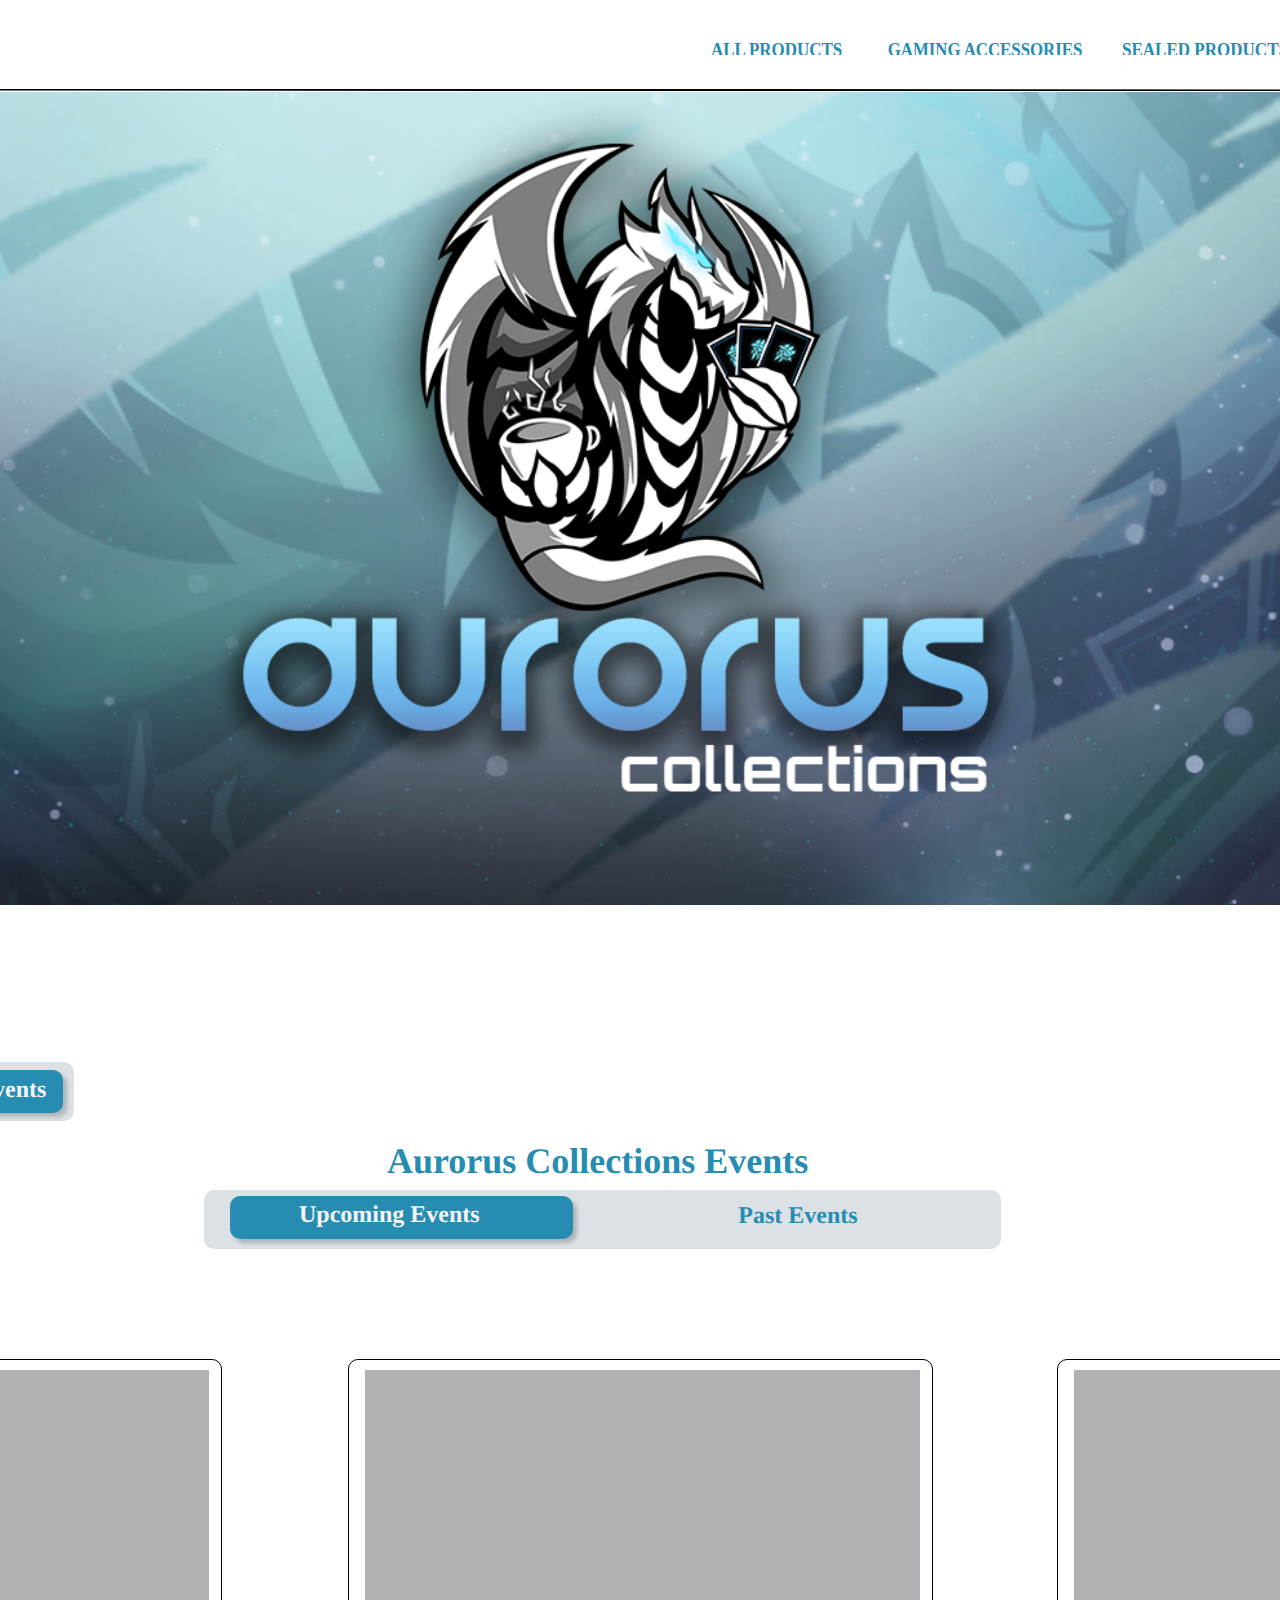
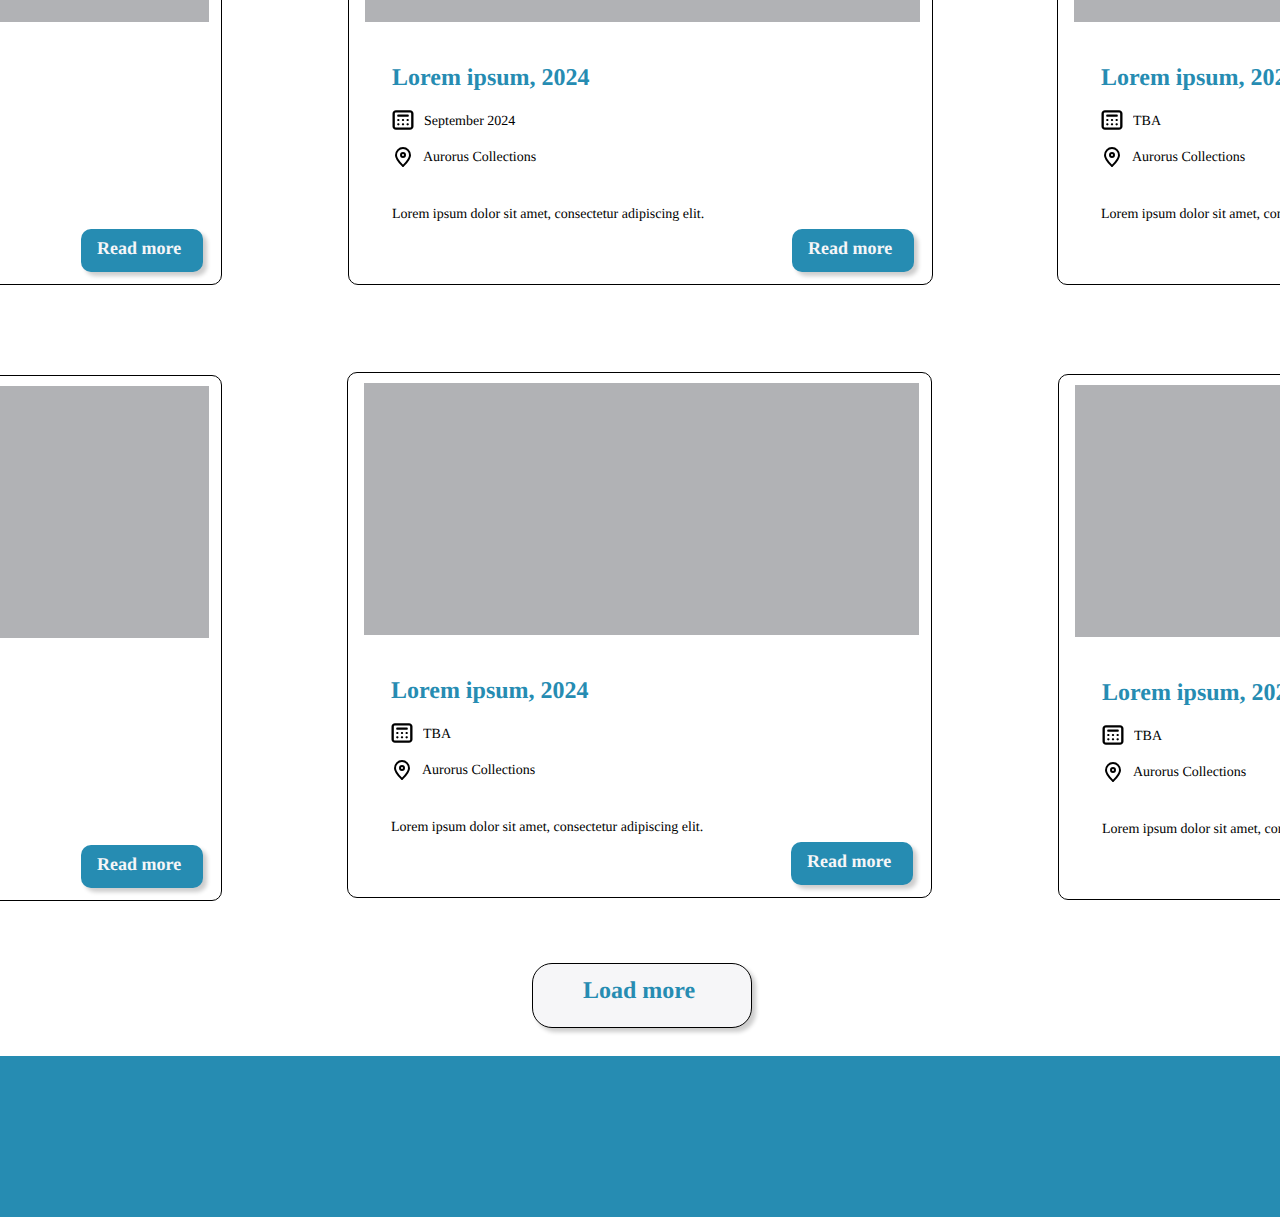
<file: aurTest/home-upcomingevents.html>
<!DOCTYPE html>
<html>


<head>
<link rel="icon" type="image/png" href="images/extile.png">
<link rel="stylesheet" href="home-upcomingevents.css">
<title>Aurorus Collections - </title>
</head>

<body>

<!-- frame: Homepage - Upcoming Events -->
<div class="frame homepage-f5ed51b295c1">
  <!-- rect: Rectangle -->
  <div class="shape rect rectangle-f5fdc930a54a">
  </div>
  <!-- text: Load more -->
  <div class="shape text load-more-f5fdc930a54b">
    <div class="text-node-html" id="html-text-node-6539180d-4b1a-805b-8004-f5fdc930a54b" data-x="5646" data-y="5763">
      <div class="root rich-text root-0" style="display:flex;white-space:break-spaces;align-items:flex-start" xmlns="http://www.w3.org/1999/xhtml">
        <div class="paragraph-set root-0-paragraph-set-0">
          <p class="paragraph root-0-paragraph-set-0-paragraph-0" dir="auto"><span class="text-node root-0-paragraph-set-0-paragraph-0-text-0" style="color:rgba(38, 140, 178, 1);text-transform:none;line-break:auto;overflow-wrap:initial;white-space:break-spaces;text-rendering:geometricPrecision;caret-color:rgba(38, 140, 178, 1);text-decoration:none;--font-id:gfont-inter;--fills:[[&quot;^ &quot;,&quot;~:fill-color&quot;,&quot;#268cb2&quot;,&quot;~:fill-opacity&quot;,1]];letter-spacing:0px;font-size:24px;font-family:&quot;Inter&quot;;font-style:normal;font-weight:600">Load more</span></p>
        </div>
      </div>
    </div>
  </div>
  <!-- text: Aurorus Collections Events -->
  <div class="shape text aurorus-co-f5f54f13f6b9">
    <div class="text-node-html" id="html-text-node-00cabb61-d80f-8082-8004-f5f54f13f6b9" data-x="5450.000000000002" data-y="4326">
      <div class="root rich-text root-0" style="display:flex;white-space:break-spaces;align-items:flex-start" xmlns="http://www.w3.org/1999/xhtml">
        <div class="paragraph-set root-0-paragraph-set-0">
          <p class="paragraph root-0-paragraph-set-0-paragraph-0" dir="auto"><span class="text-node root-0-paragraph-set-0-paragraph-0-text-0" style="color:rgba(38, 140, 178, 1);text-transform:none;line-break:auto;overflow-wrap:initial;white-space:break-spaces;text-rendering:geometricPrecision;caret-color:rgba(38, 140, 178, 1);text-decoration:none;--font-id:gfont-inter;--fills:[[&quot;^ &quot;,&quot;~:fill-color&quot;,&quot;#268cb2&quot;,&quot;~:fill-opacity&quot;,1]];letter-spacing:0px;font-size:36px;font-family:&quot;Inter&quot;;font-style:normal;font-weight:700">Aurorus Collections Events</span></p>
        </div>
      </div>
    </div>
  </div>
  <!-- path: Path -->
  <div class="shape path path-f5ed51b295c4">
    <svg width="2144" xmlns="http://www.w3.org/2000/svg" height="2" id="screenshot-00cabb61-d80f-8082-8004-f5ed51b295c4" viewBox="4631 3275 2144 2" style="-webkit-print-color-adjust::exact" xmlns:xlink="http://www.w3.org/1999/xlink" fill="none" version="1.1">
      <g id="shape-00cabb61-d80f-8082-8004-f5ed51b295c4" data-testid="Path">
        <defs></defs>
        <g class="fills" id="fills-00cabb61-d80f-8082-8004-f5ed51b295c4">
          <path d="M6775.000,3277.000C5529.361,3277.000,4672.799,3275.000,4631.000,3275.000M4631.000,3275.000"></path>
        </g>
        <g id="strokes-00cabb61-d80f-8082-8004-f5ed51b295c4" class="strokes">
          <g class="stroke-shape">
            <defs></defs>
            <path d="M6775.000,3277.000C5529.361,3277.000,4672.799,3275.000,4631.000,3275.000M4631.000,3275.000" style="fill:none;fill-opacity:none;stroke-width:2;stroke:#000000;stroke-opacity:1"></path>
          </g>
        </g>
      </g>
    </svg>
  </div>
  <!-- text: ALL PRODUCTS-11 -->
  <div class="shape text all-produc-f5ed51b295c5">
    <svg width="143" xmlns="http://www.w3.org/2000/svg" height="17" id="screenshot-00cabb61-d80f-8082-8004-f5ed51b295c5" viewBox="5768 3224 143 17" style="-webkit-print-color-adjust::exact" xmlns:xlink="http://www.w3.org/1999/xlink" fill="none" version="1.1">
      <style></style>
      <g id="shape-00cabb61-d80f-8082-8004-f5ed51b295c5" data-testid="ALL PRODUCTS-11" style="opacity:1">
        <defs></defs>
        <g transform="matrix(1.000000, 0.000000, 0.000000, 1.000000, 0.000000, 0.000000)" class="text-container" x="5768" y="3224" width="143" height="17" rx="0" ry="0">
          <defs>
            <pattern patternUnits="userSpaceOnUse" x="5768" y="3224" width="131.1750030517578" height="24" id="fill-0-render-1963-0">
              <g>
                <rect width="131.1750030517578" height="24" style="fill:#268cb2;fill-opacity:1"></rect>
              </g>
            </pattern>
          </defs>
          <g class="fills" id="fills-00cabb61-d80f-8082-8004-f5ed51b295c5"><text x="5773.912499904633" y="3246.3999999761336" dominant-baseline="ideographic" textLength="131.1750030517578" lengthAdjust="spacingAndGlyphs" style="text-transform:none;font-family:KoHo;letter-spacing:normal;font-style:normal;font-weight:700;white-space:pre;font-size:18px;text-decoration:none solid rgb(38, 140, 178);direction:ltr;fill:#268cb2;fill-opacity:1">ALL PRODUCTS</text></g>
        </g>
      </g>
    </svg>
  </div>
  <!-- text: GAMING ACCESSORIES-11 -->
  <div class="shape text gaming-acc-f5ed51b295c6">
    <svg width="212" xmlns="http://www.w3.org/2000/svg" height="17" id="screenshot-00cabb61-d80f-8082-8004-f5ed51b295c6" viewBox="5942 3224 212 17" style="-webkit-print-color-adjust::exact" xmlns:xlink="http://www.w3.org/1999/xlink" fill="none" version="1.1">
      <style></style>
      <g id="shape-00cabb61-d80f-8082-8004-f5ed51b295c6" data-testid="GAMING ACCESSORIES-11" style="opacity:1">
        <defs></defs>
        <g transform="matrix(1.000000, 0.000000, 0.000000, 1.000000, 0.000000, 0.000000)" class="text-container" x="5942" y="3224" width="212" height="17" rx="0" ry="0">
          <defs>
            <pattern patternUnits="userSpaceOnUse" x="5942" y="3224" width="194.47500610351562" height="24" id="fill-0-render-1964-0">
              <g>
                <rect width="194.47500610351562" height="24" style="fill:#268cb2;fill-opacity:1"></rect>
              </g>
            </pattern>
          </defs>
          <g class="fills" id="fills-00cabb61-d80f-8082-8004-f5ed51b295c6"><text x="5950.762499809265" y="3246.3999999761336" dominant-baseline="ideographic" textLength="194.47500610351562" lengthAdjust="spacingAndGlyphs" style="text-transform:none;font-family:KoHo;letter-spacing:normal;font-style:normal;font-weight:700;white-space:pre;font-size:18px;text-decoration:none solid rgb(38, 140, 178);direction:ltr;fill:#268cb2;fill-opacity:1">GAMING ACCESSORIES</text></g>
        </g>
      </g>
    </svg>
  </div>
  <!-- text: SEALED PRODUCTS-12 -->
  <div class="shape text sealed-pro-f5ed51b295c7">
    <svg width="212" xmlns="http://www.w3.org/2000/svg" height="17" id="screenshot-00cabb61-d80f-8082-8004-f5ed51b295c7" viewBox="6162 3224 212 17" style="-webkit-print-color-adjust::exact" xmlns:xlink="http://www.w3.org/1999/xlink" fill="none" version="1.1">
      <style></style>
      <g id="shape-00cabb61-d80f-8082-8004-f5ed51b295c7" data-testid="SEALED PRODUCTS-12" style="opacity:1">
        <defs></defs>
        <g transform="matrix(1.000000, 0.000000, 0.000000, 1.000000, 0.000000, 0.000000)" class="text-container" x="6162" y="3224" width="212" height="17" rx="0" ry="0">
          <defs>
            <pattern patternUnits="userSpaceOnUse" x="6162" y="3224" width="165.96250915527344" height="24" id="fill-0-render-1965-0">
              <g>
                <rect width="165.96250915527344" height="24" style="fill:#268cb2;fill-opacity:1"></rect>
              </g>
            </pattern>
          </defs>
          <g class="fills" id="fills-00cabb61-d80f-8082-8004-f5ed51b295c7"><text x="6185.012500762939" y="3246.3999999761336" dominant-baseline="ideographic" textLength="165.96250915527344" lengthAdjust="spacingAndGlyphs" style="text-transform:none;font-family:KoHo;letter-spacing:normal;font-style:normal;font-weight:700;white-space:pre;font-size:18px;text-decoration:none solid rgb(38, 140, 178);direction:ltr;fill:#268cb2;fill-opacity:1">SEALED PRODUCTS</text></g>
        </g>
      </g>
    </svg>
  </div>
  <!-- text: EVENTS-25 -->
  <div class="shape text events25-f5ed51b295c8">
    <svg width="212" xmlns="http://www.w3.org/2000/svg" height="17" id="screenshot-00cabb61-d80f-8082-8004-f5ed51b295c8" viewBox="6326 3224 212 17" style="-webkit-print-color-adjust::exact" xmlns:xlink="http://www.w3.org/1999/xlink" fill="none" version="1.1">
      <style></style>
      <g id="shape-00cabb61-d80f-8082-8004-f5ed51b295c8" data-testid="EVENTS-25" style="opacity:1">
        <defs></defs>
        <g transform="matrix(1.000000, 0.000000, 0.000000, 1.000000, 0.000000, 0.000000)" class="text-container" x="6326" y="3224" width="212" height="17" rx="0" ry="0">
          <defs>
            <pattern patternUnits="userSpaceOnUse" x="6326" y="3224" width="67.48750305175781" height="24" id="fill-0-render-1966-0">
              <g>
                <rect width="67.48750305175781" height="24" style="fill:#268cb2;fill-opacity:1"></rect>
              </g>
            </pattern>
          </defs>
          <g class="fills" id="fills-00cabb61-d80f-8082-8004-f5ed51b295c8"><text x="6398.25" y="3246.3999999761336" dominant-baseline="ideographic" textLength="67.48750305175781" lengthAdjust="spacingAndGlyphs" style="text-transform:none;font-family:KoHo;letter-spacing:normal;font-style:normal;font-weight:700;white-space:pre;font-size:18px;text-decoration:none solid rgb(38, 140, 178);direction:ltr;fill:#268cb2;fill-opacity:1">EVENTS</text></g>
        </g>
      </g>
    </svg>
  </div>
  <!-- text: SINGLES-12 -->
  <div class="shape text singles12-f5ed51b295c9">
    <svg width="212" xmlns="http://www.w3.org/2000/svg" height="17" id="screenshot-00cabb61-d80f-8082-8004-f5ed51b295c9" viewBox="6432 3224 212 17" style="-webkit-print-color-adjust::exact" xmlns:xlink="http://www.w3.org/1999/xlink" fill="none" version="1.1">
      <style></style>
      <g id="shape-00cabb61-d80f-8082-8004-f5ed51b295c9" data-testid="SINGLES-12" style="opacity:1">
        <defs></defs>
        <g transform="matrix(1.000000, 0.000000, 0.000000, 1.000000, 0.000000, 0.000000)" class="text-container" x="6432" y="3224" width="212.0000000000009" height="17" rx="0" ry="0">
          <defs>
            <pattern patternUnits="userSpaceOnUse" x="6432" y="3224" width="73.77499389648438" height="24" id="fill-0-render-1967-0">
              <g>
                <rect width="73.77499389648438" height="24" style="fill:#268cb2;fill-opacity:1"></rect>
              </g>
            </pattern>
          </defs>
          <g class="fills" id="fills-00cabb61-d80f-8082-8004-f5ed51b295c9"><text x="6501.112503051702" y="3246.3999999761336" dominant-baseline="ideographic" textLength="73.77499389648438" lengthAdjust="spacingAndGlyphs" style="text-transform:none;font-family:KoHo;letter-spacing:normal;font-style:normal;font-weight:700;white-space:pre;font-size:18px;text-decoration:none solid rgb(38, 140, 178);direction:ltr;fill:#268cb2;fill-opacity:1">SINGLES</text></g>
        </g>
      </g>
    </svg>
  </div>
  <!-- text: NEW TO THE SITE? REGISTER HERE!-1 -->
  <div class="shape text new-to-the-f5ed51b295ca">
    <svg width="312" xmlns="http://www.w3.org/2000/svg" height="31" id="screenshot-00cabb61-d80f-8082-8004-f5ed51b295ca" viewBox="4713 3218 312 31" style="-webkit-print-color-adjust::exact" xmlns:xlink="http://www.w3.org/1999/xlink" fill="none" version="1.1">
      <style></style>
      <g id="shape-00cabb61-d80f-8082-8004-f5ed51b295ca" data-testid="NEW TO THE SITE? REGISTER HERE!-1" style="opacity:1">
        <defs></defs>
        <g transform="matrix(1.000000, 0.000000, 0.000000, 1.000000, 0.000000, 0.000000)" class="text-container" x="4713" y="3217.9999999999995" width="312" height="31.00000000000091" rx="0" ry="0">
          <defs>
            <pattern patternUnits="userSpaceOnUse" x="4713" y="3217.9999999999995" width="277.375" height="31.200000762939453" id="fill-0-render-1968-0">
              <g>
                <rect width="277.375" height="31.200000762939453" style="fill:#268cb2;fill-opacity:1"></rect>
              </g>
            </pattern>
          </defs>
          <g class="fills" id="fills-00cabb61-d80f-8082-8004-f5ed51b295ca"><text x="4713" y="3247.600000738997" dominant-baseline="ideographic" textLength="277.375" lengthAdjust="spacingAndGlyphs" style="text-transform:none;font-family:KoHo;letter-spacing:normal;font-style:normal;font-weight:700;white-space:pre;font-size:24px;text-decoration:none solid rgb(38, 140, 178);direction:ltr;fill:#268cb2;fill-opacity:1">AURORUS COLLECTIONS</text></g>
        </g>
      </g>
    </svg>
  </div>
  <!-- path: aurorus-fotor-bg-remover-2024091204911 -->
  <div class="shape path aurorusfo-f5ed51b295cb">
    <svg width="109" xmlns="http://www.w3.org/2000/svg" height="109" id="screenshot-00cabb61-d80f-8082-8004-f5ed51b295cb" viewBox="4615 3179 109 109" style="-webkit-print-color-adjust::exact" xmlns:xlink="http://www.w3.org/1999/xlink" fill="none" version="1.1">
      <g id="shape-00cabb61-d80f-8082-8004-f5ed51b295cb" data-testid="aurorus-fotor-bg-remover-2024091204911">
        <defs>
          <pattern patternUnits="userSpaceOnUse" x="4615" y="3178.9999999999995" width="109" height="109" patternTransform="matrix(1.000000, 0.000000, 0.000000, 1.000000, 0.000000, 0.000000)" id="fill-0-render-1969">
            <g>
              <image id="fill-image-render-1969-0" href="[data-uri]" preserveAspectRatio="xMidYMid slice" width="109" height="109" opacity="1"></image>
            </g>
          </pattern>
        </defs>
        <g class="fills" id="fills-00cabb61-d80f-8082-8004-f5ed51b295cb">
          <path d="M4615.000,3179.000L4724.000,3179.000L4724.000,3288.000L4615.000,3288.000L4615.000,3179.000Z" fill="url(#fill-0-render-1969)"></path>
        </g>
      </g>
    </svg>
  </div>
  <!-- frame: icon / shopping / shopping cart -->
  <div class="frame icon-sho-f5ed51b295cc">
    <!-- group: icon / shopping / shopping-cart -->
    <div class="shape group icon-sho-f5ed51b2961c">
      <svg width="40" xmlns="http://www.w3.org/2000/svg" height="34" id="screenshot-00cabb61-d80f-8082-8004-f5ed51b2961c" viewBox="6667 3216 40 34" style="-webkit-print-color-adjust::exact" xmlns:xlink="http://www.w3.org/1999/xlink" fill="none" version="1.1">
        <g id="shape-00cabb61-d80f-8082-8004-f5ed51b2961c" data-testid="icon / shopping / shopping-cart" style="fill:#000000" width="24" height="24" rx="0" ry="0">
          <defs></defs>
          <g id="shape-00cabb61-d80f-8082-8004-f5ed51b2961d" data-testid="base-background" style="display:none">
            <defs></defs>
            <g class="fills" id="fills-00cabb61-d80f-8082-8004-f5ed51b2961d">
              <rect rx="0" ry="0" x="6667" y="3215.9999999999995" transform="matrix(1.000000, 0.000000, 0.000000, 1.000000, 0.000000, 0.000000)" width="40" height="34.000000000000455" fill="none" style="fill:none"></rect>
            </g>
          </g>
          <g id="shape-00cabb61-d80f-8082-8004-f5ed51b2961e" data-testid="svg-path">
            <defs></defs>
            <g class="fills" id="fills-00cabb61-d80f-8082-8004-f5ed51b2961e">
              <path d="M6676.653,3218.833L6668.667,3218.833L6668.667,3221.667L6674.031,3221.667L6678.645,3239.627L6678.667,3239.627L6678.667,3240.083L6700.333,3240.083L6700.333,3239.732L6703.989,3226.046L6704.551,3224.500L6678.092,3224.500L6677.141,3220.800L6676.653,3218.833ZZM6700.311,3227.333L6678.820,3227.333L6681.368,3237.250L6697.663,3237.250L6700.311,3227.333ZZ" fill-rule="evenodd" clip-rule="evenodd" style="fill:#268cb2;fill-opacity:1"></path>
            </g>
          </g>
          <g id="shape-00cabb61-d80f-8082-8004-f5ed51b2961f" data-testid="svg-path">
            <defs></defs>
            <g class="fills" id="fills-00cabb61-d80f-8082-8004-f5ed51b2961f">
              <path d="M6683.667,3247.167C6685.508,3247.167,6687.000,3245.898,6687.000,3244.333C6687.000,3242.768,6685.508,3241.500,6683.667,3241.500C6681.826,3241.500,6680.333,3242.768,6680.333,3244.333C6680.333,3245.898,6681.826,3247.167,6683.667,3247.167ZZ" style="fill:#268cb2;fill-opacity:1"></path>
            </g>
          </g>
          <g id="shape-00cabb61-d80f-8082-8004-f5ed51b29620" data-testid="svg-path">
            <defs></defs>
            <g class="fills" id="fills-00cabb61-d80f-8082-8004-f5ed51b29620">
              <path d="M6698.667,3244.333C6698.667,3245.898,6697.174,3247.167,6695.333,3247.167C6693.492,3247.167,6692.000,3245.898,6692.000,3244.333C6692.000,3242.768,6693.492,3241.500,6695.333,3241.500C6697.174,3241.500,6698.667,3242.768,6698.667,3244.333ZZ" style="fill:#268cb2;fill-opacity:1"></path>
            </g>
          </g>
        </g>
      </svg>
    </div>
  </div>
  <!-- frame: icon / interface / profile -->
  <div class="frame icon-int-f5ed51b295cd">
    <!-- group: icon / interface / profile -->
    <div class="shape group icon-int-f5ed51b29621">
      <svg width="30" xmlns="http://www.w3.org/2000/svg" height="31" id="screenshot-00cabb61-d80f-8082-8004-f5ed51b29621" viewBox="6726 3216 30 31" style="-webkit-print-color-adjust::exact" xmlns:xlink="http://www.w3.org/1999/xlink" fill="none" version="1.1">
        <g id="shape-00cabb61-d80f-8082-8004-f5ed51b29621" data-testid="icon / interface / profile" style="fill:#000000" rx="0" ry="0">
          <defs></defs>
          <g id="shape-00cabb61-d80f-8082-8004-f5ed51b29622" data-testid="base-background" style="display:none">
            <defs></defs>
            <g class="fills" id="fills-00cabb61-d80f-8082-8004-f5ed51b29622">
              <rect rx="0" ry="0" x="6726" y="3215.9999999999995" transform="matrix(1.000000, 0.000000, 0.000000, 1.000000, 0.000000, 0.000000)" width="30" height="30.999999999999545" fill="none" style="fill:none"></rect>
            </g>
          </g>
          <g id="shape-00cabb61-d80f-8082-8004-f5ed51b29623" data-testid="svg-path">
            <defs></defs>
            <g class="fills" id="fills-00cabb61-d80f-8082-8004-f5ed51b29623">
              <path d="M6746.000,3227.625C6746.000,3230.478,6743.761,3232.792,6741.000,3232.792C6738.239,3232.792,6736.000,3230.478,6736.000,3227.625C6736.000,3224.772,6738.239,3222.458,6741.000,3222.458C6743.761,3222.458,6746.000,3224.772,6746.000,3227.625ZZM6743.500,3227.625C6743.500,3229.052,6742.381,3230.208,6741.000,3230.208C6739.619,3230.208,6738.500,3229.052,6738.500,3227.625C6738.500,3226.198,6739.619,3225.042,6741.000,3225.042C6742.381,3225.042,6743.500,3226.198,6743.500,3227.625ZZ" fill-rule="evenodd" clip-rule="evenodd" style="fill:#268cb2;fill-opacity:1"></path>
            </g>
          </g>
          <g id="shape-00cabb61-d80f-8082-8004-f5ed51b29624" data-testid="svg-path">
            <defs></defs>
            <g class="fills" id="fills-00cabb61-d80f-8082-8004-f5ed51b29624">
              <path d="M6741.000,3217.292C6733.406,3217.292,6727.250,3223.653,6727.250,3231.500C6727.250,3239.347,6733.406,3245.708,6741.000,3245.708C6748.594,3245.708,6754.750,3239.347,6754.750,3231.500C6754.750,3223.653,6748.594,3217.292,6741.000,3217.292ZZM6729.750,3231.500C6729.750,3234.200,6730.641,3236.685,6732.135,3238.658C6734.191,3235.877,6737.433,3234.083,6741.081,3234.083C6744.681,3234.083,6747.887,3235.831,6749.946,3238.550C6751.391,3236.595,6752.250,3234.151,6752.250,3231.500C6752.250,3225.080,6747.213,3219.875,6741.000,3219.875C6734.787,3219.875,6729.750,3225.080,6729.750,3231.500ZZM6741.000,3243.125C6738.312,3243.125,6735.845,3242.151,6733.910,3240.526C6735.492,3238.192,6738.114,3236.667,6741.081,3236.667C6744.011,3236.667,6746.604,3238.155,6748.192,3240.439C6746.242,3242.116,6743.735,3243.125,6741.000,3243.125ZZ" fill-rule="evenodd" clip-rule="evenodd" style="fill:#268cb2;fill-opacity:1"></path>
            </g>
          </g>
        </g>
      </svg>
    </div>
  </div>
  <!-- rect: 454534451_7865708843558253_7251402503961841583_n -->
  <div class="shape rect c-454534451-f5ed51b295ce">
  </div>
  <!-- rect: Rectangle -->
  <div class="shape rect rectangle-f5ed51b295d4">
  </div>
  <!-- text: ABOUT US -->
  <div class="shape text about-us-f5ed51b295d7">
    <div class="text-node-html" id="html-text-node-00cabb61-d80f-8082-8004-f5ed51b295d7" data-x="4647" data-y="5868">
      <div class="root rich-text root-0" style="display:flex;white-space:break-spaces;align-items:flex-start" xmlns="http://www.w3.org/1999/xhtml">
        <div class="paragraph-set root-0-paragraph-set-0">
          <p class="paragraph root-0-paragraph-set-0-paragraph-0" dir="auto"><span class="text-node root-0-paragraph-set-0-paragraph-0-text-0" style="color:rgba(255, 255, 255, 1);text-transform:none;line-break:auto;overflow-wrap:initial;white-space:pre;text-rendering:geometricPrecision;caret-color:rgba(255, 255, 255, 1);text-decoration:none;--font-id:gfont-inter;--fills:[[&quot;^ &quot;,&quot;~:fill-color&quot;,&quot;#ffffff&quot;,&quot;~:fill-opacity&quot;,1]];letter-spacing:0px;font-size:14px;font-family:&quot;Inter&quot;;font-style:normal;font-weight:700">ABOUT US</span></p>
        </div>
      </div>
    </div>
  </div>
  <!-- text: LOCATION -->
  <div class="shape text location-f5ed51b295d8">
    <div class="text-node-html" id="html-text-node-00cabb61-d80f-8082-8004-f5ed51b295d8" data-x="4793" data-y="5867">
      <div class="root rich-text root-0" style="display:flex;white-space:break-spaces;align-items:flex-start" xmlns="http://www.w3.org/1999/xhtml">
        <div class="paragraph-set root-0-paragraph-set-0">
          <p class="paragraph root-0-paragraph-set-0-paragraph-0" dir="auto"><span class="text-node root-0-paragraph-set-0-paragraph-0-text-0" style="color:rgba(255, 255, 255, 1);text-transform:none;line-break:auto;overflow-wrap:initial;white-space:pre;text-rendering:geometricPrecision;caret-color:rgba(255, 255, 255, 1);text-decoration:none;--font-id:gfont-inter;--fills:[[&quot;^ &quot;,&quot;~:fill-color&quot;,&quot;#ffffff&quot;,&quot;~:fill-opacity&quot;,1]];letter-spacing:0px;font-size:14px;font-family:&quot;Inter&quot;;font-style:normal;font-weight:700">LOCATION</span></p>
        </div>
      </div>
    </div>
  </div>
  <!-- path: Path -->
  <div class="shape path path-f5ed51b295d9">
    <svg width="72" xmlns="http://www.w3.org/2000/svg" height="0.01" id="screenshot-00cabb61-d80f-8082-8004-f5ed51b295d9" viewBox="4647 5885 72 0.01" style="-webkit-print-color-adjust::exact" xmlns:xlink="http://www.w3.org/1999/xlink" fill="none" version="1.1">
      <g id="shape-00cabb61-d80f-8082-8004-f5ed51b295d9" data-testid="Path">
        <defs></defs>
        <g class="fills" id="fills-00cabb61-d80f-8082-8004-f5ed51b295d9">
          <path d="M4647.000,5885.000C4713.000,5885.000,4719.000,5885.000,4719.000,5885.000"></path>
        </g>
        <g id="strokes-00cabb61-d80f-8082-8004-f5ed51b295d9" class="strokes">
          <g class="stroke-shape">
            <defs></defs>
            <path d="M4647.000,5885.000C4713.000,5885.000,4719.000,5885.000,4719.000,5885.000" style="fill:none;fill-opacity:none;stroke-width:2;stroke:#ffffff;stroke-opacity:1"></path>
          </g>
        </g>
      </g>
    </svg>
  </div>
  <!-- text: TCG haven🃏!  -->
  <div class="shape text tcg-haven-f5ed51b295da">
    <div class="text-node-html" id="html-text-node-00cabb61-d80f-8082-8004-f5ed51b295da" data-x="4648" data-y="2714.9999999999995">
      <div class="root rich-text root-0" style="display:flex;white-space:break-spaces;align-items:flex-start" xmlns="http://www.w3.org/1999/xhtml">
        <div class="paragraph-set root-0-paragraph-set-0">
          <p class="paragraph root-0-paragraph-set-0-paragraph-0" dir="auto"><span class="text-node root-0-paragraph-set-0-paragraph-0-text-0" style="color:rgba(255, 255, 255, 1);text-transform:none;line-break:auto;overflow-wrap:initial;white-space:pre;text-rendering:geometricPrecision;caret-color:rgba(255, 255, 255, 1);text-decoration:none;--font-id:gfont-inter;--fills:[[&quot;^ &quot;,&quot;~:fill-color&quot;,&quot;#ffffff&quot;,&quot;~:fill-opacity&quot;,1]];letter-spacing:0px;font-size:11px;font-family:&quot;Inter&quot;;font-style:normal;font-weight:400">TCG haven🃏!</span></p>
        </div>
      </div>
    </div>
  </div>
  <!-- path: Path -->
  <div class="shape path path-f5ed51b295db">
    <svg width="72" xmlns="http://www.w3.org/2000/svg" height="0.01" id="screenshot-00cabb61-d80f-8082-8004-f5ed51b295db" viewBox="4793 5884 72 0.01" style="-webkit-print-color-adjust::exact" xmlns:xlink="http://www.w3.org/1999/xlink" fill="none" version="1.1">
      <g id="shape-00cabb61-d80f-8082-8004-f5ed51b295db" data-testid="Path">
        <defs></defs>
        <g class="fills" id="fills-00cabb61-d80f-8082-8004-f5ed51b295db">
          <path d="M4793.000,5884.000C4859.000,5884.000,4865.000,5884.000,4865.000,5884.000"></path>
        </g>
        <g id="strokes-00cabb61-d80f-8082-8004-f5ed51b295db" class="strokes">
          <g class="stroke-shape">
            <defs></defs>
            <path d="M4793.000,5884.000C4859.000,5884.000,4865.000,5884.000,4865.000,5884.000" style="fill:none;fill-opacity:none;stroke-width:2;stroke:#ffffff;stroke-opacity:1"></path>
          </g>
        </g>
      </g>
    </svg>
  </div>
  <!-- text: Find Vanguard, Pokémon, Digimon & more. Join our vibrant community for games & events.🎉 -->
  <div class="shape text find-vangu-f5ed51b295dc">
    <div class="text-node-html" id="html-text-node-00cabb61-d80f-8082-8004-f5ed51b295dc" data-x="4647" data-y="5907">
      <div class="root rich-text root-0" style="display:flex;white-space:break-spaces;align-items:flex-start" xmlns="http://www.w3.org/1999/xhtml">
        <div class="paragraph-set root-0-paragraph-set-0">
          <p class="paragraph root-0-paragraph-set-0-paragraph-0" dir="auto"><span class="text-node root-0-paragraph-set-0-paragraph-0-text-0" style="color:rgba(255, 255, 255, 1);text-transform:none;line-break:auto;overflow-wrap:initial;white-space:break-spaces;text-rendering:geometricPrecision;caret-color:rgba(255, 255, 255, 1);text-decoration:none;--font-id:gfont-inter;--fills:[[&quot;^ &quot;,&quot;~:fill-color&quot;,&quot;#ffffff&quot;,&quot;~:fill-opacity&quot;,1]];letter-spacing:0px;font-size:10px;font-family:&quot;Inter&quot;;font-style:normal;font-weight:400">Find Vanguard, Pokémon, Digimon &amp; more. Join our vibrant community for games &amp; events.🎉</span></p>
        </div>
      </div>
    </div>
  </div>
  <!-- frame: icon / design / mail -->
  <div class="frame icon-des-f5ed51b295dd">
    <!-- group: icon / design / mail -->
    <div class="shape group icon-des-f5ed51b29625">
      <svg width="24" xmlns="http://www.w3.org/2000/svg" height="24" id="screenshot-00cabb61-d80f-8082-8004-f5ed51b29625" viewBox="4794 5954 24 24" style="-webkit-print-color-adjust::exact" xmlns:xlink="http://www.w3.org/1999/xlink" fill="none" version="1.1">
        <g id="shape-00cabb61-d80f-8082-8004-f5ed51b29625" data-testid="icon / design / mail" style="fill:#000000" rx="0" ry="0">
          <defs></defs>
          <g id="shape-00cabb61-d80f-8082-8004-f5ed51b29626" data-testid="base-background" style="display:none">
            <defs></defs>
            <g class="fills" id="fills-00cabb61-d80f-8082-8004-f5ed51b29626">
              <rect rx="0" ry="0" x="4794" y="5954" transform="matrix(1.000000, 0.000000, 0.000000, 1.000000, 0.000000, 0.000000)" width="24" height="24" fill="none" style="fill:none"></rect>
            </g>
          </g>
          <g id="shape-00cabb61-d80f-8082-8004-f5ed51b29627" data-testid="svg-path">
            <defs></defs>
            <g class="fills" id="fills-00cabb61-d80f-8082-8004-f5ed51b29627">
              <path d="M4797.010,5959.838C4797.010,5959.286,4797.457,5958.838,4798.010,5958.838L4814.000,5958.838C4814.552,5958.838,4815.000,5959.286,4815.000,5959.838L4815.000,5971.162C4815.000,5972.267,4814.105,5973.162,4813.000,5973.162L4799.000,5973.162C4797.895,5973.162,4797.000,5972.267,4797.000,5971.162L4797.000,5960.162C4797.000,5960.114,4797.003,5960.068,4797.010,5960.022L4797.010,5959.838ZZM4799.000,5962.062L4799.000,5971.162L4813.000,5971.162L4813.000,5962.062L4808.121,5966.940C4806.950,5968.112,4805.050,5968.112,4803.879,5966.940L4799.000,5962.062ZZM4800.572,5960.806L4811.428,5960.806L4806.707,5965.526C4806.317,5965.917,4805.684,5965.917,4805.293,5965.526L4800.572,5960.806ZZ" fill-rule="evenodd" clip-rule="evenodd" style="fill:#ffffff;fill-opacity:1"></path>
            </g>
          </g>
        </g>
      </svg>
    </div>
  </div>
  <!-- frame: icon / alert / phone -->
  <div class="frame icon-ale-f5ed51b295de">
    <!-- group: phone -->
    <div class="shape group phone-f5ed51b29628">
      <svg width="23" xmlns="http://www.w3.org/2000/svg" height="24" id="screenshot-00cabb61-d80f-8082-8004-f5ed51b29628" viewBox="4793 5924 23 24" style="-webkit-print-color-adjust::exact" xmlns:xlink="http://www.w3.org/1999/xlink" fill="none" version="1.1">
        <g id="shape-00cabb61-d80f-8082-8004-f5ed51b29628" data-testid="phone" style="fill:#000000" rx="0" ry="0">
          <defs></defs>
          <g id="shape-00cabb61-d80f-8082-8004-f5ed51b29629" data-testid="base-background" style="display:none">
            <defs></defs>
            <g class="fills" id="fills-00cabb61-d80f-8082-8004-f5ed51b29629">
              <rect rx="0" ry="0" x="4793" y="5924" transform="matrix(1.000000, 0.000000, 0.000000, 1.000000, 0.000000, 0.000000)" width="23" height="23.99999999999818" style="fill:#ffffff;fill-opacity:1"></rect>
            </g>
          </g>
          <g id="shape-00cabb61-d80f-8082-8004-f5ed51b2962a" data-testid="svg-path">
            <defs></defs>
            <g class="fills" id="fills-00cabb61-d80f-8082-8004-f5ed51b2962a">
              <path d="M4814.083,5936.000C4814.083,5934.687,4813.835,5933.386,4813.354,5932.173C4812.872,5930.960,4812.166,5929.857,4811.276,5928.929C4810.387,5928.000,4809.330,5927.264,4808.167,5926.761C4807.005,5926.259,4805.758,5926.000,4804.500,5926.000L4804.500,5928.000C4805.507,5928.000,4806.504,5928.207,4807.434,5928.609C4808.364,5929.011,4809.209,5929.600,4809.921,5930.343C4810.633,5931.086,4811.198,5931.968,4811.583,5932.938C4811.968,5933.909,4812.167,5934.949,4812.167,5936.000L4814.083,5936.000ZZ" style="fill:#ffffff;fill-opacity:1"></path>
            </g>
          </g>
          <g id="shape-00cabb61-d80f-8082-8004-f5ed51b2962b" data-testid="svg-path">
            <defs></defs>
            <g class="fills" id="fills-00cabb61-d80f-8082-8004-f5ed51b2962b">
              <path d="M4794.917,5934.000L4794.917,5929.000C4794.917,5928.448,4795.346,5928.000,4795.875,5928.000L4800.667,5928.000C4801.196,5928.000,4801.625,5928.448,4801.625,5929.000L4801.625,5933.000C4801.625,5933.552,4801.196,5934.000,4800.667,5934.000L4798.750,5934.000C4798.750,5938.418,4802.182,5942.000,4806.417,5942.000L4806.417,5940.000C4806.417,5939.448,4806.846,5939.000,4807.375,5939.000L4811.208,5939.000C4811.738,5939.000,4812.167,5939.448,4812.167,5940.000L4812.167,5945.000C4812.167,5945.552,4811.738,5946.000,4811.208,5946.000L4806.417,5946.000C4800.065,5946.000,4794.917,5940.627,4794.917,5934.000ZZ" style="fill:#ffffff;fill-opacity:1"></path>
            </g>
          </g>
          <g id="shape-00cabb61-d80f-8082-8004-f5ed51b2962c" data-testid="svg-path">
            <defs></defs>
            <g class="fills" id="fills-00cabb61-d80f-8082-8004-f5ed51b2962c">
              <path d="M4809.812,5933.704C4810.101,5934.432,4810.250,5935.212,4810.250,5936.000L4808.525,5936.000C4808.525,5935.448,4808.421,5934.902,4808.219,5934.393C4808.016,5933.883,4807.720,5933.420,4807.346,5933.030C4806.972,5932.640,4806.529,5932.331,4806.040,5932.120C4805.552,5931.909,4805.029,5931.800,4804.500,5931.800L4804.500,5930.000C4805.255,5930.000,4806.003,5930.155,4806.700,5930.457C4807.398,5930.758,4808.032,5931.200,4808.566,5931.757C4809.100,5932.314,4809.523,5932.976,4809.812,5933.704ZZ" style="fill:#ffffff;fill-opacity:1"></path>
            </g>
          </g>
        </g>
      </svg>
    </div>
  </div>
  <!-- text: B2 L3A Commonwealth Ave., 
Quezon City, Philippines -->
  <div class="shape text b2-l3-a-com-f5ed51b295df">
    <div class="text-node-html" id="html-text-node-00cabb61-d80f-8082-8004-f5ed51b295df" data-x="4822" data-y="5892">
      <div class="root rich-text root-0" style="display:flex;white-space:break-spaces;align-items:flex-start" xmlns="http://www.w3.org/1999/xhtml">
        <div class="paragraph-set root-0-paragraph-set-0">
          <p class="paragraph root-0-paragraph-set-0-paragraph-0" dir="auto"><span class="text-node root-0-paragraph-set-0-paragraph-0-text-0" style="color:rgba(255, 255, 255, 1);text-transform:none;line-break:auto;overflow-wrap:initial;white-space:pre;text-rendering:geometricPrecision;caret-color:rgba(255, 255, 255, 1);text-decoration:none;--font-id:gfont-inter;--fills:[[&quot;^ &quot;,&quot;~:fill-color&quot;,&quot;#ffffff&quot;,&quot;~:fill-opacity&quot;,1]];letter-spacing:0px;font-size:10px;font-family:&quot;Inter&quot;;font-style:normal;font-weight:400">B2 L3A Commonwealth Ave.,</span></p>
          <p class="paragraph root-0-paragraph-set-0-paragraph-1" dir="auto"><span class="text-node root-0-paragraph-set-0-paragraph-1-text-0" style="color:rgba(255, 255, 255, 1);text-transform:none;line-break:auto;overflow-wrap:initial;white-space:pre;text-rendering:geometricPrecision;caret-color:rgba(255, 255, 255, 1);text-decoration:none;--font-id:gfont-inter;--fills:[[&quot;^ &quot;,&quot;~:fill-color&quot;,&quot;#ffffff&quot;,&quot;~:fill-opacity&quot;,1]];letter-spacing:0px;font-size:10px;font-family:&quot;Inter&quot;;font-style:normal;font-weight:400">Quezon City, Philippines</span></p>
        </div>
      </div>
    </div>
  </div>
  <!-- text: B2 L3A Commonwealth Ave., 
Quezon City, Philippines -->
  <div class="shape text b2-l3-a-com-f5ed51b295e0">
    <div class="text-node-html" id="html-text-node-00cabb61-d80f-8082-8004-f5ed51b295e0" data-x="4824" data-y="5930">
      <div class="root rich-text root-0" style="display:flex;white-space:break-spaces;align-items:flex-start" xmlns="http://www.w3.org/1999/xhtml">
        <div class="paragraph-set root-0-paragraph-set-0">
          <p class="paragraph root-0-paragraph-set-0-paragraph-0" dir="auto"><span class="text-node root-0-paragraph-set-0-paragraph-0-text-0" style="color:rgba(255, 255, 255, 1);text-transform:none;line-break:auto;overflow-wrap:initial;white-space:pre;text-rendering:geometricPrecision;caret-color:rgba(255, 255, 255, 1);text-decoration:none;--font-id:gfont-inter;--fills:[[&quot;^ &quot;,&quot;~:fill-color&quot;,&quot;#ffffff&quot;,&quot;~:fill-opacity&quot;,1]];letter-spacing:0px;font-size:10px;font-family:&quot;Inter&quot;;font-style:normal;font-weight:400">0967 210 9361</span></p>
        </div>
      </div>
    </div>
  </div>
  <!-- text: B2 L3A Commonwealth Ave., 
Quezon City, Philippines -->
  <div class="shape text b2-l3-a-com-f5ed51b295e1">
    <div class="text-node-html" id="html-text-node-00cabb61-d80f-8082-8004-f5ed51b295e1" data-x="4822" data-y="5960">
      <div class="root rich-text root-0" style="display:flex;white-space:break-spaces;align-items:flex-start" xmlns="http://www.w3.org/1999/xhtml">
        <div class="paragraph-set root-0-paragraph-set-0">
          <p class="paragraph root-0-paragraph-set-0-paragraph-0" dir="auto"><span class="text-node root-0-paragraph-set-0-paragraph-0-text-0" style="color:rgba(255, 255, 255, 1);text-transform:none;line-break:auto;overflow-wrap:initial;white-space:pre;text-rendering:geometricPrecision;caret-color:rgba(255, 255, 255, 1);text-decoration:none;--font-id:gfont-inter;--fills:[[&quot;^ &quot;,&quot;~:fill-color&quot;,&quot;#ffffff&quot;,&quot;~:fill-opacity&quot;,1]];letter-spacing:0px;font-size:10px;font-family:&quot;Inter&quot;;font-style:normal;font-weight:400">info@aurorus.org</span></p>
        </div>
      </div>
    </div>
  </div>
  <!-- group: location-pin-alt-1-svgrepo-com -->
  <div class="shape group locationp-f5ed51b295e2">
    <svg width="24" xmlns="http://www.w3.org/2000/svg" height="24" id="screenshot-00cabb61-d80f-8082-8004-f5ed51b295e2" viewBox="4792 5892 24 24" style="-webkit-print-color-adjust::exact" xmlns:xlink="http://www.w3.org/1999/xlink" fill="none" version="1.1">
      <g id="shape-00cabb61-d80f-8082-8004-f5ed51b295e2" data-testid="location-pin-alt-1-svgrepo-com" style="fill:#000000" width="800" height="800" rx="0" ry="0">
        <defs></defs>
        <g id="shape-00cabb61-d80f-8082-8004-f5ed51b2962d" data-testid="base-background" style="display:none">
          <defs></defs>
          <g class="fills" id="fills-00cabb61-d80f-8082-8004-f5ed51b2962d">
            <rect rx="0" ry="0" x="4792" y="5892" transform="matrix(1.000000, 0.000000, 0.000000, 1.000000, 0.000000, 0.000000)" width="24" height="24" fill="none" style="fill:none"></rect>
          </g>
        </g>
        <g id="shape-00cabb61-d80f-8082-8004-f5ed51b2962e" data-testid="svg-path">
          <defs></defs>
          <g class="fills" id="fills-00cabb61-d80f-8082-8004-f5ed51b2962e">
            <path d="M4804.000,5913.000C4807.500,5909.400,4811.000,5906.176,4811.000,5902.200C4811.000,5898.224,4807.866,5895.000,4804.000,5895.000C4800.134,5895.000,4797.000,5898.224,4797.000,5902.200C4797.000,5906.176,4800.500,5909.400,4804.000,5913.000ZZ" fill="none" stroke-linejoin="round" style="fill:none"></path>
          </g>
          <g fill="none" stroke-linejoin="round" id="strokes-00cabb61-d80f-8082-8004-f5ed51b2962e" class="strokes">
            <g class="stroke-shape">
              <defs></defs>
              <path d="M4804.000,5913.000C4807.500,5909.400,4811.000,5906.176,4811.000,5902.200C4811.000,5898.224,4807.866,5895.000,4804.000,5895.000C4800.134,5895.000,4797.000,5898.224,4797.000,5902.200C4797.000,5906.176,4800.500,5909.400,4804.000,5913.000ZZ" style="fill:none;fill-opacity:none;stroke-width:2;stroke:#ffffff;stroke-opacity:1"></path>
            </g>
          </g>
        </g>
        <g id="shape-00cabb61-d80f-8082-8004-f5ed51b2962f" data-testid="svg-path">
          <defs></defs>
          <g class="fills" id="fills-00cabb61-d80f-8082-8004-f5ed51b2962f">
            <path d="M4804.000,5904.000C4805.105,5904.000,4806.000,5903.105,4806.000,5902.000C4806.000,5900.895,4805.105,5900.000,4804.000,5900.000C4802.895,5900.000,4802.000,5900.895,4802.000,5902.000C4802.000,5903.105,4802.895,5904.000,4804.000,5904.000ZZ" fill="none" stroke-linejoin="round" style="fill:none"></path>
          </g>
          <g fill="none" stroke-linejoin="round" id="strokes-00cabb61-d80f-8082-8004-f5ed51b2962f" class="strokes">
            <g class="stroke-shape">
              <defs></defs>
              <path d="M4804.000,5904.000C4805.105,5904.000,4806.000,5903.105,4806.000,5902.000C4806.000,5900.895,4805.105,5900.000,4804.000,5900.000C4802.895,5900.000,4802.000,5900.895,4802.000,5902.000C4802.000,5903.105,4802.895,5904.000,4804.000,5904.000ZZ" style="fill:none;fill-opacity:none;stroke-width:2;stroke:#ffffff;stroke-opacity:1"></path>
            </g>
          </g>
        </g>
      </g>
    </svg>
  </div>
  <!-- text: © 2024 Aurorus Collections. All rights reserved. -->
  <div class="shape text 2024-aur-f5ed51b295e3">
    <div class="text-node-html" id="html-text-node-00cabb61-d80f-8082-8004-f5ed51b295e3" data-x="6443" data-y="5913">
      <div class="root rich-text root-0" style="display:flex;white-space:break-spaces;align-items:flex-start" xmlns="http://www.w3.org/1999/xhtml">
        <div class="paragraph-set root-0-paragraph-set-0">
          <p class="paragraph root-0-paragraph-set-0-paragraph-0" dir="auto"><span class="text-node root-0-paragraph-set-0-paragraph-0-text-0" style="color:rgba(255, 255, 255, 1);text-transform:none;line-break:auto;overflow-wrap:initial;white-space:pre;text-rendering:geometricPrecision;caret-color:rgba(255, 255, 255, 1);text-decoration:none;--font-id:gfont-inter;--fills:[[&quot;^ &quot;,&quot;~:fill-color&quot;,&quot;#ffffff&quot;,&quot;~:fill-opacity&quot;,1]];letter-spacing:0px;font-size:14px;font-family:&quot;Inter&quot;;font-style:normal;font-weight:400">© 2024 Aurorus Collections. All rights reserved.</span></p>
        </div>
      </div>
    </div>
  </div>
  <!-- rect: Rectangle -->
  <div class="shape rect rectangle-f5f461c71db1">
  </div>
  <!-- rect: Rectangle -->
  <div class="shape rect rectangle-f5f603fb73b7">
  </div>
  <!-- text: Past Events -->
  <div class="shape text past-event-f5f656552073">
    <div class="text-node-html" id="html-text-node-00cabb61-d80f-8082-8004-f5f656552073" data-x="5766" data-y="4388">
      <div class="root rich-text root-0" style="display:flex;white-space:break-spaces;align-items:flex-start" xmlns="http://www.w3.org/1999/xhtml">
        <div class="paragraph-set root-0-paragraph-set-0">
          <p class="paragraph root-0-paragraph-set-0-paragraph-0" dir="auto"><span class="text-node root-0-paragraph-set-0-paragraph-0-text-0" style="color:rgba(38, 140, 178, 1);text-transform:none;line-break:auto;overflow-wrap:initial;white-space:break-spaces;text-rendering:geometricPrecision;caret-color:rgba(38, 140, 178, 1);text-decoration:none;--font-id:gfont-inter;--fills:[[&quot;^ &quot;,&quot;~:fill-color&quot;,&quot;#268cb2&quot;,&quot;~:fill-opacity&quot;,1]];letter-spacing:0px;font-size:24px;font-family:&quot;Inter&quot;;font-style:normal;font-weight:600">Past Events</span></p>
        </div>
      </div>
    </div>
  </div>
  <!-- rect: Rectangle -->
  <div class="shape rect rectangle-f5f461c71dae">
  </div>
  <!-- rect: Rectangle -->
  <div class="shape rect rectangle-f5f603fb73b8">
  </div>
  <!-- text: Upcoming Events
 -->
  <div class="shape text upcoming-e-f5f63052343b">
    <div class="text-node-html" id="html-text-node-00cabb61-d80f-8082-8004-f5f63052343b" data-x="5362" data-y="4386.999999999999">
      <div class="root rich-text root-0" style="display:flex;white-space:break-spaces;align-items:flex-start" xmlns="http://www.w3.org/1999/xhtml">
        <div class="paragraph-set root-0-paragraph-set-0">
          <p class="paragraph root-0-paragraph-set-0-paragraph-0" dir="auto"><span class="text-node root-0-paragraph-set-0-paragraph-0-text-0" style="color:rgba(246, 246, 248, 1);text-transform:none;line-break:auto;overflow-wrap:initial;white-space:break-spaces;text-rendering:geometricPrecision;caret-color:rgba(246, 246, 248, 1);text-decoration:none;--font-id:gfont-inter;--fills:[[&quot;^ &quot;,&quot;~:fill-color&quot;,&quot;#f6f6f8&quot;,&quot;~:fill-opacity&quot;,1]];letter-spacing:0px;font-size:24px;font-family:&quot;Inter&quot;;font-style:normal;font-weight:600">Upcoming Events</span></p>
          <p class="paragraph root-0-paragraph-set-0-paragraph-1" dir="auto"><span class="text-node root-0-paragraph-set-0-paragraph-1-text-0" style="color:rgba(246, 246, 248, 1);text-transform:none;line-break:auto;overflow-wrap:initial;white-space:break-spaces;text-rendering:geometricPrecision;caret-color:rgba(246, 246, 248, 1);text-decoration:none;--font-id:gfont-inter;--fills:[[&quot;^ &quot;,&quot;~:fill-color&quot;,&quot;#f6f6f8&quot;,&quot;~:fill-opacity&quot;,1]];letter-spacing:0px;font-size:24px;font-family:&quot;Inter&quot;;font-style:normal;font-weight:600"> </span></p>
        </div>
      </div>
    </div>
  </div>
  <!-- text: Events -->
  <div class="shape text events-f5f498d14720">
    <div class="text-node-html" id="html-text-node-00cabb61-d80f-8082-8004-f5f498d14720" data-x="5040" data-y="4262">
      <div class="root rich-text root-0" style="display:flex;white-space:break-spaces;align-items:flex-start" xmlns="http://www.w3.org/1999/xhtml">
        <div class="paragraph-set root-0-paragraph-set-0">
          <p class="paragraph root-0-paragraph-set-0-paragraph-0" dir="auto"><span class="text-node root-0-paragraph-set-0-paragraph-0-text-0" style="color:rgba(246, 246, 248, 1);text-transform:none;line-break:auto;overflow-wrap:initial;white-space:break-spaces;text-rendering:geometricPrecision;caret-color:rgba(246, 246, 248, 1);text-decoration:none;--font-id:gfont-inter;--fills:[[&quot;^ &quot;,&quot;~:fill-color&quot;,&quot;#f6f6f8&quot;,&quot;~:fill-opacity&quot;,1]];letter-spacing:0px;font-size:24px;font-family:&quot;Inter&quot;;font-style:normal;font-weight:600">Events</span></p>
        </div>
      </div>
    </div>
  </div>
  <!-- text: Latest -->
  <div class="shape text latest-f5f461c71db2">
    <div class="text-node-html" id="html-text-node-00cabb61-d80f-8082-8004-f5f461c71db2" data-x="4726" data-y="4262">
      <div class="root rich-text root-0" style="display:flex;white-space:break-spaces;align-items:flex-start" xmlns="http://www.w3.org/1999/xhtml">
        <div class="paragraph-set root-0-paragraph-set-0">
          <p class="paragraph root-0-paragraph-set-0-paragraph-0" dir="auto"><span class="text-node root-0-paragraph-set-0-paragraph-0-text-0" style="color:rgba(38, 140, 178, 1);text-transform:none;line-break:auto;overflow-wrap:initial;white-space:break-spaces;text-rendering:geometricPrecision;caret-color:rgba(38, 140, 178, 1);text-decoration:none;--font-id:gfont-inter;--fills:[[&quot;^ &quot;,&quot;~:fill-color&quot;,&quot;#268cb2&quot;,&quot;~:fill-opacity&quot;,1]];letter-spacing:0px;font-size:24px;font-family:&quot;Inter&quot;;font-style:normal;font-weight:600">Latest</span></p>
        </div>
      </div>
    </div>
  </div>
  <!-- text: Announcements -->
  <div class="shape text announceme-f5f461c71daf">
    <div class="text-node-html" id="html-text-node-00cabb61-d80f-8082-8004-f5f461c71daf" data-x="4823" data-y="4262">
      <div class="root rich-text root-0" style="display:flex;white-space:break-spaces;align-items:flex-start" xmlns="http://www.w3.org/1999/xhtml">
        <div class="paragraph-set root-0-paragraph-set-0">
          <p class="paragraph root-0-paragraph-set-0-paragraph-0" dir="auto"><span class="text-node root-0-paragraph-set-0-paragraph-0-text-0" style="color:rgba(38, 140, 178, 1);text-transform:none;line-break:auto;overflow-wrap:initial;white-space:break-spaces;text-rendering:geometricPrecision;caret-color:rgba(38, 140, 178, 1);text-decoration:none;--font-id:gfont-inter;--fills:[[&quot;^ &quot;,&quot;~:fill-color&quot;,&quot;#268cb2&quot;,&quot;~:fill-opacity&quot;,1]];letter-spacing:0px;font-size:24px;font-family:&quot;Inter&quot;;font-style:normal;font-weight:600">Announcements</span></p>
        </div>
      </div>
    </div>
  </div>
  <!-- rect: Rectangle -->
  <div class="shape rect rectangle-f5f710151edc">
  </div>
  <!-- rect: Rectangle -->
  <div class="shape rect rectangle-f5fd41397881">
  </div>
  <!-- rect: Rectangle -->
  <div class="shape rect rectangle-f5ff5a7112d1">
  </div>
  <!-- rect: Rectangle -->
  <div class="shape rect rectangle-f5ff614573ba">
  </div>
  <!-- rect: Rectangle -->
  <div class="shape rect rectangle-f5fcd6bd9a46">
  </div>
  <!-- rect: Rectangle -->
  <div class="shape rect rectangle-f5fcde73a48e">
  </div>
  <!-- rect: Rectangle -->
  <div class="shape rect rectangle-f5fc6d92e944">
  </div>
  <!-- text: Read more -->
  <div class="shape text read-more-f5fc8b1870a4">
    <div class="text-node-html" id="html-text-node-6539180d-4b1a-805b-8004-f5fc8b1870a4" data-x="5160" data-y="5024">
      <div class="root rich-text root-0" style="display:flex;white-space:break-spaces;align-items:flex-start" xmlns="http://www.w3.org/1999/xhtml">
        <div class="paragraph-set root-0-paragraph-set-0">
          <p class="paragraph root-0-paragraph-set-0-paragraph-0" dir="auto"><span class="text-node root-0-paragraph-set-0-paragraph-0-text-0" style="color:rgba(246, 246, 248, 1);text-transform:none;line-break:auto;overflow-wrap:initial;white-space:break-spaces;text-rendering:geometricPrecision;caret-color:rgba(246, 246, 248, 1);text-decoration:none;--font-id:gfont-inter;--fills:[[&quot;^ &quot;,&quot;~:fill-color&quot;,&quot;#f6f6f8&quot;,&quot;~:fill-opacity&quot;,1]];letter-spacing:0px;font-size:18px;font-family:&quot;Inter&quot;;font-style:normal;font-weight:600">Read more</span></p>
        </div>
      </div>
    </div>
  </div>
  <!-- rect: Rectangle -->
  <div class="shape rect rectangle-f5fd4139787e">
  </div>
  <!-- rect: Rectangle -->
  <div class="shape rect rectangle-f5fcd6bd9a43">
  </div>
  <!-- rect: Rectangle -->
  <div class="shape rect rectangle-f5ff5a7112d0">
  </div>
  <!-- rect: Rectangle -->
  <div class="shape rect rectangle-f5ff614573c4">
  </div>
  <!-- rect: Rectangle -->
  <div class="shape rect rectangle-f5fcde73a4a3">
  </div>
  <!-- text: Read more -->
  <div class="shape text read-more-f5fd4139787d">
    <div class="text-node-html" id="html-text-node-6539180d-4b1a-805b-8004-f5fd4139787d" data-x="5160" data-y="5640">
      <div class="root rich-text root-0" style="display:flex;white-space:break-spaces;align-items:flex-start" xmlns="http://www.w3.org/1999/xhtml">
        <div class="paragraph-set root-0-paragraph-set-0">
          <p class="paragraph root-0-paragraph-set-0-paragraph-0" dir="auto"><span class="text-node root-0-paragraph-set-0-paragraph-0-text-0" style="color:rgba(246, 246, 248, 1);text-transform:none;line-break:auto;overflow-wrap:initial;white-space:break-spaces;text-rendering:geometricPrecision;caret-color:rgba(246, 246, 248, 1);text-decoration:none;--font-id:gfont-inter;--fills:[[&quot;^ &quot;,&quot;~:fill-color&quot;,&quot;#f6f6f8&quot;,&quot;~:fill-opacity&quot;,1]];letter-spacing:0px;font-size:18px;font-family:&quot;Inter&quot;;font-style:normal;font-weight:600">Read more</span></p>
        </div>
      </div>
    </div>
  </div>
  <!-- text: Read more -->
  <div class="shape text read-more-f5ff5a7112d8">
    <div class="text-node-html" id="html-text-node-b1fff478-6239-804a-8004-f5ff5a7112d8" data-x="5870" data-y="5637">
      <div class="root rich-text root-0" style="display:flex;white-space:break-spaces;align-items:flex-start" xmlns="http://www.w3.org/1999/xhtml">
        <div class="paragraph-set root-0-paragraph-set-0">
          <p class="paragraph root-0-paragraph-set-0-paragraph-0" dir="auto"><span class="text-node root-0-paragraph-set-0-paragraph-0-text-0" style="color:rgba(246, 246, 248, 1);text-transform:none;line-break:auto;overflow-wrap:initial;white-space:break-spaces;text-rendering:geometricPrecision;caret-color:rgba(246, 246, 248, 1);text-decoration:none;--font-id:gfont-inter;--fills:[[&quot;^ &quot;,&quot;~:fill-color&quot;,&quot;#f6f6f8&quot;,&quot;~:fill-opacity&quot;,1]];letter-spacing:0px;font-size:18px;font-family:&quot;Inter&quot;;font-style:normal;font-weight:600">Read more</span></p>
        </div>
      </div>
    </div>
  </div>
  <!-- group: location-pin-alt-1-svgrepo-com -->
  <div class="shape group locationp-f5fa9bf74d36">
    <svg width="24" xmlns="http://www.w3.org/2000/svg" height="24" id="screenshot-6539180d-4b1a-805b-8004-f5fa9bf74d36" viewBox="4743 4931 24 24" style="-webkit-print-color-adjust::exact" xmlns:xlink="http://www.w3.org/1999/xlink" fill="none" version="1.1">
      <g id="shape-6539180d-4b1a-805b-8004-f5fa9bf74d36" data-testid="location-pin-alt-1-svgrepo-com" style="fill:#000000" width="800" height="800" rx="0" ry="0">
        <defs></defs>
        <g id="shape-6539180d-4b1a-805b-8004-f5fa9bf74d37" data-testid="base-background" style="display:none">
          <defs></defs>
          <g class="fills" id="fills-6539180d-4b1a-805b-8004-f5fa9bf74d37">
            <rect rx="0" ry="0" x="4743" y="4931" transform="matrix(1.000000, 0.000000, 0.000000, 1.000000, 0.000000, 0.000000)" width="24" height="24" fill="none" style="fill:none"></rect>
          </g>
        </g>
        <g id="shape-6539180d-4b1a-805b-8004-f5fa9bf74d38" data-testid="svg-path">
          <defs></defs>
          <g class="fills" id="fills-6539180d-4b1a-805b-8004-f5fa9bf74d38">
            <path d="M4755.000,4952.000C4758.500,4948.400,4762.000,4945.176,4762.000,4941.200C4762.000,4937.224,4758.866,4934.000,4755.000,4934.000C4751.134,4934.000,4748.000,4937.224,4748.000,4941.200C4748.000,4945.176,4751.500,4948.400,4755.000,4952.000ZZ" fill="none" stroke-linejoin="round" style="fill:none"></path>
          </g>
          <g fill="none" stroke-linejoin="round" id="strokes-6539180d-4b1a-805b-8004-f5fa9bf74d38" class="strokes">
            <g class="stroke-shape">
              <defs></defs>
              <path d="M4755.000,4952.000C4758.500,4948.400,4762.000,4945.176,4762.000,4941.200C4762.000,4937.224,4758.866,4934.000,4755.000,4934.000C4751.134,4934.000,4748.000,4937.224,4748.000,4941.200C4748.000,4945.176,4751.500,4948.400,4755.000,4952.000ZZ" style="fill:none;fill-opacity:none;stroke-width:2;stroke:#000000;stroke-opacity:1"></path>
            </g>
          </g>
        </g>
        <g id="shape-6539180d-4b1a-805b-8004-f5fa9bf74d39" data-testid="svg-path">
          <defs></defs>
          <g class="fills" id="fills-6539180d-4b1a-805b-8004-f5fa9bf74d39">
            <path d="M4755.000,4943.000C4756.105,4943.000,4757.000,4942.105,4757.000,4941.000C4757.000,4939.895,4756.105,4939.000,4755.000,4939.000C4753.895,4939.000,4753.000,4939.895,4753.000,4941.000C4753.000,4942.105,4753.895,4943.000,4755.000,4943.000ZZ" fill="none" stroke-linejoin="round" style="fill:none"></path>
          </g>
          <g fill="none" stroke-linejoin="round" id="strokes-6539180d-4b1a-805b-8004-f5fa9bf74d39" class="strokes">
            <g class="stroke-shape">
              <defs></defs>
              <path d="M4755.000,4943.000C4756.105,4943.000,4757.000,4942.105,4757.000,4941.000C4757.000,4939.895,4756.105,4939.000,4755.000,4939.000C4753.895,4939.000,4753.000,4939.895,4753.000,4941.000C4753.000,4942.105,4753.895,4943.000,4755.000,4943.000ZZ" style="fill:none;fill-opacity:none;stroke-width:2;stroke:#000000;stroke-opacity:1"></path>
            </g>
          </g>
        </g>
      </g>
    </svg>
  </div>
  <!-- text: Read more -->
  <div class="shape text read-more-f5ff614573bd">
    <div class="text-node-html" id="html-text-node-b1fff478-6239-804a-8004-f5ff614573bd" data-x="6581" data-y="5639">
      <div class="root rich-text root-0" style="display:flex;white-space:break-spaces;align-items:flex-start" xmlns="http://www.w3.org/1999/xhtml">
        <div class="paragraph-set root-0-paragraph-set-0">
          <p class="paragraph root-0-paragraph-set-0-paragraph-0" dir="auto"><span class="text-node root-0-paragraph-set-0-paragraph-0-text-0" style="color:rgba(246, 246, 248, 1);text-transform:none;line-break:auto;overflow-wrap:initial;white-space:break-spaces;text-rendering:geometricPrecision;caret-color:rgba(246, 246, 248, 1);text-decoration:none;--font-id:gfont-inter;--fills:[[&quot;^ &quot;,&quot;~:fill-color&quot;,&quot;#f6f6f8&quot;,&quot;~:fill-opacity&quot;,1]];letter-spacing:0px;font-size:18px;font-family:&quot;Inter&quot;;font-style:normal;font-weight:600">Read more</span></p>
        </div>
      </div>
    </div>
  </div>
  <!-- group: location-pin-alt-1-svgrepo-com -->
  <div class="shape group locationp-f5fd4139788e">
    <svg width="24" xmlns="http://www.w3.org/2000/svg" height="24" id="screenshot-6539180d-4b1a-805b-8004-f5fd4139788e" viewBox="4743 5547 24 24" style="-webkit-print-color-adjust::exact" xmlns:xlink="http://www.w3.org/1999/xlink" fill="none" version="1.1">
      <g id="shape-6539180d-4b1a-805b-8004-f5fd4139788e" data-testid="location-pin-alt-1-svgrepo-com" style="fill:#000000" width="800" height="800" rx="0" ry="0">
        <defs></defs>
        <g id="shape-6539180d-4b1a-805b-8004-f5fd4139788f" data-testid="base-background" style="display:none">
          <defs></defs>
          <g class="fills" id="fills-6539180d-4b1a-805b-8004-f5fd4139788f">
            <rect rx="0" ry="0" x="4743" y="5547" transform="matrix(1.000000, 0.000000, 0.000000, 1.000000, 0.000000, 0.000000)" width="24" height="23.99999999999818" fill="none" style="fill:none"></rect>
          </g>
        </g>
        <g id="shape-6539180d-4b1a-805b-8004-f5fd41397890" data-testid="svg-path">
          <defs></defs>
          <g class="fills" id="fills-6539180d-4b1a-805b-8004-f5fd41397890">
            <path d="M4755.000,5568.000C4758.500,5564.400,4762.000,5561.176,4762.000,5557.200C4762.000,5553.224,4758.866,5550.000,4755.000,5550.000C4751.134,5550.000,4748.000,5553.224,4748.000,5557.200C4748.000,5561.176,4751.500,5564.400,4755.000,5568.000ZZ" fill="none" stroke-linejoin="round" style="fill:none"></path>
          </g>
          <g fill="none" stroke-linejoin="round" id="strokes-6539180d-4b1a-805b-8004-f5fd41397890" class="strokes">
            <g class="stroke-shape">
              <defs></defs>
              <path d="M4755.000,5568.000C4758.500,5564.400,4762.000,5561.176,4762.000,5557.200C4762.000,5553.224,4758.866,5550.000,4755.000,5550.000C4751.134,5550.000,4748.000,5553.224,4748.000,5557.200C4748.000,5561.176,4751.500,5564.400,4755.000,5568.000ZZ" style="fill:none;fill-opacity:none;stroke-width:2;stroke:#000000;stroke-opacity:1"></path>
            </g>
          </g>
        </g>
        <g id="shape-6539180d-4b1a-805b-8004-f5fd41397891" data-testid="svg-path">
          <defs></defs>
          <g class="fills" id="fills-6539180d-4b1a-805b-8004-f5fd41397891">
            <path d="M4755.000,5559.000C4756.105,5559.000,4757.000,5558.105,4757.000,5557.000C4757.000,5555.895,4756.105,5555.000,4755.000,5555.000C4753.895,5555.000,4753.000,5555.895,4753.000,5557.000C4753.000,5558.105,4753.895,5559.000,4755.000,5559.000ZZ" fill="none" stroke-linejoin="round" style="fill:none"></path>
          </g>
          <g fill="none" stroke-linejoin="round" id="strokes-6539180d-4b1a-805b-8004-f5fd41397891" class="strokes">
            <g class="stroke-shape">
              <defs></defs>
              <path d="M4755.000,5559.000C4756.105,5559.000,4757.000,5558.105,4757.000,5557.000C4757.000,5555.895,4756.105,5555.000,4755.000,5555.000C4753.895,5555.000,4753.000,5555.895,4753.000,5557.000C4753.000,5558.105,4753.895,5559.000,4755.000,5559.000ZZ" style="fill:none;fill-opacity:none;stroke-width:2;stroke:#000000;stroke-opacity:1"></path>
            </g>
          </g>
        </g>
      </g>
    </svg>
  </div>
  <!-- text: Lorem ipsum, 2024 -->
  <div class="shape text lorem-ipsu-f5fa0ac3b423">
    <div class="text-node-html" id="html-text-node-6539180d-4b1a-805b-8004-f5fa0ac3b423" data-x="4744" data-y="4849.999999999998">
      <div class="root rich-text root-0" style="display:flex;white-space:break-spaces;align-items:flex-start" xmlns="http://www.w3.org/1999/xhtml">
        <div class="paragraph-set root-0-paragraph-set-0">
          <p class="paragraph root-0-paragraph-set-0-paragraph-0" dir="auto"><span class="text-node root-0-paragraph-set-0-paragraph-0-text-0" style="color:rgba(38, 140, 178, 1);text-transform:none;line-break:auto;overflow-wrap:initial;white-space:break-spaces;text-rendering:geometricPrecision;caret-color:rgba(38, 140, 178, 1);text-decoration:none;--font-id:gfont-inter;--fills:[[&quot;^ &quot;,&quot;~:fill-color&quot;,&quot;#268cb2&quot;,&quot;~:fill-opacity&quot;,1]];letter-spacing:0px;font-size:24px;font-family:&quot;Inter&quot;;font-style:normal;font-weight:600">Lorem ipsum, 2024</span></p>
        </div>
      </div>
    </div>
  </div>
  <!-- group: location-pin-alt-1-svgrepo-com -->
  <div class="shape group locationp-f5ff5a7112d3">
    <svg width="24" xmlns="http://www.w3.org/2000/svg" height="24" id="screenshot-b1fff478-6239-804a-8004-f5ff5a7112d3" viewBox="5453 5544 24 24" style="-webkit-print-color-adjust::exact" xmlns:xlink="http://www.w3.org/1999/xlink" fill="none" version="1.1">
      <g id="shape-b1fff478-6239-804a-8004-f5ff5a7112d3" data-testid="location-pin-alt-1-svgrepo-com" style="fill:#000000" width="800" height="800" rx="0" ry="0">
        <defs></defs>
        <g id="shape-b1fff478-6239-804a-8004-f5ff5a7112d4" data-testid="base-background" style="display:none">
          <defs></defs>
          <g class="fills" id="fills-b1fff478-6239-804a-8004-f5ff5a7112d4">
            <rect rx="0" ry="0" x="5453" y="5544" transform="matrix(1.000000, 0.000000, 0.000000, 1.000000, 0.000000, 0.000000)" width="24" height="23.99999999999818" fill="none" style="fill:none"></rect>
          </g>
        </g>
        <g id="shape-b1fff478-6239-804a-8004-f5ff5a7112d5" data-testid="svg-path">
          <defs></defs>
          <g class="fills" id="fills-b1fff478-6239-804a-8004-f5ff5a7112d5">
            <path d="M5465.000,5565.000C5468.500,5561.400,5472.000,5558.176,5472.000,5554.200C5472.000,5550.224,5468.866,5547.000,5465.000,5547.000C5461.134,5547.000,5458.000,5550.224,5458.000,5554.200C5458.000,5558.176,5461.500,5561.400,5465.000,5565.000ZZ" fill="none" stroke-linejoin="round" style="fill:none"></path>
          </g>
          <g fill="none" stroke-linejoin="round" id="strokes-b1fff478-6239-804a-8004-f5ff5a7112d5" class="strokes">
            <g class="stroke-shape">
              <defs></defs>
              <path d="M5465.000,5565.000C5468.500,5561.400,5472.000,5558.176,5472.000,5554.200C5472.000,5550.224,5468.866,5547.000,5465.000,5547.000C5461.134,5547.000,5458.000,5550.224,5458.000,5554.200C5458.000,5558.176,5461.500,5561.400,5465.000,5565.000ZZ" style="fill:none;fill-opacity:none;stroke-width:2;stroke:#000000;stroke-opacity:1"></path>
            </g>
          </g>
        </g>
        <g id="shape-b1fff478-6239-804a-8004-f5ff5a7112d6" data-testid="svg-path">
          <defs></defs>
          <g class="fills" id="fills-b1fff478-6239-804a-8004-f5ff5a7112d6">
            <path d="M5465.000,5556.000C5466.105,5556.000,5467.000,5555.105,5467.000,5554.000C5467.000,5552.895,5466.105,5552.000,5465.000,5552.000C5463.895,5552.000,5463.000,5552.895,5463.000,5554.000C5463.000,5555.105,5463.895,5556.000,5465.000,5556.000ZZ" fill="none" stroke-linejoin="round" style="fill:none"></path>
          </g>
          <g fill="none" stroke-linejoin="round" id="strokes-b1fff478-6239-804a-8004-f5ff5a7112d6" class="strokes">
            <g class="stroke-shape">
              <defs></defs>
              <path d="M5465.000,5556.000C5466.105,5556.000,5467.000,5555.105,5467.000,5554.000C5467.000,5552.895,5466.105,5552.000,5465.000,5552.000C5463.895,5552.000,5463.000,5552.895,5463.000,5554.000C5463.000,5555.105,5463.895,5556.000,5465.000,5556.000ZZ" style="fill:none;fill-opacity:none;stroke-width:2;stroke:#000000;stroke-opacity:1"></path>
            </g>
          </g>
        </g>
      </g>
    </svg>
  </div>
  <!-- group: location-pin-alt-1-svgrepo-com -->
  <div class="shape group locationp-f5fcd6bdc88f">
    <svg width="24" xmlns="http://www.w3.org/2000/svg" height="24" id="screenshot-6539180d-4b1a-805b-8004-f5fcd6bdc88f" viewBox="5454 4931 24 24" style="-webkit-print-color-adjust::exact" xmlns:xlink="http://www.w3.org/1999/xlink" fill="none" version="1.1">
      <g id="shape-6539180d-4b1a-805b-8004-f5fcd6bdc88f" data-testid="location-pin-alt-1-svgrepo-com" style="fill:#000000" width="800" height="800" rx="0" ry="0">
        <defs></defs>
        <g id="shape-6539180d-4b1a-805b-8004-f5fcd6bdc890" data-testid="base-background" style="display:none">
          <defs></defs>
          <g class="fills" id="fills-6539180d-4b1a-805b-8004-f5fcd6bdc890">
            <rect rx="0" ry="0" x="5454" y="4931" transform="matrix(1.000000, 0.000000, 0.000000, 1.000000, 0.000000, 0.000000)" width="24" height="24" fill="none" style="fill:none"></rect>
          </g>
        </g>
        <g id="shape-6539180d-4b1a-805b-8004-f5fcd6bdc891" data-testid="svg-path">
          <defs></defs>
          <g class="fills" id="fills-6539180d-4b1a-805b-8004-f5fcd6bdc891">
            <path d="M5466.000,4952.000C5469.500,4948.400,5473.000,4945.176,5473.000,4941.200C5473.000,4937.224,5469.866,4934.000,5466.000,4934.000C5462.134,4934.000,5459.000,4937.224,5459.000,4941.200C5459.000,4945.176,5462.500,4948.400,5466.000,4952.000ZZ" fill="none" stroke-linejoin="round" style="fill:none"></path>
          </g>
          <g fill="none" stroke-linejoin="round" id="strokes-6539180d-4b1a-805b-8004-f5fcd6bdc891" class="strokes">
            <g class="stroke-shape">
              <defs></defs>
              <path d="M5466.000,4952.000C5469.500,4948.400,5473.000,4945.176,5473.000,4941.200C5473.000,4937.224,5469.866,4934.000,5466.000,4934.000C5462.134,4934.000,5459.000,4937.224,5459.000,4941.200C5459.000,4945.176,5462.500,4948.400,5466.000,4952.000ZZ" style="fill:none;fill-opacity:none;stroke-width:2;stroke:#000000;stroke-opacity:1"></path>
            </g>
          </g>
        </g>
        <g id="shape-6539180d-4b1a-805b-8004-f5fcd6bdc892" data-testid="svg-path">
          <defs></defs>
          <g class="fills" id="fills-6539180d-4b1a-805b-8004-f5fcd6bdc892">
            <path d="M5466.000,4943.000C5467.105,4943.000,5468.000,4942.105,5468.000,4941.000C5468.000,4939.895,5467.105,4939.000,5466.000,4939.000C5464.895,4939.000,5464.000,4939.895,5464.000,4941.000C5464.000,4942.105,5464.895,4943.000,5466.000,4943.000ZZ" fill="none" stroke-linejoin="round" style="fill:none"></path>
          </g>
          <g fill="none" stroke-linejoin="round" id="strokes-6539180d-4b1a-805b-8004-f5fcd6bdc892" class="strokes">
            <g class="stroke-shape">
              <defs></defs>
              <path d="M5466.000,4943.000C5467.105,4943.000,5468.000,4942.105,5468.000,4941.000C5468.000,4939.895,5467.105,4939.000,5466.000,4939.000C5464.895,4939.000,5464.000,4939.895,5464.000,4941.000C5464.000,4942.105,5464.895,4943.000,5466.000,4943.000ZZ" style="fill:none;fill-opacity:none;stroke-width:2;stroke:#000000;stroke-opacity:1"></path>
            </g>
          </g>
        </g>
      </g>
    </svg>
  </div>
  <!-- group: location-pin-alt-1-svgrepo-com -->
  <div class="shape group locationp-f5ff614573be">
    <svg width="24" xmlns="http://www.w3.org/2000/svg" height="24" id="screenshot-b1fff478-6239-804a-8004-f5ff614573be" viewBox="6164 5546 24 24" style="-webkit-print-color-adjust::exact" xmlns:xlink="http://www.w3.org/1999/xlink" fill="none" version="1.1">
      <g id="shape-b1fff478-6239-804a-8004-f5ff614573be" data-testid="location-pin-alt-1-svgrepo-com" style="fill:#000000" width="800" height="800" rx="0" ry="0">
        <defs></defs>
        <g id="shape-b1fff478-6239-804a-8004-f5ff614573bf" data-testid="base-background" style="display:none">
          <defs></defs>
          <g class="fills" id="fills-b1fff478-6239-804a-8004-f5ff614573bf">
            <rect rx="0" ry="0" x="6164" y="5546" transform="matrix(1.000000, 0.000000, 0.000000, 1.000000, 0.000000, 0.000000)" width="24" height="23.99999999999818" fill="none" style="fill:none"></rect>
          </g>
        </g>
        <g id="shape-b1fff478-6239-804a-8004-f5ff614573c0" data-testid="svg-path">
          <defs></defs>
          <g class="fills" id="fills-b1fff478-6239-804a-8004-f5ff614573c0">
            <path d="M6176.000,5567.000C6179.500,5563.400,6183.000,5560.176,6183.000,5556.200C6183.000,5552.224,6179.866,5549.000,6176.000,5549.000C6172.134,5549.000,6169.000,5552.224,6169.000,5556.200C6169.000,5560.176,6172.500,5563.400,6176.000,5567.000ZZ" fill="none" stroke-linejoin="round" style="fill:none"></path>
          </g>
          <g fill="none" stroke-linejoin="round" id="strokes-b1fff478-6239-804a-8004-f5ff614573c0" class="strokes">
            <g class="stroke-shape">
              <defs></defs>
              <path d="M6176.000,5567.000C6179.500,5563.400,6183.000,5560.176,6183.000,5556.200C6183.000,5552.224,6179.866,5549.000,6176.000,5549.000C6172.134,5549.000,6169.000,5552.224,6169.000,5556.200C6169.000,5560.176,6172.500,5563.400,6176.000,5567.000ZZ" style="fill:none;fill-opacity:none;stroke-width:2;stroke:#000000;stroke-opacity:1"></path>
            </g>
          </g>
        </g>
        <g id="shape-b1fff478-6239-804a-8004-f5ff614573c1" data-testid="svg-path">
          <defs></defs>
          <g class="fills" id="fills-b1fff478-6239-804a-8004-f5ff614573c1">
            <path d="M6176.000,5558.000C6177.105,5558.000,6178.000,5557.105,6178.000,5556.000C6178.000,5554.895,6177.105,5554.000,6176.000,5554.000C6174.895,5554.000,6174.000,5554.895,6174.000,5556.000C6174.000,5557.105,6174.895,5558.000,6176.000,5558.000ZZ" fill="none" stroke-linejoin="round" style="fill:none"></path>
          </g>
          <g fill="none" stroke-linejoin="round" id="strokes-b1fff478-6239-804a-8004-f5ff614573c1" class="strokes">
            <g class="stroke-shape">
              <defs></defs>
              <path d="M6176.000,5558.000C6177.105,5558.000,6178.000,5557.105,6178.000,5556.000C6178.000,5554.895,6177.105,5554.000,6176.000,5554.000C6174.895,5554.000,6174.000,5554.895,6174.000,5556.000C6174.000,5557.105,6174.895,5558.000,6176.000,5558.000ZZ" style="fill:none;fill-opacity:none;stroke-width:2;stroke:#000000;stroke-opacity:1"></path>
            </g>
          </g>
        </g>
      </g>
    </svg>
  </div>
  <!-- text: Lorem ipsum, 2024 -->
  <div class="shape text lorem-ipsu-f5fd41397882">
    <div class="text-node-html" id="html-text-node-6539180d-4b1a-805b-8004-f5fd41397882" data-x="4744" data-y="5466">
      <div class="root rich-text root-0" style="display:flex;white-space:break-spaces;align-items:flex-start" xmlns="http://www.w3.org/1999/xhtml">
        <div class="paragraph-set root-0-paragraph-set-0">
          <p class="paragraph root-0-paragraph-set-0-paragraph-0" dir="auto"><span class="text-node root-0-paragraph-set-0-paragraph-0-text-0" style="color:rgba(38, 140, 178, 1);text-transform:none;line-break:auto;overflow-wrap:initial;white-space:break-spaces;text-rendering:geometricPrecision;caret-color:rgba(38, 140, 178, 1);text-decoration:none;--font-id:gfont-inter;--fills:[[&quot;^ &quot;,&quot;~:fill-color&quot;,&quot;#268cb2&quot;,&quot;~:fill-opacity&quot;,1]];letter-spacing:0px;font-size:24px;font-family:&quot;Inter&quot;;font-style:normal;font-weight:600">Lorem ipsum, 2024</span></p>
        </div>
      </div>
    </div>
  </div>
  <!-- text: Lorem ipsum, 2024 -->
  <div class="shape text lorem-ipsu-f5ff5a7112d9">
    <div class="text-node-html" id="html-text-node-b1fff478-6239-804a-8004-f5ff5a7112d9" data-x="5454" data-y="5463">
      <div class="root rich-text root-0" style="display:flex;white-space:break-spaces;align-items:flex-start" xmlns="http://www.w3.org/1999/xhtml">
        <div class="paragraph-set root-0-paragraph-set-0">
          <p class="paragraph root-0-paragraph-set-0-paragraph-0" dir="auto"><span class="text-node root-0-paragraph-set-0-paragraph-0-text-0" style="color:rgba(38, 140, 178, 1);text-transform:none;line-break:auto;overflow-wrap:initial;white-space:break-spaces;text-rendering:geometricPrecision;caret-color:rgba(38, 140, 178, 1);text-decoration:none;--font-id:gfont-inter;--fills:[[&quot;^ &quot;,&quot;~:fill-color&quot;,&quot;#268cb2&quot;,&quot;~:fill-opacity&quot;,1]];letter-spacing:0px;font-size:24px;font-family:&quot;Inter&quot;;font-style:normal;font-weight:600">Lorem ipsum, 2024</span></p>
        </div>
      </div>
    </div>
  </div>
  <!-- text: Read more -->
  <div class="shape text read-more-f5fcd6bd9a42">
    <div class="text-node-html" id="html-text-node-6539180d-4b1a-805b-8004-f5fcd6bd9a42" data-x="5871" data-y="5024">
      <div class="root rich-text root-0" style="display:flex;white-space:break-spaces;align-items:flex-start" xmlns="http://www.w3.org/1999/xhtml">
        <div class="paragraph-set root-0-paragraph-set-0">
          <p class="paragraph root-0-paragraph-set-0-paragraph-0" dir="auto"><span class="text-node root-0-paragraph-set-0-paragraph-0-text-0" style="color:rgba(246, 246, 248, 1);text-transform:none;line-break:auto;overflow-wrap:initial;white-space:break-spaces;text-rendering:geometricPrecision;caret-color:rgba(246, 246, 248, 1);text-decoration:none;--font-id:gfont-inter;--fills:[[&quot;^ &quot;,&quot;~:fill-color&quot;,&quot;#f6f6f8&quot;,&quot;~:fill-opacity&quot;,1]];letter-spacing:0px;font-size:18px;font-family:&quot;Inter&quot;;font-style:normal;font-weight:600">Read more</span></p>
        </div>
      </div>
    </div>
  </div>
  <!-- group: location-pin-alt-1-svgrepo-com -->
  <div class="shape group locationp-f5fcde73a490">
    <svg width="24" xmlns="http://www.w3.org/2000/svg" height="24" id="screenshot-6539180d-4b1a-805b-8004-f5fcde73a490" viewBox="6163 4931 24 24" style="-webkit-print-color-adjust::exact" xmlns:xlink="http://www.w3.org/1999/xlink" fill="none" version="1.1">
      <g id="shape-6539180d-4b1a-805b-8004-f5fcde73a490" data-testid="location-pin-alt-1-svgrepo-com" style="fill:#000000" width="800" height="800" rx="0" ry="0">
        <defs></defs>
        <g id="shape-6539180d-4b1a-805b-8004-f5fcde73a491" data-testid="base-background" style="display:none">
          <defs></defs>
          <g class="fills" id="fills-6539180d-4b1a-805b-8004-f5fcde73a491">
            <rect rx="0" ry="0" x="6163" y="4931" transform="matrix(1.000000, 0.000000, 0.000000, 1.000000, 0.000000, 0.000000)" width="24" height="24" fill="none" style="fill:none"></rect>
          </g>
        </g>
        <g id="shape-6539180d-4b1a-805b-8004-f5fcde73a492" data-testid="svg-path">
          <defs></defs>
          <g class="fills" id="fills-6539180d-4b1a-805b-8004-f5fcde73a492">
            <path d="M6175.000,4952.000C6178.500,4948.400,6182.000,4945.176,6182.000,4941.200C6182.000,4937.224,6178.866,4934.000,6175.000,4934.000C6171.134,4934.000,6168.000,4937.224,6168.000,4941.200C6168.000,4945.176,6171.500,4948.400,6175.000,4952.000ZZ" fill="none" stroke-linejoin="round" style="fill:none"></path>
          </g>
          <g fill="none" stroke-linejoin="round" id="strokes-6539180d-4b1a-805b-8004-f5fcde73a492" class="strokes">
            <g class="stroke-shape">
              <defs></defs>
              <path d="M6175.000,4952.000C6178.500,4948.400,6182.000,4945.176,6182.000,4941.200C6182.000,4937.224,6178.866,4934.000,6175.000,4934.000C6171.134,4934.000,6168.000,4937.224,6168.000,4941.200C6168.000,4945.176,6171.500,4948.400,6175.000,4952.000ZZ" style="fill:none;fill-opacity:none;stroke-width:2;stroke:#000000;stroke-opacity:1"></path>
            </g>
          </g>
        </g>
        <g id="shape-6539180d-4b1a-805b-8004-f5fcde73a493" data-testid="svg-path">
          <defs></defs>
          <g class="fills" id="fills-6539180d-4b1a-805b-8004-f5fcde73a493">
            <path d="M6175.000,4943.000C6176.105,4943.000,6177.000,4942.105,6177.000,4941.000C6177.000,4939.895,6176.105,4939.000,6175.000,4939.000C6173.895,4939.000,6173.000,4939.895,6173.000,4941.000C6173.000,4942.105,6173.895,4943.000,6175.000,4943.000ZZ" fill="none" stroke-linejoin="round" style="fill:none"></path>
          </g>
          <g fill="none" stroke-linejoin="round" id="strokes-6539180d-4b1a-805b-8004-f5fcde73a493" class="strokes">
            <g class="stroke-shape">
              <defs></defs>
              <path d="M6175.000,4943.000C6176.105,4943.000,6177.000,4942.105,6177.000,4941.000C6177.000,4939.895,6176.105,4939.000,6175.000,4939.000C6173.895,4939.000,6173.000,4939.895,6173.000,4941.000C6173.000,4942.105,6173.895,4943.000,6175.000,4943.000ZZ" style="fill:none;fill-opacity:none;stroke-width:2;stroke:#000000;stroke-opacity:1"></path>
            </g>
          </g>
        </g>
      </g>
    </svg>
  </div>
  <!-- rect: Rectangle -->
  <div class="shape rect rectangle-f5f94abb13f5">
  </div>
  <!-- text: Lorem ipsum, 2024 -->
  <div class="shape text lorem-ipsu-f5ff614573bb">
    <div class="text-node-html" id="html-text-node-b1fff478-6239-804a-8004-f5ff614573bb" data-x="6165" data-y="5465">
      <div class="root rich-text root-0" style="display:flex;white-space:break-spaces;align-items:flex-start" xmlns="http://www.w3.org/1999/xhtml">
        <div class="paragraph-set root-0-paragraph-set-0">
          <p class="paragraph root-0-paragraph-set-0-paragraph-0" dir="auto"><span class="text-node root-0-paragraph-set-0-paragraph-0-text-0" style="color:rgba(38, 140, 178, 1);text-transform:none;line-break:auto;overflow-wrap:initial;white-space:break-spaces;text-rendering:geometricPrecision;caret-color:rgba(38, 140, 178, 1);text-decoration:none;--font-id:gfont-inter;--fills:[[&quot;^ &quot;,&quot;~:fill-color&quot;,&quot;#268cb2&quot;,&quot;~:fill-opacity&quot;,1]];letter-spacing:0px;font-size:24px;font-family:&quot;Inter&quot;;font-style:normal;font-weight:600">Lorem ipsum, 2024</span></p>
        </div>
      </div>
    </div>
  </div>
  <!-- rect: Rectangle -->
  <div class="shape rect rectangle-f5fd41397893">
  </div>
  <!-- text: Read more -->
  <div class="shape text read-more-f5fcde73a49f">
    <div class="text-node-html" id="html-text-node-6539180d-4b1a-805b-8004-f5fcde73a49f" data-x="6580.000000000002" data-y="5023.999999999999">
      <div class="root rich-text root-0" style="display:flex;white-space:break-spaces;align-items:flex-start" xmlns="http://www.w3.org/1999/xhtml">
        <div class="paragraph-set root-0-paragraph-set-0">
          <p class="paragraph root-0-paragraph-set-0-paragraph-0" dir="auto"><span class="text-node root-0-paragraph-set-0-paragraph-0-text-0" style="color:rgba(246, 246, 248, 1);text-transform:none;line-break:auto;overflow-wrap:initial;white-space:break-spaces;text-rendering:geometricPrecision;caret-color:rgba(246, 246, 248, 1);text-decoration:none;--font-id:gfont-inter;--fills:[[&quot;^ &quot;,&quot;~:fill-color&quot;,&quot;#f6f6f8&quot;,&quot;~:fill-opacity&quot;,1]];letter-spacing:0px;font-size:18px;font-family:&quot;Inter&quot;;font-style:normal;font-weight:600">Read more</span></p>
        </div>
      </div>
    </div>
  </div>
  <!-- text: Lorem ipsum, 2024 -->
  <div class="shape text lorem-ipsu-f5fcd6bd9a47">
    <div class="text-node-html" id="html-text-node-6539180d-4b1a-805b-8004-f5fcd6bd9a47" data-x="5455.000000000002" data-y="4850">
      <div class="root rich-text root-0" style="display:flex;white-space:break-spaces;align-items:flex-start" xmlns="http://www.w3.org/1999/xhtml">
        <div class="paragraph-set root-0-paragraph-set-0">
          <p class="paragraph root-0-paragraph-set-0-paragraph-0" dir="auto"><span class="text-node root-0-paragraph-set-0-paragraph-0-text-0" style="color:rgba(38, 140, 178, 1);text-transform:none;line-break:auto;overflow-wrap:initial;white-space:break-spaces;text-rendering:geometricPrecision;caret-color:rgba(38, 140, 178, 1);text-decoration:none;--font-id:gfont-inter;--fills:[[&quot;^ &quot;,&quot;~:fill-color&quot;,&quot;#268cb2&quot;,&quot;~:fill-opacity&quot;,1]];letter-spacing:0px;font-size:24px;font-family:&quot;Inter&quot;;font-style:normal;font-weight:600">Lorem ipsum, 2024</span></p>
        </div>
      </div>
    </div>
  </div>
  <!-- rect: Rectangle -->
  <div class="shape rect rectangle-f5ff5a7112d7">
  </div>
  <!-- rect: Rectangle -->
  <div class="shape rect rectangle-f5fcd6bdc894">
  </div>
  <!-- rect: Rectangle -->
  <div class="shape rect rectangle-f5ff614573c2">
  </div>
  <!-- frame: icon / alert / calendar dates -->
  <div class="frame icon-ale-f5fa862bea63">
    <!-- group: calendar-dates -->
    <div class="shape group calendard-f5fa862bea64">
      <svg width="28" xmlns="http://www.w3.org/2000/svg" height="26" id="screenshot-6539180d-4b1a-805b-8004-f5fa862bea64" viewBox="4741 4893 28 26" style="-webkit-print-color-adjust::exact" xmlns:xlink="http://www.w3.org/1999/xlink" fill="none" version="1.1">
        <g id="shape-6539180d-4b1a-805b-8004-f5fa862bea64" data-testid="calendar-dates" style="fill:#000000" rx="0" ry="0">
          <defs></defs>
          <g id="shape-6539180d-4b1a-805b-8004-f5fa862bea65" data-testid="base-background" style="display:none">
            <defs></defs>
            <g class="fills" id="fills-6539180d-4b1a-805b-8004-f5fa862bea65">
              <rect rx="0" ry="0" x="4741" y="4893" transform="matrix(1.000000, 0.000000, 0.000000, 1.000000, 0.000000, 0.000000)" width="28" height="26.00000000000091" style="fill:#000000;fill-opacity:1"></rect>
            </g>
          </g>
          <g id="shape-6539180d-4b1a-805b-8004-f5fa862c2402" data-testid="svg-path">
            <defs></defs>
            <g class="fills" id="fills-6539180d-4b1a-805b-8004-f5fa862c2402">
              <path d="M4750.333,4907.083C4749.689,4907.083,4749.167,4906.598,4749.167,4906.000C4749.167,4905.402,4749.689,4904.917,4750.333,4904.917C4750.978,4904.917,4751.500,4905.402,4751.500,4906.000C4751.500,4906.598,4750.978,4907.083,4750.333,4907.083ZZ" style="fill:#000000;fill-opacity:1"></path>
            </g>
          </g>
          <g id="shape-6539180d-4b1a-805b-8004-f5fa862c2403" data-testid="svg-path">
            <defs></defs>
            <g class="fills" id="fills-6539180d-4b1a-805b-8004-f5fa862c2403">
              <path d="M4750.333,4911.417C4749.689,4911.417,4749.167,4910.932,4749.167,4910.333C4749.167,4909.735,4749.689,4909.250,4750.333,4909.250C4750.978,4909.250,4751.500,4909.735,4751.500,4910.333C4751.500,4910.932,4750.978,4911.417,4750.333,4911.417ZZ" style="fill:#000000;fill-opacity:1"></path>
            </g>
          </g>
          <g id="shape-6539180d-4b1a-805b-8004-f5fa862c2404" data-testid="svg-path">
            <defs></defs>
            <g class="fills" id="fills-6539180d-4b1a-805b-8004-f5fa862c2404">
              <path d="M4753.833,4910.333C4753.833,4910.932,4754.356,4911.417,4755.000,4911.417C4755.644,4911.417,4756.167,4910.932,4756.167,4910.333C4756.167,4909.735,4755.644,4909.250,4755.000,4909.250C4754.356,4909.250,4753.833,4909.735,4753.833,4910.333ZZ" style="fill:#000000;fill-opacity:1"></path>
            </g>
          </g>
          <g id="shape-6539180d-4b1a-805b-8004-f5fa862c2405" data-testid="svg-path">
            <defs></defs>
            <g class="fills" id="fills-6539180d-4b1a-805b-8004-f5fa862c2405">
              <path d="M4759.667,4911.417C4759.022,4911.417,4758.500,4910.932,4758.500,4910.333C4758.500,4909.735,4759.022,4909.250,4759.667,4909.250C4760.311,4909.250,4760.833,4909.735,4760.833,4910.333C4760.833,4910.932,4760.311,4911.417,4759.667,4911.417ZZ" style="fill:#000000;fill-opacity:1"></path>
            </g>
          </g>
          <g id="shape-6539180d-4b1a-805b-8004-f5fa862c2406" data-testid="svg-path">
            <defs></defs>
            <g class="fills" id="fills-6539180d-4b1a-805b-8004-f5fa862c2406">
              <path d="M4753.833,4906.000C4753.833,4906.598,4754.356,4907.083,4755.000,4907.083C4755.644,4907.083,4756.167,4906.598,4756.167,4906.000C4756.167,4905.402,4755.644,4904.917,4755.000,4904.917C4754.356,4904.917,4753.833,4905.402,4753.833,4906.000ZZ" style="fill:#000000;fill-opacity:1"></path>
            </g>
          </g>
          <g id="shape-6539180d-4b1a-805b-8004-f5fa862c2407" data-testid="svg-path">
            <defs></defs>
            <g class="fills" id="fills-6539180d-4b1a-805b-8004-f5fa862c2407">
              <path d="M4759.667,4907.083C4759.022,4907.083,4758.500,4906.598,4758.500,4906.000C4758.500,4905.402,4759.022,4904.917,4759.667,4904.917C4760.311,4904.917,4760.833,4905.402,4760.833,4906.000C4760.833,4906.598,4760.311,4907.083,4759.667,4907.083ZZ" style="fill:#000000;fill-opacity:1"></path>
            </g>
          </g>
          <g id="shape-6539180d-4b1a-805b-8004-f5fa862c2408" data-testid="svg-path">
            <defs></defs>
            <g class="fills" id="fills-6539180d-4b1a-805b-8004-f5fa862c2408">
              <path d="M4750.333,4900.583C4749.689,4900.583,4749.167,4901.068,4749.167,4901.667C4749.167,4902.265,4749.689,4902.750,4750.333,4902.750L4759.667,4902.750C4760.311,4902.750,4760.833,4902.265,4760.833,4901.667C4760.833,4901.068,4760.311,4900.583,4759.667,4900.583L4750.333,4900.583ZZ" style="fill:#000000;fill-opacity:1"></path>
            </g>
          </g>
          <g id="shape-6539180d-4b1a-805b-8004-f5fa862c2409" data-testid="svg-path">
            <defs></defs>
            <g class="fills" id="fills-6539180d-4b1a-805b-8004-f5fa862c2409">
              <path d="M4748.000,4896.250C4746.067,4896.250,4744.500,4897.705,4744.500,4899.500L4744.500,4912.500C4744.500,4914.295,4746.067,4915.750,4748.000,4915.750L4762.000,4915.750C4763.933,4915.750,4765.500,4914.295,4765.500,4912.500L4765.500,4899.500C4765.500,4897.705,4763.933,4896.250,4762.000,4896.250L4748.000,4896.250ZZM4762.000,4898.417L4748.000,4898.417C4747.356,4898.417,4746.833,4898.902,4746.833,4899.500L4746.833,4912.500C4746.833,4913.098,4747.356,4913.583,4748.000,4913.583L4762.000,4913.583C4762.644,4913.583,4763.167,4913.098,4763.167,4912.500L4763.167,4899.500C4763.167,4898.902,4762.644,4898.417,4762.000,4898.417ZZ" fill-rule="evenodd" clip-rule="evenodd" style="fill:#000000;fill-opacity:1"></path>
            </g>
          </g>
        </g>
      </svg>
    </div>
  </div>
  <!-- rect: Rectangle -->
  <div class="shape rect rectangle-f5fcde73a4a4">
  </div>
  <!-- text: July 2024 -->
  <div class="shape text july-2024-f5fb52fea5b3">
    <div class="text-node-html" id="html-text-node-6539180d-4b1a-805b-8004-f5fb52fea5b3" data-x="4776" data-y="4900">
      <div class="root rich-text root-0" style="display:flex;white-space:break-spaces;align-items:flex-start" xmlns="http://www.w3.org/1999/xhtml">
        <div class="paragraph-set root-0-paragraph-set-0">
          <p class="paragraph root-0-paragraph-set-0-paragraph-0" dir="auto"><span class="text-node root-0-paragraph-set-0-paragraph-0-text-0" style="color:rgba(0, 0, 0, 1);text-transform:none;line-break:auto;overflow-wrap:initial;white-space:break-spaces;text-rendering:geometricPrecision;caret-color:rgba(0, 0, 0, 1);text-decoration:none;--font-id:gfont-inter;--fills:[[&quot;^ &quot;,&quot;~:fill-color&quot;,&quot;#000000&quot;,&quot;~:fill-opacity&quot;,1]];letter-spacing:0px;font-size:14px;font-family:&quot;Inter&quot;;font-style:normal;font-weight:400">July 2024</span></p>
        </div>
      </div>
    </div>
  </div>
  <!-- frame: icon / alert / calendar dates -->
  <div class="frame icon-ale-f5fd41397883">
    <!-- group: calendar-dates -->
    <div class="shape group calendard-f5fd41397884">
      <svg width="28" xmlns="http://www.w3.org/2000/svg" height="26" id="screenshot-6539180d-4b1a-805b-8004-f5fd41397884" viewBox="4741 5509 28 26" style="-webkit-print-color-adjust::exact" xmlns:xlink="http://www.w3.org/1999/xlink" fill="none" version="1.1">
        <g id="shape-6539180d-4b1a-805b-8004-f5fd41397884" data-testid="calendar-dates" style="fill:#000000" rx="0" ry="0">
          <defs></defs>
          <g id="shape-6539180d-4b1a-805b-8004-f5fd41397885" data-testid="base-background" style="display:none">
            <defs></defs>
            <g class="fills" id="fills-6539180d-4b1a-805b-8004-f5fd41397885">
              <rect rx="0" ry="0" x="4741" y="5509" transform="matrix(1.000000, 0.000000, 0.000000, 1.000000, 0.000000, 0.000000)" width="28" height="26" style="fill:#000000;fill-opacity:1"></rect>
            </g>
          </g>
          <g id="shape-6539180d-4b1a-805b-8004-f5fd41397886" data-testid="svg-path">
            <defs></defs>
            <g class="fills" id="fills-6539180d-4b1a-805b-8004-f5fd41397886">
              <path d="M4750.333,5523.083C4749.689,5523.083,4749.167,5522.598,4749.167,5522.000C4749.167,5521.402,4749.689,5520.917,4750.333,5520.917C4750.978,5520.917,4751.500,5521.402,4751.500,5522.000C4751.500,5522.598,4750.978,5523.083,4750.333,5523.083ZZ" style="fill:#000000;fill-opacity:1"></path>
            </g>
          </g>
          <g id="shape-6539180d-4b1a-805b-8004-f5fd41397887" data-testid="svg-path">
            <defs></defs>
            <g class="fills" id="fills-6539180d-4b1a-805b-8004-f5fd41397887">
              <path d="M4750.333,5527.417C4749.689,5527.417,4749.167,5526.932,4749.167,5526.333C4749.167,5525.735,4749.689,5525.250,4750.333,5525.250C4750.978,5525.250,4751.500,5525.735,4751.500,5526.333C4751.500,5526.932,4750.978,5527.417,4750.333,5527.417ZZ" style="fill:#000000;fill-opacity:1"></path>
            </g>
          </g>
          <g id="shape-6539180d-4b1a-805b-8004-f5fd41397888" data-testid="svg-path">
            <defs></defs>
            <g class="fills" id="fills-6539180d-4b1a-805b-8004-f5fd41397888">
              <path d="M4753.833,5526.333C4753.833,5526.932,4754.356,5527.417,4755.000,5527.417C4755.644,5527.417,4756.167,5526.932,4756.167,5526.333C4756.167,5525.735,4755.644,5525.250,4755.000,5525.250C4754.356,5525.250,4753.833,5525.735,4753.833,5526.333ZZ" style="fill:#000000;fill-opacity:1"></path>
            </g>
          </g>
          <g id="shape-6539180d-4b1a-805b-8004-f5fd41397889" data-testid="svg-path">
            <defs></defs>
            <g class="fills" id="fills-6539180d-4b1a-805b-8004-f5fd41397889">
              <path d="M4759.667,5527.417C4759.022,5527.417,4758.500,5526.932,4758.500,5526.333C4758.500,5525.735,4759.022,5525.250,4759.667,5525.250C4760.311,5525.250,4760.833,5525.735,4760.833,5526.333C4760.833,5526.932,4760.311,5527.417,4759.667,5527.417ZZ" style="fill:#000000;fill-opacity:1"></path>
            </g>
          </g>
          <g id="shape-6539180d-4b1a-805b-8004-f5fd4139788a" data-testid="svg-path">
            <defs></defs>
            <g class="fills" id="fills-6539180d-4b1a-805b-8004-f5fd4139788a">
              <path d="M4753.833,5522.000C4753.833,5522.598,4754.356,5523.083,4755.000,5523.083C4755.644,5523.083,4756.167,5522.598,4756.167,5522.000C4756.167,5521.402,4755.644,5520.917,4755.000,5520.917C4754.356,5520.917,4753.833,5521.402,4753.833,5522.000ZZ" style="fill:#000000;fill-opacity:1"></path>
            </g>
          </g>
          <g id="shape-6539180d-4b1a-805b-8004-f5fd4139788b" data-testid="svg-path">
            <defs></defs>
            <g class="fills" id="fills-6539180d-4b1a-805b-8004-f5fd4139788b">
              <path d="M4759.667,5523.083C4759.022,5523.083,4758.500,5522.598,4758.500,5522.000C4758.500,5521.402,4759.022,5520.917,4759.667,5520.917C4760.311,5520.917,4760.833,5521.402,4760.833,5522.000C4760.833,5522.598,4760.311,5523.083,4759.667,5523.083ZZ" style="fill:#000000;fill-opacity:1"></path>
            </g>
          </g>
          <g id="shape-6539180d-4b1a-805b-8004-f5fd4139788c" data-testid="svg-path">
            <defs></defs>
            <g class="fills" id="fills-6539180d-4b1a-805b-8004-f5fd4139788c">
              <path d="M4750.333,5516.583C4749.689,5516.583,4749.167,5517.068,4749.167,5517.667C4749.167,5518.265,4749.689,5518.750,4750.333,5518.750L4759.667,5518.750C4760.311,5518.750,4760.833,5518.265,4760.833,5517.667C4760.833,5517.068,4760.311,5516.583,4759.667,5516.583L4750.333,5516.583ZZ" style="fill:#000000;fill-opacity:1"></path>
            </g>
          </g>
          <g id="shape-6539180d-4b1a-805b-8004-f5fd4139788d" data-testid="svg-path">
            <defs></defs>
            <g class="fills" id="fills-6539180d-4b1a-805b-8004-f5fd4139788d">
              <path d="M4748.000,5512.250C4746.067,5512.250,4744.500,5513.705,4744.500,5515.500L4744.500,5528.500C4744.500,5530.295,4746.067,5531.750,4748.000,5531.750L4762.000,5531.750C4763.933,5531.750,4765.500,5530.295,4765.500,5528.500L4765.500,5515.500C4765.500,5513.705,4763.933,5512.250,4762.000,5512.250L4748.000,5512.250ZZM4762.000,5514.417L4748.000,5514.417C4747.356,5514.417,4746.833,5514.902,4746.833,5515.500L4746.833,5528.500C4746.833,5529.098,4747.356,5529.583,4748.000,5529.583L4762.000,5529.583C4762.644,5529.583,4763.167,5529.098,4763.167,5528.500L4763.167,5515.500C4763.167,5514.902,4762.644,5514.417,4762.000,5514.417ZZ" fill-rule="evenodd" clip-rule="evenodd" style="fill:#000000;fill-opacity:1"></path>
            </g>
          </g>
        </g>
      </svg>
    </div>
  </div>
  <!-- frame: icon / alert / calendar dates -->
  <div class="frame icon-ale-f5ff5a7112db">
    <!-- group: calendar-dates -->
    <div class="shape group calendard-f5ff5a7112dc">
      <svg width="28" xmlns="http://www.w3.org/2000/svg" height="26" id="screenshot-b1fff478-6239-804a-8004-f5ff5a7112dc" viewBox="5451 5506 28 26" style="-webkit-print-color-adjust::exact" xmlns:xlink="http://www.w3.org/1999/xlink" fill="none" version="1.1">
        <g id="shape-b1fff478-6239-804a-8004-f5ff5a7112dc" data-testid="calendar-dates" style="fill:#000000" rx="0" ry="0">
          <defs></defs>
          <g id="shape-b1fff478-6239-804a-8004-f5ff5a7112dd" data-testid="base-background" style="display:none">
            <defs></defs>
            <g class="fills" id="fills-b1fff478-6239-804a-8004-f5ff5a7112dd">
              <rect rx="0" ry="0" x="5451" y="5506" transform="matrix(1.000000, 0.000000, 0.000000, 1.000000, 0.000000, 0.000000)" width="28" height="26" style="fill:#000000;fill-opacity:1"></rect>
            </g>
          </g>
          <g id="shape-b1fff478-6239-804a-8004-f5ff5a7112de" data-testid="svg-path">
            <defs></defs>
            <g class="fills" id="fills-b1fff478-6239-804a-8004-f5ff5a7112de">
              <path d="M5460.333,5520.083C5459.689,5520.083,5459.167,5519.598,5459.167,5519.000C5459.167,5518.402,5459.689,5517.917,5460.333,5517.917C5460.978,5517.917,5461.500,5518.402,5461.500,5519.000C5461.500,5519.598,5460.978,5520.083,5460.333,5520.083ZZ" style="fill:#000000;fill-opacity:1"></path>
            </g>
          </g>
          <g id="shape-b1fff478-6239-804a-8004-f5ff5a7112df" data-testid="svg-path">
            <defs></defs>
            <g class="fills" id="fills-b1fff478-6239-804a-8004-f5ff5a7112df">
              <path d="M5460.333,5524.417C5459.689,5524.417,5459.167,5523.932,5459.167,5523.333C5459.167,5522.735,5459.689,5522.250,5460.333,5522.250C5460.978,5522.250,5461.500,5522.735,5461.500,5523.333C5461.500,5523.932,5460.978,5524.417,5460.333,5524.417ZZ" style="fill:#000000;fill-opacity:1"></path>
            </g>
          </g>
          <g id="shape-b1fff478-6239-804a-8004-f5ff5a7112e0" data-testid="svg-path">
            <defs></defs>
            <g class="fills" id="fills-b1fff478-6239-804a-8004-f5ff5a7112e0">
              <path d="M5463.833,5523.333C5463.833,5523.932,5464.356,5524.417,5465.000,5524.417C5465.644,5524.417,5466.167,5523.932,5466.167,5523.333C5466.167,5522.735,5465.644,5522.250,5465.000,5522.250C5464.356,5522.250,5463.833,5522.735,5463.833,5523.333ZZ" style="fill:#000000;fill-opacity:1"></path>
            </g>
          </g>
          <g id="shape-b1fff478-6239-804a-8004-f5ff5a7112e1" data-testid="svg-path">
            <defs></defs>
            <g class="fills" id="fills-b1fff478-6239-804a-8004-f5ff5a7112e1">
              <path d="M5469.667,5524.417C5469.022,5524.417,5468.500,5523.932,5468.500,5523.333C5468.500,5522.735,5469.022,5522.250,5469.667,5522.250C5470.311,5522.250,5470.833,5522.735,5470.833,5523.333C5470.833,5523.932,5470.311,5524.417,5469.667,5524.417ZZ" style="fill:#000000;fill-opacity:1"></path>
            </g>
          </g>
          <g id="shape-b1fff478-6239-804a-8004-f5ff5a7112e2" data-testid="svg-path">
            <defs></defs>
            <g class="fills" id="fills-b1fff478-6239-804a-8004-f5ff5a7112e2">
              <path d="M5463.833,5519.000C5463.833,5519.598,5464.356,5520.083,5465.000,5520.083C5465.644,5520.083,5466.167,5519.598,5466.167,5519.000C5466.167,5518.402,5465.644,5517.917,5465.000,5517.917C5464.356,5517.917,5463.833,5518.402,5463.833,5519.000ZZ" style="fill:#000000;fill-opacity:1"></path>
            </g>
          </g>
          <g id="shape-b1fff478-6239-804a-8004-f5ff5a7112e3" data-testid="svg-path">
            <defs></defs>
            <g class="fills" id="fills-b1fff478-6239-804a-8004-f5ff5a7112e3">
              <path d="M5469.667,5520.083C5469.022,5520.083,5468.500,5519.598,5468.500,5519.000C5468.500,5518.402,5469.022,5517.917,5469.667,5517.917C5470.311,5517.917,5470.833,5518.402,5470.833,5519.000C5470.833,5519.598,5470.311,5520.083,5469.667,5520.083ZZ" style="fill:#000000;fill-opacity:1"></path>
            </g>
          </g>
          <g id="shape-b1fff478-6239-804a-8004-f5ff5a7112e4" data-testid="svg-path">
            <defs></defs>
            <g class="fills" id="fills-b1fff478-6239-804a-8004-f5ff5a7112e4">
              <path d="M5460.333,5513.583C5459.689,5513.583,5459.167,5514.068,5459.167,5514.667C5459.167,5515.265,5459.689,5515.750,5460.333,5515.750L5469.667,5515.750C5470.311,5515.750,5470.833,5515.265,5470.833,5514.667C5470.833,5514.068,5470.311,5513.583,5469.667,5513.583L5460.333,5513.583ZZ" style="fill:#000000;fill-opacity:1"></path>
            </g>
          </g>
          <g id="shape-b1fff478-6239-804a-8004-f5ff5a7112e5" data-testid="svg-path">
            <defs></defs>
            <g class="fills" id="fills-b1fff478-6239-804a-8004-f5ff5a7112e5">
              <path d="M5458.000,5509.250C5456.067,5509.250,5454.500,5510.705,5454.500,5512.500L5454.500,5525.500C5454.500,5527.295,5456.067,5528.750,5458.000,5528.750L5472.000,5528.750C5473.933,5528.750,5475.500,5527.295,5475.500,5525.500L5475.500,5512.500C5475.500,5510.705,5473.933,5509.250,5472.000,5509.250L5458.000,5509.250ZZM5472.000,5511.417L5458.000,5511.417C5457.356,5511.417,5456.833,5511.902,5456.833,5512.500L5456.833,5525.500C5456.833,5526.098,5457.356,5526.583,5458.000,5526.583L5472.000,5526.583C5472.644,5526.583,5473.167,5526.098,5473.167,5525.500L5473.167,5512.500C5473.167,5511.902,5472.644,5511.417,5472.000,5511.417ZZ" fill-rule="evenodd" clip-rule="evenodd" style="fill:#000000;fill-opacity:1"></path>
            </g>
          </g>
        </g>
      </svg>
    </div>
  </div>
  <!-- text: Lorem ipsum, 2024 -->
  <div class="shape text lorem-ipsu-f5fcde73a48f">
    <div class="text-node-html" id="html-text-node-6539180d-4b1a-805b-8004-f5fcde73a48f" data-x="6164" data-y="4850">
      <div class="root rich-text root-0" style="display:flex;white-space:break-spaces;align-items:flex-start" xmlns="http://www.w3.org/1999/xhtml">
        <div class="paragraph-set root-0-paragraph-set-0">
          <p class="paragraph root-0-paragraph-set-0-paragraph-0" dir="auto"><span class="text-node root-0-paragraph-set-0-paragraph-0-text-0" style="color:rgba(38, 140, 178, 1);text-transform:none;line-break:auto;overflow-wrap:initial;white-space:break-spaces;text-rendering:geometricPrecision;caret-color:rgba(38, 140, 178, 1);text-decoration:none;--font-id:gfont-inter;--fills:[[&quot;^ &quot;,&quot;~:fill-color&quot;,&quot;#268cb2&quot;,&quot;~:fill-opacity&quot;,1]];letter-spacing:0px;font-size:24px;font-family:&quot;Inter&quot;;font-style:normal;font-weight:600">Lorem ipsum, 2024</span></p>
        </div>
      </div>
    </div>
  </div>
  <!-- text: Aurorus Collections -->
  <div class="shape text aurorus-co-f5fb6f276993">
    <div class="text-node-html" id="html-text-node-6539180d-4b1a-805b-8004-f5fb6f276993" data-x="4775.000000000001" data-y="4935.999999999998">
      <div class="root rich-text root-0" style="display:flex;white-space:break-spaces;align-items:flex-start" xmlns="http://www.w3.org/1999/xhtml">
        <div class="paragraph-set root-0-paragraph-set-0">
          <p class="paragraph root-0-paragraph-set-0-paragraph-0" dir="auto"><span class="text-node root-0-paragraph-set-0-paragraph-0-text-0" style="color:rgba(0, 0, 0, 1);text-transform:none;line-break:auto;overflow-wrap:initial;white-space:break-spaces;text-rendering:geometricPrecision;caret-color:rgba(0, 0, 0, 1);text-decoration:none;--font-id:gfont-inter;--fills:[[&quot;^ &quot;,&quot;~:fill-color&quot;,&quot;#000000&quot;,&quot;~:fill-opacity&quot;,1]];letter-spacing:0px;font-size:14px;font-family:&quot;Inter&quot;;font-style:normal;font-weight:400">Aurorus Collections</span></p>
        </div>
      </div>
    </div>
  </div>
  <!-- frame: icon / alert / calendar dates -->
  <div class="frame icon-ale-f5fcd6bd9a48">
    <!-- group: calendar-dates -->
    <div class="shape group calendard-f5fcd6bd9a49">
      <svg width="28" xmlns="http://www.w3.org/2000/svg" height="26" id="screenshot-6539180d-4b1a-805b-8004-f5fcd6bd9a49" viewBox="5452 4893 28 26" style="-webkit-print-color-adjust::exact" xmlns:xlink="http://www.w3.org/1999/xlink" fill="none" version="1.1">
        <g id="shape-6539180d-4b1a-805b-8004-f5fcd6bd9a49" data-testid="calendar-dates" style="fill:#000000" rx="0" ry="0">
          <defs></defs>
          <g id="shape-6539180d-4b1a-805b-8004-f5fcd6bd9a4a" data-testid="base-background" style="display:none">
            <defs></defs>
            <g class="fills" id="fills-6539180d-4b1a-805b-8004-f5fcd6bd9a4a">
              <rect rx="0" ry="0" x="5452" y="4893" transform="matrix(1.000000, 0.000000, 0.000000, 1.000000, 0.000000, 0.000000)" width="28" height="26.00000000000091" style="fill:#000000;fill-opacity:1"></rect>
            </g>
          </g>
          <g id="shape-6539180d-4b1a-805b-8004-f5fcd6bd9a4b" data-testid="svg-path">
            <defs></defs>
            <g class="fills" id="fills-6539180d-4b1a-805b-8004-f5fcd6bd9a4b">
              <path d="M5461.333,4907.083C5460.689,4907.083,5460.167,4906.598,5460.167,4906.000C5460.167,4905.402,5460.689,4904.917,5461.333,4904.917C5461.978,4904.917,5462.500,4905.402,5462.500,4906.000C5462.500,4906.598,5461.978,4907.083,5461.333,4907.083ZZ" style="fill:#000000;fill-opacity:1"></path>
            </g>
          </g>
          <g id="shape-6539180d-4b1a-805b-8004-f5fcd6bd9a4c" data-testid="svg-path">
            <defs></defs>
            <g class="fills" id="fills-6539180d-4b1a-805b-8004-f5fcd6bd9a4c">
              <path d="M5461.333,4911.417C5460.689,4911.417,5460.167,4910.932,5460.167,4910.333C5460.167,4909.735,5460.689,4909.250,5461.333,4909.250C5461.978,4909.250,5462.500,4909.735,5462.500,4910.333C5462.500,4910.932,5461.978,4911.417,5461.333,4911.417ZZ" style="fill:#000000;fill-opacity:1"></path>
            </g>
          </g>
          <g id="shape-6539180d-4b1a-805b-8004-f5fcd6bd9a4d" data-testid="svg-path">
            <defs></defs>
            <g class="fills" id="fills-6539180d-4b1a-805b-8004-f5fcd6bd9a4d">
              <path d="M5464.833,4910.333C5464.833,4910.932,5465.356,4911.417,5466.000,4911.417C5466.644,4911.417,5467.167,4910.932,5467.167,4910.333C5467.167,4909.735,5466.644,4909.250,5466.000,4909.250C5465.356,4909.250,5464.833,4909.735,5464.833,4910.333ZZ" style="fill:#000000;fill-opacity:1"></path>
            </g>
          </g>
          <g id="shape-6539180d-4b1a-805b-8004-f5fcd6bd9a4e" data-testid="svg-path">
            <defs></defs>
            <g class="fills" id="fills-6539180d-4b1a-805b-8004-f5fcd6bd9a4e">
              <path d="M5470.667,4911.417C5470.022,4911.417,5469.500,4910.932,5469.500,4910.333C5469.500,4909.735,5470.022,4909.250,5470.667,4909.250C5471.311,4909.250,5471.833,4909.735,5471.833,4910.333C5471.833,4910.932,5471.311,4911.417,5470.667,4911.417ZZ" style="fill:#000000;fill-opacity:1"></path>
            </g>
          </g>
          <g id="shape-6539180d-4b1a-805b-8004-f5fcd6bdc88b" data-testid="svg-path">
            <defs></defs>
            <g class="fills" id="fills-6539180d-4b1a-805b-8004-f5fcd6bdc88b">
              <path d="M5464.833,4906.000C5464.833,4906.598,5465.356,4907.083,5466.000,4907.083C5466.644,4907.083,5467.167,4906.598,5467.167,4906.000C5467.167,4905.402,5466.644,4904.917,5466.000,4904.917C5465.356,4904.917,5464.833,4905.402,5464.833,4906.000ZZ" style="fill:#000000;fill-opacity:1"></path>
            </g>
          </g>
          <g id="shape-6539180d-4b1a-805b-8004-f5fcd6bdc88c" data-testid="svg-path">
            <defs></defs>
            <g class="fills" id="fills-6539180d-4b1a-805b-8004-f5fcd6bdc88c">
              <path d="M5470.667,4907.083C5470.022,4907.083,5469.500,4906.598,5469.500,4906.000C5469.500,4905.402,5470.022,4904.917,5470.667,4904.917C5471.311,4904.917,5471.833,4905.402,5471.833,4906.000C5471.833,4906.598,5471.311,4907.083,5470.667,4907.083ZZ" style="fill:#000000;fill-opacity:1"></path>
            </g>
          </g>
          <g id="shape-6539180d-4b1a-805b-8004-f5fcd6bdc88d" data-testid="svg-path">
            <defs></defs>
            <g class="fills" id="fills-6539180d-4b1a-805b-8004-f5fcd6bdc88d">
              <path d="M5461.333,4900.583C5460.689,4900.583,5460.167,4901.068,5460.167,4901.667C5460.167,4902.265,5460.689,4902.750,5461.333,4902.750L5470.667,4902.750C5471.311,4902.750,5471.833,4902.265,5471.833,4901.667C5471.833,4901.068,5471.311,4900.583,5470.667,4900.583L5461.333,4900.583ZZ" style="fill:#000000;fill-opacity:1"></path>
            </g>
          </g>
          <g id="shape-6539180d-4b1a-805b-8004-f5fcd6bdc88e" data-testid="svg-path">
            <defs></defs>
            <g class="fills" id="fills-6539180d-4b1a-805b-8004-f5fcd6bdc88e">
              <path d="M5459.000,4896.250C5457.067,4896.250,5455.500,4897.705,5455.500,4899.500L5455.500,4912.500C5455.500,4914.295,5457.067,4915.750,5459.000,4915.750L5473.000,4915.750C5474.933,4915.750,5476.500,4914.295,5476.500,4912.500L5476.500,4899.500C5476.500,4897.705,5474.933,4896.250,5473.000,4896.250L5459.000,4896.250ZZM5473.000,4898.417L5459.000,4898.417C5458.356,4898.417,5457.833,4898.902,5457.833,4899.500L5457.833,4912.500C5457.833,4913.098,5458.356,4913.583,5459.000,4913.583L5473.000,4913.583C5473.644,4913.583,5474.167,4913.098,5474.167,4912.500L5474.167,4899.500C5474.167,4898.902,5473.644,4898.417,5473.000,4898.417ZZ" fill-rule="evenodd" clip-rule="evenodd" style="fill:#000000;fill-opacity:1"></path>
            </g>
          </g>
        </g>
      </svg>
    </div>
  </div>
  <!-- text: Lorem ipsum dolor sit amet, consectetur adipiscing elit. -->
  <div class="shape text lorem-ipsu-f5fbdc23d2fd">
    <div class="text-node-html" id="html-text-node-6539180d-4b1a-805b-8004-f5fbdc23d2fd" data-x="4744" data-y="4992.999999999999">
      <div class="root rich-text root-0" style="display:flex;white-space:break-spaces;align-items:flex-start" xmlns="http://www.w3.org/1999/xhtml">
        <div class="paragraph-set root-0-paragraph-set-0">
          <p class="paragraph root-0-paragraph-set-0-paragraph-0" dir="auto"><span class="text-node root-0-paragraph-set-0-paragraph-0-text-0" style="color:rgba(0, 0, 0, 1);text-transform:none;line-break:auto;overflow-wrap:initial;white-space:break-spaces;text-rendering:geometricPrecision;caret-color:rgba(0, 0, 0, 1);text-decoration:none;--font-id:gfont-inter;--fills:[[&quot;^ &quot;,&quot;~:fill-color&quot;,&quot;#000000&quot;,&quot;~:fill-opacity&quot;,1]];letter-spacing:0px;font-size:14px;font-family:&quot;Inter&quot;;font-style:normal;font-weight:400">Lorem ipsum dolor sit amet, consectetur adipiscing elit.</span></p>
        </div>
      </div>
    </div>
  </div>
  <!-- text: Aurorus Collections -->
  <div class="shape text aurorus-co-f5fcd6bd9a44">
    <div class="text-node-html" id="html-text-node-6539180d-4b1a-805b-8004-f5fcd6bd9a44" data-x="5486" data-y="4936">
      <div class="root rich-text root-0" style="display:flex;white-space:break-spaces;align-items:flex-start" xmlns="http://www.w3.org/1999/xhtml">
        <div class="paragraph-set root-0-paragraph-set-0">
          <p class="paragraph root-0-paragraph-set-0-paragraph-0" dir="auto"><span class="text-node root-0-paragraph-set-0-paragraph-0-text-0" style="color:rgba(0, 0, 0, 1);text-transform:none;line-break:auto;overflow-wrap:initial;white-space:break-spaces;text-rendering:geometricPrecision;caret-color:rgba(0, 0, 0, 1);text-decoration:none;--font-id:gfont-inter;--fills:[[&quot;^ &quot;,&quot;~:fill-color&quot;,&quot;#000000&quot;,&quot;~:fill-opacity&quot;,1]];letter-spacing:0px;font-size:14px;font-family:&quot;Inter&quot;;font-style:normal;font-weight:400">Aurorus Collections</span></p>
        </div>
      </div>
    </div>
  </div>
  <!-- text: December 2024 -->
  <div class="shape text december-2-f5fd41397880">
    <div class="text-node-html" id="html-text-node-6539180d-4b1a-805b-8004-f5fd41397880" data-x="4776" data-y="5516">
      <div class="root rich-text root-0" style="display:flex;white-space:break-spaces;align-items:flex-start" xmlns="http://www.w3.org/1999/xhtml">
        <div class="paragraph-set root-0-paragraph-set-0">
          <p class="paragraph root-0-paragraph-set-0-paragraph-0" dir="auto"><span class="text-node root-0-paragraph-set-0-paragraph-0-text-0" style="color:rgba(0, 0, 0, 1);text-transform:none;line-break:auto;overflow-wrap:initial;white-space:break-spaces;text-rendering:geometricPrecision;caret-color:rgba(0, 0, 0, 1);text-decoration:none;--font-id:gfont-inter;--fills:[[&quot;^ &quot;,&quot;~:fill-color&quot;,&quot;#000000&quot;,&quot;~:fill-opacity&quot;,1]];letter-spacing:0px;font-size:14px;font-family:&quot;Inter&quot;;font-style:normal;font-weight:400">December 2024</span></p>
        </div>
      </div>
    </div>
  </div>
  <!-- frame: icon / alert / calendar dates -->
  <div class="frame icon-ale-f5ff614573ae">
    <!-- group: calendar-dates -->
    <div class="shape group calendard-f5ff614573af">
      <svg width="28" xmlns="http://www.w3.org/2000/svg" height="26" id="screenshot-b1fff478-6239-804a-8004-f5ff614573af" viewBox="6162 5508 28 26" style="-webkit-print-color-adjust::exact" xmlns:xlink="http://www.w3.org/1999/xlink" fill="none" version="1.1">
        <g id="shape-b1fff478-6239-804a-8004-f5ff614573af" data-testid="calendar-dates" style="fill:#000000" rx="0" ry="0">
          <defs></defs>
          <g id="shape-b1fff478-6239-804a-8004-f5ff614573b0" data-testid="base-background" style="display:none">
            <defs></defs>
            <g class="fills" id="fills-b1fff478-6239-804a-8004-f5ff614573b0">
              <rect rx="0" ry="0" x="6162" y="5508" transform="matrix(1.000000, 0.000000, 0.000000, 1.000000, 0.000000, 0.000000)" width="28" height="26" style="fill:#000000;fill-opacity:1"></rect>
            </g>
          </g>
          <g id="shape-b1fff478-6239-804a-8004-f5ff614573b1" data-testid="svg-path">
            <defs></defs>
            <g class="fills" id="fills-b1fff478-6239-804a-8004-f5ff614573b1">
              <path d="M6171.333,5522.083C6170.689,5522.083,6170.167,5521.598,6170.167,5521.000C6170.167,5520.402,6170.689,5519.917,6171.333,5519.917C6171.978,5519.917,6172.500,5520.402,6172.500,5521.000C6172.500,5521.598,6171.978,5522.083,6171.333,5522.083ZZ" style="fill:#000000;fill-opacity:1"></path>
            </g>
          </g>
          <g id="shape-b1fff478-6239-804a-8004-f5ff614573b2" data-testid="svg-path">
            <defs></defs>
            <g class="fills" id="fills-b1fff478-6239-804a-8004-f5ff614573b2">
              <path d="M6171.333,5526.417C6170.689,5526.417,6170.167,5525.932,6170.167,5525.333C6170.167,5524.735,6170.689,5524.250,6171.333,5524.250C6171.978,5524.250,6172.500,5524.735,6172.500,5525.333C6172.500,5525.932,6171.978,5526.417,6171.333,5526.417ZZ" style="fill:#000000;fill-opacity:1"></path>
            </g>
          </g>
          <g id="shape-b1fff478-6239-804a-8004-f5ff614573b3" data-testid="svg-path">
            <defs></defs>
            <g class="fills" id="fills-b1fff478-6239-804a-8004-f5ff614573b3">
              <path d="M6174.833,5525.333C6174.833,5525.932,6175.356,5526.417,6176.000,5526.417C6176.644,5526.417,6177.167,5525.932,6177.167,5525.333C6177.167,5524.735,6176.644,5524.250,6176.000,5524.250C6175.356,5524.250,6174.833,5524.735,6174.833,5525.333ZZ" style="fill:#000000;fill-opacity:1"></path>
            </g>
          </g>
          <g id="shape-b1fff478-6239-804a-8004-f5ff614573b4" data-testid="svg-path">
            <defs></defs>
            <g class="fills" id="fills-b1fff478-6239-804a-8004-f5ff614573b4">
              <path d="M6180.667,5526.417C6180.022,5526.417,6179.500,5525.932,6179.500,5525.333C6179.500,5524.735,6180.022,5524.250,6180.667,5524.250C6181.311,5524.250,6181.833,5524.735,6181.833,5525.333C6181.833,5525.932,6181.311,5526.417,6180.667,5526.417ZZ" style="fill:#000000;fill-opacity:1"></path>
            </g>
          </g>
          <g id="shape-b1fff478-6239-804a-8004-f5ff614573b5" data-testid="svg-path">
            <defs></defs>
            <g class="fills" id="fills-b1fff478-6239-804a-8004-f5ff614573b5">
              <path d="M6174.833,5521.000C6174.833,5521.598,6175.356,5522.083,6176.000,5522.083C6176.644,5522.083,6177.167,5521.598,6177.167,5521.000C6177.167,5520.402,6176.644,5519.917,6176.000,5519.917C6175.356,5519.917,6174.833,5520.402,6174.833,5521.000ZZ" style="fill:#000000;fill-opacity:1"></path>
            </g>
          </g>
          <g id="shape-b1fff478-6239-804a-8004-f5ff614573b6" data-testid="svg-path">
            <defs></defs>
            <g class="fills" id="fills-b1fff478-6239-804a-8004-f5ff614573b6">
              <path d="M6180.667,5522.083C6180.022,5522.083,6179.500,5521.598,6179.500,5521.000C6179.500,5520.402,6180.022,5519.917,6180.667,5519.917C6181.311,5519.917,6181.833,5520.402,6181.833,5521.000C6181.833,5521.598,6181.311,5522.083,6180.667,5522.083ZZ" style="fill:#000000;fill-opacity:1"></path>
            </g>
          </g>
          <g id="shape-b1fff478-6239-804a-8004-f5ff614573b7" data-testid="svg-path">
            <defs></defs>
            <g class="fills" id="fills-b1fff478-6239-804a-8004-f5ff614573b7">
              <path d="M6171.333,5515.583C6170.689,5515.583,6170.167,5516.068,6170.167,5516.667C6170.167,5517.265,6170.689,5517.750,6171.333,5517.750L6180.667,5517.750C6181.311,5517.750,6181.833,5517.265,6181.833,5516.667C6181.833,5516.068,6181.311,5515.583,6180.667,5515.583L6171.333,5515.583ZZ" style="fill:#000000;fill-opacity:1"></path>
            </g>
          </g>
          <g id="shape-b1fff478-6239-804a-8004-f5ff614573b8" data-testid="svg-path">
            <defs></defs>
            <g class="fills" id="fills-b1fff478-6239-804a-8004-f5ff614573b8">
              <path d="M6169.000,5511.250C6167.067,5511.250,6165.500,5512.705,6165.500,5514.500L6165.500,5527.500C6165.500,5529.295,6167.067,5530.750,6169.000,5530.750L6183.000,5530.750C6184.933,5530.750,6186.500,5529.295,6186.500,5527.500L6186.500,5514.500C6186.500,5512.705,6184.933,5511.250,6183.000,5511.250L6169.000,5511.250ZZM6183.000,5513.417L6169.000,5513.417C6168.356,5513.417,6167.833,5513.902,6167.833,5514.500L6167.833,5527.500C6167.833,5528.098,6168.356,5528.583,6169.000,5528.583L6183.000,5528.583C6183.644,5528.583,6184.167,5528.098,6184.167,5527.500L6184.167,5514.500C6184.167,5513.902,6183.644,5513.417,6183.000,5513.417ZZ" fill-rule="evenodd" clip-rule="evenodd" style="fill:#000000;fill-opacity:1"></path>
            </g>
          </g>
        </g>
      </svg>
    </div>
  </div>
  <!-- text: September 2024 -->
  <div class="shape text september-f5fcd6bd9a45">
    <div class="text-node-html" id="html-text-node-6539180d-4b1a-805b-8004-f5fcd6bd9a45" data-x="5487" data-y="4899.999999999999">
      <div class="root rich-text root-0" style="display:flex;white-space:break-spaces;align-items:flex-start" xmlns="http://www.w3.org/1999/xhtml">
        <div class="paragraph-set root-0-paragraph-set-0">
          <p class="paragraph root-0-paragraph-set-0-paragraph-0" dir="auto"><span class="text-node root-0-paragraph-set-0-paragraph-0-text-0" style="color:rgba(0, 0, 0, 1);text-transform:none;line-break:auto;overflow-wrap:initial;white-space:break-spaces;text-rendering:geometricPrecision;caret-color:rgba(0, 0, 0, 1);text-decoration:none;--font-id:gfont-inter;--fills:[[&quot;^ &quot;,&quot;~:fill-color&quot;,&quot;#000000&quot;,&quot;~:fill-opacity&quot;,1]];letter-spacing:0px;font-size:14px;font-family:&quot;Inter&quot;;font-style:normal;font-weight:400">September 2024</span></p>
        </div>
      </div>
    </div>
  </div>
  <!-- text: Lorem ipsum dolor sit amet, consectetur adipiscing elit. -->
  <div class="shape text lorem-ipsu-f5fd41397892">
    <div class="text-node-html" id="html-text-node-6539180d-4b1a-805b-8004-f5fd41397892" data-x="4744" data-y="5609">
      <div class="root rich-text root-0" style="display:flex;white-space:break-spaces;align-items:flex-start" xmlns="http://www.w3.org/1999/xhtml">
        <div class="paragraph-set root-0-paragraph-set-0">
          <p class="paragraph root-0-paragraph-set-0-paragraph-0" dir="auto"><span class="text-node root-0-paragraph-set-0-paragraph-0-text-0" style="color:rgba(0, 0, 0, 1);text-transform:none;line-break:auto;overflow-wrap:initial;white-space:break-spaces;text-rendering:geometricPrecision;caret-color:rgba(0, 0, 0, 1);text-decoration:none;--font-id:gfont-inter;--fills:[[&quot;^ &quot;,&quot;~:fill-color&quot;,&quot;#000000&quot;,&quot;~:fill-opacity&quot;,1]];letter-spacing:0px;font-size:14px;font-family:&quot;Inter&quot;;font-style:normal;font-weight:400">Lorem ipsum dolor sit amet, consectetur adipiscing elit.</span></p>
        </div>
      </div>
    </div>
  </div>
  <!-- frame: icon / alert / calendar dates -->
  <div class="frame icon-ale-f5fcde73a494">
    <!-- group: calendar-dates -->
    <div class="shape group calendard-f5fcde73a495">
      <svg width="28" xmlns="http://www.w3.org/2000/svg" height="26" id="screenshot-6539180d-4b1a-805b-8004-f5fcde73a495" viewBox="6161 4893 28 26" style="-webkit-print-color-adjust::exact" xmlns:xlink="http://www.w3.org/1999/xlink" fill="none" version="1.1">
        <g id="shape-6539180d-4b1a-805b-8004-f5fcde73a495" data-testid="calendar-dates" style="fill:#000000" rx="0" ry="0">
          <defs></defs>
          <g id="shape-6539180d-4b1a-805b-8004-f5fcde73a496" data-testid="base-background" style="display:none">
            <defs></defs>
            <g class="fills" id="fills-6539180d-4b1a-805b-8004-f5fcde73a496">
              <rect rx="0" ry="0" x="6161" y="4892.999999999999" transform="matrix(1.000000, 0.000000, 0.000000, 1.000000, 0.000000, 0.000000)" width="28" height="26.00000000000091" style="fill:#000000;fill-opacity:1"></rect>
            </g>
          </g>
          <g id="shape-6539180d-4b1a-805b-8004-f5fcde73a497" data-testid="svg-path">
            <defs></defs>
            <g class="fills" id="fills-6539180d-4b1a-805b-8004-f5fcde73a497">
              <path d="M6170.333,4907.083C6169.689,4907.083,6169.167,4906.598,6169.167,4906.000C6169.167,4905.402,6169.689,4904.917,6170.333,4904.917C6170.978,4904.917,6171.500,4905.402,6171.500,4906.000C6171.500,4906.598,6170.978,4907.083,6170.333,4907.083ZZ" style="fill:#000000;fill-opacity:1"></path>
            </g>
          </g>
          <g id="shape-6539180d-4b1a-805b-8004-f5fcde73a498" data-testid="svg-path">
            <defs></defs>
            <g class="fills" id="fills-6539180d-4b1a-805b-8004-f5fcde73a498">
              <path d="M6170.333,4911.417C6169.689,4911.417,6169.167,4910.932,6169.167,4910.333C6169.167,4909.735,6169.689,4909.250,6170.333,4909.250C6170.978,4909.250,6171.500,4909.735,6171.500,4910.333C6171.500,4910.932,6170.978,4911.417,6170.333,4911.417ZZ" style="fill:#000000;fill-opacity:1"></path>
            </g>
          </g>
          <g id="shape-6539180d-4b1a-805b-8004-f5fcde73a499" data-testid="svg-path">
            <defs></defs>
            <g class="fills" id="fills-6539180d-4b1a-805b-8004-f5fcde73a499">
              <path d="M6173.833,4910.333C6173.833,4910.932,6174.356,4911.417,6175.000,4911.417C6175.644,4911.417,6176.167,4910.932,6176.167,4910.333C6176.167,4909.735,6175.644,4909.250,6175.000,4909.250C6174.356,4909.250,6173.833,4909.735,6173.833,4910.333ZZ" style="fill:#000000;fill-opacity:1"></path>
            </g>
          </g>
          <g id="shape-6539180d-4b1a-805b-8004-f5fcde73a49a" data-testid="svg-path">
            <defs></defs>
            <g class="fills" id="fills-6539180d-4b1a-805b-8004-f5fcde73a49a">
              <path d="M6179.667,4911.417C6179.022,4911.417,6178.500,4910.932,6178.500,4910.333C6178.500,4909.735,6179.022,4909.250,6179.667,4909.250C6180.311,4909.250,6180.833,4909.735,6180.833,4910.333C6180.833,4910.932,6180.311,4911.417,6179.667,4911.417ZZ" style="fill:#000000;fill-opacity:1"></path>
            </g>
          </g>
          <g id="shape-6539180d-4b1a-805b-8004-f5fcde73a49b" data-testid="svg-path">
            <defs></defs>
            <g class="fills" id="fills-6539180d-4b1a-805b-8004-f5fcde73a49b">
              <path d="M6173.833,4906.000C6173.833,4906.598,6174.356,4907.083,6175.000,4907.083C6175.644,4907.083,6176.167,4906.598,6176.167,4906.000C6176.167,4905.402,6175.644,4904.917,6175.000,4904.917C6174.356,4904.917,6173.833,4905.402,6173.833,4906.000ZZ" style="fill:#000000;fill-opacity:1"></path>
            </g>
          </g>
          <g id="shape-6539180d-4b1a-805b-8004-f5fcde73a49c" data-testid="svg-path">
            <defs></defs>
            <g class="fills" id="fills-6539180d-4b1a-805b-8004-f5fcde73a49c">
              <path d="M6179.667,4907.083C6179.022,4907.083,6178.500,4906.598,6178.500,4906.000C6178.500,4905.402,6179.022,4904.917,6179.667,4904.917C6180.311,4904.917,6180.833,4905.402,6180.833,4906.000C6180.833,4906.598,6180.311,4907.083,6179.667,4907.083ZZ" style="fill:#000000;fill-opacity:1"></path>
            </g>
          </g>
          <g id="shape-6539180d-4b1a-805b-8004-f5fcde73a49d" data-testid="svg-path">
            <defs></defs>
            <g class="fills" id="fills-6539180d-4b1a-805b-8004-f5fcde73a49d">
              <path d="M6170.333,4900.583C6169.689,4900.583,6169.167,4901.068,6169.167,4901.667C6169.167,4902.265,6169.689,4902.750,6170.333,4902.750L6179.667,4902.750C6180.311,4902.750,6180.833,4902.265,6180.833,4901.667C6180.833,4901.068,6180.311,4900.583,6179.667,4900.583L6170.333,4900.583ZZ" style="fill:#000000;fill-opacity:1"></path>
            </g>
          </g>
          <g id="shape-6539180d-4b1a-805b-8004-f5fcde73a49e" data-testid="svg-path">
            <defs></defs>
            <g class="fills" id="fills-6539180d-4b1a-805b-8004-f5fcde73a49e">
              <path d="M6168.000,4896.250C6166.067,4896.250,6164.500,4897.705,6164.500,4899.500L6164.500,4912.500C6164.500,4914.295,6166.067,4915.750,6168.000,4915.750L6182.000,4915.750C6183.933,4915.750,6185.500,4914.295,6185.500,4912.500L6185.500,4899.500C6185.500,4897.705,6183.933,4896.250,6182.000,4896.250L6168.000,4896.250ZZM6182.000,4898.417L6168.000,4898.417C6167.356,4898.417,6166.833,4898.902,6166.833,4899.500L6166.833,4912.500C6166.833,4913.098,6167.356,4913.583,6168.000,4913.583L6182.000,4913.583C6182.644,4913.583,6183.167,4913.098,6183.167,4912.500L6183.167,4899.500C6183.167,4898.902,6182.644,4898.417,6182.000,4898.417ZZ" fill-rule="evenodd" clip-rule="evenodd" style="fill:#000000;fill-opacity:1"></path>
            </g>
          </g>
        </g>
      </svg>
    </div>
  </div>
  <!-- text: Lorem ipsum dolor sit amet, consectetur adipiscing elit. -->
  <div class="shape text lorem-ipsu-f5fcd6bdc893">
    <div class="text-node-html" id="html-text-node-6539180d-4b1a-805b-8004-f5fcd6bdc893" data-x="5455.000000000002" data-y="4992.999999999999">
      <div class="root rich-text root-0" style="display:flex;white-space:break-spaces;align-items:flex-start" xmlns="http://www.w3.org/1999/xhtml">
        <div class="paragraph-set root-0-paragraph-set-0">
          <p class="paragraph root-0-paragraph-set-0-paragraph-0" dir="auto"><span class="text-node root-0-paragraph-set-0-paragraph-0-text-0" style="color:rgba(0, 0, 0, 1);text-transform:none;line-break:auto;overflow-wrap:initial;white-space:break-spaces;text-rendering:geometricPrecision;caret-color:rgba(0, 0, 0, 1);text-decoration:none;--font-id:gfont-inter;--fills:[[&quot;^ &quot;,&quot;~:fill-color&quot;,&quot;#000000&quot;,&quot;~:fill-opacity&quot;,1]];letter-spacing:0px;font-size:14px;font-family:&quot;Inter&quot;;font-style:normal;font-weight:400">Lorem ipsum dolor sit amet, consectetur adipiscing elit.</span></p>
        </div>
      </div>
    </div>
  </div>
  <!-- text: Lorem ipsum dolor sit amet, consectetur adipiscing elit. -->
  <div class="shape text lorem-ipsu-f5ff5a7112da">
    <div class="text-node-html" id="html-text-node-b1fff478-6239-804a-8004-f5ff5a7112da" data-x="5454" data-y="5606">
      <div class="root rich-text root-0" style="display:flex;white-space:break-spaces;align-items:flex-start" xmlns="http://www.w3.org/1999/xhtml">
        <div class="paragraph-set root-0-paragraph-set-0">
          <p class="paragraph root-0-paragraph-set-0-paragraph-0" dir="auto"><span class="text-node root-0-paragraph-set-0-paragraph-0-text-0" style="color:rgba(0, 0, 0, 1);text-transform:none;line-break:auto;overflow-wrap:initial;white-space:break-spaces;text-rendering:geometricPrecision;caret-color:rgba(0, 0, 0, 1);text-decoration:none;--font-id:gfont-inter;--fills:[[&quot;^ &quot;,&quot;~:fill-color&quot;,&quot;#000000&quot;,&quot;~:fill-opacity&quot;,1]];letter-spacing:0px;font-size:14px;font-family:&quot;Inter&quot;;font-style:normal;font-weight:400">Lorem ipsum dolor sit amet, consectetur adipiscing elit.</span></p>
        </div>
      </div>
    </div>
  </div>
  <!-- text: Aurorus Collections -->
  <div class="shape text aurorus-co-f5fd4139787f">
    <div class="text-node-html" id="html-text-node-6539180d-4b1a-805b-8004-f5fd4139787f" data-x="4775" data-y="5552">
      <div class="root rich-text root-0" style="display:flex;white-space:break-spaces;align-items:flex-start" xmlns="http://www.w3.org/1999/xhtml">
        <div class="paragraph-set root-0-paragraph-set-0">
          <p class="paragraph root-0-paragraph-set-0-paragraph-0" dir="auto"><span class="text-node root-0-paragraph-set-0-paragraph-0-text-0" style="color:rgba(0, 0, 0, 1);text-transform:none;line-break:auto;overflow-wrap:initial;white-space:break-spaces;text-rendering:geometricPrecision;caret-color:rgba(0, 0, 0, 1);text-decoration:none;--font-id:gfont-inter;--fills:[[&quot;^ &quot;,&quot;~:fill-color&quot;,&quot;#000000&quot;,&quot;~:fill-opacity&quot;,1]];letter-spacing:0px;font-size:14px;font-family:&quot;Inter&quot;;font-style:normal;font-weight:400">Aurorus Collections</span></p>
        </div>
      </div>
    </div>
  </div>
  <!-- text: Aurorus Collections -->
  <div class="shape text aurorus-co-f5fcde73a4a2">
    <div class="text-node-html" id="html-text-node-6539180d-4b1a-805b-8004-f5fcde73a4a2" data-x="6195.000000000002" data-y="4935.999999999998">
      <div class="root rich-text root-0" style="display:flex;white-space:break-spaces;align-items:flex-start" xmlns="http://www.w3.org/1999/xhtml">
        <div class="paragraph-set root-0-paragraph-set-0">
          <p class="paragraph root-0-paragraph-set-0-paragraph-0" dir="auto"><span class="text-node root-0-paragraph-set-0-paragraph-0-text-0" style="color:rgba(0, 0, 0, 1);text-transform:none;line-break:auto;overflow-wrap:initial;white-space:break-spaces;text-rendering:geometricPrecision;caret-color:rgba(0, 0, 0, 1);text-decoration:none;--font-id:gfont-inter;--fills:[[&quot;^ &quot;,&quot;~:fill-color&quot;,&quot;#000000&quot;,&quot;~:fill-opacity&quot;,1]];letter-spacing:0px;font-size:14px;font-family:&quot;Inter&quot;;font-style:normal;font-weight:400">Aurorus Collections</span></p>
        </div>
      </div>
    </div>
  </div>
  <!-- text: Lorem ipsum dolor sit amet, consectetur adipiscing elit. -->
  <div class="shape text lorem-ipsu-f5fcde73a4a0">
    <div class="text-node-html" id="html-text-node-6539180d-4b1a-805b-8004-f5fcde73a4a0" data-x="6164" data-y="4993">
      <div class="root rich-text root-0" style="display:flex;white-space:break-spaces;align-items:flex-start" xmlns="http://www.w3.org/1999/xhtml">
        <div class="paragraph-set root-0-paragraph-set-0">
          <p class="paragraph root-0-paragraph-set-0-paragraph-0" dir="auto"><span class="text-node root-0-paragraph-set-0-paragraph-0-text-0" style="color:rgba(0, 0, 0, 1);text-transform:none;line-break:auto;overflow-wrap:initial;white-space:break-spaces;text-rendering:geometricPrecision;caret-color:rgba(0, 0, 0, 1);text-decoration:none;--font-id:gfont-inter;--fills:[[&quot;^ &quot;,&quot;~:fill-color&quot;,&quot;#000000&quot;,&quot;~:fill-opacity&quot;,1]];letter-spacing:0px;font-size:14px;font-family:&quot;Inter&quot;;font-style:normal;font-weight:400">Lorem ipsum dolor sit amet, consectetur adipiscing elit.</span></p>
        </div>
      </div>
    </div>
  </div>
  <!-- text: TBA -->
  <div class="shape text tba-f5ff5a7112cf">
    <div class="text-node-html" id="html-text-node-b1fff478-6239-804a-8004-f5ff5a7112cf" data-x="5486" data-y="5513">
      <div class="root rich-text root-0" style="display:flex;white-space:break-spaces;align-items:flex-start" xmlns="http://www.w3.org/1999/xhtml">
        <div class="paragraph-set root-0-paragraph-set-0">
          <p class="paragraph root-0-paragraph-set-0-paragraph-0" dir="auto"><span class="text-node root-0-paragraph-set-0-paragraph-0-text-0" style="color:rgba(0, 0, 0, 1);text-transform:none;line-break:auto;overflow-wrap:initial;white-space:break-spaces;text-rendering:geometricPrecision;caret-color:rgba(0, 0, 0, 1);text-decoration:none;--font-id:gfont-inter;--fills:[[&quot;^ &quot;,&quot;~:fill-color&quot;,&quot;#000000&quot;,&quot;~:fill-opacity&quot;,1]];letter-spacing:0px;font-size:14px;font-family:&quot;Inter&quot;;font-style:normal;font-weight:400">TBA</span></p>
        </div>
      </div>
    </div>
  </div>
  <!-- text: Lorem ipsum dolor sit amet, consectetur adipiscing elit. -->
  <div class="shape text lorem-ipsu-f5ff614573bc">
    <div class="text-node-html" id="html-text-node-b1fff478-6239-804a-8004-f5ff614573bc" data-x="6165" data-y="5608">
      <div class="root rich-text root-0" style="display:flex;white-space:break-spaces;align-items:flex-start" xmlns="http://www.w3.org/1999/xhtml">
        <div class="paragraph-set root-0-paragraph-set-0">
          <p class="paragraph root-0-paragraph-set-0-paragraph-0" dir="auto"><span class="text-node root-0-paragraph-set-0-paragraph-0-text-0" style="color:rgba(0, 0, 0, 1);text-transform:none;line-break:auto;overflow-wrap:initial;white-space:break-spaces;text-rendering:geometricPrecision;caret-color:rgba(0, 0, 0, 1);text-decoration:none;--font-id:gfont-inter;--fills:[[&quot;^ &quot;,&quot;~:fill-color&quot;,&quot;#000000&quot;,&quot;~:fill-opacity&quot;,1]];letter-spacing:0px;font-size:14px;font-family:&quot;Inter&quot;;font-style:normal;font-weight:400">Lorem ipsum dolor sit amet, consectetur adipiscing elit.</span></p>
        </div>
      </div>
    </div>
  </div>
  <!-- text: TBA -->
  <div class="shape text tba-f5fcde73a4a1">
    <div class="text-node-html" id="html-text-node-6539180d-4b1a-805b-8004-f5fcde73a4a1" data-x="6196.000000000002" data-y="4900">
      <div class="root rich-text root-0" style="display:flex;white-space:break-spaces;align-items:flex-start" xmlns="http://www.w3.org/1999/xhtml">
        <div class="paragraph-set root-0-paragraph-set-0">
          <p class="paragraph root-0-paragraph-set-0-paragraph-0" dir="auto"><span class="text-node root-0-paragraph-set-0-paragraph-0-text-0" style="color:rgba(0, 0, 0, 1);text-transform:none;line-break:auto;overflow-wrap:initial;white-space:break-spaces;text-rendering:geometricPrecision;caret-color:rgba(0, 0, 0, 1);text-decoration:none;--font-id:gfont-inter;--fills:[[&quot;^ &quot;,&quot;~:fill-color&quot;,&quot;#000000&quot;,&quot;~:fill-opacity&quot;,1]];letter-spacing:0px;font-size:14px;font-family:&quot;Inter&quot;;font-style:normal;font-weight:400">TBA</span></p>
        </div>
      </div>
    </div>
  </div>
  <!-- text: TBA -->
  <div class="shape text tba-f5ff614573c3">
    <div class="text-node-html" id="html-text-node-b1fff478-6239-804a-8004-f5ff614573c3" data-x="6197" data-y="5515">
      <div class="root rich-text root-0" style="display:flex;white-space:break-spaces;align-items:flex-start" xmlns="http://www.w3.org/1999/xhtml">
        <div class="paragraph-set root-0-paragraph-set-0">
          <p class="paragraph root-0-paragraph-set-0-paragraph-0" dir="auto"><span class="text-node root-0-paragraph-set-0-paragraph-0-text-0" style="color:rgba(0, 0, 0, 1);text-transform:none;line-break:auto;overflow-wrap:initial;white-space:break-spaces;text-rendering:geometricPrecision;caret-color:rgba(0, 0, 0, 1);text-decoration:none;--font-id:gfont-inter;--fills:[[&quot;^ &quot;,&quot;~:fill-color&quot;,&quot;#000000&quot;,&quot;~:fill-opacity&quot;,1]];letter-spacing:0px;font-size:14px;font-family:&quot;Inter&quot;;font-style:normal;font-weight:400">TBA</span></p>
        </div>
      </div>
    </div>
  </div>
  <!-- text: Aurorus Collections -->
  <div class="shape text aurorus-co-f5ff5a7112d2">
    <div class="text-node-html" id="html-text-node-b1fff478-6239-804a-8004-f5ff5a7112d2" data-x="5485" data-y="5549">
      <div class="root rich-text root-0" style="display:flex;white-space:break-spaces;align-items:flex-start" xmlns="http://www.w3.org/1999/xhtml">
        <div class="paragraph-set root-0-paragraph-set-0">
          <p class="paragraph root-0-paragraph-set-0-paragraph-0" dir="auto"><span class="text-node root-0-paragraph-set-0-paragraph-0-text-0" style="color:rgba(0, 0, 0, 1);text-transform:none;line-break:auto;overflow-wrap:initial;white-space:break-spaces;text-rendering:geometricPrecision;caret-color:rgba(0, 0, 0, 1);text-decoration:none;--font-id:gfont-inter;--fills:[[&quot;^ &quot;,&quot;~:fill-color&quot;,&quot;#000000&quot;,&quot;~:fill-opacity&quot;,1]];letter-spacing:0px;font-size:14px;font-family:&quot;Inter&quot;;font-style:normal;font-weight:400">Aurorus Collections</span></p>
        </div>
      </div>
    </div>
  </div>
  <!-- text: Aurorus Collections -->
  <div class="shape text aurorus-co-f5ff614573b9">
    <div class="text-node-html" id="html-text-node-b1fff478-6239-804a-8004-f5ff614573b9" data-x="6196" data-y="5551">
      <div class="root rich-text root-0" style="display:flex;white-space:break-spaces;align-items:flex-start" xmlns="http://www.w3.org/1999/xhtml">
        <div class="paragraph-set root-0-paragraph-set-0">
          <p class="paragraph root-0-paragraph-set-0-paragraph-0" dir="auto"><span class="text-node root-0-paragraph-set-0-paragraph-0-text-0" style="color:rgba(0, 0, 0, 1);text-transform:none;line-break:auto;overflow-wrap:initial;white-space:break-spaces;text-rendering:geometricPrecision;caret-color:rgba(0, 0, 0, 1);text-decoration:none;--font-id:gfont-inter;--fills:[[&quot;^ &quot;,&quot;~:fill-color&quot;,&quot;#000000&quot;,&quot;~:fill-opacity&quot;,1]];letter-spacing:0px;font-size:14px;font-family:&quot;Inter&quot;;font-style:normal;font-weight:400">Aurorus Collections</span></p>
        </div>
      </div>
    </div>
  </div>
</div>


<script type="module">
</script>

</body>
</html>
</file>
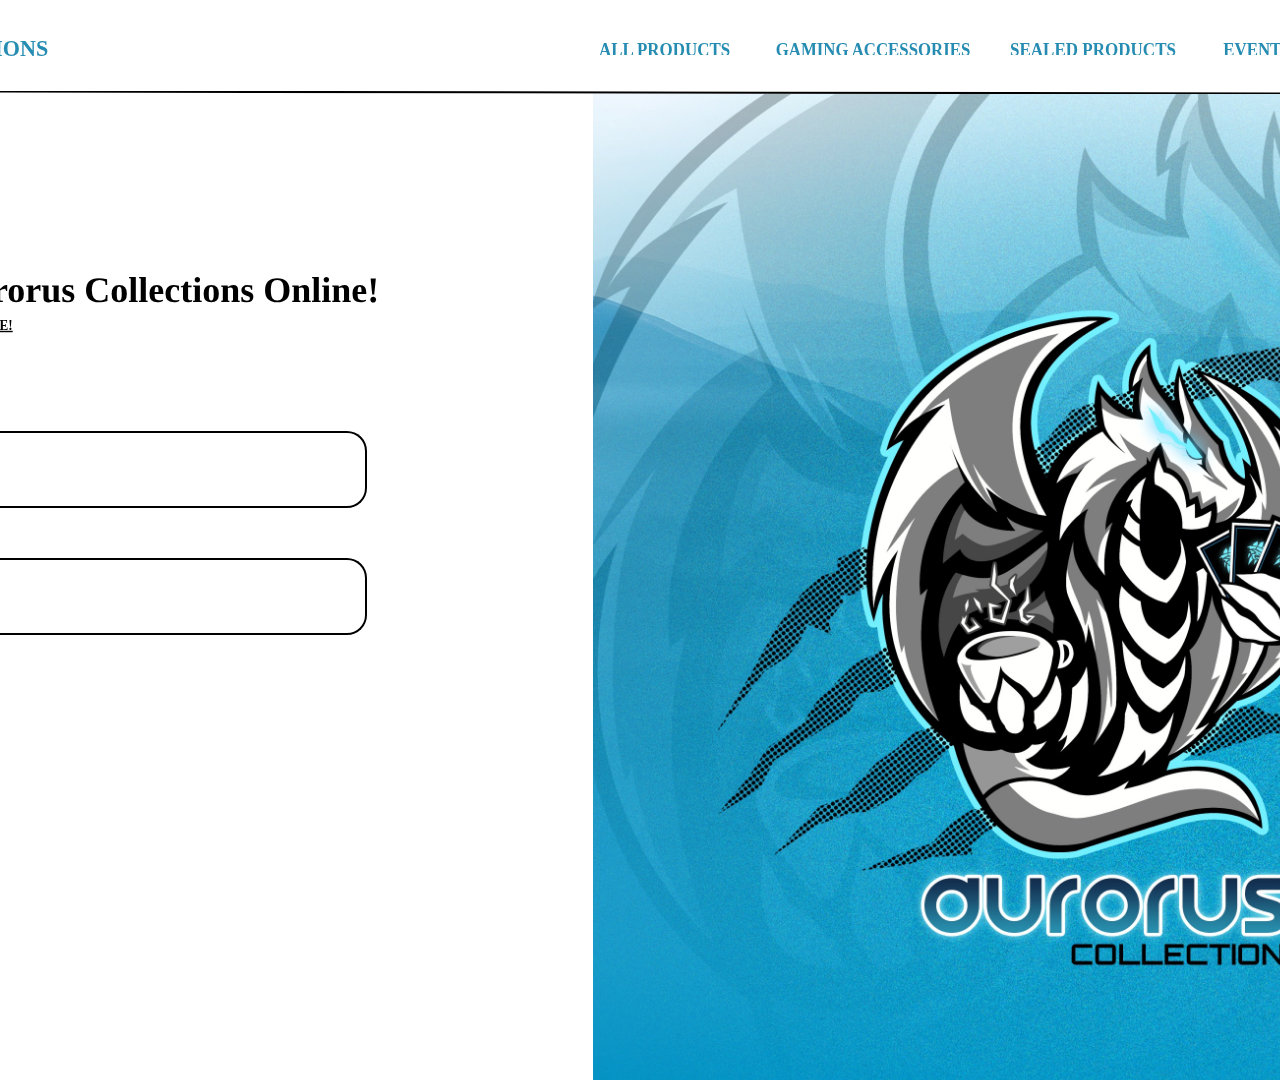
<file: aurTest/login.html>
<!DOCTYPE html>
<html>


<head>
<link rel="icon" type="image/png" href="images/extile.png">
<link rel="stylesheet" href="login.css">
<title>Aurorus Collections - Login</title>
</head>

<body>
<!-- frame: Login Page -->
<div class="frame login-page-f3aa32595602">
  <!-- text: NEW TO THE SITE? REGISTER HERE!-1 -->
  <div class="shape text new-to-the-f3c2493dc84f">
    <svg width="251" xmlns="http://www.w3.org/2000/svg" height="17" id="screenshot-f6aba918-c48d-80db-8004-f3c2493dc84f" viewBox="6611 -6882 251 17" style="-webkit-print-color-adjust::exact" xmlns:xlink="http://www.w3.org/1999/xlink" fill="none" version="1.1">
      <style></style>
      <g id="shape-f6aba918-c48d-80db-8004-f3c2493dc84f" data-testid="NEW TO THE SITE? REGISTER HERE!-1" style="opacity:1">
        <defs></defs>
        <g transform="matrix(1.000000, 0.000000, 0.000000, 1.000000, 0.000000, 0.000000)" class="text-container" x="6611.000000000001" y="-6882" width="251" height="17" rx="0" ry="0">
          <defs>
            <pattern patternUnits="userSpaceOnUse" x="6611.000000000001" y="-6882" width="246.6875" height="16.80000114440918" id="fill-0-render-322-0">
              <g>
                <rect width="246.6875" height="16.80000114440918" style="fill:#000000;fill-opacity:1"></rect>
              </g>
            </pattern>
            <pattern patternUnits="userSpaceOnUse" x="6611.000000000001" y="-6882" width="246.6875" height="16.80000114440918" id="fill-1-render-322-0">
              <g>
                <rect width="246.6875" height="16.80000114440918" style="fill:#000000;fill-opacity:1"></rect>
              </g>
            </pattern>
          </defs>
          <g class="fills" id="fills-f6aba918-c48d-80db-8004-f3c2493dc84f"><text x="6611.000000000001" y="-6865.199998855591" dominant-baseline="ideographic" textLength="133.7375030517578" lengthAdjust="spacingAndGlyphs" style="text-transform:none;font-family:Inter;letter-spacing:normal;font-style:normal;font-weight:700;white-space:pre;font-size:14px;text-decoration:none solid rgb(0, 0, 0);direction:ltr;fill:#000000;fill-opacity:1">NEW TO THE SITE? </text></g>
          <defs>
            <pattern patternUnits="userSpaceOnUse" x="6611.000000000001" y="-6882" width="246.6875" height="16.80000114440918" id="fill-0-render-322-1">
              <g>
                <rect width="246.6875" height="16.80000114440918" style="fill:#000000;fill-opacity:1"></rect>
              </g>
            </pattern>
            <pattern patternUnits="userSpaceOnUse" x="6611.000000000001" y="-6882" width="246.6875" height="16.80000114440918" id="fill-1-render-322-1">
              <g>
                <rect width="246.6875" height="16.80000114440918" style="fill:#000000;fill-opacity:1"></rect>
              </g>
            </pattern>
          </defs>
          <g class="fills" id="fills-f6aba918-c48d-80db-8004-f3c2493dc84f"><text x="6744.737503051759" y="-6865.199998855591" dominant-baseline="ideographic" textLength="112.94999694824219" lengthAdjust="spacingAndGlyphs" style="text-transform:none;font-family:Inter;letter-spacing:normal;font-style:normal;font-weight:700;white-space:pre;font-size:14px;text-decoration:underline solid rgb(0, 0, 0);direction:ltr;fill:#000000;fill-opacity:1">REGISTER HERE!</text></g>
        </g>
      </g>
    </svg>
  </div>
  <!-- rect: Rectangle 27 -->
  <div class="shape rect rectangle-f3c0d6e9b7a2">
    <svg width="308" xmlns="http://www.w3.org/2000/svg" height="142" id="screenshot-f6aba918-c48d-80db-8004-f3c0d6e9b7a2" viewBox="6573 -6547 308 142" style="-webkit-print-color-adjust::exact" xmlns:xlink="http://www.w3.org/1999/xlink" fill="none" version="1.1">
      <g id="shape-f6aba918-c48d-80db-8004-f3c0d6e9b7a2" data-testid="Rectangle 27" style="opacity:1">
        <defs>
          <filter id="filter-render-323" x="-0.12272727272727273" y="-0.5" width="1.3" height="2.2222222222222223" filterUnits="objectBoundingBox" color-interpolation-filters="sRGB">
            <feFlood flood-opacity="0" result="BackgroundImageFix"></feFlood>
            <feColorMatrix in="SourceAlpha" type="matrix" values="0 0 0 0 0 0 0 0 0 0 0 0 0 0 0 0 0 0 127 0"></feColorMatrix>
            <feOffset dx="4" dy="4"></feOffset>
            <feGaussianBlur stdDeviation="2"></feGaussianBlur>
            <feColorMatrix type="matrix" values="0 0 0 0 0 0 0 0 0 0 0 0 0 0 0 0 0 0 0.2 0"></feColorMatrix>
            <feBlend mode="normal" in2="BackgroundImageFix" result="filter_65436a59-4567-8063-8004-f4f59ccad762"></feBlend>
            <feBlend mode="normal" in="SourceGraphic" in2="filter_65436a59-4567-8063-8004-f4f59ccad762" result="shape"></feBlend>
          </filter>
          <filter id="filter-shadow-render-323" x="-0.12272727272727273" y="-0.5" width="1.3" height="2.2222222222222223" filterUnits="objectBoundingBox" color-interpolation-filters="sRGB">
            <feFlood flood-opacity="0" result="BackgroundImageFix"></feFlood>
            <feColorMatrix in="SourceAlpha" type="matrix" values="0 0 0 0 0 0 0 0 0 0 0 0 0 0 0 0 0 0 127 0"></feColorMatrix>
            <feOffset dx="4" dy="4"></feOffset>
            <feGaussianBlur stdDeviation="2"></feGaussianBlur>
            <feColorMatrix type="matrix" values="0 0 0 0 0 0 0 0 0 0 0 0 0 0 0 0 0 0 0.2 0"></feColorMatrix>
            <feBlend mode="normal" in2="BackgroundImageFix" result="filter_65436a59-4567-8063-8004-f4f59ccad762"></feBlend>
            <feBlend mode="normal" in="SourceGraphic" in2="filter_65436a59-4567-8063-8004-f4f59ccad762" result="shape"></feBlend>
          </filter>
          <pattern patternUnits="userSpaceOnUse" x="6605" y="-6515" width="220" height="54" id="fill-0-render-323">
            <g>
              <rect width="220" height="54" style="fill:#268cb2;fill-opacity:1"></rect>
              <rect width="220" height="54" style="fill:#979797;fill-opacity:0.5"></rect>
            </g>
          </pattern>
        </defs>
        <g class="fills" id="fills-f6aba918-c48d-80db-8004-f3c0d6e9b7a2">
          <rect rx="25" ry="25" x="6605" y="-6515" transform="matrix(1.000000, 0.000000, 0.000000, 1.000000, 0.000000, 0.000000)" width="220" height="54" filter="url(#filter-render-323)" fill="url(#fill-0-render-323)"></rect>
        </g>
      </g>
    </svg>
  </div>
  <!-- text: LOGIN-14 -->
  <div class="shape text login14-f3c0d6e9b7a3">
    <svg width="117" xmlns="http://www.w3.org/2000/svg" height="29" id="screenshot-f6aba918-c48d-80db-8004-f3c0d6e9b7a3" viewBox="6658 -6503 117 29" style="-webkit-print-color-adjust::exact" xmlns:xlink="http://www.w3.org/1999/xlink" fill="none" version="1.1">
      <style></style>
      <g id="shape-f6aba918-c48d-80db-8004-f3c0d6e9b7a3" data-testid="LOGIN-14" style="opacity:1">
        <defs></defs>
        <g transform="matrix(1.000000, 0.000000, 0.000000, 1.000000, 0.000000, 0.000000)" class="text-container" x="6658" y="-6503" width="117" height="29" rx="0" ry="0">
          <defs>
            <pattern patternUnits="userSpaceOnUse" x="6658" y="-6503" width="74.4375" height="28.80000114440918" id="fill-0-render-324-0">
              <g>
                <rect width="74.4375" height="28.80000114440918" style="fill:#ffffff;fill-opacity:1"></rect>
              </g>
            </pattern>
          </defs>
          <g class="fills" id="fills-f6aba918-c48d-80db-8004-f3c0d6e9b7a3"><text x="6679.27499961853" y="-6474.199998855591" dominant-baseline="ideographic" textLength="74.4375" lengthAdjust="spacingAndGlyphs" style="text-transform:none;font-family:Inter;letter-spacing:normal;font-style:normal;font-weight:700;white-space:pre;font-size:24px;text-decoration:none solid rgb(255, 255, 255);direction:ltr;fill:#ffffff;fill-opacity:1">LOGIN</text></g>
        </g>
      </g>
    </svg>
  </div>
  <!-- rect: Rectangle 25 -->
  <div class="shape rect rectangle-f3bfcaef15b3">
    <svg width="607" xmlns="http://www.w3.org/2000/svg" height="77" id="screenshot-508c6c01-0203-8032-8004-f3bfcaef15b3" viewBox="6605 -6767 607 77" style="-webkit-print-color-adjust::exact" xmlns:xlink="http://www.w3.org/1999/xlink" fill="none" version="1.1">
      <g id="shape-508c6c01-0203-8032-8004-f3bfcaef15b3" data-testid="Rectangle 25" style="opacity:1">
        <defs></defs>
        <g class="fills" id="fills-508c6c01-0203-8032-8004-f3bfcaef15b3">
          <rect rx="20" ry="20" x="6605" y="-6767" transform="matrix(1.000000, 0.000000, 0.000000, 1.000000, 0.000000, 0.000000)" width="607" height="77" style="fill:#ffffff;fill-opacity:1"></rect>
        </g>
        <g id="strokes-508c6c01-0203-8032-8004-f3bfcaef15b3" class="strokes">
          <g class="inner-stroke-shape" transform="matrix(1.000000, 0.000000, 0.000000, 1.000000, 0.000000, 0.000000)">
            <defs>
              <clipPath id="inner-stroke-render-325-508c6c01-0203-8032-8004-f3bfcaef15b3-0">
                <use href="#stroke-shape-render-325-508c6c01-0203-8032-8004-f3bfcaef15b3-0"></use>
              </clipPath>
              <rect rx="20" ry="20" x="6605" y="-6767" width="607" height="77" style="fill:none;fill-opacity:none;stroke-width:4;stroke:#000000;stroke-opacity:1" id="stroke-shape-render-325-508c6c01-0203-8032-8004-f3bfcaef15b3-0"></rect>
            </defs>
            <use href="#stroke-shape-render-325-508c6c01-0203-8032-8004-f3bfcaef15b3-0" clip-path="url(&#x27;#inner-stroke-render-325-508c6c01-0203-8032-8004-f3bfcaef15b3-0&#x27;)"></use>
          </g>
        </g>
      </g>
    </svg>
  </div>
  <!-- rect: Rectangle 25 -->
  <div class="shape rect rectangle-f3c00eee8717">
    <svg width="607" xmlns="http://www.w3.org/2000/svg" height="77" id="screenshot-508c6c01-0203-8032-8004-f3c00eee8717" viewBox="6605 -6640 607 77" style="-webkit-print-color-adjust::exact" xmlns:xlink="http://www.w3.org/1999/xlink" fill="none" version="1.1">
      <g id="shape-508c6c01-0203-8032-8004-f3c00eee8717" data-testid="Rectangle 25" style="opacity:1">
        <defs></defs>
        <g class="fills" id="fills-508c6c01-0203-8032-8004-f3c00eee8717">
          <rect rx="20" ry="20" x="6605" y="-6640" transform="matrix(1.000000, 0.000000, 0.000000, 1.000000, 0.000000, 0.000000)" width="607" height="77" style="fill:#ffffff;fill-opacity:1"></rect>
        </g>
        <g id="strokes-508c6c01-0203-8032-8004-f3c00eee8717" class="strokes">
          <g class="inner-stroke-shape" transform="matrix(1.000000, 0.000000, 0.000000, 1.000000, 0.000000, 0.000000)">
            <defs>
              <clipPath id="inner-stroke-render-326-508c6c01-0203-8032-8004-f3c00eee8717-0">
                <use href="#stroke-shape-render-326-508c6c01-0203-8032-8004-f3c00eee8717-0"></use>
              </clipPath>
              <rect rx="20" ry="20" x="6605" y="-6640" width="607" height="77" style="fill:none;fill-opacity:none;stroke-width:4;stroke:#000000;stroke-opacity:1" id="stroke-shape-render-326-508c6c01-0203-8032-8004-f3c00eee8717-0"></rect>
            </defs>
            <use href="#stroke-shape-render-326-508c6c01-0203-8032-8004-f3c00eee8717-0" clip-path="url(&#x27;#inner-stroke-render-326-508c6c01-0203-8032-8004-f3c00eee8717-0&#x27;)"></use>
          </g>
        </g>
      </g>
    </svg>
  </div>
  <!-- rect: Aurorus logo -->
  <div class="shape rect aurorus-lo-f3b5b15c68d8">
  </div>
  <!-- rect: aurorus -->
  <div class="shape rect aurorus-f3bc73eab731">
  </div>
  <!-- path: Path -->
  <div class="shape path path-f3bea6db2057">
    <svg width="1920" xmlns="http://www.w3.org/2000/svg" height="3" id="screenshot-508c6c01-0203-8032-8004-f3bea6db2057" viewBox="6525 -7107 1920 3" style="-webkit-print-color-adjust::exact" xmlns:xlink="http://www.w3.org/1999/xlink" fill="none" version="1.1">
      <g id="shape-508c6c01-0203-8032-8004-f3bea6db2057" data-testid="Path">
        <defs></defs>
        <g class="fills" id="fills-508c6c01-0203-8032-8004-f3bea6db2057">
          <path d="M8445.000,-7104.000C7223.182,-7104.000,6525.000,-7107.000,6525.000,-7107.000"></path>
        </g>
        <g id="strokes-508c6c01-0203-8032-8004-f3bea6db2057" class="strokes">
          <g class="stroke-shape">
            <defs></defs>
            <path d="M8445.000,-7104.000C7223.182,-7104.000,6525.000,-7107.000,6525.000,-7107.000" style="fill:none;fill-opacity:none;stroke-width:2;stroke:#000000;stroke-opacity:1"></path>
          </g>
        </g>
      </g>
    </svg>
  </div>
  <!-- text: Username /Email -->
  <div class="shape text username-f3c02d085846">
    <div class="text-node-html" id="html-text-node-f6aba918-c48d-80db-8004-f3c02d085846" data-x="6605.000000000001" data-y="-6792">
      <div class="root rich-text root-0" style="display:flex;white-space:break-spaces;align-items:flex-start" xmlns="http://www.w3.org/1999/xhtml">
        <div class="paragraph-set root-0-paragraph-set-0">
          <p class="paragraph root-0-paragraph-set-0-paragraph-0" dir="auto"><span class="text-node root-0-paragraph-set-0-paragraph-0-text-0" style="color:rgba(0, 0, 0, 1);text-transform:none;line-break:auto;overflow-wrap:initial;white-space:break-spaces;text-rendering:geometricPrecision;caret-color:rgba(0, 0, 0, 1);text-decoration:none;--font-id:gfont-inter;--fills:[[&quot;^ &quot;,&quot;~:fill-color&quot;,&quot;#000000&quot;,&quot;~:fill-opacity&quot;,1]];letter-spacing:0px;font-size:16px;font-family:&quot;Inter&quot;;font-style:normal;font-weight:500">Username /Email</span></p>
        </div>
      </div>
    </div>
  </div>
  <!-- text: Password -->
  <div class="shape text password-f3c0ab9e7637">
    <div class="text-node-html" id="html-text-node-f6aba918-c48d-80db-8004-f3c0ab9e7637" data-x="6605" data-y="-6665">
      <div class="root rich-text root-0" style="display:flex;white-space:break-spaces;align-items:flex-start" xmlns="http://www.w3.org/1999/xhtml">
        <div class="paragraph-set root-0-paragraph-set-0">
          <p class="paragraph root-0-paragraph-set-0-paragraph-0" dir="auto"><span class="text-node root-0-paragraph-set-0-paragraph-0-text-0" style="color:rgba(0, 0, 0, 1);text-transform:none;line-break:auto;overflow-wrap:initial;white-space:break-spaces;text-rendering:geometricPrecision;caret-color:rgba(0, 0, 0, 1);text-decoration:none;--font-id:gfont-inter;--fills:[[&quot;^ &quot;,&quot;~:fill-color&quot;,&quot;#000000&quot;,&quot;~:fill-opacity&quot;,1]];letter-spacing:0px;font-size:16px;font-family:&quot;Inter&quot;;font-style:normal;font-weight:500">Password</span></p>
        </div>
      </div>
    </div>
  </div>
  <!-- text: Welcome to Aurorus Collections Online! -->
  <div class="shape text welcome-to-f3c1f14fcb54">
    <div class="text-node-html" id="html-text-node-f6aba918-c48d-80db-8004-f3c1f14fcb54" data-x="6605.000000000001" data-y="-6929">
      <div class="root rich-text root-0" style="display:flex;white-space:break-spaces;align-items:flex-start" xmlns="http://www.w3.org/1999/xhtml">
        <div class="paragraph-set root-0-paragraph-set-0">
          <p class="paragraph root-0-paragraph-set-0-paragraph-0" dir="auto"><span class="text-node root-0-paragraph-set-0-paragraph-0-text-0" style="color:rgba(0, 0, 0, 1);text-transform:none;line-break:auto;overflow-wrap:initial;white-space:break-spaces;text-rendering:geometricPrecision;caret-color:rgba(0, 0, 0, 1);text-decoration:none;--font-id:gfont-inter;--fills:[[&quot;^ &quot;,&quot;~:fill-color&quot;,&quot;#000000&quot;,&quot;~:fill-opacity&quot;,1]];letter-spacing:0px;font-size:36px;font-family:&quot;Inter&quot;;font-style:normal;font-weight:700">Welcome to Aurorus Collections Online!</span></p>
        </div>
      </div>
    </div>
  </div>
  <!-- text: ALL PRODUCTS-11 -->
  <div class="shape text all-produc-f3c416d11646">
    <svg width="143" xmlns="http://www.w3.org/2000/svg" height="17" id="screenshot-f6aba918-c48d-80db-8004-f3c416d11646" viewBox="7438 -7160 143 17" style="-webkit-print-color-adjust::exact" xmlns:xlink="http://www.w3.org/1999/xlink" fill="none" version="1.1">
      <style></style>
      <g id="shape-f6aba918-c48d-80db-8004-f3c416d11646" data-testid="ALL PRODUCTS-11" style="opacity:1">
        <defs></defs>
        <g transform="matrix(1.000000, 0.000000, 0.000000, 1.000000, 0.000000, 0.000000)" class="text-container" x="7438" y="-7160" width="143" height="17" rx="0" ry="0">
          <defs>
            <pattern patternUnits="userSpaceOnUse" x="7438" y="-7160" width="131.1750030517578" height="24" id="fill-0-render-328-0">
              <g>
                <rect width="131.1750030517578" height="24" style="fill:#268cb2;fill-opacity:1"></rect>
              </g>
            </pattern>
          </defs>
          <g class="fills" id="fills-f6aba918-c48d-80db-8004-f3c416d11646"><text x="7443.912499904633" y="-7137.600000023842" dominant-baseline="ideographic" textLength="131.1750030517578" lengthAdjust="spacingAndGlyphs" style="text-transform:none;font-family:KoHo;letter-spacing:normal;font-style:normal;font-weight:700;white-space:pre;font-size:18px;text-decoration:none solid rgb(38, 140, 178);direction:ltr;fill:#268cb2;fill-opacity:1">ALL PRODUCTS</text></g>
        </g>
      </g>
    </svg>
  </div>
  <!-- text: GAMING ACCESSORIES-11 -->
  <div class="shape text gaming-acc-f3c416d11647">
    <svg width="212" xmlns="http://www.w3.org/2000/svg" height="17" id="screenshot-f6aba918-c48d-80db-8004-f3c416d11647" viewBox="7612 -7160 212 17" style="-webkit-print-color-adjust::exact" xmlns:xlink="http://www.w3.org/1999/xlink" fill="none" version="1.1">
      <style></style>
      <g id="shape-f6aba918-c48d-80db-8004-f3c416d11647" data-testid="GAMING ACCESSORIES-11" style="opacity:1">
        <defs></defs>
        <g transform="matrix(1.000000, 0.000000, 0.000000, 1.000000, 0.000000, 0.000000)" class="text-container" x="7612" y="-7160" width="212" height="17" rx="0" ry="0">
          <defs>
            <pattern patternUnits="userSpaceOnUse" x="7612" y="-7160" width="194.47500610351562" height="24" id="fill-0-render-329-0">
              <g>
                <rect width="194.47500610351562" height="24" style="fill:#268cb2;fill-opacity:1"></rect>
              </g>
            </pattern>
          </defs>
          <g class="fills" id="fills-f6aba918-c48d-80db-8004-f3c416d11647"><text x="7620.762499809265" y="-7137.600000023842" dominant-baseline="ideographic" textLength="194.47500610351562" lengthAdjust="spacingAndGlyphs" style="text-transform:none;font-family:KoHo;letter-spacing:normal;font-style:normal;font-weight:700;white-space:pre;font-size:18px;text-decoration:none solid rgb(38, 140, 178);direction:ltr;fill:#268cb2;fill-opacity:1">GAMING ACCESSORIES</text></g>
        </g>
      </g>
    </svg>
  </div>
  <!-- text: SEALED PRODUCTS-12 -->
  <div class="shape text sealed-pro-f3c416d11648">
    <svg width="212" xmlns="http://www.w3.org/2000/svg" height="17" id="screenshot-f6aba918-c48d-80db-8004-f3c416d11648" viewBox="7832 -7160 212 17" style="-webkit-print-color-adjust::exact" xmlns:xlink="http://www.w3.org/1999/xlink" fill="none" version="1.1">
      <style></style>
      <g id="shape-f6aba918-c48d-80db-8004-f3c416d11648" data-testid="SEALED PRODUCTS-12" style="opacity:1">
        <defs></defs>
        <g transform="matrix(1.000000, 0.000000, 0.000000, 1.000000, 0.000000, 0.000000)" class="text-container" x="7832" y="-7160" width="212" height="17" rx="0" ry="0">
          <defs>
            <pattern patternUnits="userSpaceOnUse" x="7832" y="-7160" width="165.96250915527344" height="24" id="fill-0-render-330-0">
              <g>
                <rect width="165.96250915527344" height="24" style="fill:#268cb2;fill-opacity:1"></rect>
              </g>
            </pattern>
          </defs>
          <g class="fills" id="fills-f6aba918-c48d-80db-8004-f3c416d11648"><text x="7855.012500762939" y="-7137.600000023842" dominant-baseline="ideographic" textLength="165.96250915527344" lengthAdjust="spacingAndGlyphs" style="text-transform:none;font-family:KoHo;letter-spacing:normal;font-style:normal;font-weight:700;white-space:pre;font-size:18px;text-decoration:none solid rgb(38, 140, 178);direction:ltr;fill:#268cb2;fill-opacity:1">SEALED PRODUCTS</text></g>
        </g>
      </g>
    </svg>
  </div>
  <!-- text: EVENTS-25 -->
  <div class="shape text events25-f3c416d11649">
    <svg width="212" xmlns="http://www.w3.org/2000/svg" height="17" id="screenshot-f6aba918-c48d-80db-8004-f3c416d11649" viewBox="7996 -7160 212 17" style="-webkit-print-color-adjust::exact" xmlns:xlink="http://www.w3.org/1999/xlink" fill="none" version="1.1">
      <style></style>
      <g id="shape-f6aba918-c48d-80db-8004-f3c416d11649" data-testid="EVENTS-25" style="opacity:1">
        <defs></defs>
        <g transform="matrix(1.000000, 0.000000, 0.000000, 1.000000, 0.000000, 0.000000)" class="text-container" x="7996" y="-7160" width="212" height="17" rx="0" ry="0">
          <defs>
            <pattern patternUnits="userSpaceOnUse" x="7996" y="-7160" width="67.48750305175781" height="24" id="fill-0-render-331-0">
              <g>
                <rect width="67.48750305175781" height="24" style="fill:#268cb2;fill-opacity:1"></rect>
              </g>
            </pattern>
          </defs>
          <g class="fills" id="fills-f6aba918-c48d-80db-8004-f3c416d11649"><text x="8068.25" y="-7137.600000023842" dominant-baseline="ideographic" textLength="67.48750305175781" lengthAdjust="spacingAndGlyphs" style="text-transform:none;font-family:KoHo;letter-spacing:normal;font-style:normal;font-weight:700;white-space:pre;font-size:18px;text-decoration:none solid rgb(38, 140, 178);direction:ltr;fill:#268cb2;fill-opacity:1">EVENTS</text></g>
        </g>
      </g>
    </svg>
  </div>
  <!-- text: SINGLES-12 -->
  <div class="shape text singles12-f3c416d1164a">
    <svg width="212" xmlns="http://www.w3.org/2000/svg" height="17" id="screenshot-f6aba918-c48d-80db-8004-f3c416d1164a" viewBox="8102 -7160 212 17" style="-webkit-print-color-adjust::exact" xmlns:xlink="http://www.w3.org/1999/xlink" fill="none" version="1.1">
      <style></style>
      <g id="shape-f6aba918-c48d-80db-8004-f3c416d1164a" data-testid="SINGLES-12" style="opacity:1">
        <defs></defs>
        <g transform="matrix(1.000000, 0.000000, 0.000000, 1.000000, 0.000000, 0.000000)" class="text-container" x="8102" y="-7160" width="212" height="17" rx="0" ry="0">
          <defs>
            <pattern patternUnits="userSpaceOnUse" x="8102" y="-7160" width="73.77499389648438" height="24" id="fill-0-render-332-0">
              <g>
                <rect width="73.77499389648438" height="24" style="fill:#268cb2;fill-opacity:1"></rect>
              </g>
            </pattern>
          </defs>
          <g class="fills" id="fills-f6aba918-c48d-80db-8004-f3c416d1164a"><text x="8171.112503051758" y="-7137.600000023842" dominant-baseline="ideographic" textLength="73.77499389648438" lengthAdjust="spacingAndGlyphs" style="text-transform:none;font-family:KoHo;letter-spacing:normal;font-style:normal;font-weight:700;white-space:pre;font-size:18px;text-decoration:none solid rgb(38, 140, 178);direction:ltr;fill:#268cb2;fill-opacity:1">SINGLES</text></g>
        </g>
      </g>
    </svg>
  </div>
  <!-- text: NEW TO THE SITE? REGISTER HERE!-1 -->
  <div class="shape text new-to-the-f4f4ddff64d3">
    <svg width="312" xmlns="http://www.w3.org/2000/svg" height="31" id="screenshot-65436a59-4567-8063-8004-f4f4ddff64d3" viewBox="6616 -7167 312 31" style="-webkit-print-color-adjust::exact" xmlns:xlink="http://www.w3.org/1999/xlink" fill="none" version="1.1">
      <style></style>
      <g id="shape-65436a59-4567-8063-8004-f4f4ddff64d3" data-testid="NEW TO THE SITE? REGISTER HERE!-1" style="opacity:1">
        <defs></defs>
        <g transform="matrix(1.000000, 0.000000, 0.000000, 1.000000, 0.000000, 0.000000)" class="text-container" x="6616" y="-7167" width="312" height="31" rx="0" ry="0">
          <defs>
            <pattern patternUnits="userSpaceOnUse" x="6616" y="-7167" width="277.375" height="31.200000762939453" id="fill-0-render-333-0">
              <g>
                <rect width="277.375" height="31.200000762939453" style="fill:#268cb2;fill-opacity:1"></rect>
              </g>
            </pattern>
          </defs>
          <g class="fills" id="fills-65436a59-4567-8063-8004-f4f4ddff64d3"><text x="6616" y="-7137.399999260902" dominant-baseline="ideographic" textLength="277.375" lengthAdjust="spacingAndGlyphs" style="text-transform:none;font-family:KoHo;letter-spacing:normal;font-style:normal;font-weight:700;white-space:pre;font-size:24px;text-decoration:none solid rgb(38, 140, 178);direction:ltr;fill:#268cb2;fill-opacity:1">AURORUS COLLECTIONS</text></g>
        </g>
      </g>
    </svg>
  </div>
  <!-- rect: aurorus-fotor-bg-remover-2024091204911 -->
  <div class="shape rect aurorusfo-f4f4ddff64d2">
  </div>
  <!-- frame: icon / shopping / shopping cart -->
  <div class="frame icon-sho-f4f7d19cdc77">
    <!-- group: icon / shopping / shopping-cart -->
    <div class="shape group icon-sho-f4f7d19cdc78">
      <svg width="40" xmlns="http://www.w3.org/2000/svg" height="34" id="screenshot-65436a59-4567-8063-8004-f4f7d19cdc78" viewBox="8328 -7168 40 34" style="-webkit-print-color-adjust::exact" xmlns:xlink="http://www.w3.org/1999/xlink" fill="none" version="1.1">
        <g id="shape-65436a59-4567-8063-8004-f4f7d19cdc78" data-testid="icon / shopping / shopping-cart" style="fill:#000000" width="24" height="24" rx="0" ry="0">
          <defs></defs>
          <g id="shape-65436a59-4567-8063-8004-f4f7d19cdc79" data-testid="base-background" style="display:none">
            <defs></defs>
            <g class="fills" id="fills-65436a59-4567-8063-8004-f4f7d19cdc79">
              <rect rx="0" ry="0" x="8328" y="-7168" transform="matrix(1.000000, 0.000000, 0.000000, 1.000000, 0.000000, 0.000000)" width="40" height="34" fill="none" style="fill:none"></rect>
            </g>
          </g>
          <g id="shape-65436a59-4567-8063-8004-f4f7d19cdc7a" data-testid="svg-path">
            <defs></defs>
            <g class="fills" id="fills-65436a59-4567-8063-8004-f4f7d19cdc7a">
              <path d="M8337.653,-7165.167L8329.667,-7165.167L8329.667,-7162.333L8335.031,-7162.333L8339.645,-7144.373L8339.667,-7144.373L8339.667,-7143.917L8361.333,-7143.917L8361.333,-7144.268L8364.989,-7157.954L8365.551,-7159.500L8339.092,-7159.500L8338.141,-7163.200L8337.653,-7165.167ZZM8361.311,-7156.667L8339.820,-7156.667L8342.368,-7146.750L8358.663,-7146.750L8361.311,-7156.667ZZ" fill-rule="evenodd" clip-rule="evenodd" style="fill:#268cb2;fill-opacity:1"></path>
            </g>
          </g>
          <g id="shape-65436a59-4567-8063-8004-f4f7d19cdc7b" data-testid="svg-path">
            <defs></defs>
            <g class="fills" id="fills-65436a59-4567-8063-8004-f4f7d19cdc7b">
              <path d="M8344.667,-7136.833C8346.508,-7136.833,8348.000,-7138.102,8348.000,-7139.667C8348.000,-7141.232,8346.508,-7142.500,8344.667,-7142.500C8342.826,-7142.500,8341.333,-7141.232,8341.333,-7139.667C8341.333,-7138.102,8342.826,-7136.833,8344.667,-7136.833ZZ" style="fill:#268cb2;fill-opacity:1"></path>
            </g>
          </g>
          <g id="shape-65436a59-4567-8063-8004-f4f7d19cdc7c" data-testid="svg-path">
            <defs></defs>
            <g class="fills" id="fills-65436a59-4567-8063-8004-f4f7d19cdc7c">
              <path d="M8359.667,-7139.667C8359.667,-7138.102,8358.174,-7136.833,8356.333,-7136.833C8354.492,-7136.833,8353.000,-7138.102,8353.000,-7139.667C8353.000,-7141.232,8354.492,-7142.500,8356.333,-7142.500C8358.174,-7142.500,8359.667,-7141.232,8359.667,-7139.667ZZ" style="fill:#268cb2;fill-opacity:1"></path>
            </g>
          </g>
        </g>
      </svg>
    </div>
  </div>
  <!-- frame: icon / interface / profile -->
  <div class="frame icon-int-f4f7d19cdc7d">
    <!-- group: icon / interface / profile -->
    <div class="shape group icon-int-f4f7d19cdc7e">
      <svg width="30" xmlns="http://www.w3.org/2000/svg" height="31" id="screenshot-65436a59-4567-8063-8004-f4f7d19cdc7e" viewBox="8386 -7166 30 31" style="-webkit-print-color-adjust::exact" xmlns:xlink="http://www.w3.org/1999/xlink" fill="none" version="1.1">
        <g id="shape-65436a59-4567-8063-8004-f4f7d19cdc7e" data-testid="icon / interface / profile" style="fill:#000000" rx="0" ry="0">
          <defs></defs>
          <g id="shape-65436a59-4567-8063-8004-f4f7d19cdc7f" data-testid="base-background" style="display:none">
            <defs></defs>
            <g class="fills" id="fills-65436a59-4567-8063-8004-f4f7d19cdc7f">
              <rect rx="0" ry="0" x="8386" y="-7166" transform="matrix(1.000000, 0.000000, 0.000000, 1.000000, 0.000000, 0.000000)" width="30" height="31" fill="none" style="fill:none"></rect>
            </g>
          </g>
          <g id="shape-65436a59-4567-8063-8004-f4f7d19cdc80" data-testid="svg-path">
            <defs></defs>
            <g class="fills" id="fills-65436a59-4567-8063-8004-f4f7d19cdc80">
              <path d="M8406.000,-7154.375C8406.000,-7151.522,8403.761,-7149.208,8401.000,-7149.208C8398.239,-7149.208,8396.000,-7151.522,8396.000,-7154.375C8396.000,-7157.228,8398.239,-7159.542,8401.000,-7159.542C8403.761,-7159.542,8406.000,-7157.228,8406.000,-7154.375ZZM8403.500,-7154.375C8403.500,-7152.948,8402.381,-7151.792,8401.000,-7151.792C8399.619,-7151.792,8398.500,-7152.948,8398.500,-7154.375C8398.500,-7155.802,8399.619,-7156.958,8401.000,-7156.958C8402.381,-7156.958,8403.500,-7155.802,8403.500,-7154.375ZZ" fill-rule="evenodd" clip-rule="evenodd" style="fill:#268cb2;fill-opacity:1"></path>
            </g>
          </g>
          <g id="shape-65436a59-4567-8063-8004-f4f7d19cdc81" data-testid="svg-path">
            <defs></defs>
            <g class="fills" id="fills-65436a59-4567-8063-8004-f4f7d19cdc81">
              <path d="M8401.000,-7164.708C8393.406,-7164.708,8387.250,-7158.347,8387.250,-7150.500C8387.250,-7142.653,8393.406,-7136.292,8401.000,-7136.292C8408.594,-7136.292,8414.750,-7142.653,8414.750,-7150.500C8414.750,-7158.347,8408.594,-7164.708,8401.000,-7164.708ZZM8389.750,-7150.500C8389.750,-7147.800,8390.641,-7145.315,8392.135,-7143.342C8394.191,-7146.123,8397.433,-7147.917,8401.081,-7147.917C8404.681,-7147.917,8407.887,-7146.169,8409.946,-7143.450C8411.391,-7145.405,8412.250,-7147.849,8412.250,-7150.500C8412.250,-7156.920,8407.213,-7162.125,8401.000,-7162.125C8394.787,-7162.125,8389.750,-7156.920,8389.750,-7150.500ZZM8401.000,-7138.875C8398.312,-7138.875,8395.845,-7139.849,8393.910,-7141.474C8395.492,-7143.808,8398.114,-7145.333,8401.081,-7145.333C8404.011,-7145.333,8406.604,-7143.845,8408.192,-7141.561C8406.242,-7139.884,8403.735,-7138.875,8401.000,-7138.875ZZ" fill-rule="evenodd" clip-rule="evenodd" style="fill:#268cb2;fill-opacity:1"></path>
            </g>
          </g>
        </g>
      </svg>
    </div>
  </div>
</div>



<script type="module">
</script>

</body>
</html>
</file>
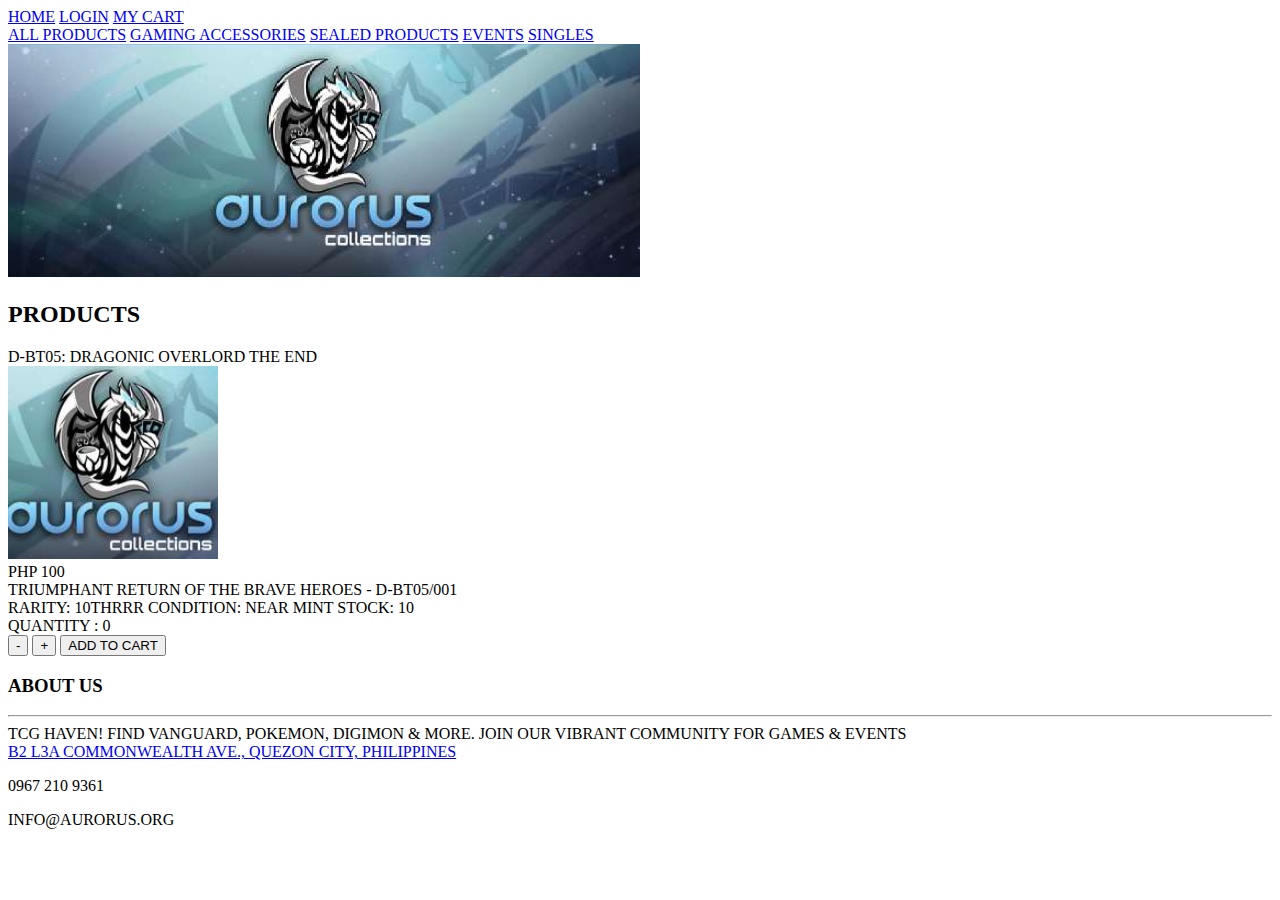
<file: aurTest/productview.html>
<!DOCTYPE html>
<html>


<head>
<link rel="icon" type="image/png" href="images/extile.png">
<title>Aurorus Collections - Product Overview</title>
</head>

<body>
<div class="divLink">
	<div class="links1">
	<a href="index.html">HOME</a>
	<a href="login.html">LOGIN</a>
	<a href="cart.html">MY CART</a>
	</div>

	<div class="links2">
	<a href="products.html">ALL PRODUCTS</a>
	<a href="gamacc.html">GAMING ACCESSORIES</a>
	<a href="sealed.html">SEALED PRODUCTS</a>
	<a href="events.html">EVENTS</a>
	<a href="singles.html">SINGLES</a>
	</div>
	
</div>
<img src="images/aurorus-home.png" width=50%>
<div class="bodyHeader">
<h2> PRODUCTS </h2>


<div class="body">
	
	<div class="item">
	
		<span class="itemName"> D-BT05: DRAGONIC OVERLORD THE END</span>
		
		<div class="prodThumbnail">
			<img src="images/extile.png"><br>
			<span class="price"> PHP 100 </span>
		</div>
		
		<div class="prodDetails">
			<span> TRIUMPHANT RETURN OF THE BRAVE HEROES - D-BT05/001</span>
			
			<div class="prodQuality">
				<span> RARITY: 10THRRR</span>
				<span> CONDITION: NEAR MINT</span>
				<span> STOCK: 10</span>
			</div>
			
			
			<div class="amount">
				<span> QUANTITY : 0 </span>
				
				<div class="buttons">
					<button type="button"> - </button>
					<button type="button"> + </button>
					<button type="button"> ADD TO CART </button>
				</div>
			</div>
		</div>
	
	</div>
	
</div>



<div class="siteInfo">
		<div class="about">
		<h3>ABOUT US</h3> <hr> TCG HAVEN! FIND VANGUARD, POKEMON, DIGIMON & MORE. JOIN OUR VIBRANT COMMUNITY FOR GAMES & EVENTS
		</div>
		
		<div class="location">
		<a href="https://maps.app.goo.gl/FZho1m487VLaBPDJ7"> B2 L3A COMMONWEALTH AVE., QUEZON CITY, PHILIPPINES</a>
		<p> 0967 210 9361</p>
		<p>INFO@AURORUS.ORG</p>
		</div>
</div>



<script type="module">
</script>

</body>
</html>
</file>
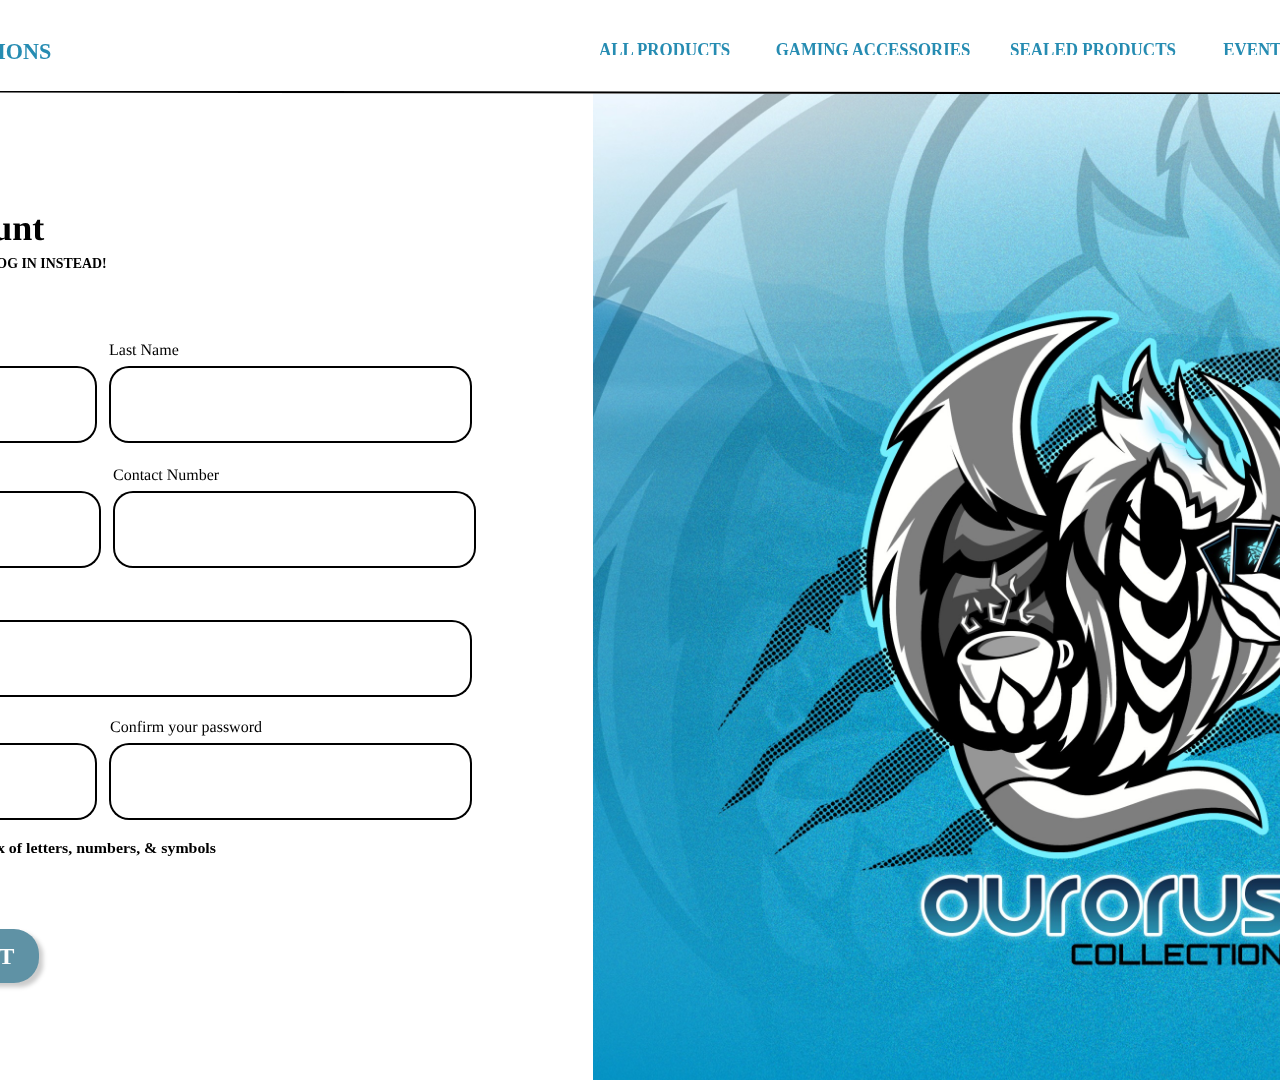
<file: aurTest/register.html>
<!DOCTYPE html>
<html>

<head>
<link rel="icon" type="image/png" href="images/extile.png">
<link rel="stylesheet" href="register.css">
<title>Aurorus Collections - Register</title>
</head>

<body>
<!-- frame: Registration Page -->
<div class="frame registrati-f3c60dd57c3f">
  <!-- text: NEW TO THE SITE? REGISTER HERE!-1 -->
  <div class="shape text new-to-the-f3c60dd57c40">
    <svg width="339" xmlns="http://www.w3.org/2000/svg" height="17" id="screenshot-f6aba918-c48d-80db-8004-f3c60dd57c40" viewBox="6616 -5721 339 17" style="-webkit-print-color-adjust::exact" xmlns:xlink="http://www.w3.org/1999/xlink" fill="none" version="1.1">
      <style></style>
      <g id="shape-f6aba918-c48d-80db-8004-f3c60dd57c40" data-testid="NEW TO THE SITE? REGISTER HERE!-1" style="opacity:1">
        <defs></defs>
        <g transform="matrix(1.000000, 0.000000, 0.000000, 1.000000, 0.000000, 0.000000)" class="text-container" x="6616" y="-5721" width="339" height="17" rx="0" ry="0">
          <defs>
            <pattern patternUnits="userSpaceOnUse" x="6616" y="-5721" width="335.7250061035156" height="16.80000114440918" id="fill-0-render-540-0">
              <g>
                <rect width="335.7250061035156" height="16.80000114440918" style="fill:#000000;fill-opacity:1"></rect>
              </g>
            </pattern>
          </defs>
          <g class="fills" id="fills-f6aba918-c48d-80db-8004-f3c60dd57c40"><text x="6616" y="-5704.199998855591" dominant-baseline="ideographic" textLength="335.7250061035156" lengthAdjust="spacingAndGlyphs" style="text-transform:none;font-family:Inter;letter-spacing:normal;font-style:normal;font-weight:700;white-space:pre;font-size:14px;text-decoration:none solid rgb(0, 0, 0);direction:ltr;fill:#000000;fill-opacity:1">ALREADY HAVE AN ACCOUNT? LOG IN INSTEAD!</text></g>
        </g>
      </g>
    </svg>
  </div>
  <!-- text: NEW TO THE SITE? REGISTER HERE!-1 -->
  <div class="shape text new-to-the-f4f432ffff13">
    <svg width="312" xmlns="http://www.w3.org/2000/svg" height="31" id="screenshot-65436a59-4567-8063-8004-f4f432ffff13" viewBox="6619 -5941 312 31" style="-webkit-print-color-adjust::exact" xmlns:xlink="http://www.w3.org/1999/xlink" fill="none" version="1.1">
      <style></style>
      <g id="shape-65436a59-4567-8063-8004-f4f432ffff13" data-testid="NEW TO THE SITE? REGISTER HERE!-1" style="opacity:1">
        <defs></defs>
        <g transform="matrix(1.000000, 0.000000, 0.000000, 1.000000, 0.000000, 0.000000)" class="text-container" x="6619" y="-5941" width="312" height="31" rx="0" ry="0">
          <defs>
            <pattern patternUnits="userSpaceOnUse" x="6619" y="-5941" width="277.375" height="31.200000762939453" id="fill-0-render-541-0">
              <g>
                <rect width="277.375" height="31.200000762939453" style="fill:#268cb2;fill-opacity:1"></rect>
              </g>
            </pattern>
          </defs>
          <g class="fills" id="fills-65436a59-4567-8063-8004-f4f432ffff13"><text x="6619" y="-5911.399999260902" dominant-baseline="ideographic" textLength="277.375" lengthAdjust="spacingAndGlyphs" style="text-transform:none;font-family:KoHo;letter-spacing:normal;font-style:normal;font-weight:700;white-space:pre;font-size:24px;text-decoration:none solid rgb(38, 140, 178);direction:ltr;fill:#268cb2;fill-opacity:1">AURORUS COLLECTIONS</text></g>
        </g>
      </g>
    </svg>
  </div>
  <!-- text: NEW TO THE SITE? REGISTER HERE!-1 -->
  <div class="shape text new-to-the-f4f3277a226f">
    <svg width="457" xmlns="http://www.w3.org/2000/svg" height="17" id="screenshot-65436a59-4567-8063-8004-f4f3277a226f" viewBox="6605 -5136 457 17" style="-webkit-print-color-adjust::exact" xmlns:xlink="http://www.w3.org/1999/xlink" fill="none" version="1.1">
      <style></style>
      <g id="shape-65436a59-4567-8063-8004-f4f3277a226f" data-testid="NEW TO THE SITE? REGISTER HERE!-1" style="opacity:1">
        <defs></defs>
        <g transform="matrix(1.000000, 0.000000, 0.000000, 1.000000, 0.000000, 0.000000)" class="text-container" x="6605" y="-5136" width="457" height="17" rx="0" ry="0">
          <defs>
            <pattern patternUnits="userSpaceOnUse" x="6605" y="-5136" width="455.95001220703125" height="16.80000114440918" id="fill-0-render-542-0">
              <g>
                <rect width="455.95001220703125" height="16.80000114440918" style="fill:#000000;fill-opacity:1"></rect>
              </g>
            </pattern>
          </defs>
          <g class="fills" id="fills-65436a59-4567-8063-8004-f4f3277a226f"><text x="6605" y="-5119.199998855591" dominant-baseline="ideographic" textLength="455.95001220703125" lengthAdjust="spacingAndGlyphs" style="text-transform:none;font-family:Inter;letter-spacing:normal;font-style:normal;font-weight:700;white-space:pre;font-size:14px;text-decoration:none solid rgb(0, 0, 0);direction:ltr;fill:#000000;fill-opacity:1">Use 8 or more characters with a mix of letters, numbers, &amp; symbols</text></g>
        </g>
      </g>
    </svg>
  </div>
  <!-- rect: Rectangle 27 -->
  <div class="shape rect rectangle-f3c60dd57c41">
    <svg width="371" xmlns="http://www.w3.org/2000/svg" height="142" id="screenshot-f6aba918-c48d-80db-8004-f3c60dd57c41" viewBox="6569 -5078 371 142" style="-webkit-print-color-adjust::exact" xmlns:xlink="http://www.w3.org/1999/xlink" fill="none" version="1.1">
      <g id="shape-f6aba918-c48d-80db-8004-f3c60dd57c41" data-testid="Rectangle 27" style="opacity:1">
        <defs>
          <filter id="filter-render-543" x="-0.09540636042402827" y="-0.5" width="1.2332155477031803" height="2.2222222222222223" filterUnits="objectBoundingBox" color-interpolation-filters="sRGB">
            <feFlood flood-opacity="0" result="BackgroundImageFix"></feFlood>
            <feColorMatrix in="SourceAlpha" type="matrix" values="0 0 0 0 0 0 0 0 0 0 0 0 0 0 0 0 0 0 127 0"></feColorMatrix>
            <feOffset dx="4" dy="4"></feOffset>
            <feGaussianBlur stdDeviation="2"></feGaussianBlur>
            <feColorMatrix type="matrix" values="0 0 0 0 0 0 0 0 0 0 0 0 0 0 0 0 0 0 0.2 0"></feColorMatrix>
            <feBlend mode="normal" in2="BackgroundImageFix" result="filter_65436a59-4567-8063-8004-f4f596eefdc9"></feBlend>
            <feBlend mode="normal" in="SourceGraphic" in2="filter_65436a59-4567-8063-8004-f4f596eefdc9" result="shape"></feBlend>
          </filter>
          <filter id="filter-shadow-render-543" x="-0.09540636042402827" y="-0.5" width="1.2332155477031803" height="2.2222222222222223" filterUnits="objectBoundingBox" color-interpolation-filters="sRGB">
            <feFlood flood-opacity="0" result="BackgroundImageFix"></feFlood>
            <feColorMatrix in="SourceAlpha" type="matrix" values="0 0 0 0 0 0 0 0 0 0 0 0 0 0 0 0 0 0 127 0"></feColorMatrix>
            <feOffset dx="4" dy="4"></feOffset>
            <feGaussianBlur stdDeviation="2"></feGaussianBlur>
            <feColorMatrix type="matrix" values="0 0 0 0 0 0 0 0 0 0 0 0 0 0 0 0 0 0 0.2 0"></feColorMatrix>
            <feBlend mode="normal" in2="BackgroundImageFix" result="filter_65436a59-4567-8063-8004-f4f596eefdc9"></feBlend>
            <feBlend mode="normal" in="SourceGraphic" in2="filter_65436a59-4567-8063-8004-f4f596eefdc9" result="shape"></feBlend>
          </filter>
          <pattern patternUnits="userSpaceOnUse" x="6601" y="-5046" width="283" height="54" id="fill-0-render-543">
            <g>
              <rect width="283" height="54" style="fill:#268cb2;fill-opacity:1"></rect>
              <rect width="283" height="54" style="fill:#979797;fill-opacity:0.5"></rect>
            </g>
          </pattern>
        </defs>
        <g class="fills" id="fills-f6aba918-c48d-80db-8004-f3c60dd57c41">
          <rect rx="25" ry="25" x="6601" y="-5046" transform="matrix(1.000000, 0.000000, 0.000000, 1.000000, 0.000000, 0.000000)" width="283" height="54" filter="url(#filter-render-543)" fill="url(#fill-0-render-543)"></rect>
        </g>
      </g>
    </svg>
  </div>
  <!-- text: LOGIN-14 -->
  <div class="shape text login14-f3c60dd57c42">
    <svg width="230" xmlns="http://www.w3.org/2000/svg" height="29" id="screenshot-f6aba918-c48d-80db-8004-f3c60dd57c42" viewBox="6633 -5035 230 29" style="-webkit-print-color-adjust::exact" xmlns:xlink="http://www.w3.org/1999/xlink" fill="none" version="1.1">
      <style></style>
      <g id="shape-f6aba918-c48d-80db-8004-f3c60dd57c42" data-testid="LOGIN-14" style="opacity:1">
        <defs></defs>
        <g transform="matrix(1.000000, 0.000000, 0.000000, 1.000000, 0.000000, 0.000000)" class="text-container" x="6633" y="-5035" width="230" height="29" rx="0" ry="0">
          <defs>
            <pattern patternUnits="userSpaceOnUse" x="6633" y="-5035" width="222.95001220703125" height="28.80000114440918" id="fill-0-render-544-0">
              <g>
                <rect width="222.95001220703125" height="28.80000114440918" style="fill:#ffffff;fill-opacity:1"></rect>
              </g>
            </pattern>
          </defs>
          <g class="fills" id="fills-f6aba918-c48d-80db-8004-f3c60dd57c42"><text x="6636.525000095367" y="-5006.199998855591" dominant-baseline="ideographic" textLength="222.95001220703125" lengthAdjust="spacingAndGlyphs" style="text-transform:none;font-family:Inter;letter-spacing:normal;font-style:normal;font-weight:700;white-space:pre;font-size:24px;text-decoration:none solid rgb(255, 255, 255);direction:ltr;fill:#ffffff;fill-opacity:1">CREATE ACCOUNT</text></g>
        </g>
      </g>
    </svg>
  </div>
  <!-- rect: Rectangle 25 -->
  <div class="shape rect rectangle-f3c60dd57c43">
    <svg width="341" xmlns="http://www.w3.org/2000/svg" height="77" id="screenshot-f6aba918-c48d-80db-8004-f3c60dd57c43" viewBox="6601 -5609 341 77" style="-webkit-print-color-adjust::exact" xmlns:xlink="http://www.w3.org/1999/xlink" fill="none" version="1.1">
      <g id="shape-f6aba918-c48d-80db-8004-f3c60dd57c43" data-testid="Rectangle 25" style="opacity:1">
        <defs></defs>
        <g class="fills" id="fills-f6aba918-c48d-80db-8004-f3c60dd57c43">
          <rect rx="20" ry="20" x="6601" y="-5609" transform="matrix(1.000000, 0.000000, 0.000000, 1.000000, 0.000000, 0.000000)" width="341" height="77" style="fill:#ffffff;fill-opacity:1"></rect>
        </g>
        <g id="strokes-f6aba918-c48d-80db-8004-f3c60dd57c43" class="strokes">
          <g class="inner-stroke-shape" transform="matrix(1.000000, 0.000000, 0.000000, 1.000000, 0.000000, 0.000000)">
            <defs>
              <clipPath id="inner-stroke-render-545-f6aba918-c48d-80db-8004-f3c60dd57c43-0">
                <use href="#stroke-shape-render-545-f6aba918-c48d-80db-8004-f3c60dd57c43-0"></use>
              </clipPath>
              <rect rx="20" ry="20" x="6601" y="-5609" width="341" height="77" style="fill:none;fill-opacity:none;stroke-width:4;stroke:#000000;stroke-opacity:1" id="stroke-shape-render-545-f6aba918-c48d-80db-8004-f3c60dd57c43-0"></rect>
            </defs>
            <use href="#stroke-shape-render-545-f6aba918-c48d-80db-8004-f3c60dd57c43-0" clip-path="url(&#x27;#inner-stroke-render-545-f6aba918-c48d-80db-8004-f3c60dd57c43-0&#x27;)"></use>
          </g>
        </g>
      </g>
    </svg>
  </div>
  <!-- rect: Rectangle 25 -->
  <div class="shape rect rectangle-f4f6e3b53475">
    <svg width="341" xmlns="http://www.w3.org/2000/svg" height="77" id="screenshot-65436a59-4567-8063-8004-f4f6e3b53475" viewBox="6605 -5484 341 77" style="-webkit-print-color-adjust::exact" xmlns:xlink="http://www.w3.org/1999/xlink" fill="none" version="1.1">
      <g id="shape-65436a59-4567-8063-8004-f4f6e3b53475" data-testid="Rectangle 25" style="opacity:1">
        <defs></defs>
        <g class="fills" id="fills-65436a59-4567-8063-8004-f4f6e3b53475">
          <rect rx="20" ry="20" x="6605" y="-5484" transform="matrix(1.000000, 0.000000, 0.000000, 1.000000, 0.000000, 0.000000)" width="341" height="77" style="fill:#ffffff;fill-opacity:1"></rect>
        </g>
        <g id="strokes-65436a59-4567-8063-8004-f4f6e3b53475" class="strokes">
          <g class="inner-stroke-shape" transform="matrix(1.000000, 0.000000, 0.000000, 1.000000, 0.000000, 0.000000)">
            <defs>
              <clipPath id="inner-stroke-render-546-65436a59-4567-8063-8004-f4f6e3b53475-0">
                <use href="#stroke-shape-render-546-65436a59-4567-8063-8004-f4f6e3b53475-0"></use>
              </clipPath>
              <rect rx="20" ry="20" x="6605" y="-5484" width="341" height="77" style="fill:none;fill-opacity:none;stroke-width:4;stroke:#000000;stroke-opacity:1" id="stroke-shape-render-546-65436a59-4567-8063-8004-f4f6e3b53475-0"></rect>
            </defs>
            <use href="#stroke-shape-render-546-65436a59-4567-8063-8004-f4f6e3b53475-0" clip-path="url(&#x27;#inner-stroke-render-546-65436a59-4567-8063-8004-f4f6e3b53475-0&#x27;)"></use>
          </g>
        </g>
      </g>
    </svg>
  </div>
  <!-- rect: Rectangle 25 -->
  <div class="shape rect rectangle-f4f2e0326a48">
    <svg width="341" xmlns="http://www.w3.org/2000/svg" height="77" id="screenshot-65436a59-4567-8063-8004-f4f2e0326a48" viewBox="6601 -5232 341 77" style="-webkit-print-color-adjust::exact" xmlns:xlink="http://www.w3.org/1999/xlink" fill="none" version="1.1">
      <g id="shape-65436a59-4567-8063-8004-f4f2e0326a48" data-testid="Rectangle 25" style="opacity:1">
        <defs></defs>
        <g class="fills" id="fills-65436a59-4567-8063-8004-f4f2e0326a48">
          <rect rx="20" ry="20" x="6601" y="-5232" transform="matrix(1.000000, 0.000000, 0.000000, 1.000000, 0.000000, 0.000000)" width="341" height="77" style="fill:#ffffff;fill-opacity:1"></rect>
        </g>
        <g id="strokes-65436a59-4567-8063-8004-f4f2e0326a48" class="strokes">
          <g class="inner-stroke-shape" transform="matrix(1.000000, 0.000000, 0.000000, 1.000000, 0.000000, 0.000000)">
            <defs>
              <clipPath id="inner-stroke-render-547-65436a59-4567-8063-8004-f4f2e0326a48-0">
                <use href="#stroke-shape-render-547-65436a59-4567-8063-8004-f4f2e0326a48-0"></use>
              </clipPath>
              <rect rx="20" ry="20" x="6601" y="-5232" width="341" height="77" style="fill:none;fill-opacity:none;stroke-width:4;stroke:#000000;stroke-opacity:1" id="stroke-shape-render-547-65436a59-4567-8063-8004-f4f2e0326a48-0"></rect>
            </defs>
            <use href="#stroke-shape-render-547-65436a59-4567-8063-8004-f4f2e0326a48-0" clip-path="url(&#x27;#inner-stroke-render-547-65436a59-4567-8063-8004-f4f2e0326a48-0&#x27;)"></use>
          </g>
        </g>
      </g>
    </svg>
  </div>
  <!-- rect: Rectangle 25 -->
  <div class="shape rect rectangle-f4f057ab879c">
    <svg width="363" xmlns="http://www.w3.org/2000/svg" height="77" id="screenshot-65436a59-4567-8063-8004-f4f057ab879c" viewBox="6954 -5609 363 77" style="-webkit-print-color-adjust::exact" xmlns:xlink="http://www.w3.org/1999/xlink" fill="none" version="1.1">
      <g id="shape-65436a59-4567-8063-8004-f4f057ab879c" data-testid="Rectangle 25" style="opacity:1">
        <defs></defs>
        <g class="fills" id="fills-65436a59-4567-8063-8004-f4f057ab879c">
          <rect rx="20" ry="20" x="6954" y="-5609" transform="matrix(1.000000, 0.000000, 0.000000, 1.000000, 0.000000, 0.000000)" width="363" height="77" style="fill:#ffffff;fill-opacity:1"></rect>
        </g>
        <g id="strokes-65436a59-4567-8063-8004-f4f057ab879c" class="strokes">
          <g class="inner-stroke-shape" transform="matrix(1.000000, 0.000000, 0.000000, 1.000000, 0.000000, 0.000000)">
            <defs>
              <clipPath id="inner-stroke-render-548-65436a59-4567-8063-8004-f4f057ab879c-0">
                <use href="#stroke-shape-render-548-65436a59-4567-8063-8004-f4f057ab879c-0"></use>
              </clipPath>
              <rect rx="20" ry="20" x="6954" y="-5609" width="363" height="77" style="fill:none;fill-opacity:none;stroke-width:4;stroke:#000000;stroke-opacity:1" id="stroke-shape-render-548-65436a59-4567-8063-8004-f4f057ab879c-0"></rect>
            </defs>
            <use href="#stroke-shape-render-548-65436a59-4567-8063-8004-f4f057ab879c-0" clip-path="url(&#x27;#inner-stroke-render-548-65436a59-4567-8063-8004-f4f057ab879c-0&#x27;)"></use>
          </g>
        </g>
      </g>
    </svg>
  </div>
  <!-- rect: Rectangle 25 -->
  <div class="shape rect rectangle-f4f6e3b53477">
    <svg width="363" xmlns="http://www.w3.org/2000/svg" height="77" id="screenshot-65436a59-4567-8063-8004-f4f6e3b53477" viewBox="6958 -5484 363 77" style="-webkit-print-color-adjust::exact" xmlns:xlink="http://www.w3.org/1999/xlink" fill="none" version="1.1">
      <g id="shape-65436a59-4567-8063-8004-f4f6e3b53477" data-testid="Rectangle 25" style="opacity:1">
        <defs></defs>
        <g class="fills" id="fills-65436a59-4567-8063-8004-f4f6e3b53477">
          <rect rx="20" ry="20" x="6958" y="-5484" transform="matrix(1.000000, 0.000000, 0.000000, 1.000000, 0.000000, 0.000000)" width="363" height="77" style="fill:#ffffff;fill-opacity:1"></rect>
        </g>
        <g id="strokes-65436a59-4567-8063-8004-f4f6e3b53477" class="strokes">
          <g class="inner-stroke-shape" transform="matrix(1.000000, 0.000000, 0.000000, 1.000000, 0.000000, 0.000000)">
            <defs>
              <clipPath id="inner-stroke-render-549-65436a59-4567-8063-8004-f4f6e3b53477-0">
                <use href="#stroke-shape-render-549-65436a59-4567-8063-8004-f4f6e3b53477-0"></use>
              </clipPath>
              <rect rx="20" ry="20" x="6958" y="-5484" width="363" height="77" style="fill:none;fill-opacity:none;stroke-width:4;stroke:#000000;stroke-opacity:1" id="stroke-shape-render-549-65436a59-4567-8063-8004-f4f6e3b53477-0"></rect>
            </defs>
            <use href="#stroke-shape-render-549-65436a59-4567-8063-8004-f4f6e3b53477-0" clip-path="url(&#x27;#inner-stroke-render-549-65436a59-4567-8063-8004-f4f6e3b53477-0&#x27;)"></use>
          </g>
        </g>
      </g>
    </svg>
  </div>
  <!-- rect: Rectangle 25 -->
  <div class="shape rect rectangle-f4f2e0326a4a">
    <svg width="363" xmlns="http://www.w3.org/2000/svg" height="77" id="screenshot-65436a59-4567-8063-8004-f4f2e0326a4a" viewBox="6954 -5232 363 77" style="-webkit-print-color-adjust::exact" xmlns:xlink="http://www.w3.org/1999/xlink" fill="none" version="1.1">
      <g id="shape-65436a59-4567-8063-8004-f4f2e0326a4a" data-testid="Rectangle 25" style="opacity:1">
        <defs></defs>
        <g class="fills" id="fills-65436a59-4567-8063-8004-f4f2e0326a4a">
          <rect rx="20" ry="20" x="6954" y="-5232" transform="matrix(1.000000, 0.000000, 0.000000, 1.000000, 0.000000, 0.000000)" width="363" height="77" style="fill:#ffffff;fill-opacity:1"></rect>
        </g>
        <g id="strokes-65436a59-4567-8063-8004-f4f2e0326a4a" class="strokes">
          <g class="inner-stroke-shape" transform="matrix(1.000000, 0.000000, 0.000000, 1.000000, 0.000000, 0.000000)">
            <defs>
              <clipPath id="inner-stroke-render-550-65436a59-4567-8063-8004-f4f2e0326a4a-0">
                <use href="#stroke-shape-render-550-65436a59-4567-8063-8004-f4f2e0326a4a-0"></use>
              </clipPath>
              <rect rx="20" ry="20" x="6954" y="-5232" width="363" height="77" style="fill:none;fill-opacity:none;stroke-width:4;stroke:#000000;stroke-opacity:1" id="stroke-shape-render-550-65436a59-4567-8063-8004-f4f2e0326a4a-0"></rect>
            </defs>
            <use href="#stroke-shape-render-550-65436a59-4567-8063-8004-f4f2e0326a4a-0" clip-path="url(&#x27;#inner-stroke-render-550-65436a59-4567-8063-8004-f4f2e0326a4a-0&#x27;)"></use>
          </g>
        </g>
      </g>
    </svg>
  </div>
  <!-- rect: Rectangle 25 -->
  <div class="shape rect rectangle-f3c60dd57c44">
    <svg width="716" xmlns="http://www.w3.org/2000/svg" height="77" id="screenshot-f6aba918-c48d-80db-8004-f3c60dd57c44" viewBox="6601 -5355 716 77" style="-webkit-print-color-adjust::exact" xmlns:xlink="http://www.w3.org/1999/xlink" fill="none" version="1.1">
      <g id="shape-f6aba918-c48d-80db-8004-f3c60dd57c44" data-testid="Rectangle 25" style="opacity:1">
        <defs></defs>
        <g class="fills" id="fills-f6aba918-c48d-80db-8004-f3c60dd57c44">
          <rect rx="20" ry="20" x="6600.999999999999" y="-5355" transform="matrix(1.000000, 0.000000, 0.000000, 1.000000, 0.000000, 0.000000)" width="715.9999999999991" height="77" style="fill:#ffffff;fill-opacity:1"></rect>
        </g>
        <g id="strokes-f6aba918-c48d-80db-8004-f3c60dd57c44" class="strokes">
          <g class="inner-stroke-shape" transform="matrix(1.000000, 0.000000, 0.000000, 1.000000, 0.000000, 0.000000)">
            <defs>
              <clipPath id="inner-stroke-render-551-f6aba918-c48d-80db-8004-f3c60dd57c44-0">
                <use href="#stroke-shape-render-551-f6aba918-c48d-80db-8004-f3c60dd57c44-0"></use>
              </clipPath>
              <rect rx="20" ry="20" x="6600.999999999999" y="-5355" width="715.9999999999991" height="77" style="fill:none;fill-opacity:none;stroke-width:4;stroke:#000000;stroke-opacity:1" id="stroke-shape-render-551-f6aba918-c48d-80db-8004-f3c60dd57c44-0"></rect>
            </defs>
            <use href="#stroke-shape-render-551-f6aba918-c48d-80db-8004-f3c60dd57c44-0" clip-path="url(&#x27;#inner-stroke-render-551-f6aba918-c48d-80db-8004-f3c60dd57c44-0&#x27;)"></use>
          </g>
        </g>
      </g>
    </svg>
  </div>
  <!-- rect: Aurorus logo -->
  <div class="shape rect aurorus-lo-f3c60dd57c45">
  </div>
  <!-- rect: aurorus -->
  <div class="shape rect aurorus-f3c60dd57c46">
  </div>
  <!-- path: Path -->
  <div class="shape path path-f3c60dd57c47">
    <svg width="1920" xmlns="http://www.w3.org/2000/svg" height="3" id="screenshot-f6aba918-c48d-80db-8004-f3c60dd57c47" viewBox="6525 -5884 1920 3" style="-webkit-print-color-adjust::exact" xmlns:xlink="http://www.w3.org/1999/xlink" fill="none" version="1.1">
      <g id="shape-f6aba918-c48d-80db-8004-f3c60dd57c47" data-testid="Path">
        <defs></defs>
        <g class="fills" id="fills-f6aba918-c48d-80db-8004-f3c60dd57c47">
          <path d="M8445.000,-5881.000C7223.182,-5881.000,6525.000,-5884.000,6525.000,-5884.000"></path>
        </g>
        <g id="strokes-f6aba918-c48d-80db-8004-f3c60dd57c47" class="strokes">
          <g class="stroke-shape">
            <defs></defs>
            <path d="M8445.000,-5881.000C7223.182,-5881.000,6525.000,-5884.000,6525.000,-5884.000" style="fill:none;fill-opacity:none;stroke-width:2;stroke:#000000;stroke-opacity:1"></path>
          </g>
        </g>
      </g>
    </svg>
  </div>
  <!-- text: First Name -->
  <div class="shape text first-name-f3c60dd57c48">
    <div class="text-node-html" id="html-text-node-f6aba918-c48d-80db-8004-f3c60dd57c48" data-x="6601" data-y="-5634">
      <div class="root rich-text root-0" style="display:flex;white-space:break-spaces;align-items:flex-start" xmlns="http://www.w3.org/1999/xhtml">
        <div class="paragraph-set root-0-paragraph-set-0">
          <p class="paragraph root-0-paragraph-set-0-paragraph-0" dir="auto"><span class="text-node root-0-paragraph-set-0-paragraph-0-text-0" style="color:rgba(0, 0, 0, 1);text-transform:none;line-break:auto;overflow-wrap:initial;white-space:break-spaces;text-rendering:geometricPrecision;caret-color:rgba(0, 0, 0, 1);text-decoration:none;--font-id:gfont-inter;--fills:[[&quot;^ &quot;,&quot;~:fill-color&quot;,&quot;#000000&quot;,&quot;~:fill-opacity&quot;,1]];letter-spacing:0px;font-size:16px;font-family:&quot;Inter&quot;;font-style:normal;font-weight:500">First Name</span></p>
        </div>
      </div>
    </div>
  </div>
  <!-- text: Last Name -->
  <div class="shape text last-name-f4f06cc16d2a">
    <div class="text-node-html" id="html-text-node-65436a59-4567-8063-8004-f4f06cc16d2a" data-x="6954" data-y="-5634">
      <div class="root rich-text root-0" style="display:flex;white-space:break-spaces;align-items:flex-start" xmlns="http://www.w3.org/1999/xhtml">
        <div class="paragraph-set root-0-paragraph-set-0">
          <p class="paragraph root-0-paragraph-set-0-paragraph-0" dir="auto"><span class="text-node root-0-paragraph-set-0-paragraph-0-text-0" style="color:rgba(0, 0, 0, 1);text-transform:none;line-break:auto;overflow-wrap:initial;white-space:break-spaces;text-rendering:geometricPrecision;caret-color:rgba(0, 0, 0, 1);text-decoration:none;--font-id:gfont-inter;--fills:[[&quot;^ &quot;,&quot;~:fill-color&quot;,&quot;#000000&quot;,&quot;~:fill-opacity&quot;,1]];letter-spacing:0px;font-size:16px;font-family:&quot;Inter&quot;;font-style:normal;font-weight:500">Last Name</span></p>
        </div>
      </div>
    </div>
  </div>
  <!-- text: Email Address -->
  <div class="shape text email-addr-f3c60dd57c49">
    <div class="text-node-html" id="html-text-node-f6aba918-c48d-80db-8004-f3c60dd57c49" data-x="6601" data-y="-5380">
      <div class="root rich-text root-0" style="display:flex;white-space:break-spaces;align-items:flex-start" xmlns="http://www.w3.org/1999/xhtml">
        <div class="paragraph-set root-0-paragraph-set-0">
          <p class="paragraph root-0-paragraph-set-0-paragraph-0" dir="auto"><span class="text-node root-0-paragraph-set-0-paragraph-0-text-0" style="color:rgba(0, 0, 0, 1);text-transform:none;line-break:auto;overflow-wrap:initial;white-space:break-spaces;text-rendering:geometricPrecision;caret-color:rgba(0, 0, 0, 1);text-decoration:none;--font-id:gfont-inter;--fills:[[&quot;^ &quot;,&quot;~:fill-color&quot;,&quot;#000000&quot;,&quot;~:fill-opacity&quot;,1]];letter-spacing:0px;font-size:16px;font-family:&quot;Inter&quot;;font-style:normal;font-weight:500">Email Address</span></p>
        </div>
      </div>
    </div>
  </div>
  <!-- text: Username -->
  <div class="shape text username-f4f6e3b53474">
    <div class="text-node-html" id="html-text-node-65436a59-4567-8063-8004-f4f6e3b53474" data-x="6605" data-y="-5509">
      <div class="root rich-text root-0" style="display:flex;white-space:break-spaces;align-items:flex-start" xmlns="http://www.w3.org/1999/xhtml">
        <div class="paragraph-set root-0-paragraph-set-0">
          <p class="paragraph root-0-paragraph-set-0-paragraph-0" dir="auto"><span class="text-node root-0-paragraph-set-0-paragraph-0-text-0" style="color:rgba(0, 0, 0, 1);text-transform:none;line-break:auto;overflow-wrap:initial;white-space:break-spaces;text-rendering:geometricPrecision;caret-color:rgba(0, 0, 0, 1);text-decoration:none;--font-id:gfont-inter;--fills:[[&quot;^ &quot;,&quot;~:fill-color&quot;,&quot;#000000&quot;,&quot;~:fill-opacity&quot;,1]];letter-spacing:0px;font-size:16px;font-family:&quot;Inter&quot;;font-style:normal;font-weight:500">Username</span></p>
        </div>
      </div>
    </div>
  </div>
  <!-- text: Contact Number -->
  <div class="shape text contact-nu-f4f6e3b53476">
    <div class="text-node-html" id="html-text-node-65436a59-4567-8063-8004-f4f6e3b53476" data-x="6958" data-y="-5509">
      <div class="root rich-text root-0" style="display:flex;white-space:break-spaces;align-items:flex-start" xmlns="http://www.w3.org/1999/xhtml">
        <div class="paragraph-set root-0-paragraph-set-0">
          <p class="paragraph root-0-paragraph-set-0-paragraph-0" dir="auto"><span class="text-node root-0-paragraph-set-0-paragraph-0-text-0" style="color:rgba(0, 0, 0, 1);text-transform:none;line-break:auto;overflow-wrap:initial;white-space:break-spaces;text-rendering:geometricPrecision;caret-color:rgba(0, 0, 0, 1);text-decoration:none;--font-id:gfont-inter;--fills:[[&quot;^ &quot;,&quot;~:fill-color&quot;,&quot;#000000&quot;,&quot;~:fill-opacity&quot;,1]];letter-spacing:0px;font-size:16px;font-family:&quot;Inter&quot;;font-style:normal;font-weight:500">Contact Number</span></p>
        </div>
      </div>
    </div>
  </div>
  <!-- text: Password -->
  <div class="shape text password-f4f2e0326a47">
    <div class="text-node-html" id="html-text-node-65436a59-4567-8063-8004-f4f2e0326a47" data-x="6601" data-y="-5257">
      <div class="root rich-text root-0" style="display:flex;white-space:break-spaces;align-items:flex-start" xmlns="http://www.w3.org/1999/xhtml">
        <div class="paragraph-set root-0-paragraph-set-0">
          <p class="paragraph root-0-paragraph-set-0-paragraph-0" dir="auto"><span class="text-node root-0-paragraph-set-0-paragraph-0-text-0" style="color:rgba(0, 0, 0, 1);text-transform:none;line-break:auto;overflow-wrap:initial;white-space:break-spaces;text-rendering:geometricPrecision;caret-color:rgba(0, 0, 0, 1);text-decoration:none;--font-id:gfont-inter;--fills:[[&quot;^ &quot;,&quot;~:fill-color&quot;,&quot;#000000&quot;,&quot;~:fill-opacity&quot;,1]];letter-spacing:0px;font-size:16px;font-family:&quot;Inter&quot;;font-style:normal;font-weight:500">Password</span></p>
        </div>
      </div>
    </div>
  </div>
  <!-- text: Show password -->
  <div class="shape text show-passw-f4f3f1857177">
    <div class="text-node-html" id="html-text-node-65436a59-4567-8063-8004-f4f3f1857177" data-x="6637" data-y="-5099">
      <div class="root rich-text root-0" style="display:flex;white-space:break-spaces;align-items:flex-start" xmlns="http://www.w3.org/1999/xhtml">
        <div class="paragraph-set root-0-paragraph-set-0">
          <p class="paragraph root-0-paragraph-set-0-paragraph-0" dir="auto"><span class="text-node root-0-paragraph-set-0-paragraph-0-text-0" style="color:rgba(0, 0, 0, 1);text-transform:none;line-break:auto;overflow-wrap:initial;white-space:break-spaces;text-rendering:geometricPrecision;caret-color:rgba(0, 0, 0, 1);text-decoration:none;--font-id:gfont-inter;--fills:[[&quot;^ &quot;,&quot;~:fill-color&quot;,&quot;#000000&quot;,&quot;~:fill-opacity&quot;,1]];letter-spacing:0px;font-size:16px;font-family:&quot;Inter&quot;;font-style:normal;font-weight:500">Show password</span></p>
        </div>
      </div>
    </div>
  </div>
  <!-- text: Confirm your password -->
  <div class="shape text confirm-yo-f4f2e0326a49">
    <div class="text-node-html" id="html-text-node-65436a59-4567-8063-8004-f4f2e0326a49" data-x="6955" data-y="-5257">
      <div class="root rich-text root-0" style="display:flex;white-space:break-spaces;align-items:flex-start" xmlns="http://www.w3.org/1999/xhtml">
        <div class="paragraph-set root-0-paragraph-set-0">
          <p class="paragraph root-0-paragraph-set-0-paragraph-0" dir="auto"><span class="text-node root-0-paragraph-set-0-paragraph-0-text-0" style="color:rgba(0, 0, 0, 1);text-transform:none;line-break:auto;overflow-wrap:initial;white-space:break-spaces;text-rendering:geometricPrecision;caret-color:rgba(0, 0, 0, 1);text-decoration:none;--font-id:gfont-inter;--fills:[[&quot;^ &quot;,&quot;~:fill-color&quot;,&quot;#000000&quot;,&quot;~:fill-opacity&quot;,1]];letter-spacing:0px;font-size:16px;font-family:&quot;Inter&quot;;font-style:normal;font-weight:500">Confirm your password</span></p>
        </div>
      </div>
    </div>
  </div>
  <!-- text: Create an account -->
  <div class="shape text create-an-f3c60dd57c4a">
    <div class="text-node-html" id="html-text-node-f6aba918-c48d-80db-8004-f3c60dd57c4a" data-x="6610" data-y="-5768">
      <div class="root rich-text root-0" style="display:flex;white-space:break-spaces;align-items:flex-start" xmlns="http://www.w3.org/1999/xhtml">
        <div class="paragraph-set root-0-paragraph-set-0">
          <p class="paragraph root-0-paragraph-set-0-paragraph-0" dir="auto"><span class="text-node root-0-paragraph-set-0-paragraph-0-text-0" style="color:rgba(0, 0, 0, 1);text-transform:none;line-break:auto;overflow-wrap:initial;white-space:break-spaces;text-rendering:geometricPrecision;caret-color:rgba(0, 0, 0, 1);text-decoration:none;--font-id:gfont-inter;--fills:[[&quot;^ &quot;,&quot;~:fill-color&quot;,&quot;#000000&quot;,&quot;~:fill-opacity&quot;,1]];letter-spacing:0px;font-size:36px;font-family:&quot;Inter&quot;;font-style:normal;font-weight:700">Create an account</span></p>
        </div>
      </div>
    </div>
  </div>
  <!-- rect: aurorus-fotor-bg-remover-2024091204911 -->
  <div class="shape rect aurorusfo-f3c60dd57c4b">
  </div>
  <!-- text: ALL PRODUCTS-11 -->
  <div class="shape text all-produc-f3c60dd57c4c">
    <svg width="143" xmlns="http://www.w3.org/2000/svg" height="17" id="screenshot-f6aba918-c48d-80db-8004-f3c60dd57c4c" viewBox="7438 -5937 143 17" style="-webkit-print-color-adjust::exact" xmlns:xlink="http://www.w3.org/1999/xlink" fill="none" version="1.1">
      <style></style>
      <g id="shape-f6aba918-c48d-80db-8004-f3c60dd57c4c" data-testid="ALL PRODUCTS-11" style="opacity:1">
        <defs></defs>
        <g transform="matrix(1.000000, 0.000000, 0.000000, 1.000000, 0.000000, 0.000000)" class="text-container" x="7438" y="-5936.999999999999" width="143" height="17" rx="0" ry="0">
          <defs>
            <pattern patternUnits="userSpaceOnUse" x="7438" y="-5936.999999999999" width="131.1750030517578" height="24" id="fill-0-render-553-0">
              <g>
                <rect width="131.1750030517578" height="24" style="fill:#268cb2;fill-opacity:1"></rect>
              </g>
            </pattern>
          </defs>
          <g class="fills" id="fills-f6aba918-c48d-80db-8004-f3c60dd57c4c"><text x="7443.912499904633" y="-5914.600000023841" dominant-baseline="ideographic" textLength="131.1750030517578" lengthAdjust="spacingAndGlyphs" style="text-transform:none;font-family:KoHo;letter-spacing:normal;font-style:normal;font-weight:700;white-space:pre;font-size:18px;text-decoration:none solid rgb(38, 140, 178);direction:ltr;fill:#268cb2;fill-opacity:1">ALL PRODUCTS</text></g>
        </g>
      </g>
    </svg>
  </div>
  <!-- text: GAMING ACCESSORIES-11 -->
  <div class="shape text gaming-acc-f3c60dd57c4d">
    <svg width="212" xmlns="http://www.w3.org/2000/svg" height="17" id="screenshot-f6aba918-c48d-80db-8004-f3c60dd57c4d" viewBox="7612 -5937 212 17" style="-webkit-print-color-adjust::exact" xmlns:xlink="http://www.w3.org/1999/xlink" fill="none" version="1.1">
      <style></style>
      <g id="shape-f6aba918-c48d-80db-8004-f3c60dd57c4d" data-testid="GAMING ACCESSORIES-11" style="opacity:1">
        <defs></defs>
        <g transform="matrix(1.000000, 0.000000, 0.000000, 1.000000, 0.000000, 0.000000)" class="text-container" x="7612" y="-5936.999999999999" width="212" height="17" rx="0" ry="0">
          <defs>
            <pattern patternUnits="userSpaceOnUse" x="7612" y="-5936.999999999999" width="194.47500610351562" height="24" id="fill-0-render-554-0">
              <g>
                <rect width="194.47500610351562" height="24" style="fill:#268cb2;fill-opacity:1"></rect>
              </g>
            </pattern>
          </defs>
          <g class="fills" id="fills-f6aba918-c48d-80db-8004-f3c60dd57c4d"><text x="7620.762499809265" y="-5914.600000023841" dominant-baseline="ideographic" textLength="194.47500610351562" lengthAdjust="spacingAndGlyphs" style="text-transform:none;font-family:KoHo;letter-spacing:normal;font-style:normal;font-weight:700;white-space:pre;font-size:18px;text-decoration:none solid rgb(38, 140, 178);direction:ltr;fill:#268cb2;fill-opacity:1">GAMING ACCESSORIES</text></g>
        </g>
      </g>
    </svg>
  </div>
  <!-- text: SEALED PRODUCTS-12 -->
  <div class="shape text sealed-pro-f3c60dd57c4e">
    <svg width="212" xmlns="http://www.w3.org/2000/svg" height="17" id="screenshot-f6aba918-c48d-80db-8004-f3c60dd57c4e" viewBox="7832 -5937 212 17" style="-webkit-print-color-adjust::exact" xmlns:xlink="http://www.w3.org/1999/xlink" fill="none" version="1.1">
      <style></style>
      <g id="shape-f6aba918-c48d-80db-8004-f3c60dd57c4e" data-testid="SEALED PRODUCTS-12" style="opacity:1">
        <defs></defs>
        <g transform="matrix(1.000000, 0.000000, 0.000000, 1.000000, 0.000000, 0.000000)" class="text-container" x="7832" y="-5936.999999999999" width="212" height="17" rx="0" ry="0">
          <defs>
            <pattern patternUnits="userSpaceOnUse" x="7832" y="-5936.999999999999" width="165.96250915527344" height="24" id="fill-0-render-555-0">
              <g>
                <rect width="165.96250915527344" height="24" style="fill:#268cb2;fill-opacity:1"></rect>
              </g>
            </pattern>
          </defs>
          <g class="fills" id="fills-f6aba918-c48d-80db-8004-f3c60dd57c4e"><text x="7855.012500762939" y="-5914.600000023841" dominant-baseline="ideographic" textLength="165.96250915527344" lengthAdjust="spacingAndGlyphs" style="text-transform:none;font-family:KoHo;letter-spacing:normal;font-style:normal;font-weight:700;white-space:pre;font-size:18px;text-decoration:none solid rgb(38, 140, 178);direction:ltr;fill:#268cb2;fill-opacity:1">SEALED PRODUCTS</text></g>
        </g>
      </g>
    </svg>
  </div>
  <!-- text: EVENTS-25 -->
  <div class="shape text events25-f3c60dd57c4f">
    <svg width="212" xmlns="http://www.w3.org/2000/svg" height="17" id="screenshot-f6aba918-c48d-80db-8004-f3c60dd57c4f" viewBox="7996 -5937 212 17" style="-webkit-print-color-adjust::exact" xmlns:xlink="http://www.w3.org/1999/xlink" fill="none" version="1.1">
      <style></style>
      <g id="shape-f6aba918-c48d-80db-8004-f3c60dd57c4f" data-testid="EVENTS-25" style="opacity:1">
        <defs></defs>
        <g transform="matrix(1.000000, 0.000000, 0.000000, 1.000000, 0.000000, 0.000000)" class="text-container" x="7996" y="-5936.999999999999" width="212" height="17" rx="0" ry="0">
          <defs>
            <pattern patternUnits="userSpaceOnUse" x="7996" y="-5936.999999999999" width="67.48750305175781" height="24" id="fill-0-render-556-0">
              <g>
                <rect width="67.48750305175781" height="24" style="fill:#268cb2;fill-opacity:1"></rect>
              </g>
            </pattern>
          </defs>
          <g class="fills" id="fills-f6aba918-c48d-80db-8004-f3c60dd57c4f"><text x="8068.25" y="-5914.600000023841" dominant-baseline="ideographic" textLength="67.48750305175781" lengthAdjust="spacingAndGlyphs" style="text-transform:none;font-family:KoHo;letter-spacing:normal;font-style:normal;font-weight:700;white-space:pre;font-size:18px;text-decoration:none solid rgb(38, 140, 178);direction:ltr;fill:#268cb2;fill-opacity:1">EVENTS</text></g>
        </g>
      </g>
    </svg>
  </div>
  <!-- text: SINGLES-12 -->
  <div class="shape text singles12-f3c60dd57c50">
    <svg width="212" xmlns="http://www.w3.org/2000/svg" height="17" id="screenshot-f6aba918-c48d-80db-8004-f3c60dd57c50" viewBox="8102 -5937 212 17" style="-webkit-print-color-adjust::exact" xmlns:xlink="http://www.w3.org/1999/xlink" fill="none" version="1.1">
      <style></style>
      <g id="shape-f6aba918-c48d-80db-8004-f3c60dd57c50" data-testid="SINGLES-12" style="opacity:1">
        <defs></defs>
        <g transform="matrix(1.000000, 0.000000, 0.000000, 1.000000, 0.000000, 0.000000)" class="text-container" x="8102" y="-5936.999999999999" width="212" height="17" rx="0" ry="0">
          <defs>
            <pattern patternUnits="userSpaceOnUse" x="8102" y="-5936.999999999999" width="73.77499389648438" height="24" id="fill-0-render-557-0">
              <g>
                <rect width="73.77499389648438" height="24" style="fill:#268cb2;fill-opacity:1"></rect>
              </g>
            </pattern>
          </defs>
          <g class="fills" id="fills-f6aba918-c48d-80db-8004-f3c60dd57c50"><text x="8171.112503051758" y="-5914.600000023841" dominant-baseline="ideographic" textLength="73.77499389648438" lengthAdjust="spacingAndGlyphs" style="text-transform:none;font-family:KoHo;letter-spacing:normal;font-style:normal;font-weight:700;white-space:pre;font-size:18px;text-decoration:none solid rgb(38, 140, 178);direction:ltr;fill:#268cb2;fill-opacity:1">SINGLES</text></g>
        </g>
      </g>
    </svg>
  </div>
  <!-- frame: icon / shopping / shopping cart -->
  <div class="frame icon-sho-f3c60dd57c51">
    <!-- group: icon / shopping / shopping-cart -->
    <div class="shape group icon-sho-f3c60dd57c52">
      <svg width="40" xmlns="http://www.w3.org/2000/svg" height="34" id="screenshot-f6aba918-c48d-80db-8004-f3c60dd57c52" viewBox="8336 -5947 40 34" style="-webkit-print-color-adjust::exact" xmlns:xlink="http://www.w3.org/1999/xlink" fill="none" version="1.1">
        <g id="shape-f6aba918-c48d-80db-8004-f3c60dd57c52" data-testid="icon / shopping / shopping-cart" style="fill:#000000" width="24" height="24" rx="0" ry="0">
          <defs></defs>
          <g id="shape-f6aba918-c48d-80db-8004-f3c60dd57c53" data-testid="base-background" style="display:none">
            <defs></defs>
            <g class="fills" id="fills-f6aba918-c48d-80db-8004-f3c60dd57c53">
              <rect rx="0" ry="0" x="8336" y="-5947" transform="matrix(1.000000, 0.000000, 0.000000, 1.000000, 0.000000, 0.000000)" width="40" height="34" fill="none" style="fill:none"></rect>
            </g>
          </g>
          <g id="shape-f6aba918-c48d-80db-8004-f3c60dd57c54" data-testid="svg-path">
            <defs></defs>
            <g class="fills" id="fills-f6aba918-c48d-80db-8004-f3c60dd57c54">
              <path d="M8345.653,-5944.167L8337.667,-5944.167L8337.667,-5941.333L8343.031,-5941.333L8347.645,-5923.373L8347.667,-5923.373L8347.667,-5922.917L8369.333,-5922.917L8369.333,-5923.268L8372.989,-5936.954L8373.551,-5938.500L8347.092,-5938.500L8346.141,-5942.200L8345.653,-5944.167ZZM8369.311,-5935.667L8347.820,-5935.667L8350.368,-5925.750L8366.663,-5925.750L8369.311,-5935.667ZZ" fill-rule="evenodd" clip-rule="evenodd" style="fill:#268cb2;fill-opacity:1"></path>
            </g>
          </g>
          <g id="shape-f6aba918-c48d-80db-8004-f3c60dd57c55" data-testid="svg-path">
            <defs></defs>
            <g class="fills" id="fills-f6aba918-c48d-80db-8004-f3c60dd57c55">
              <path d="M8352.667,-5915.833C8354.508,-5915.833,8356.000,-5917.102,8356.000,-5918.667C8356.000,-5920.232,8354.508,-5921.500,8352.667,-5921.500C8350.826,-5921.500,8349.333,-5920.232,8349.333,-5918.667C8349.333,-5917.102,8350.826,-5915.833,8352.667,-5915.833ZZ" style="fill:#268cb2;fill-opacity:1"></path>
            </g>
          </g>
          <g id="shape-f6aba918-c48d-80db-8004-f3c60dd57c56" data-testid="svg-path">
            <defs></defs>
            <g class="fills" id="fills-f6aba918-c48d-80db-8004-f3c60dd57c56">
              <path d="M8367.667,-5918.667C8367.667,-5917.102,8366.174,-5915.833,8364.333,-5915.833C8362.492,-5915.833,8361.000,-5917.102,8361.000,-5918.667C8361.000,-5920.232,8362.492,-5921.500,8364.333,-5921.500C8366.174,-5921.500,8367.667,-5920.232,8367.667,-5918.667ZZ" style="fill:#268cb2;fill-opacity:1"></path>
            </g>
          </g>
        </g>
      </svg>
    </div>
  </div>
  <!-- path: Path -->
  <div class="shape path path-f4f2a93b41a4">
    <svg width="114.5" xmlns="http://www.w3.org/2000/svg" height="0.01" id="screenshot-65436a59-4567-8063-8004-f4f2a93b41a4" viewBox="6836 -5705 114.5 0.01" style="-webkit-print-color-adjust::exact" xmlns:xlink="http://www.w3.org/1999/xlink" fill="none" version="1.1">
      <g id="shape-65436a59-4567-8063-8004-f4f2a93b41a4" data-testid="Path">
        <defs></defs>
        <g class="fills" id="fills-65436a59-4567-8063-8004-f4f2a93b41a4">
          <path d="M6836.000,-5705.000C6899.156,-5705.000,6918.379,-5705.000,6925.179,-5705.000C6928.500,-5705.000,6950.500,-5705.000,6950.500,-5705.000"></path>
        </g>
        <g id="strokes-65436a59-4567-8063-8004-f4f2a93b41a4" class="strokes">
          <g class="stroke-shape">
            <defs></defs>
            <path d="M6836.000,-5705.000C6899.156,-5705.000,6918.379,-5705.000,6925.179,-5705.000C6928.500,-5705.000,6950.500,-5705.000,6950.500,-5705.000" style="fill:none;fill-opacity:none;stroke-width:2;stroke:#000000;stroke-opacity:1"></path>
          </g>
        </g>
      </g>
    </svg>
  </div>
  <!-- frame: icon / shape / border all -->
  <div class="frame icon-sha-f4f3c9396dc9">
    <!-- frame: icon / design / border all -->
    <div class="frame icon-des-f4f3c9396dca">
      <!-- frame: icon / content / border all -->
      <div class="frame icon-con-f4f3c9396dcb">
        <!-- group: icon / content / border all -->
        <div class="shape group icon-con-f4f3c9396dcc">
          <svg width="24" xmlns="http://www.w3.org/2000/svg" height="24" id="screenshot-65436a59-4567-8063-8004-f4f3c9396dcc" viewBox="6610 -5101 24 24" style="-webkit-print-color-adjust::exact" xmlns:xlink="http://www.w3.org/1999/xlink" fill="none" version="1.1">
            <g id="shape-65436a59-4567-8063-8004-f4f3c9396dcc" data-testid="icon / content / border all" style="fill:#000000" rx="0" ry="0">
              <defs></defs>
              <g id="shape-65436a59-4567-8063-8004-f4f3c9396dcd" data-testid="base-background" style="display:none">
                <defs></defs>
                <g class="fills" id="fills-65436a59-4567-8063-8004-f4f3c9396dcd">
                  <rect rx="0" ry="0" x="6610" y="-5101" transform="matrix(1.000000, 0.000000, 0.000000, 1.000000, 0.000000, 0.000000)" width="24" height="24" fill="none" style="fill:#000000;fill-opacity:1"></rect>
                </g>
              </g>
              <g id="shape-65436a59-4567-8063-8004-f4f3c9399ce8" data-testid="paths">
                <defs></defs>
                <g class="fills" id="fills-65436a59-4567-8063-8004-f4f3c9399ce8">
                  <path d="M6618.000,-5093.000L6626.000,-5093.000L6626.000,-5085.000L6618.000,-5085.000L6618.000,-5093.000ZM6615.000,-5096.000L6615.000,-5082.000L6629.000,-5082.000L6629.000,-5096.000L6615.000,-5096.000Z" style="fill:#000000;fill-opacity:1"></path>
                </g>
              </g>
            </g>
          </svg>
        </div>
      </div>
    </div>
  </div>
  <!-- frame: icon / interface / profile -->
  <div class="frame icon-int-f4f786d23fc6">
    <!-- group: icon / interface / profile -->
    <div class="shape group icon-int-f4f786d23fc7">
      <svg width="30" xmlns="http://www.w3.org/2000/svg" height="31" id="screenshot-65436a59-4567-8063-8004-f4f786d23fc7" viewBox="8394 -5945 30 31" style="-webkit-print-color-adjust::exact" xmlns:xlink="http://www.w3.org/1999/xlink" fill="none" version="1.1">
        <g id="shape-65436a59-4567-8063-8004-f4f786d23fc7" data-testid="icon / interface / profile" style="fill:#000000" rx="0" ry="0">
          <defs></defs>
          <g id="shape-65436a59-4567-8063-8004-f4f786d23fc8" data-testid="base-background" style="display:none">
            <defs></defs>
            <g class="fills" id="fills-65436a59-4567-8063-8004-f4f786d23fc8">
              <rect rx="0" ry="0" x="8394" y="-5945" transform="matrix(1.000000, 0.000000, 0.000000, 1.000000, 0.000000, 0.000000)" width="30" height="31" fill="none" style="fill:none"></rect>
            </g>
          </g>
          <g id="shape-65436a59-4567-8063-8004-f4f786d47990" data-testid="svg-path">
            <defs></defs>
            <g class="fills" id="fills-65436a59-4567-8063-8004-f4f786d47990">
              <path d="M8414.000,-5933.375C8414.000,-5930.522,8411.761,-5928.208,8409.000,-5928.208C8406.239,-5928.208,8404.000,-5930.522,8404.000,-5933.375C8404.000,-5936.228,8406.239,-5938.542,8409.000,-5938.542C8411.761,-5938.542,8414.000,-5936.228,8414.000,-5933.375ZZM8411.500,-5933.375C8411.500,-5931.948,8410.381,-5930.792,8409.000,-5930.792C8407.619,-5930.792,8406.500,-5931.948,8406.500,-5933.375C8406.500,-5934.802,8407.619,-5935.958,8409.000,-5935.958C8410.381,-5935.958,8411.500,-5934.802,8411.500,-5933.375ZZ" fill-rule="evenodd" clip-rule="evenodd" style="fill:#268cb2;fill-opacity:1"></path>
            </g>
          </g>
          <g id="shape-65436a59-4567-8063-8004-f4f786d47991" data-testid="svg-path">
            <defs></defs>
            <g class="fills" id="fills-65436a59-4567-8063-8004-f4f786d47991">
              <path d="M8409.000,-5943.708C8401.406,-5943.708,8395.250,-5937.347,8395.250,-5929.500C8395.250,-5921.653,8401.406,-5915.292,8409.000,-5915.292C8416.594,-5915.292,8422.750,-5921.653,8422.750,-5929.500C8422.750,-5937.347,8416.594,-5943.708,8409.000,-5943.708ZZM8397.750,-5929.500C8397.750,-5926.800,8398.641,-5924.315,8400.135,-5922.342C8402.191,-5925.123,8405.433,-5926.917,8409.081,-5926.917C8412.681,-5926.917,8415.887,-5925.169,8417.946,-5922.450C8419.391,-5924.405,8420.250,-5926.849,8420.250,-5929.500C8420.250,-5935.920,8415.213,-5941.125,8409.000,-5941.125C8402.787,-5941.125,8397.750,-5935.920,8397.750,-5929.500ZZM8409.000,-5917.875C8406.312,-5917.875,8403.845,-5918.849,8401.910,-5920.474C8403.492,-5922.808,8406.114,-5924.333,8409.081,-5924.333C8412.011,-5924.333,8414.604,-5922.845,8416.192,-5920.561C8414.242,-5918.884,8411.735,-5917.875,8409.000,-5917.875ZZ" fill-rule="evenodd" clip-rule="evenodd" style="fill:#268cb2;fill-opacity:1"></path>
            </g>
          </g>
        </g>
      </svg>
    </div>
  </div>
</div>



<script type="module">
</script>

</body>
</html>
</file>
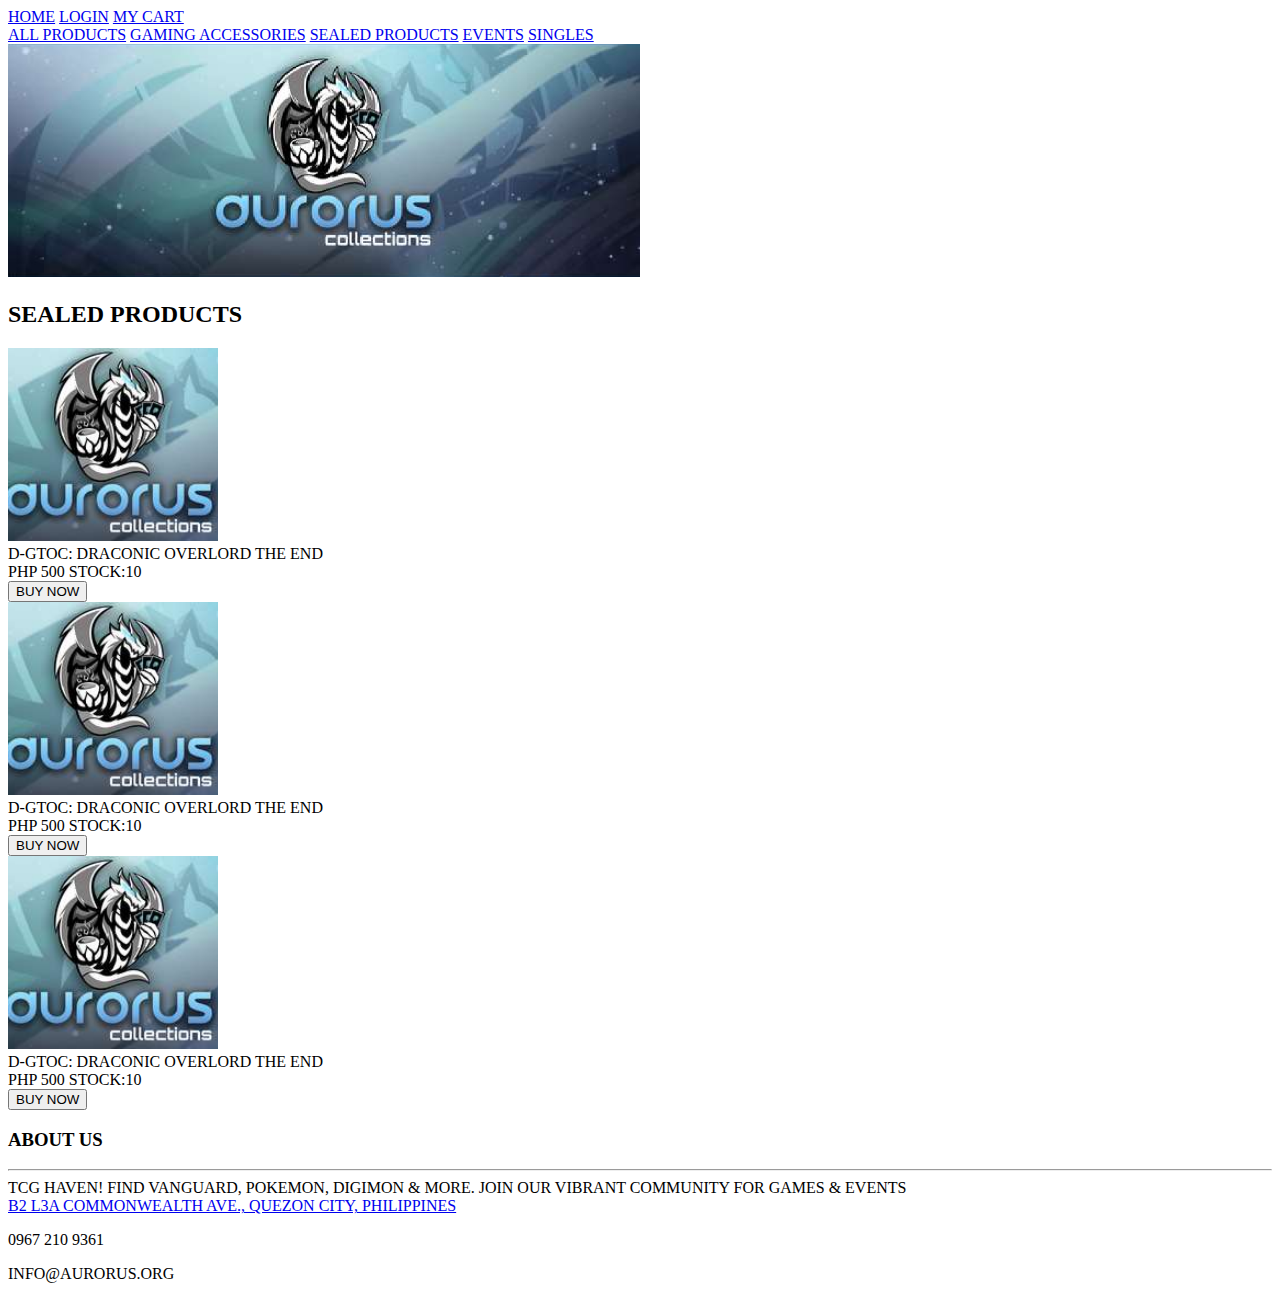
<file: aurTest/sealedproducts.html>
<!DOCTYPE html>
<html>


<head>
<link rel="icon" type="image/png" href="images/extile.png">
<title>Aurorus Collections - Register</title>
</head>

<body>
<div class="divLink">
	<div class="links1">
	<a href="index.html">HOME</a>
	<a href="login.html">LOGIN</a>
	<a href="cart.html">MY CART</a>
	</div>

	<div class="links2">
	<a href="products.html">ALL PRODUCTS</a>
	<a href="gamacc.html">GAMING ACCESSORIES</a>
	<a href="sealed.html">SEALED PRODUCTS</a>
	<a href="events.html">EVENTS</a>
	<a href="singles.html">SINGLES</a>
	</div>
	
</div>

<img src="images/aurorus-home.png" width=50%>

<div class="bodyHeader">
<h2> SEALED PRODUCTS </h2>


<div class="body">
	
	<div class="itemDiv">
		<div class="thumbnail">
		<img src="images/extile.png">
		</div>
		<span class="itemName"> D-GTOC: DRACONIC OVERLORD THE END</span><br>
		<span class="itemPrice"> PHP 500</span>
		<span class="itemStock"> STOCK:10</span><br>
		
		<button onclick="document.location='productview.html'">BUY NOW</button>
	</div>
	
	<div class="itemDiv">
		<div class="thumbnail">
		<img src="images/extile.png">
		</div>
		<span class="itemName"> D-GTOC: DRACONIC OVERLORD THE END</span><br>
		<span class="itemPrice"> PHP 500</span>
		<span class="itemStock"> STOCK:10</span><br>
		
		<button onclick="document.location='productview.html'">BUY NOW</button>
	</div>
	
	<div class="itemDiv">
		<div class="thumbnail">
		<img src="images/extile.png">
		</div>
		<span class="itemName"> D-GTOC: DRACONIC OVERLORD THE END</span><br>
		<span class="itemPrice"> PHP 500</span>
		<span class="itemStock"> STOCK:10</span><br>
		
		<button onclick="document.location='productview.html'">BUY NOW</button>
	</div>
	
	
	
	
	
</div>



<div class="siteInfo">
		<div class="about">
		<h3>ABOUT US</h3> <hr> TCG HAVEN! FIND VANGUARD, POKEMON, DIGIMON & MORE. JOIN OUR VIBRANT COMMUNITY FOR GAMES & EVENTS
		</div>
		
		<div class="location">
		<a href="https://maps.app.goo.gl/FZho1m487VLaBPDJ7"> B2 L3A COMMONWEALTH AVE., QUEZON CITY, PHILIPPINES</a>
		<p> 0967 210 9361</p>
		<p>INFO@AURORUS.ORG</p>
		</div>
</div>



<script type="module">
</script>

</body>
</html>
</file>
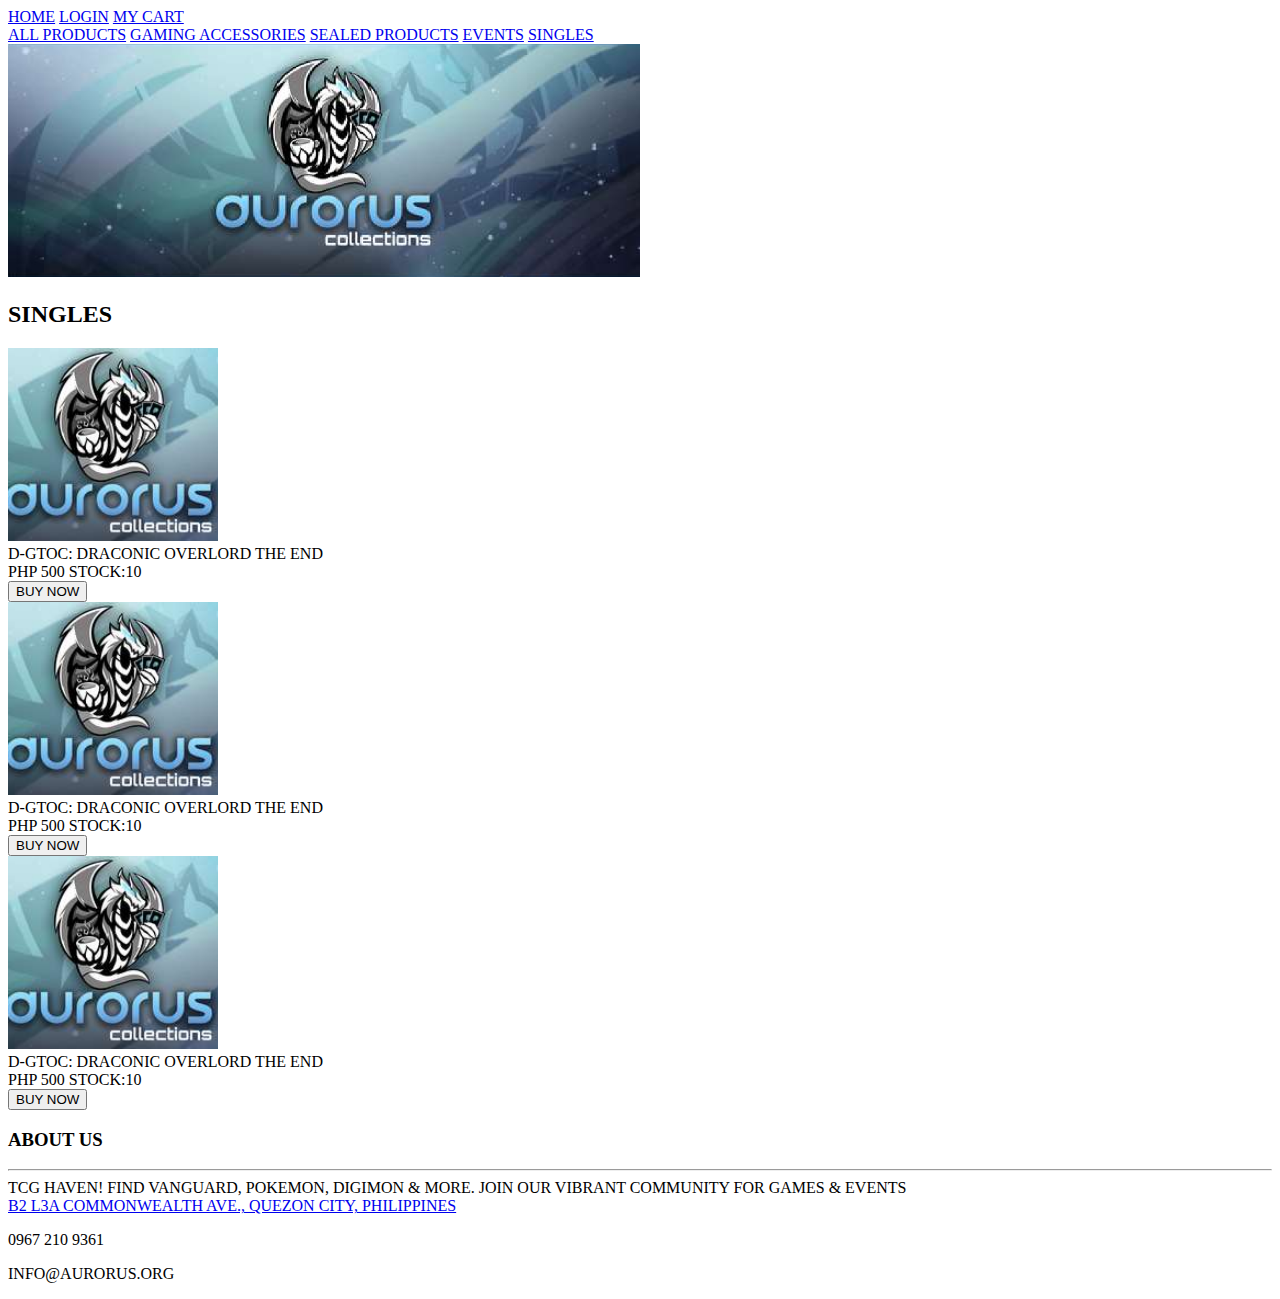
<file: aurTest/singles.html>
<!DOCTYPE html>
<html>


<head>
<link rel="icon" type="image/png" href="images/extile.png">
<title>Aurorus Collections - Register</title>
</head>

<body>
<div class="divLink">
	<div class="links1">
	<a href="index.html">HOME</a>
	<a href="login.html">LOGIN</a>
	<a href="cart.html">MY CART</a>
	</div>

	<div class="links2">
	<a href="products.html">ALL PRODUCTS</a>
	<a href="gamacc.html">GAMING ACCESSORIES</a>
	<a href="sealed.html">SEALED PRODUCTS</a>
	<a href="events.html">EVENTS</a>
	<a href="singles.html">SINGLES</a>
	</div>
	
</div>

<img src="images/aurorus-home.png" width=50%>

<div class="bodyHeader">
<h2> SINGLES </h2>


<div class="body">
	
	<div class="itemDiv">
		<div class="thumbnail">
		<img src="images/extile.png">
		</div>
		<span class="itemName"> D-GTOC: DRACONIC OVERLORD THE END</span><br>
		<span class="itemPrice"> PHP 500</span>
		<span class="itemStock"> STOCK:10</span><br>
		
		<button onclick="document.location='productview.html'">BUY NOW</button>
	</div>
	
	<div class="itemDiv">
		<div class="thumbnail">
		<img src="images/extile.png">
		</div>
		<span class="itemName"> D-GTOC: DRACONIC OVERLORD THE END</span><br>
		<span class="itemPrice"> PHP 500</span>
		<span class="itemStock"> STOCK:10</span><br>
		
		<button onclick="document.location='productview.html'">BUY NOW</button>
	</div>
	
	<div class="itemDiv">
		<div class="thumbnail">
		<img src="images/extile.png">
		</div>
		<span class="itemName"> D-GTOC: DRACONIC OVERLORD THE END</span><br>
		<span class="itemPrice"> PHP 500</span>
		<span class="itemStock"> STOCK:10</span><br>
		
		<button onclick="document.location='productview.html'">BUY NOW</button>
	</div>
	
	
	
	
	
</div>



<div class="siteInfo">
		<div class="about">
		<h3>ABOUT US</h3> <hr> TCG HAVEN! FIND VANGUARD, POKEMON, DIGIMON & MORE. JOIN OUR VIBRANT COMMUNITY FOR GAMES & EVENTS
		</div>
		
		<div class="location">
		<a href="https://maps.app.goo.gl/FZho1m487VLaBPDJ7"> B2 L3A COMMONWEALTH AVE., QUEZON CITY, PHILIPPINES</a>
		<p> 0967 210 9361</p>
		<p>INFO@AURORUS.ORG</p>
		</div>
</div>



<script type="module">
</script>

</body>
</html>
</file>
